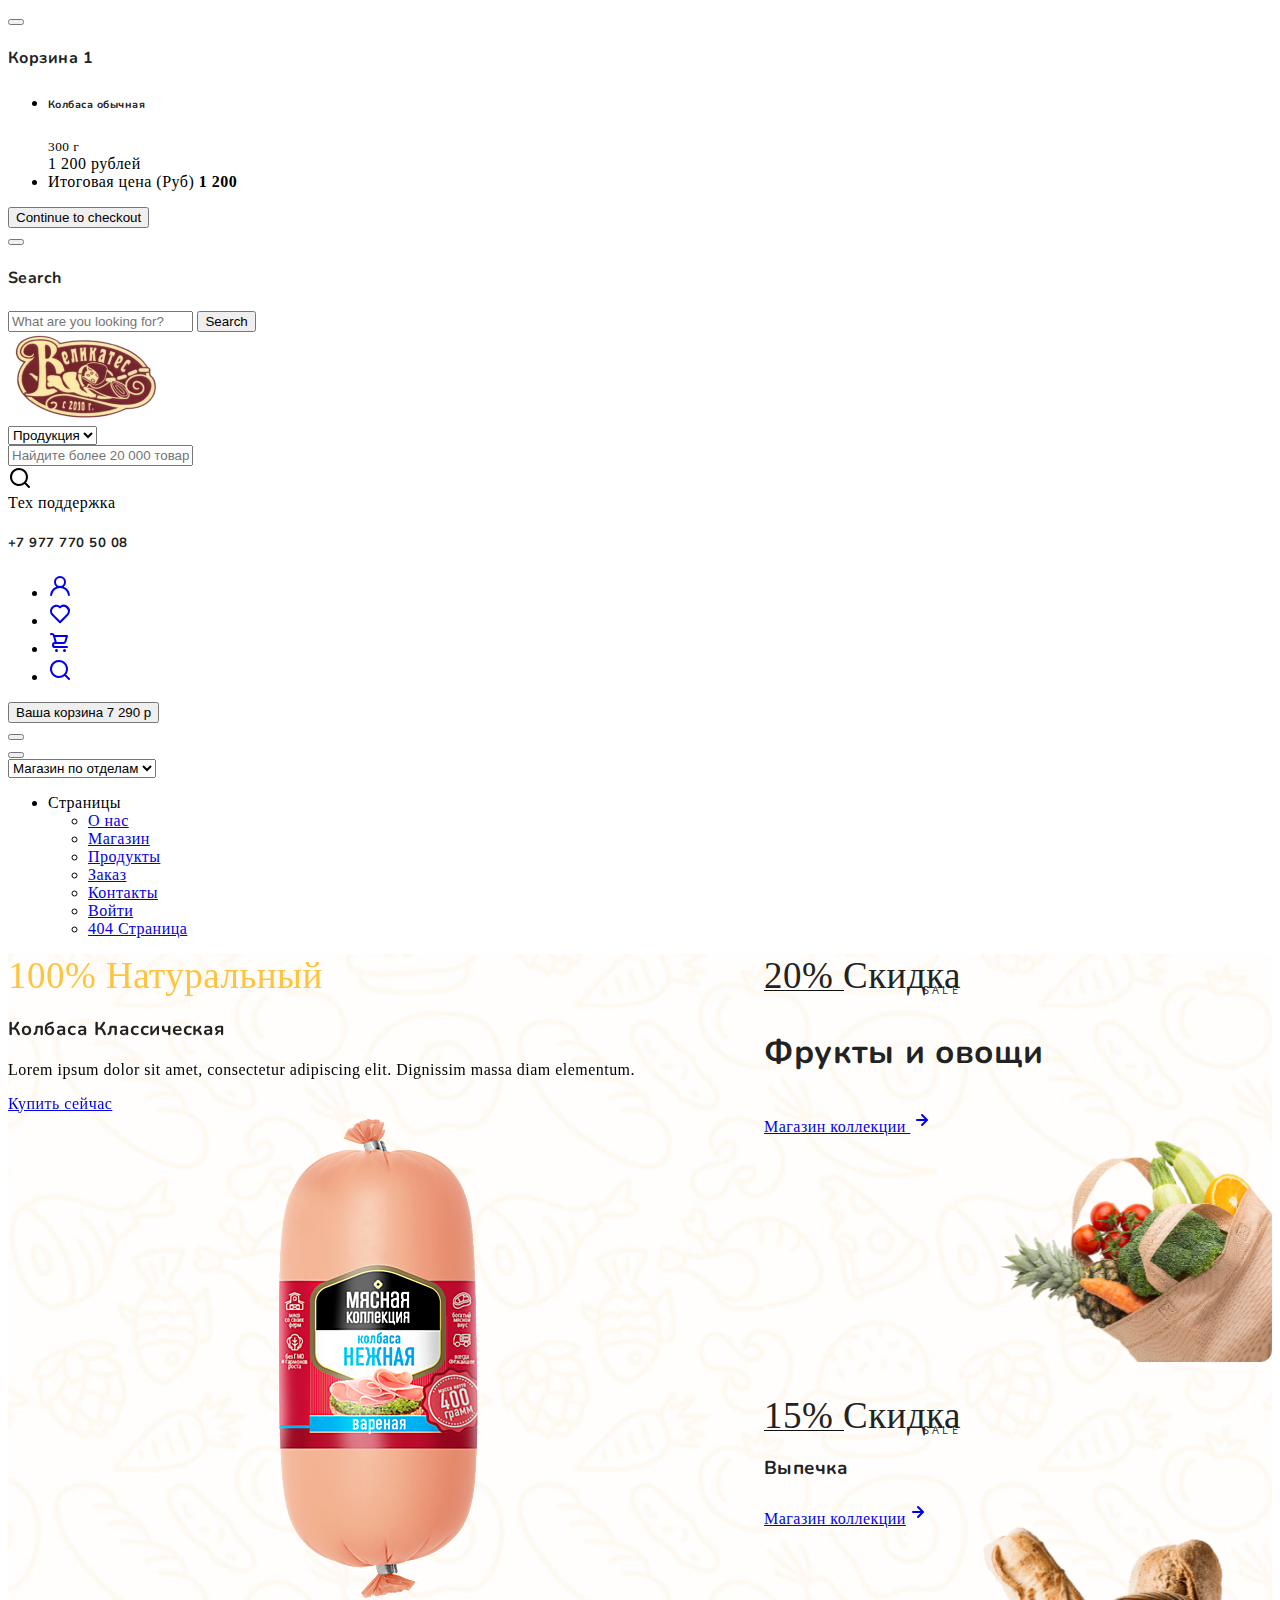
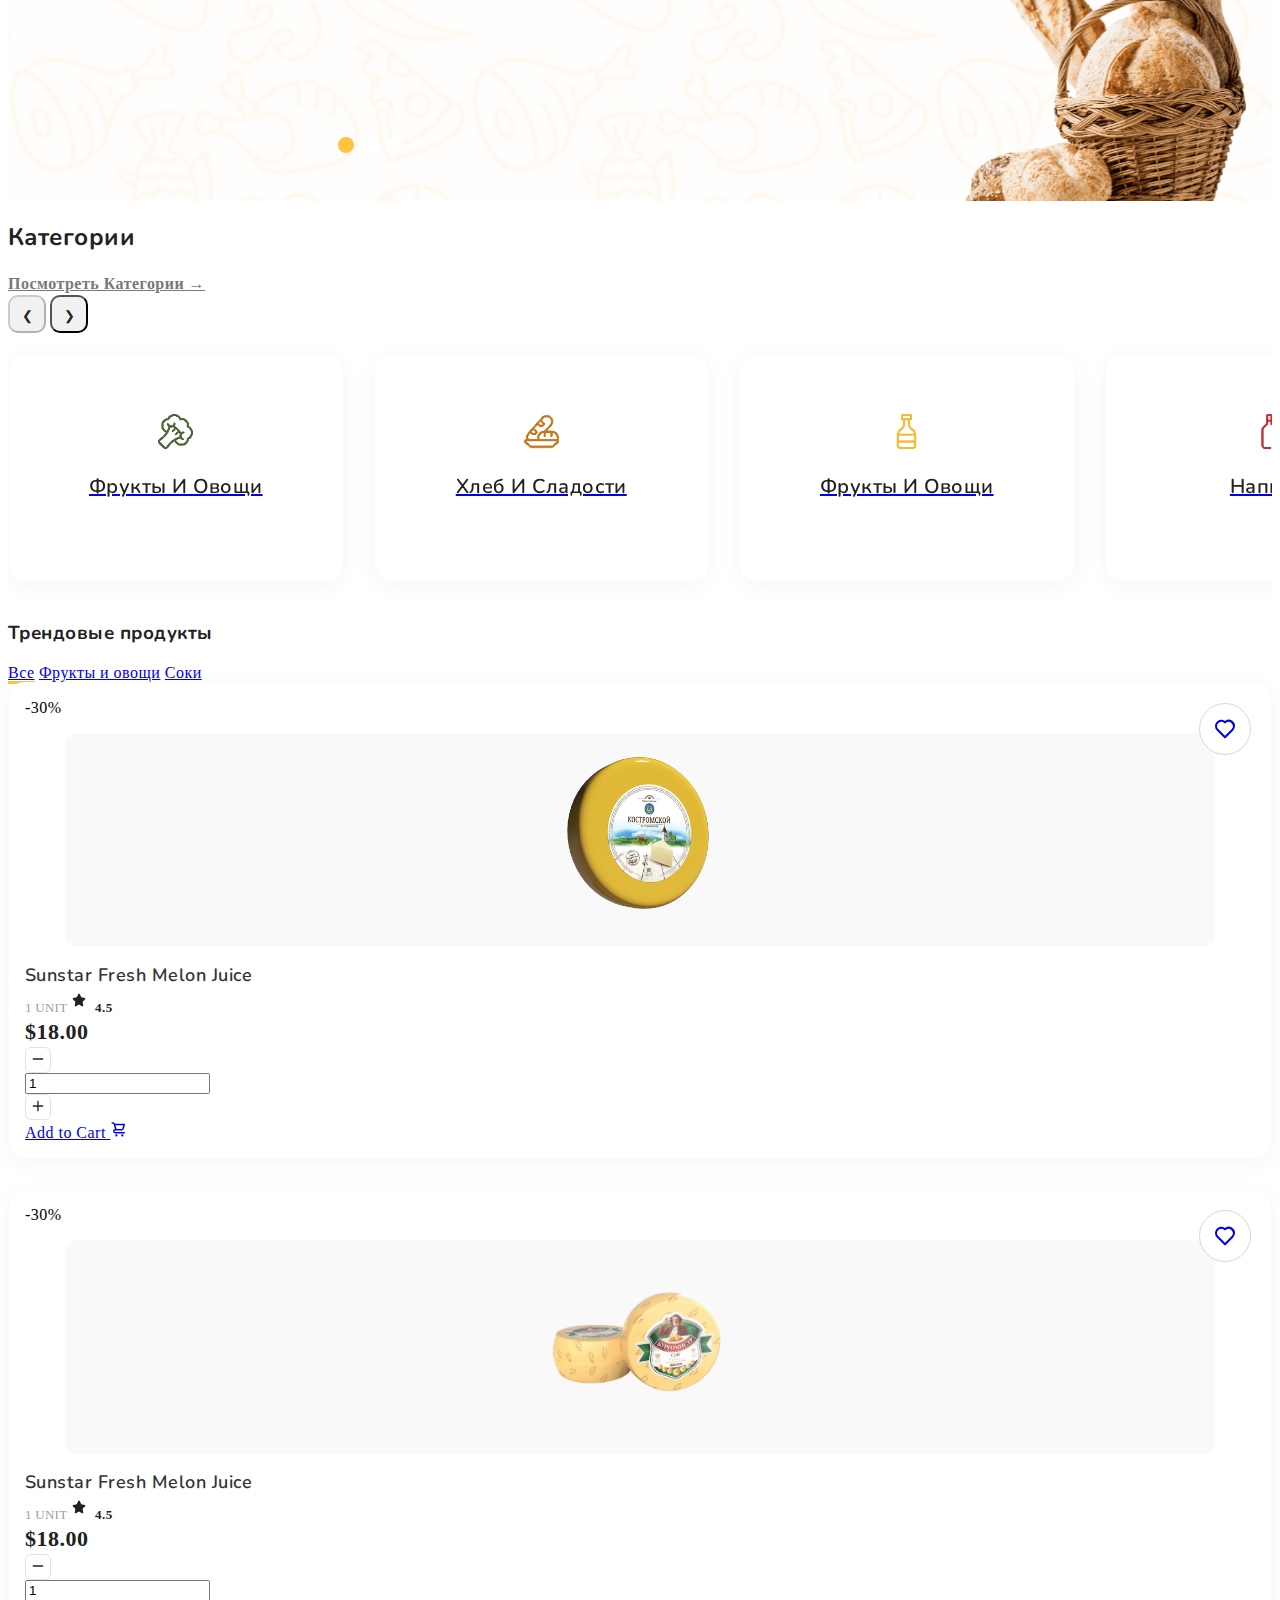
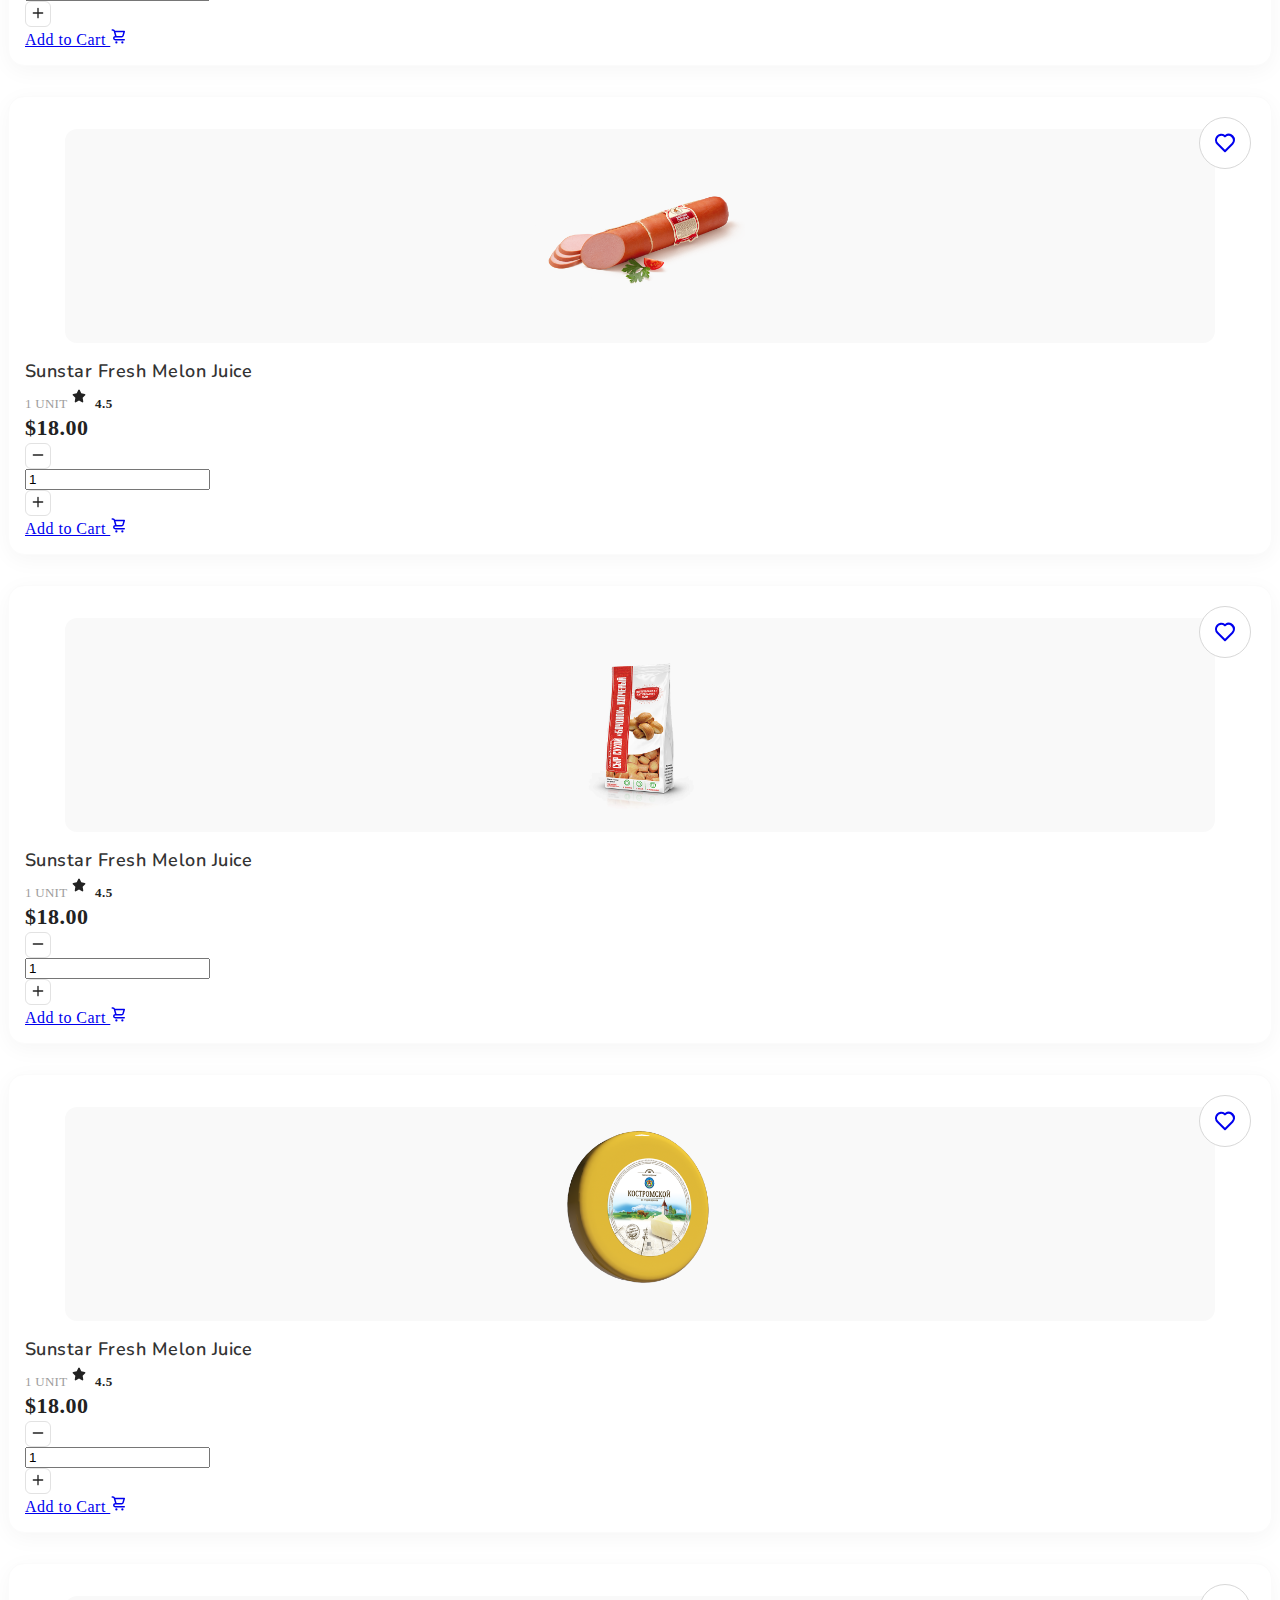
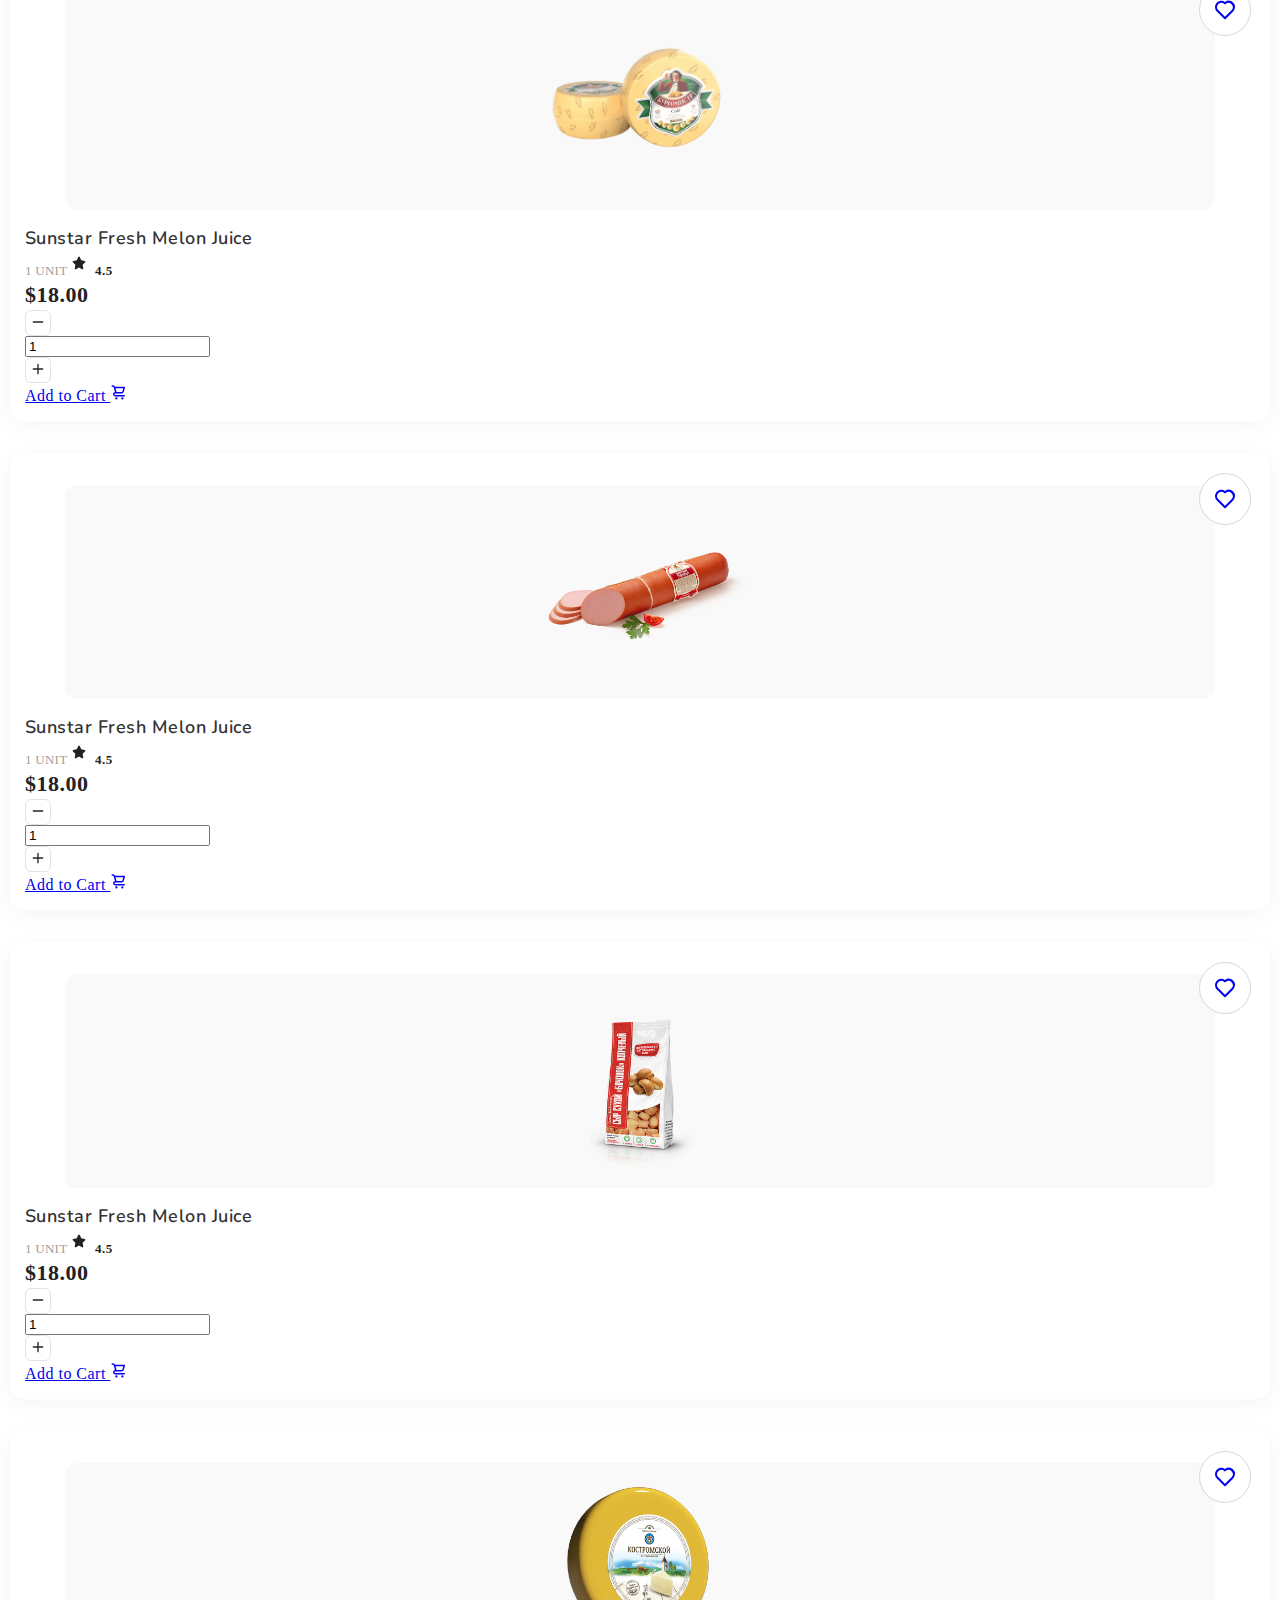
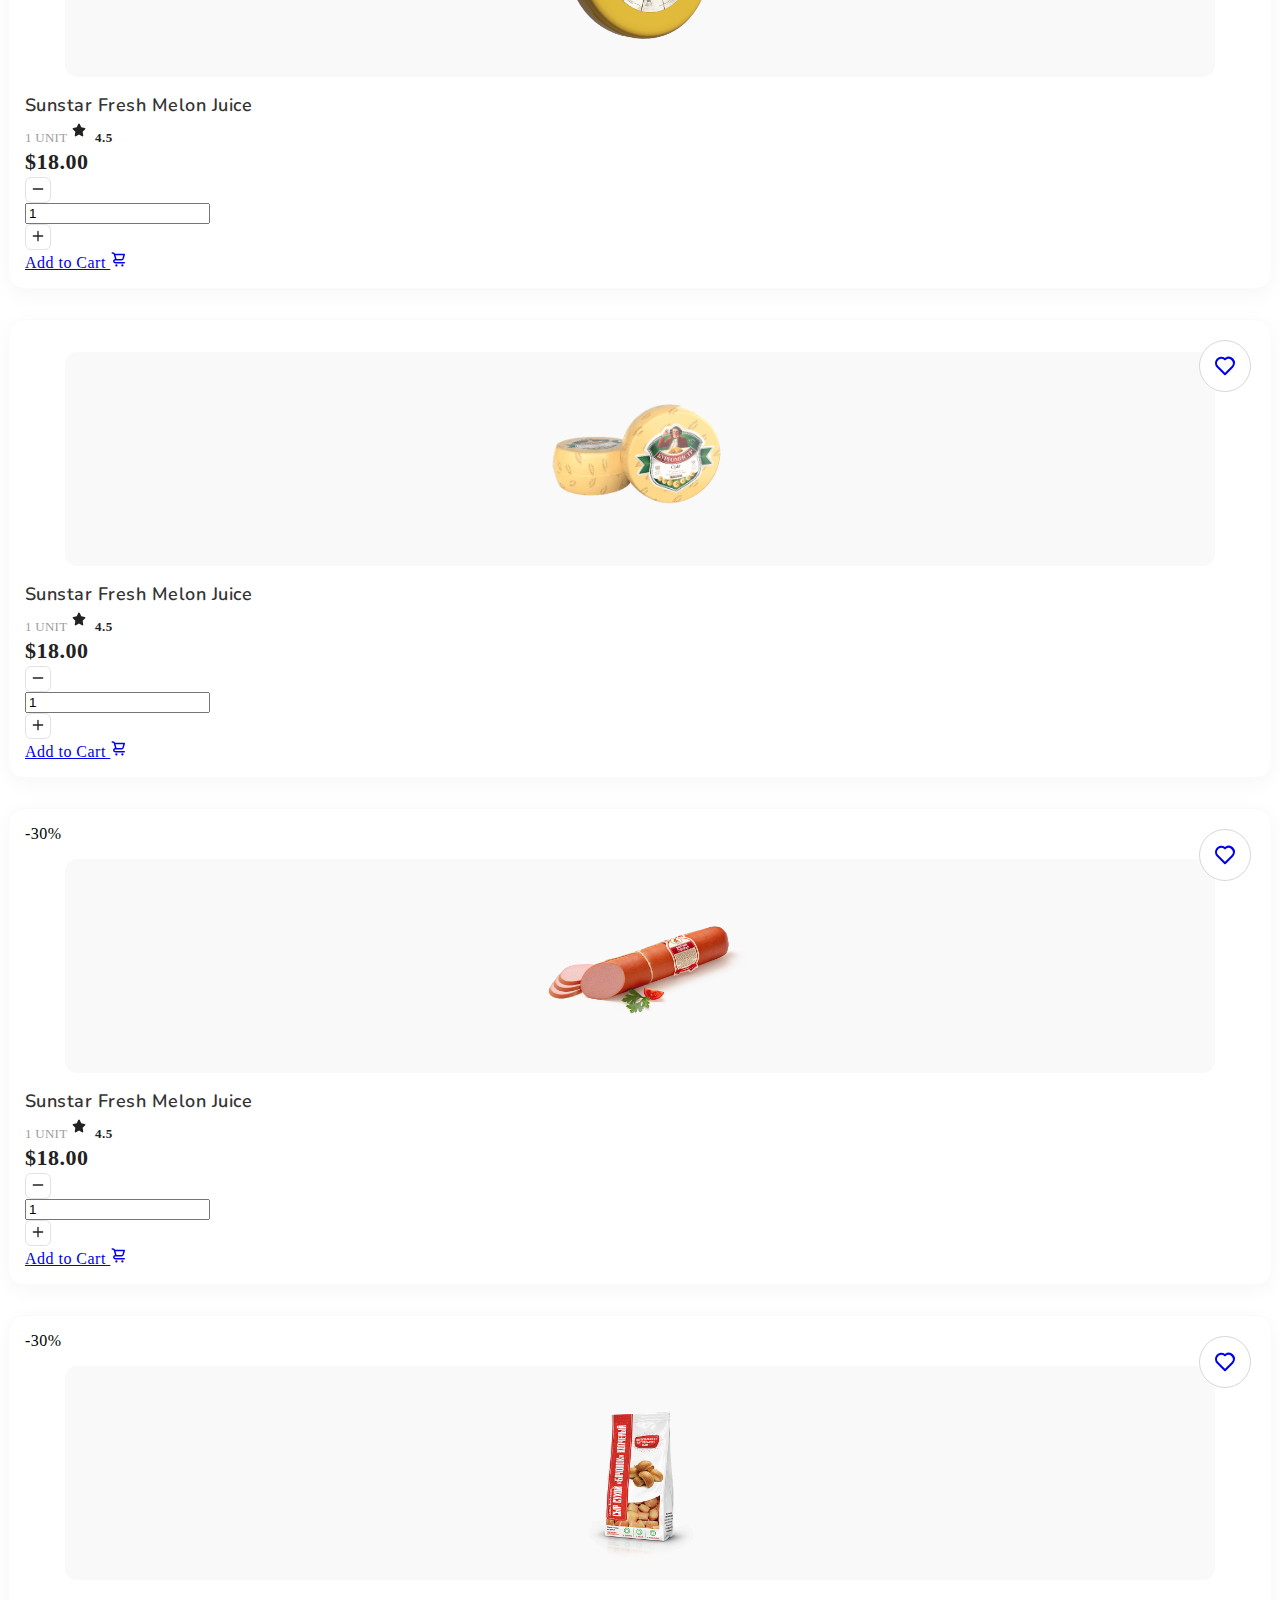
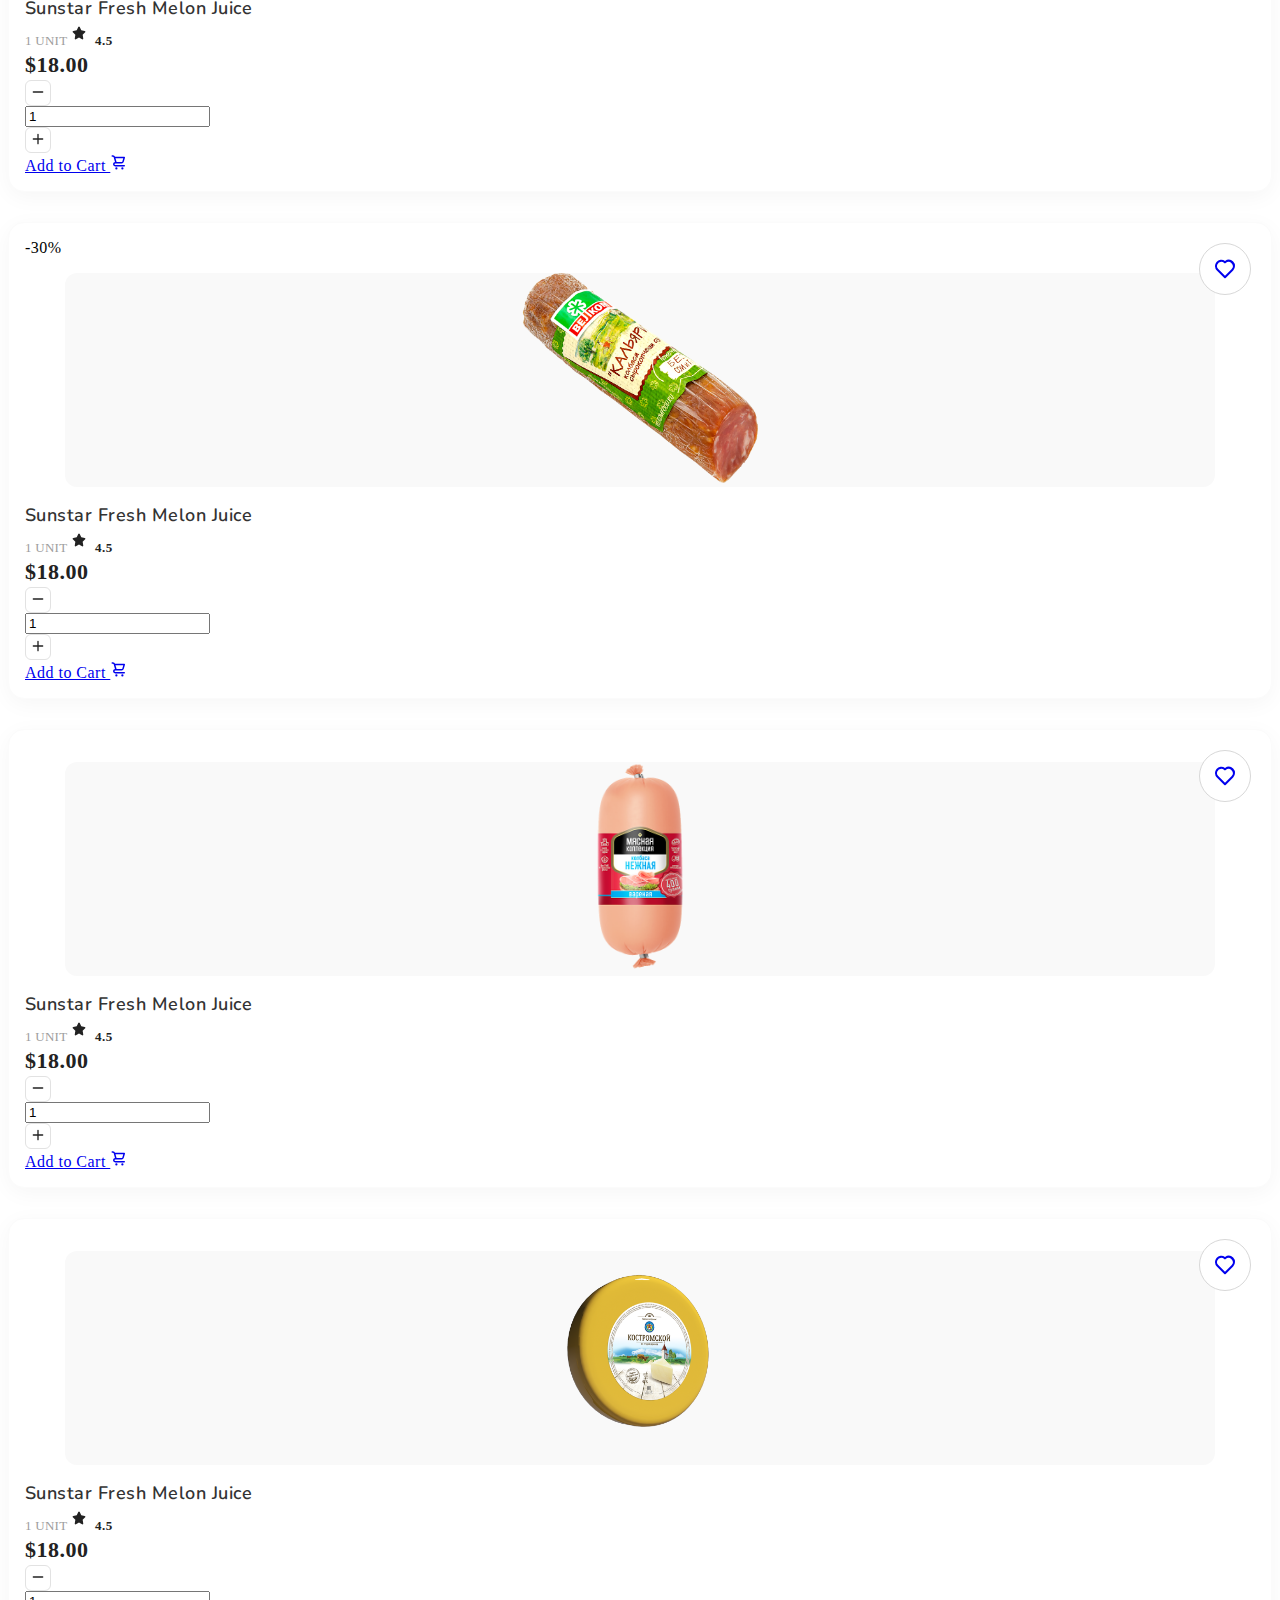
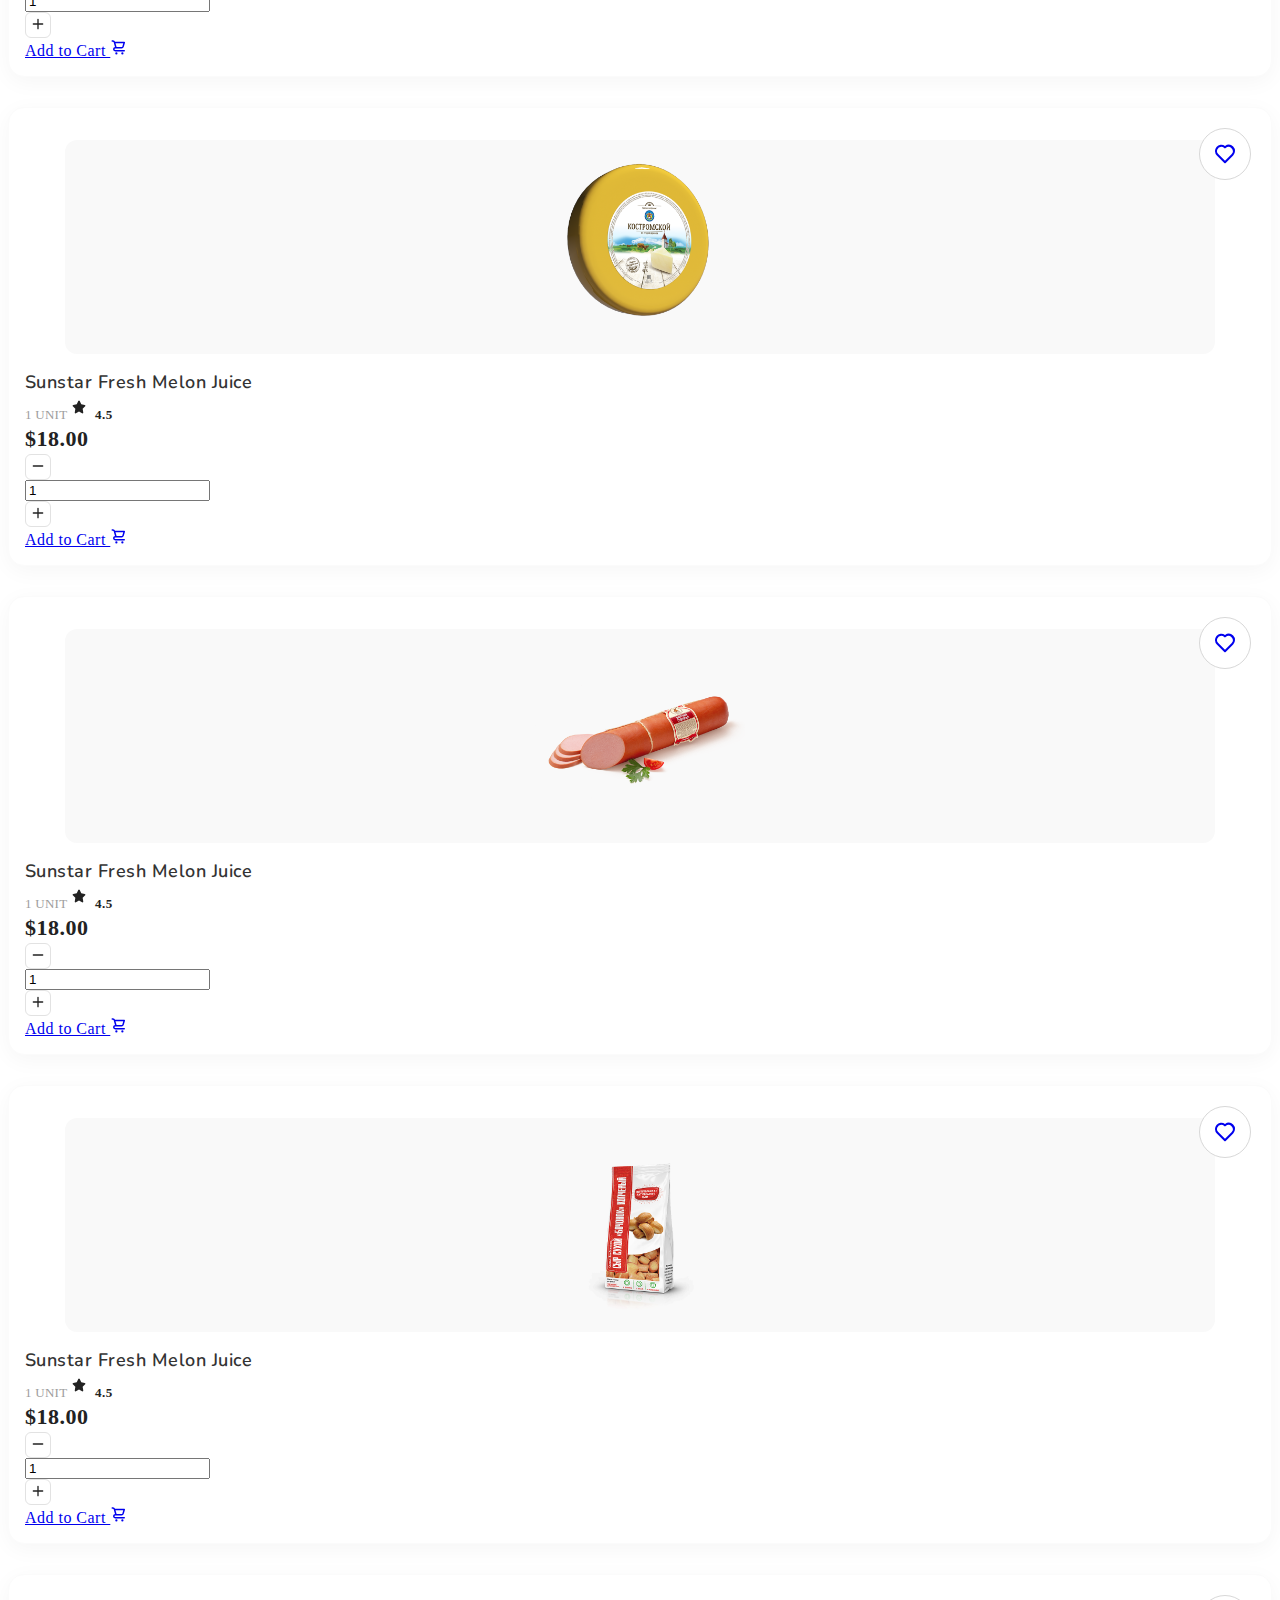
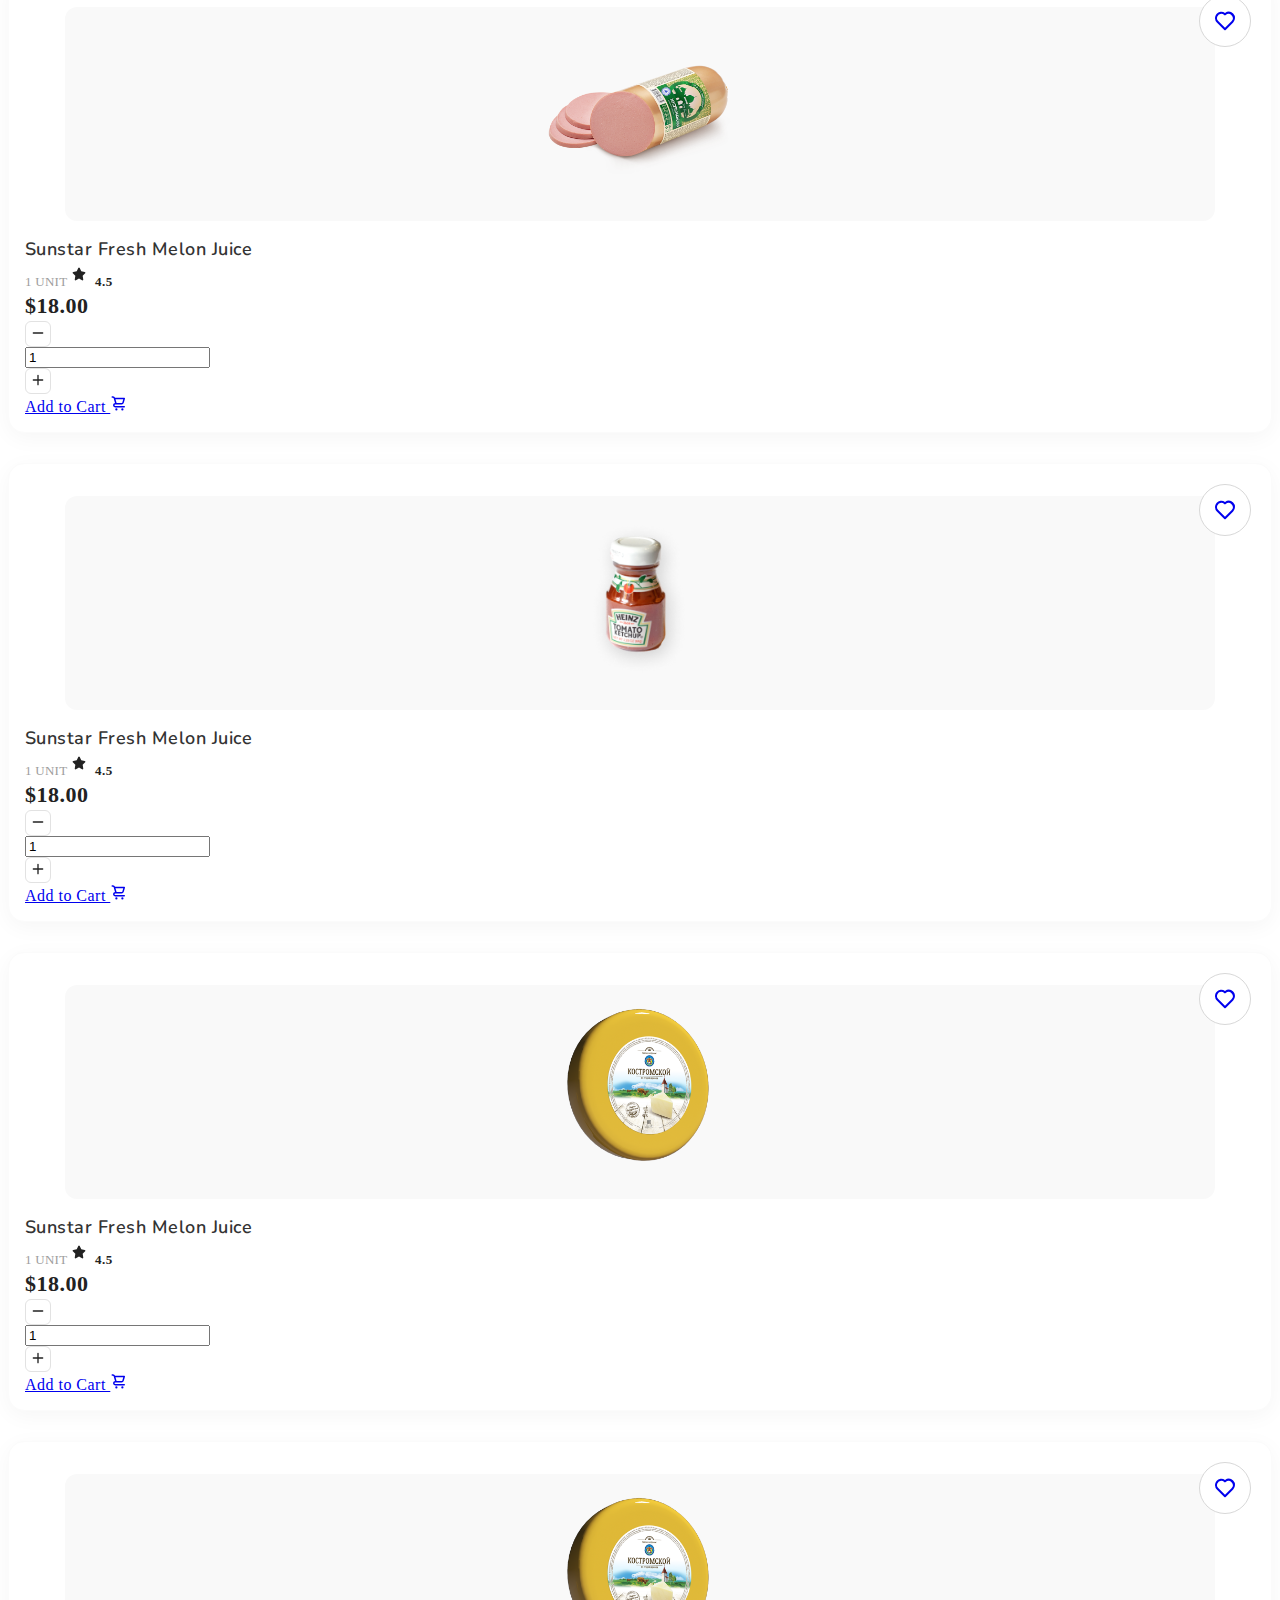
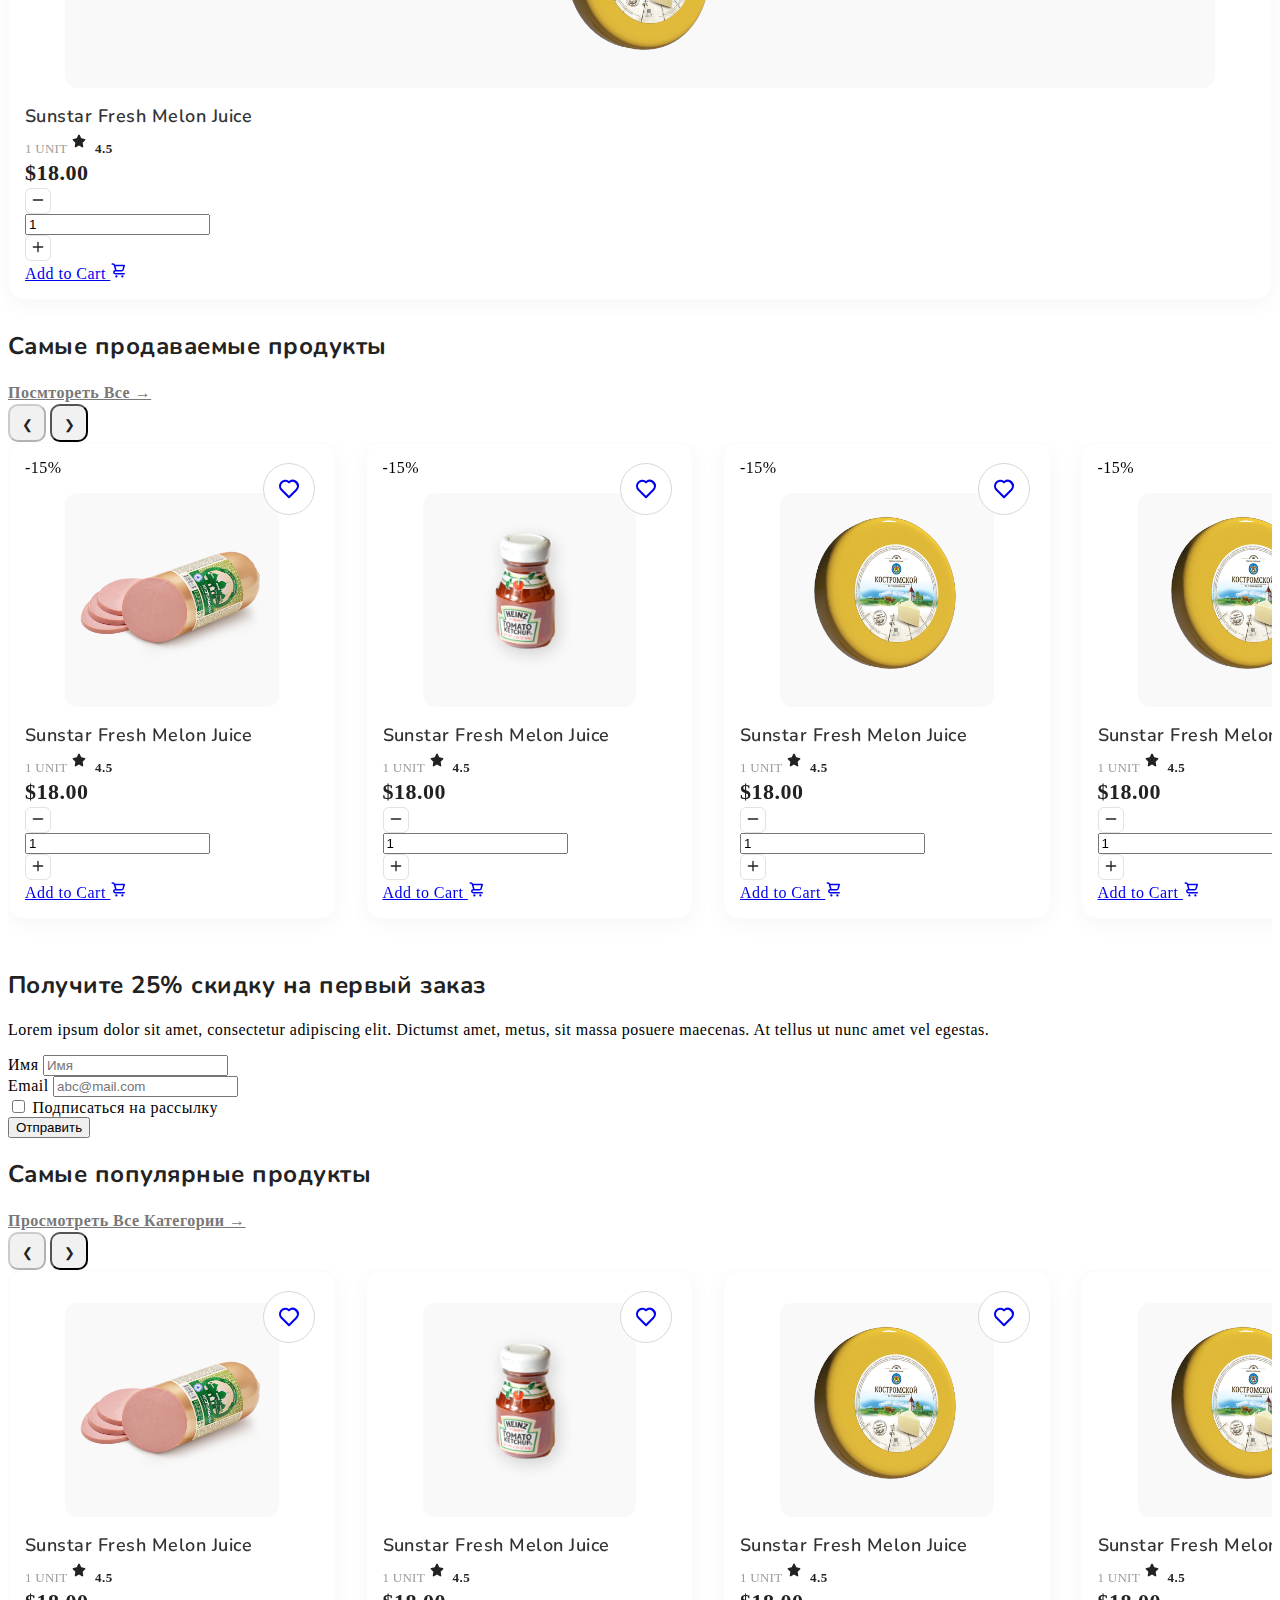
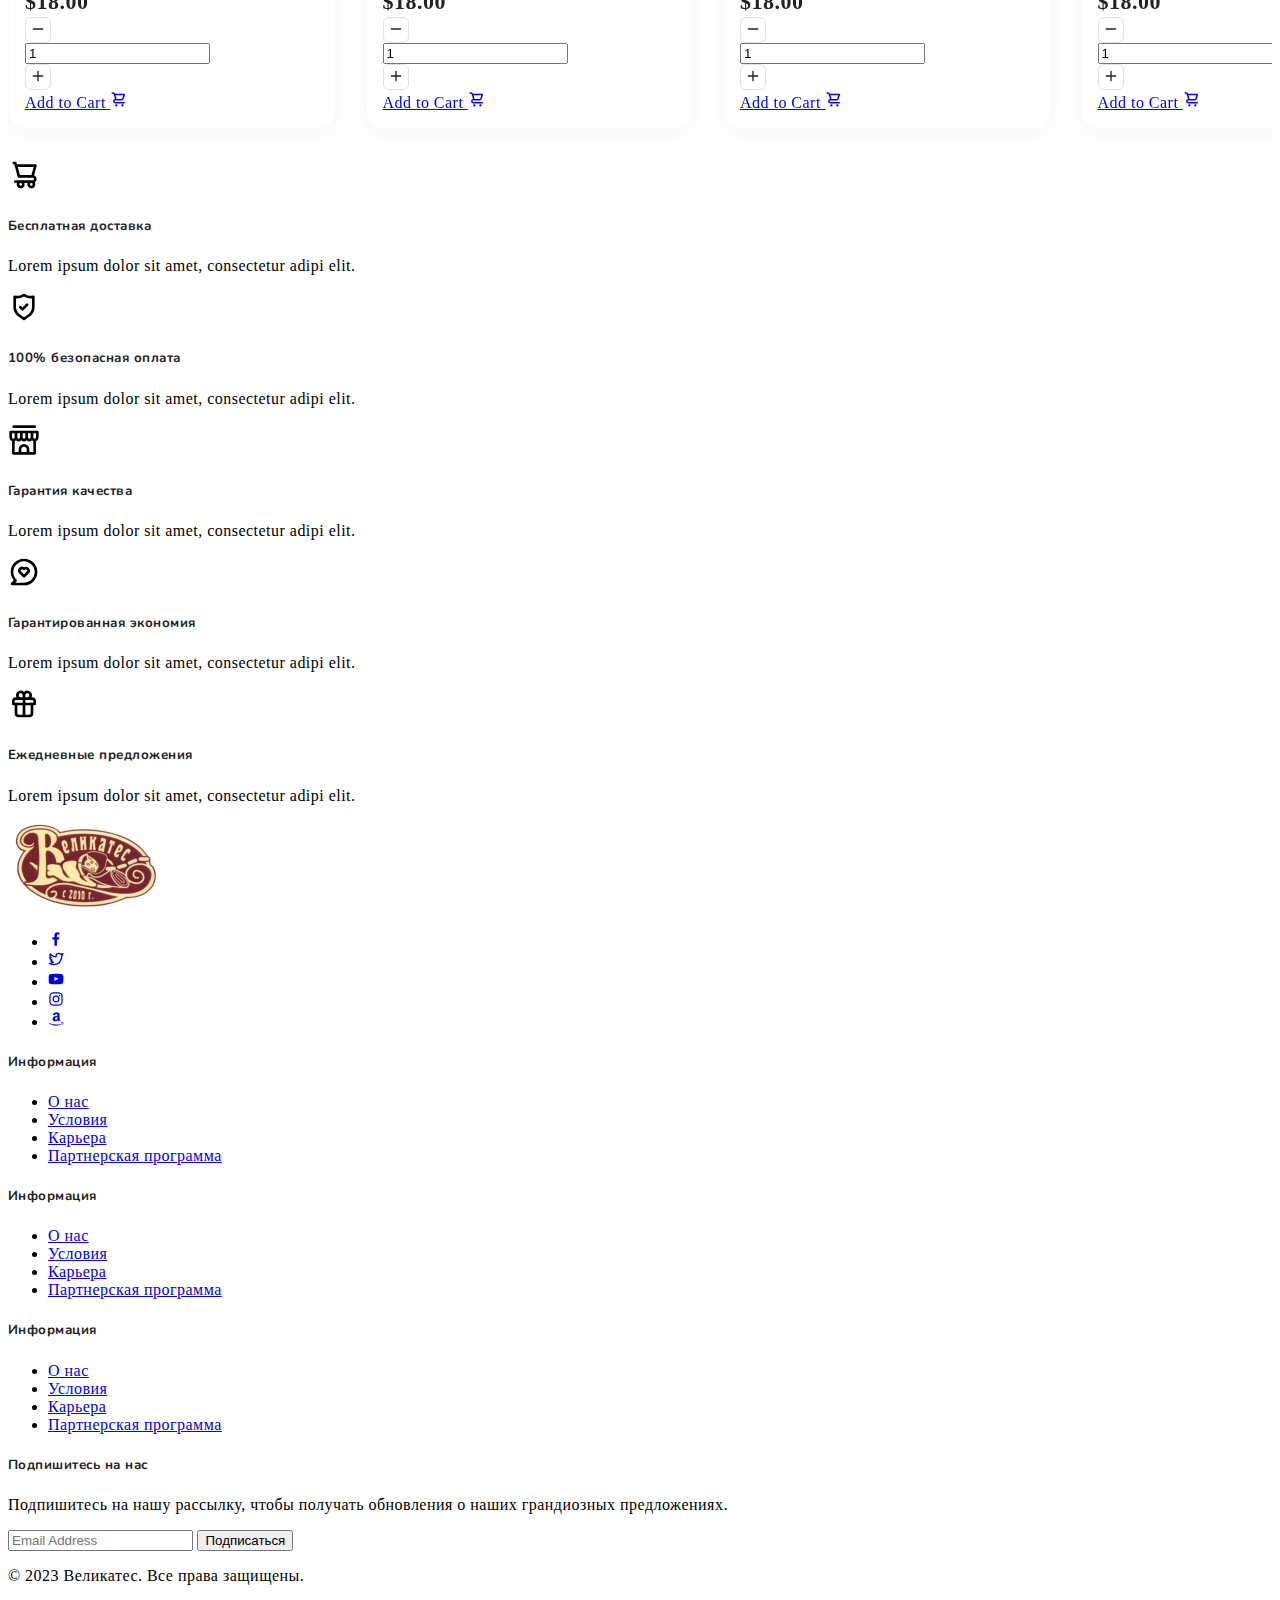
<file: Практика2.0/index.html>
<!DOCTYPE html>
<html>
  <head>
    <title></title>
    <meta charset="utf-8">
    <meta http-equiv="X-UA-Compatible" content="IE=edge">
    <meta name="viewport" content="width=device-width, initial-scale=1.0">
    <meta name="format-detection" content="telephone=no">
    <meta name="apple-mobile-web-app-capable" content="yes">
    <meta name="author" content="">
    <meta name="keywords" content="">
    <meta name="description" content="">

    <link rel="stylesheet" href="https://cdn.jsdelivr.net/npm/swiper@9/swiper-bundle.min.css">
    <link href="https://cdn.jsdelivr.net/npm/bootstrap@5.3.0-alpha3/dist/css/bootstrap.min.css" rel="stylesheet" integrity="sha384-KK94CHFLLe+nY2dmCWGMq91rCGa5gtU4mk92HdvYe+M/SXH301p5ILy+dN9+nJOZ" crossorigin="anonymous">
    <link rel="stylesheet" type="text/css" href="css/vendor.css">
    <link rel="stylesheet" type="text/css" href="style.css">

    <link rel="preconnect" href="https://fonts.googleapis.com">
    <link rel="preconnect" href="https://fonts.gstatic.com" crossorigin>
    <link href="https://fonts.googleapis.com/css2?family=Nunito:wght@400;700&family=Open+Sans:ital,wght@0,400;0,700;1,400;1,700&display=swap" rel="stylesheet">

  </head>
  <body>

    <svg xmlns="http://www.w3.org/2000/svg" style="display: none;">
      <defs>
        <symbol xmlns="http://www.w3.org/2000/svg" id="link" viewBox="0 0 24 24">
          <path fill="currentColor" d="M12 19a1 1 0 1 0-1-1a1 1 0 0 0 1 1Zm5 0a1 1 0 1 0-1-1a1 1 0 0 0 1 1Zm0-4a1 1 0 1 0-1-1a1 1 0 0 0 1 1Zm-5 0a1 1 0 1 0-1-1a1 1 0 0 0 1 1Zm7-12h-1V2a1 1 0 0 0-2 0v1H8V2a1 1 0 0 0-2 0v1H5a3 3 0 0 0-3 3v14a3 3 0 0 0 3 3h14a3 3 0 0 0 3-3V6a3 3 0 0 0-3-3Zm1 17a1 1 0 0 1-1 1H5a1 1 0 0 1-1-1v-9h16Zm0-11H4V6a1 1 0 0 1 1-1h1v1a1 1 0 0 0 2 0V5h8v1a1 1 0 0 0 2 0V5h1a1 1 0 0 1 1 1ZM7 15a1 1 0 1 0-1-1a1 1 0 0 0 1 1Zm0 4a1 1 0 1 0-1-1a1 1 0 0 0 1 1Z"/>
        </symbol>
        <symbol xmlns="http://www.w3.org/2000/svg" id="arrow-right" viewBox="0 0 24 24">
          <path fill="currentColor" d="M17.92 11.62a1 1 0 0 0-.21-.33l-5-5a1 1 0 0 0-1.42 1.42l3.3 3.29H7a1 1 0 0 0 0 2h7.59l-3.3 3.29a1 1 0 0 0 0 1.42a1 1 0 0 0 1.42 0l5-5a1 1 0 0 0 .21-.33a1 1 0 0 0 0-.76Z"/>
        </symbol>
        <symbol xmlns="http://www.w3.org/2000/svg" id="category" viewBox="0 0 24 24">
          <path fill="currentColor" d="M19 5.5h-6.28l-.32-1a3 3 0 0 0-2.84-2H5a3 3 0 0 0-3 3v13a3 3 0 0 0 3 3h14a3 3 0 0 0 3-3v-10a3 3 0 0 0-3-3Zm1 13a1 1 0 0 1-1 1H5a1 1 0 0 1-1-1v-13a1 1 0 0 1 1-1h4.56a1 1 0 0 1 .95.68l.54 1.64a1 1 0 0 0 .95.68h7a1 1 0 0 1 1 1Z"/>
        </symbol>
        <symbol xmlns="http://www.w3.org/2000/svg" id="calendar" viewBox="0 0 24 24">
          <path fill="currentColor" d="M19 4h-2V3a1 1 0 0 0-2 0v1H9V3a1 1 0 0 0-2 0v1H5a3 3 0 0 0-3 3v12a3 3 0 0 0 3 3h14a3 3 0 0 0 3-3V7a3 3 0 0 0-3-3Zm1 15a1 1 0 0 1-1 1H5a1 1 0 0 1-1-1v-7h16Zm0-9H4V7a1 1 0 0 1 1-1h2v1a1 1 0 0 0 2 0V6h6v1a1 1 0 0 0 2 0V6h2a1 1 0 0 1 1 1Z"/>
        </symbol>
        <symbol xmlns="http://www.w3.org/2000/svg" id="heart" viewBox="0 0 24 24">
          <path fill="currentColor" d="M20.16 4.61A6.27 6.27 0 0 0 12 4a6.27 6.27 0 0 0-8.16 9.48l7.45 7.45a1 1 0 0 0 1.42 0l7.45-7.45a6.27 6.27 0 0 0 0-8.87Zm-1.41 7.46L12 18.81l-6.75-6.74a4.28 4.28 0 0 1 3-7.3a4.25 4.25 0 0 1 3 1.25a1 1 0 0 0 1.42 0a4.27 4.27 0 0 1 6 6.05Z"/>
        </symbol>
        <symbol xmlns="http://www.w3.org/2000/svg" id="plus" viewBox="0 0 24 24">
          <path fill="currentColor" d="M19 11h-6V5a1 1 0 0 0-2 0v6H5a1 1 0 0 0 0 2h6v6a1 1 0 0 0 2 0v-6h6a1 1 0 0 0 0-2Z"/>
        </symbol>
        <symbol xmlns="http://www.w3.org/2000/svg" id="minus" viewBox="0 0 24 24">
          <path fill="currentColor" d="M19 11H5a1 1 0 0 0 0 2h14a1 1 0 0 0 0-2Z"/>
        </symbol>
        <symbol xmlns="http://www.w3.org/2000/svg" id="cart" viewBox="0 0 24 24">
          <path fill="currentColor" d="M8.5 19a1.5 1.5 0 1 0 1.5 1.5A1.5 1.5 0 0 0 8.5 19ZM19 16H7a1 1 0 0 1 0-2h8.491a3.013 3.013 0 0 0 2.885-2.176l1.585-5.55A1 1 0 0 0 19 5H6.74a3.007 3.007 0 0 0-2.82-2H3a1 1 0 0 0 0 2h.921a1.005 1.005 0 0 1 .962.725l.155.545v.005l1.641 5.742A3 3 0 0 0 7 18h12a1 1 0 0 0 0-2Zm-1.326-9l-1.22 4.274a1.005 1.005 0 0 1-.963.726H8.754l-.255-.892L7.326 7ZM16.5 19a1.5 1.5 0 1 0 1.5 1.5a1.5 1.5 0 0 0-1.5-1.5Z"/>
        </symbol>
        <symbol xmlns="http://www.w3.org/2000/svg" id="check" viewBox="0 0 24 24">
          <path fill="currentColor" d="M18.71 7.21a1 1 0 0 0-1.42 0l-7.45 7.46l-3.13-3.14A1 1 0 1 0 5.29 13l3.84 3.84a1 1 0 0 0 1.42 0l8.16-8.16a1 1 0 0 0 0-1.47Z"/>
        </symbol>
        <symbol xmlns="http://www.w3.org/2000/svg" id="trash" viewBox="0 0 24 24">
          <path fill="currentColor" d="M10 18a1 1 0 0 0 1-1v-6a1 1 0 0 0-2 0v6a1 1 0 0 0 1 1ZM20 6h-4V5a3 3 0 0 0-3-3h-2a3 3 0 0 0-3 3v1H4a1 1 0 0 0 0 2h1v11a3 3 0 0 0 3 3h8a3 3 0 0 0 3-3V8h1a1 1 0 0 0 0-2ZM10 5a1 1 0 0 1 1-1h2a1 1 0 0 1 1 1v1h-4Zm7 14a1 1 0 0 1-1 1H8a1 1 0 0 1-1-1V8h10Zm-3-1a1 1 0 0 0 1-1v-6a1 1 0 0 0-2 0v6a1 1 0 0 0 1 1Z"/>
        </symbol>
        <symbol xmlns="http://www.w3.org/2000/svg" id="star-outline" viewBox="0 0 15 15">
          <path fill="none" stroke="currentColor" stroke-linecap="round" stroke-linejoin="round" d="M7.5 9.804L5.337 11l.413-2.533L4 6.674l2.418-.37L7.5 4l1.082 2.304l2.418.37l-1.75 1.793L9.663 11L7.5 9.804Z"/>
        </symbol>
        <symbol xmlns="http://www.w3.org/2000/svg" id="star-solid" viewBox="0 0 15 15">
          <path fill="currentColor" d="M7.953 3.788a.5.5 0 0 0-.906 0L6.08 5.85l-2.154.33a.5.5 0 0 0-.283.843l1.574 1.613l-.373 2.284a.5.5 0 0 0 .736.518l1.92-1.063l1.921 1.063a.5.5 0 0 0 .736-.519l-.373-2.283l1.574-1.613a.5.5 0 0 0-.283-.844L8.921 5.85l-.968-2.062Z"/>
        </symbol>
        <symbol xmlns="http://www.w3.org/2000/svg" id="search" viewBox="0 0 24 24">
          <path fill="currentColor" d="M21.71 20.29L18 16.61A9 9 0 1 0 16.61 18l3.68 3.68a1 1 0 0 0 1.42 0a1 1 0 0 0 0-1.39ZM11 18a7 7 0 1 1 7-7a7 7 0 0 1-7 7Z"/>
        </symbol>
        <symbol xmlns="http://www.w3.org/2000/svg" id="user" viewBox="0 0 24 24">
          <path fill="currentColor" d="M15.71 12.71a6 6 0 1 0-7.42 0a10 10 0 0 0-6.22 8.18a1 1 0 0 0 2 .22a8 8 0 0 1 15.9 0a1 1 0 0 0 1 .89h.11a1 1 0 0 0 .88-1.1a10 10 0 0 0-6.25-8.19ZM12 12a4 4 0 1 1 4-4a4 4 0 0 1-4 4Z"/>
        </symbol>
        <symbol xmlns="http://www.w3.org/2000/svg" id="close" viewBox="0 0 15 15">
          <path fill="currentColor" d="M7.953 3.788a.5.5 0 0 0-.906 0L6.08 5.85l-2.154.33a.5.5 0 0 0-.283.843l1.574 1.613l-.373 2.284a.5.5 0 0 0 .736.518l1.92-1.063l1.921 1.063a.5.5 0 0 0 .736-.519l-.373-2.283l1.574-1.613a.5.5 0 0 0-.283-.844L8.921 5.85l-.968-2.062Z"/>
        </symbol>
      </defs>
    </svg>

    <div class="preloader-wrapper">
      <div class="preloader">
      </div>
    </div>

    <div class="offcanvas offcanvas-end" data-bs-scroll="true" tabindex="-1" id="offcanvasCart">
      <div class="offcanvas-header justify-content-center">
        <button type="button" class="btn-close" data-bs-dismiss="offcanvas" aria-label="Close"></button>
      </div>
      <div class="offcanvas-body">
        <div class="order-md-last">
          <h4 class="d-flex justify-content-between align-items-center mb-3">
            <span class="text-primary">Корзина</span>
            <span class="badge bg-primary rounded-pill">1</span>
          </h4>
          <ul class="list-group mb-3">
            <li class="list-group-item d-flex justify-content-between lh-sm">
              <div>
                <h6 class="my-0">Колбаса обычная</h6>
                <small class="text-body-secondary">300 г</small>
              </div>
              <span class="text-body-secondary">1 200 рублей</span>
            </li>
            <li class="list-group-item d-flex justify-content-between">
              <span>Итоговая цена (Руб)</span>
              <strong>1 200</strong>
            </li>
          </ul>
  
          <button class="w-100 btn btn-primary btn-lg" type="submit">Continue to checkout</button>
        </div>
      </div>
    </div>
    
    <div class="offcanvas offcanvas-end" data-bs-scroll="true" tabindex="-1" id="offcanvasSearch">
      <div class="offcanvas-header justify-content-center">
        <button type="button" class="btn-close" data-bs-dismiss="offcanvas" aria-label="Close"></button>
      </div>
      <div class="offcanvas-body">
        <div class="order-md-last">
          <h4 class="d-flex justify-content-between align-items-center mb-3">
            <span class="text-primary">Search</span>
          </h4>
          <form role="search" action="index.html" method="get" class="d-flex mt-3 gap-0">
            <input class="form-control rounded-start rounded-0 bg-light" type="email" placeholder="What are you looking for?" aria-label="What are you looking for?">
            <button class="btn btn-dark rounded-end rounded-0" type="submit">Search</button>
          </form>
        </div>
      </div>
    </div>

    <header>
      <div class="container-fluid">
        <div class="row py-3 border-bottom">
          
          <div class="col-sm-4 col-lg-3 text-center text-sm-start">
            <div class="main-logo">
              <a href="index.html">
                <img src="images/logo.png" alt="logo" class="img-fluid">
              </a>
            </div>
          </div>
          
          <div class="col-sm-6 offset-sm-2 offset-md-0 col-lg-5 d-none d-lg-block">
            <div class="search-bar row bg-light p-2 my-2 rounded-4">
              <div class="col-md-4 d-none d-md-block">
                <select class="form-select border-0 bg-transparent">
                  <option>Продукция</option>
                  <option>Мясная</option>
                  <option>Молочная</option>
                  <option>Сыры</option>
                </select>
              </div>
              <div class="col-11 col-md-7">
                <form id="search-form" class="text-center" action="index.html" method="post">
                  <input type="text" class="form-control border-0 bg-transparent" placeholder="Найдите более 20 000 товаров">
                </form>
              </div>
              <div class="col-1">
                <svg xmlns="http://www.w3.org/2000/svg" width="24" height="24" viewBox="0 0 24 24"><path fill="currentColor" d="M21.71 20.29L18 16.61A9 9 0 1 0 16.61 18l3.68 3.68a1 1 0 0 0 1.42 0a1 1 0 0 0 0-1.39ZM11 18a7 7 0 1 1 7-7a7 7 0 0 1-7 7Z"/></svg>
              </div>
            </div>
          </div>
          
          <div class="col-sm-8 col-lg-4 d-flex justify-content-end gap-5 align-items-center mt-4 mt-sm-0 justify-content-center justify-content-sm-end">
            <div class="support-box text-end d-none d-xl-block">
              <span class="fs-6 text-muted">Тех поддержка</span>
              <h5 class="mb-0">+7 977 770 50 08</h5>
            </div>

            <ul class="d-flex justify-content-end list-unstyled m-0">
              <li>
                <a href="#" class="rounded-circle bg-light p-2 mx-1">
                  <svg width="24" height="24" viewBox="0 0 24 24"><use xlink:href="#user"></use></svg>
                </a>
              </li>
              <li>
                <a href="#" class="rounded-circle bg-light p-2 mx-1">
                  <svg width="24" height="24" viewBox="0 0 24 24"><use xlink:href="#heart"></use></svg>
                </a>
              </li>
              <li class="d-lg-none">
                <a href="#" class="rounded-circle bg-light p-2 mx-1" data-bs-toggle="offcanvas" data-bs-target="#offcanvasCart" aria-controls="offcanvasCart">
                  <svg width="24" height="24" viewBox="0 0 24 24"><use xlink:href="#cart"></use></svg>
                </a>
              </li>
              <li class="d-lg-none">
                <a href="#" class="rounded-circle bg-light p-2 mx-1" data-bs-toggle="offcanvas" data-bs-target="#offcanvasSearch" aria-controls="offcanvasSearch">
                  <svg width="24" height="24" viewBox="0 0 24 24"><use xlink:href="#search"></use></svg>
                </a>
              </li>
            </ul>

            <div class="cart text-end d-none d-lg-block dropdown">
              <button class="border-0 bg-transparent d-flex flex-column gap-2 lh-1" type="button" data-bs-toggle="offcanvas" data-bs-target="#offcanvasCart" aria-controls="offcanvasCart">
                <span class="fs-6 text-muted dropdown-toggle">Ваша корзина</span>
                <span class="cart-total fs-5 fw-bold">7 290 р</span>
              </button>
            </div>
          </div>

        </div>
      </div>
      <div class="container-fluid">
        <div class="row py-3">
          <div class="d-flex  justify-content-center justify-content-sm-between align-items-center">
            <nav class="main-menu d-flex navbar navbar-expand-lg">

              <button class="navbar-toggler" type="button" data-bs-toggle="offcanvas" data-bs-target="#offcanvasNavbar"
                aria-controls="offcanvasNavbar">
                <span class="navbar-toggler-icon"></span>
              </button>

              <div class="offcanvas offcanvas-end" tabindex="-1" id="offcanvasNavbar">

                <div class="offcanvas-header justify-content-center">
                  <button type="button" class="btn-close" data-bs-dismiss="offcanvas" aria-label="Close"></button>
                </div>

                <div class="offcanvas-body">
              
                  <select class="filter-categories border-0 mb-0 me-5">
                    <option>Магазин по отделам</option>
                    <option>Мясная</option>
                    <option>Молочная</option>
                    <option>Сыры</option>
                    <option>Десерты</option>
                  </select>
              
                  <ul class="navbar-nav justify-content-end menu-list list-unstyled d-flex gap-md-3 mb-0">
                    
                    <li class="nav-item dropdown">
                      <a class="nav-link dropdown-toggle" role="button" id="pages" data-bs-toggle="dropdown" aria-expanded="false">Страницы</a>
                      <ul class="dropdown-menu" aria-labelledby="pages">
                        <li><a href="about.html" class="dropdown-item">О нас</a></li>
                        <li><a href="shop.html" class="dropdown-item">Магазин</a></li>
                        <li><a href="single-product.html" class="dropdown-item">Продукты</a></li>
                        <li><a href="cart.html" class="dropdown-item">Заказ</a></li>
                        <li><a href="contact.html" class="dropdown-item">Контакты</a></li>
                        <li><a href="account.html" class="dropdown-item">Войти</a></li>
                        <li><a href="404.html" class="dropdown-item">404 Страница</a></li>
                      </ul>
                 
                  </ul>
                
                </div>

              </div>

            </nav>
           
          </div>
        </div>
      </div>
    </header>
    
    <section class="py-3" style="background-image: url('images/background-pattern.jpg');background-repeat: no-repeat;background-size: cover;">
      <div class="container-fluid">
        <div class="row">
          <div class="col-md-12">

            <div class="banner-blocks">
            
              <div class="banner-ad large bg-info block-1">

                <div class="swiper main-swiper">
                  <div class="swiper-wrapper">
                    
                    <div class="swiper-slide">
                      <div class="row banner-content p-5">
                        <div class="content-wrapper col-md-7">
                          <div class="categories my-3">
                            100% натуральный</div>
                          <h3 class="display-4">Колбаса Классическая</h3>
                          <p>Lorem ipsum dolor sit amet, consectetur adipiscing elit. Dignissim massa diam elementum.</p>
                          <a href="#" class="btn btn-outline-dark btn-lg text-uppercase fs-6 rounded-1 px-4 py-3 mt-3">Купить сейчас</a>
                        </div>
                        <div class="img-wrapper col-md-5">
                          <img src="images/product-thumb-1.png" alt="Product Thumbnail" class="img-fluid">
                        </div>
                      </div>
                    </div>
                    
                    <div class="swiper-slide">
                      <div class="row banner-content p-5">
                        <div class="content-wrapper col-md-7">
                          <div class="categories mb-3 pb-3">
                            100% натуральный</div>
                          <h3 class="banner-title">Колбаса Классическая</h3>
                          <p>Lorem ipsum dolor sit amet, consectetur adipiscing elit. Dignissim massa diam elementum.</p>
                          <a href="#" class="btn btn-outline-dark btn-lg text-uppercase fs-6 rounded-1">Купить сейчас</a>
                        </div>
                        <div class="img-wrapper col-md-5">
                          <img src="images/product-thumb-1.png" alt="Product Thumbnail" class="img-fluid">
                        </div>
                      </div>
                    </div>
                    
                    <div class="swiper-slide">
                      <div class="row banner-content p-5">
                        <div class="content-wrapper col-md-7">
                          <div class="categories mb-3 pb-3">
                            100% натуральный</div>
                          <h3 class="banner-title">Heinz Tomato Ketchup</h3>
                          <p>Lorem ipsum dolor sit amet, consectetur adipiscing elit. Dignissim massa diam elementum.</p>
                          <a href="#" class="btn btn-outline-dark btn-lg text-uppercase fs-6 rounded-1">Купить сейчас</a>
                        </div>
                        <div class="img-wrapper col-md-5">
                          <img src="images/product-thumb-2.png" alt="Product Thumbnail" class="img-fluid">
                        </div>
                      </div>
                    </div>
                  </div>
                  
                  <div class="swiper-pagination"></div>

                </div>
              </div>
              
              <div class="banner-ad bg-success-subtle block-2" style="background:url('images/ad-image-1.png') no-repeat;background-position: right bottom">
                <div class="row banner-content p-5">

                  <div class="content-wrapper col-md-7">
                    <div class="categories sale mb-3 pb-3">20% скидка</div>
                    <h3 class="banner-title">Фрукты и овощи</h3>
                    <a href="#" class="d-flex align-items-center nav-link">
                      Магазин коллекции <svg width="24" height="24"><use xlink:href="#arrow-right"></use></svg></a>
                  </div>

                </div>
              </div>

              <div class="banner-ad bg-danger block-3" style="background:url('images/ad-image-2.png') no-repeat;background-position: right bottom">
                <div class="row banner-content p-5">

                  <div class="content-wrapper col-md-7">
                    <div class="categories sale mb-3 pb-3">15% скидка</div>
                    <h3 class="item-title">Выпечка</h3>
                    <a href="#" class="d-flex align-items-center nav-link">
                      Магазин коллекции<svg width="24" height="24"><use xlink:href="#arrow-right"></use></svg></a>
                  </div>

                </div>
              </div>

            </div>
            <!-- / Banner Blocks -->
              
          </div>
        </div>
      </div>
    </section>

    <section class="py-5 overflow-hidden">
      <div class="container-fluid">
        <div class="row">
          <div class="col-md-12">

            <div class="section-header d-flex flex-wrap justify-content-between mb-5">
              <h2 class="section-title">Категории</h2>

              <div class="d-flex align-items-center">
                <a href="#" class="btn-link text-decoration-none">Посмотреть категории →</a>
                <div class="swiper-buttons">
                  <button class="swiper-prev category-carousel-prev btn btn-yellow">❮</button>
                  <button class="swiper-next category-carousel-next btn btn-yellow">❯</button>
                </div>
              </div>
            </div>
            
          </div>
        </div>
        <div class="row">
          <div class="col-md-12">

            <div class="category-carousel swiper">
              <div class="swiper-wrapper">
                <a href="category.html" class="nav-link category-item swiper-slide">
                  <img src="images/icon-vegetables-broccoli.png" alt="Category Thumbnail">
                  <h3 class="category-title">Фрукты и овощи</h3>
                </a>
                <a href="category.html" class="nav-link category-item swiper-slide">
                  <img src="images/icon-bread-baguette.png" alt="Category Thumbnail">
                  <h3 class="category-title">Хлеб и сладости</h3>
                </a>
                <a href="category.html" class="nav-link category-item swiper-slide">
                  <img src="images/icon-soft-drinks-bottle.png" alt="Category Thumbnail">
                  <h3 class="category-title">Фрукты и овощи</h3>
                </a>
                <a href="category.html" class="nav-link category-item swiper-slide">
                  <img src="images/icon-wine-glass-bottle.png" alt="Category Thumbnail">
                  <h3 class="category-title">Напитки</h3>
                </a>
                <a href="category.html" class="nav-link category-item swiper-slide">
                  <img src="images/icon-animal-products-drumsticks.png" alt="Category Thumbnail">
                  <h3 class="category-title">Мясные продукты</h3>
                </a>
                <a href="category.html" class="nav-link category-item swiper-slide">
                  <img src="images/icon-bread-herb-flour.png" alt="Category Thumbnail">
                  <h3 class="category-title">Хлеб</h3>
                </a>
                <a href="category.html" class="nav-link category-item swiper-slide">
                  <img src="images/icon-vegetables-broccoli.png" alt="Category Thumbnail">
                  <h3 class="category-title">Фрукты и овощи</h3>
                </a>
                <a href="category.html" class="nav-link category-item swiper-slide">
                  <img src="images/icon-bread-baguette.png" alt="Category Thumbnail">
                  <h3 class="category-title">Хлеб и сладости</h3>
                </a>
                <a href="category.html" class="nav-link category-item swiper-slide">
                  <img src="images/icon-soft-drinks-bottle.png" alt="Category Thumbnail">
                  <h3 class="category-title">Фрукты и овощи</h3>
                </a>
                <a href="category.html" class="nav-link category-item swiper-slide">
                  <img src="images/icon-wine-glass-bottle.png" alt="Category Thumbnail">
                  <h3 class="category-title">Напитки</h3>
                </a>
                <a href="category.html" class="nav-link category-item swiper-slide">
                  <img src="images/icon-animal-products-drumsticks.png" alt="Category Thumbnail">
                  <h3 class="category-title">Мясные продукты</h3>
                </a>
                <a href="category.html" class="nav-link category-item swiper-slide">
                  <img src="images/icon-bread-herb-flour.png" alt="Category Thumbnail">
                  <h3 class="category-title">Хлеб</h3>
                </a>
                
              </div>
            </div>

          </div>
        </div>
      </div>
    </section>


    <section class="py-5">
      <div class="container-fluid">
        
        <div class="row">
          <div class="col-md-12">

            <div class="bootstrap-tabs product-tabs">
              <div class="tabs-header d-flex justify-content-between border-bottom my-5">
                <h3>Трендовые продукты</h3>
                <nav>
                  <div class="nav nav-tabs" id="nav-tab" role="tablist">
                    <a href="#" class="nav-link text-uppercase fs-6 active" id="nav-all-tab" data-bs-toggle="tab" data-bs-target="#nav-all">Все</a>
                    <a href="#" class="nav-link text-uppercase fs-6" id="nav-fruits-tab" data-bs-toggle="tab" data-bs-target="#nav-fruits">Фрукты и овощи</a>
                    <a href="#" class="nav-link text-uppercase fs-6" id="nav-juices-tab" data-bs-toggle="tab" data-bs-target="#nav-juices">Соки</a>
                  </div>
                </nav>
              </div>
              <div class="tab-content" id="nav-tabContent">
                <div class="tab-pane fade show active" id="nav-all" role="tabpanel" aria-labelledby="nav-all-tab">

                  <div class="product-grid row row-cols-1 row-cols-sm-2 row-cols-md-3 row-cols-lg-4 row-cols-xl-5">
                  
                    <div class="col">
                      <div class="product-item">
                        <span class="badge bg-success position-absolute m-3">-30%</span>
                        <a href="#" class="btn-wishlist"><svg width="24" height="24"><use xlink:href="#heart"></use></svg></a>
                        <figure>
                          <a href="single-product.html" title="Product Title">
                            <img src="images/thumb-bananas.png" alt="Product Thumbnail" class="tab-image">
                          </a>
                        </figure>
                        <h3>Sunstar Fresh Melon Juice</h3>
                        <span class="qty">1 Unit</span><span class="rating"><svg width="24" height="24" class="text-primary"><use xlink:href="#star-solid"></use></svg> 4.5</span>
                        <span class="price">$18.00</span>
                        <div class="d-flex align-items-center justify-content-between">
                          <div class="input-group product-qty">
                              <span class="input-group-btn">
                                  <button type="button" class="quantity-left-minus btn btn-danger btn-number" data-type="minus">
                                    <svg width="16" height="16"><use xlink:href="#minus"></use></svg>
                                  </button>
                              </span>
                              <input type="text" name="quantity" class="form-control input-number quantity" value="1">
                              <span class="input-group-btn">
                                  <button type="button" class="quantity-right-plus btn btn-success btn-number" data-type="plus">
                                      <svg width="16" height="16"><use xlink:href="#plus"></use></svg>
                                  </button>
                              </span>
                          </div>
                          <a href="#" class="nav-link">Add to Cart <svg width="18" height="18"><use xlink:href="#cart"></use></svg></a>
                        </div>
                      </div>
                    </div>

                    <div class="col">
                      <div class="product-item">
                        <span class="badge bg-success position-absolute m-3">-30%</span>
                        <a href="#" class="btn-wishlist"><svg width="24" height="24"><use xlink:href="#heart"></use></svg></a>
                        <figure>
                          <a href="single-product.html" title="Product Title">
                            <img src="images/thumb-biscuits.png" alt="Product Thumbnail" class="tab-image">
                          </a>
                        </figure>
                        <h3>Sunstar Fresh Melon Juice</h3>
                        <span class="qty">1 Unit</span><span class="rating"><svg width="24" height="24" class="text-primary"><use xlink:href="#star-solid"></use></svg> 4.5</span>
                        <span class="price">$18.00</span>
                        <div class="d-flex align-items-center justify-content-between">
                          <div class="input-group product-qty">
                              <span class="input-group-btn">
                                  <button type="button" class="quantity-left-minus btn btn-danger btn-number" data-type="minus">
                                    <svg width="16" height="16"><use xlink:href="#minus"></use></svg>
                                  </button>
                              </span>
                              <input type="text" name="quantity" class="form-control input-number quantity" value="1">
                              <span class="input-group-btn">
                                  <button type="button" class="quantity-right-plus btn btn-success btn-number" data-type="plus">
                                      <svg width="16" height="16"><use xlink:href="#plus"></use></svg>
                                  </button>
                              </span>
                          </div>
                          <a href="#" class="nav-link">Add to Cart <svg width="18" height="18"><use xlink:href="#cart"></use></svg></a>
                        </div>
                      </div>
                    </div>

                    <div class="col">
                      <div class="product-item">
                        <a href="#" class="btn-wishlist"><svg width="24" height="24"><use xlink:href="#heart"></use></svg></a>
                        <figure>
                          <a href="single-product.html" title="Product Title">
                            <img src="images/thumb-cucumber.png" alt="Product Thumbnail" class="tab-image">
                          </a>
                        </figure>
                        <h3>Sunstar Fresh Melon Juice</h3>
                        <span class="qty">1 Unit</span><span class="rating"><svg width="24" height="24" class="text-primary"><use xlink:href="#star-solid"></use></svg> 4.5</span>
                        <span class="price">$18.00</span>
                        <div class="d-flex align-items-center justify-content-between">
                          <div class="input-group product-qty">
                              <span class="input-group-btn">
                                  <button type="button" class="quantity-left-minus btn btn-danger btn-number" data-type="minus">
                                    <svg width="16" height="16"><use xlink:href="#minus"></use></svg>
                                  </button>
                              </span>
                              <input type="text" name="quantity" class="form-control input-number quantity" value="1">
                              <span class="input-group-btn">
                                  <button type="button" class="quantity-right-plus btn btn-success btn-number" data-type="plus">
                                      <svg width="16" height="16"><use xlink:href="#plus"></use></svg>
                                  </button>
                              </span>
                          </div>
                          <a href="#" class="nav-link">Add to Cart <svg width="18" height="18"><use xlink:href="#cart"></use></svg></a>
                        </div>
                      </div>
                    </div>

                    <div class="col">
                      <div class="product-item">
                        <a href="#" class="btn-wishlist"><svg width="24" height="24"><use xlink:href="#heart"></use></svg></a>
                        <figure>
                          <a href="single-product.html" title="Product Title">
                            <img src="images/thumb-milk.png" alt="Product Thumbnail" class="tab-image">
                          </a>
                        </figure>
                        <h3>Sunstar Fresh Melon Juice</h3>
                        <span class="qty">1 Unit</span><span class="rating"><svg width="24" height="24" class="text-primary"><use xlink:href="#star-solid"></use></svg> 4.5</span>
                        <span class="price">$18.00</span>
                        <div class="d-flex align-items-center justify-content-between">
                          <div class="input-group product-qty">
                              <span class="input-group-btn">
                                  <button type="button" class="quantity-left-minus btn btn-danger btn-number" data-type="minus">
                                    <svg width="16" height="16"><use xlink:href="#minus"></use></svg>
                                  </button>
                              </span>
                              <input type="text" name="quantity" class="form-control input-number quantity" value="1">
                              <span class="input-group-btn">
                                  <button type="button" class="quantity-right-plus btn btn-success btn-number" data-type="plus">
                                      <svg width="16" height="16"><use xlink:href="#plus"></use></svg>
                                  </button>
                              </span>
                          </div>
                          <a href="#" class="nav-link">Add to Cart <svg width="18" height="18"><use xlink:href="#cart"></use></svg></a>
                        </div>
                      </div>
                    </div>

                    <div class="col">
                      <div class="product-item">
                        <a href="#" class="btn-wishlist"><svg width="24" height="24"><use xlink:href="#heart"></use></svg></a>
                        <figure>
                          <a href="single-product.html" title="Product Title">
                            <img src="images/thumb-bananas.png" alt="Product Thumbnail" class="tab-image">
                          </a>
                        </figure>
                        <h3>Sunstar Fresh Melon Juice</h3>
                        <span class="qty">1 Unit</span><span class="rating"><svg width="24" height="24" class="text-primary"><use xlink:href="#star-solid"></use></svg> 4.5</span>
                        <span class="price">$18.00</span>
                        <div class="d-flex align-items-center justify-content-between">
                          <div class="input-group product-qty">
                              <span class="input-group-btn">
                                  <button type="button" class="quantity-left-minus btn btn-danger btn-number" data-type="minus">
                                    <svg width="16" height="16"><use xlink:href="#minus"></use></svg>
                                  </button>
                              </span>
                              <input type="text" name="quantity" class="form-control input-number quantity" value="1">
                              <span class="input-group-btn">
                                  <button type="button" class="quantity-right-plus btn btn-success btn-number" data-type="plus">
                                      <svg width="16" height="16"><use xlink:href="#plus"></use></svg>
                                  </button>
                              </span>
                          </div>
                          <a href="#" class="nav-link">Add to Cart <svg width="18" height="18"><use xlink:href="#cart"></use></svg></a>
                        </div>
                      </div>
                    </div>

                    <div class="col">
                      <div class="product-item">
                        <a href="#" class="btn-wishlist"><svg width="24" height="24"><use xlink:href="#heart"></use></svg></a>
                        <figure>
                          <a href="single-product.html" title="Product Title">
                            <img src="images/thumb-biscuits.png" alt="Product Thumbnail" class="tab-image">
                          </a>
                        </figure>
                        <h3>Sunstar Fresh Melon Juice</h3>
                        <span class="qty">1 Unit</span><span class="rating"><svg width="24" height="24" class="text-primary"><use xlink:href="#star-solid"></use></svg> 4.5</span>
                        <span class="price">$18.00</span>
                        <div class="d-flex align-items-center justify-content-between">
                          <div class="input-group product-qty">
                              <span class="input-group-btn">
                                  <button type="button" class="quantity-left-minus btn btn-danger btn-number" data-type="minus">
                                    <svg width="16" height="16"><use xlink:href="#minus"></use></svg>
                                  </button>
                              </span>
                              <input type="text" name="quantity" class="form-control input-number quantity" value="1">
                              <span class="input-group-btn">
                                  <button type="button" class="quantity-right-plus btn btn-success btn-number" data-type="plus">
                                      <svg width="16" height="16"><use xlink:href="#plus"></use></svg>
                                  </button>
                              </span>
                          </div>
                          <a href="#" class="nav-link">Add to Cart <svg width="18" height="18"><use xlink:href="#cart"></use></svg></a>
                        </div>
                      </div>
                    </div>

                    <div class="col">
                      <div class="product-item">
                        <a href="#" class="btn-wishlist"><svg width="24" height="24"><use xlink:href="#heart"></use></svg></a>
                        <figure>
                          <a href="single-product.html" title="Product Title">
                            <img src="images/thumb-cucumber.png" alt="Product Thumbnail" class="tab-image">
                          </a>
                        </figure>
                        <h3>Sunstar Fresh Melon Juice</h3>
                        <span class="qty">1 Unit</span><span class="rating"><svg width="24" height="24" class="text-primary"><use xlink:href="#star-solid"></use></svg> 4.5</span>
                        <span class="price">$18.00</span>
                        <div class="d-flex align-items-center justify-content-between">
                          <div class="input-group product-qty">
                              <span class="input-group-btn">
                                  <button type="button" class="quantity-left-minus btn btn-danger btn-number" data-type="minus">
                                    <svg width="16" height="16"><use xlink:href="#minus"></use></svg>
                                  </button>
                              </span>
                              <input type="text" name="quantity" class="form-control input-number quantity" value="1">
                              <span class="input-group-btn">
                                  <button type="button" class="quantity-right-plus btn btn-success btn-number" data-type="plus">
                                      <svg width="16" height="16"><use xlink:href="#plus"></use></svg>
                                  </button>
                              </span>
                          </div>
                          <a href="#" class="nav-link">Add to Cart <svg width="18" height="18"><use xlink:href="#cart"></use></svg></a>
                        </div>
                      </div>
                    </div>

                    <div class="col">
                      <div class="product-item">
                        <a href="#" class="btn-wishlist"><svg width="24" height="24"><use xlink:href="#heart"></use></svg></a>
                        <figure>
                          <a href="single-product.html" title="Product Title">
                            <img src="images/thumb-milk.png" alt="Product Thumbnail" class="tab-image">
                          </a>
                        </figure>
                        <h3>Sunstar Fresh Melon Juice</h3>
                        <span class="qty">1 Unit</span><span class="rating"><svg width="24" height="24" class="text-primary"><use xlink:href="#star-solid"></use></svg> 4.5</span>
                        <span class="price">$18.00</span>
                        <div class="d-flex align-items-center justify-content-between">
                          <div class="input-group product-qty">
                              <span class="input-group-btn">
                                  <button type="button" class="quantity-left-minus btn btn-danger btn-number" data-type="minus">
                                    <svg width="16" height="16"><use xlink:href="#minus"></use></svg>
                                  </button>
                              </span>
                              <input type="text" name="quantity" class="form-control input-number quantity" value="1">
                              <span class="input-group-btn">
                                  <button type="button" class="quantity-right-plus btn btn-success btn-number" data-type="plus">
                                      <svg width="16" height="16"><use xlink:href="#plus"></use></svg>
                                  </button>
                              </span>
                          </div>
                          <a href="#" class="nav-link">Add to Cart <svg width="18" height="18"><use xlink:href="#cart"></use></svg></a>
                        </div>
                      </div>
                    </div>

                    <div class="col">
                      <div class="product-item">
                        <a href="#" class="btn-wishlist"><svg width="24" height="24"><use xlink:href="#heart"></use></svg></a>
                        <figure>
                          <a href="single-product.html" title="Product Title">
                            <img src="images/thumb-bananas.png" alt="Product Thumbnail" class="tab-image">
                          </a>
                        </figure>
                        <h3>Sunstar Fresh Melon Juice</h3>
                        <span class="qty">1 Unit</span><span class="rating"><svg width="24" height="24" class="text-primary"><use xlink:href="#star-solid"></use></svg> 4.5</span>
                        <span class="price">$18.00</span>
                        <div class="d-flex align-items-center justify-content-between">
                          <div class="input-group product-qty">
                              <span class="input-group-btn">
                                  <button type="button" class="quantity-left-minus btn btn-danger btn-number" data-type="minus">
                                    <svg width="16" height="16"><use xlink:href="#minus"></use></svg>
                                  </button>
                              </span>
                              <input type="text" name="quantity" class="form-control input-number quantity" value="1">
                              <span class="input-group-btn">
                                  <button type="button" class="quantity-right-plus btn btn-success btn-number" data-type="plus">
                                      <svg width="16" height="16"><use xlink:href="#plus"></use></svg>
                                  </button>
                              </span>
                          </div>
                          <a href="#" class="nav-link">Add to Cart <svg width="18" height="18"><use xlink:href="#cart"></use></svg></a>
                        </div>
                      </div>
                    </div>

                    <div class="col">
                      <div class="product-item">
                        <a href="#" class="btn-wishlist"><svg width="24" height="24"><use xlink:href="#heart"></use></svg></a>
                        <figure>
                          <a href="single-product.html" title="Product Title">
                            <img src="images/thumb-biscuits.png" alt="Product Thumbnail" class="tab-image">
                          </a>
                        </figure>
                        <h3>Sunstar Fresh Melon Juice</h3>
                        <span class="qty">1 Unit</span><span class="rating"><svg width="24" height="24" class="text-primary"><use xlink:href="#star-solid"></use></svg> 4.5</span>
                        <span class="price">$18.00</span>
                        <div class="d-flex align-items-center justify-content-between">
                          <div class="input-group product-qty">
                              <span class="input-group-btn">
                                  <button type="button" class="quantity-left-minus btn btn-danger btn-number" data-type="minus">
                                    <svg width="16" height="16"><use xlink:href="#minus"></use></svg>
                                  </button>
                              </span>
                              <input type="text" name="quantity" class="form-control input-number quantity" value="1">
                              <span class="input-group-btn">
                                  <button type="button" class="quantity-right-plus btn btn-success btn-number" data-type="plus">
                                      <svg width="16" height="16"><use xlink:href="#plus"></use></svg>
                                  </button>
                              </span>
                          </div>
                          <a href="#" class="nav-link">Add to Cart <svg width="18" height="18"><use xlink:href="#cart"></use></svg></a>
                        </div>
                      </div>
                    </div>

                  </div>
                  <!-- / product-grid -->
                  
                </div>

                <div class="tab-pane fade" id="nav-fruits" role="tabpanel" aria-labelledby="nav-fruits-tab">
                  
                  <div class="product-grid row row-cols-1 row-cols-sm-2 row-cols-md-3 row-cols-lg-4 row-cols-xl-5">

                    <div class="col">
                      <div class="product-item">
                        <span class="badge bg-success position-absolute m-3">-30%</span>
                        <a href="#" class="btn-wishlist"><svg width="24" height="24"><use xlink:href="#heart"></use></svg></a>
                        <figure>
                          <a href="single-product.html" title="Product Title">
                            <img src="images/thumb-cucumber.png" alt="Product Thumbnail" class="tab-image">
                          </a>
                        </figure>
                        <h3>Sunstar Fresh Melon Juice</h3>
                        <span class="qty">1 Unit</span><span class="rating"><svg width="24" height="24" class="text-primary"><use xlink:href="#star-solid"></use></svg> 4.5</span>
                        <span class="price">$18.00</span>
                        <div class="d-flex align-items-center justify-content-between">
                          <div class="input-group product-qty">
                              <span class="input-group-btn">
                                  <button type="button" class="quantity-left-minus btn btn-danger btn-number" data-type="minus">
                                    <svg width="16" height="16"><use xlink:href="#minus"></use></svg>
                                  </button>
                              </span>
                              <input type="text" name="quantity" class="form-control input-number quantity" value="1">
                              <span class="input-group-btn">
                                  <button type="button" class="quantity-right-plus btn btn-success btn-number" data-type="plus">
                                      <svg width="16" height="16"><use xlink:href="#plus"></use></svg>
                                  </button>
                              </span>
                          </div>
                          <a href="#" class="nav-link">Add to Cart <svg width="18" height="18"><use xlink:href="#cart"></use></svg></a>
                        </div>
                      </div>
                    </div>

                    <div class="col">
                      <div class="product-item">
                        <span class="badge bg-success position-absolute m-3">-30%</span>
                        <a href="#" class="btn-wishlist"><svg width="24" height="24"><use xlink:href="#heart"></use></svg></a>
                        <figure>
                          <a href="single-product.html" title="Product Title">
                            <img src="images/thumb-milk.png" alt="Product Thumbnail" class="tab-image">
                          </a>
                        </figure>
                        <h3>Sunstar Fresh Melon Juice</h3>
                        <span class="qty">1 Unit</span><span class="rating"><svg width="24" height="24" class="text-primary"><use xlink:href="#star-solid"></use></svg> 4.5</span>
                        <span class="price">$18.00</span>
                        <div class="d-flex align-items-center justify-content-between">
                          <div class="input-group product-qty">
                              <span class="input-group-btn">
                                  <button type="button" class="quantity-left-minus btn btn-danger btn-number" data-type="minus">
                                    <svg width="16" height="16"><use xlink:href="#minus"></use></svg>
                                  </button>
                              </span>
                              <input type="text" name="quantity" class="form-control input-number quantity" value="1">
                              <span class="input-group-btn">
                                  <button type="button" class="quantity-right-plus btn btn-success btn-number" data-type="plus">
                                      <svg width="16" height="16"><use xlink:href="#plus"></use></svg>
                                  </button>
                              </span>
                          </div>
                          <a href="#" class="nav-link">Add to Cart <svg width="18" height="18"><use xlink:href="#cart"></use></svg></a>
                        </div>
                      </div>
                    </div>
                  
                    <div class="col">
                      <div class="product-item">
                        <span class="badge bg-success position-absolute m-3">-30%</span>
                        <a href="#" class="btn-wishlist"><svg width="24" height="24"><use xlink:href="#heart"></use></svg></a>
                        <figure>
                          <a href="single-product.html" title="Product Title">
                            <img src="images/thumb-orange-juice.png" alt="Product Thumbnail" class="tab-image">
                          </a>
                        </figure>
                        <h3>Sunstar Fresh Melon Juice</h3>
                        <span class="qty">1 Unit</span><span class="rating"><svg width="24" height="24" class="text-primary"><use xlink:href="#star-solid"></use></svg> 4.5</span>
                        <span class="price">$18.00</span>
                        <div class="d-flex align-items-center justify-content-between">
                          <div class="input-group product-qty">
                              <span class="input-group-btn">
                                  <button type="button" class="quantity-left-minus btn btn-danger btn-number" data-type="minus">
                                    <svg width="16" height="16"><use xlink:href="#minus"></use></svg>
                                  </button>
                              </span>
                              <input type="text" name="quantity" class="form-control input-number quantity" value="1">
                              <span class="input-group-btn">
                                  <button type="button" class="quantity-right-plus btn btn-success btn-number" data-type="plus">
                                      <svg width="16" height="16"><use xlink:href="#plus"></use></svg>
                                  </button>
                              </span>
                          </div>
                          <a href="#" class="nav-link">Add to Cart <svg width="18" height="18"><use xlink:href="#cart"></use></svg></a>
                        </div>
                      </div>
                    </div>

                    <div class="col">
                      <div class="product-item">
                        <a href="#" class="btn-wishlist"><svg width="24" height="24"><use xlink:href="#heart"></use></svg></a>
                        <figure>
                          <a href="single-product.html" title="Product Title">
                            <img src="images/thumb-raspberries.png" alt="Product Thumbnail" class="tab-image">
                          </a>
                        </figure>
                        <h3>Sunstar Fresh Melon Juice</h3>
                        <span class="qty">1 Unit</span><span class="rating"><svg width="24" height="24" class="text-primary"><use xlink:href="#star-solid"></use></svg> 4.5</span>
                        <span class="price">$18.00</span>
                        <div class="d-flex align-items-center justify-content-between">
                          <div class="input-group product-qty">
                              <span class="input-group-btn">
                                  <button type="button" class="quantity-left-minus btn btn-danger btn-number" data-type="minus">
                                    <svg width="16" height="16"><use xlink:href="#minus"></use></svg>
                                  </button>
                              </span>
                              <input type="text" name="quantity" class="form-control input-number quantity" value="1">
                              <span class="input-group-btn">
                                  <button type="button" class="quantity-right-plus btn btn-success btn-number" data-type="plus">
                                      <svg width="16" height="16"><use xlink:href="#plus"></use></svg>
                                  </button>
                              </span>
                          </div>
                          <a href="#" class="nav-link">Add to Cart <svg width="18" height="18"><use xlink:href="#cart"></use></svg></a>
                        </div>
                      </div>
                    </div>

                    <div class="col">
                      <div class="product-item">
                        <a href="#" class="btn-wishlist"><svg width="24" height="24"><use xlink:href="#heart"></use></svg></a>
                        <figure>
                          <a href="single-product.html" title="Product Title">
                            <img src="images/thumb-bananas.png" alt="Product Thumbnail" class="tab-image">
                          </a>
                        </figure>
                        <h3>Sunstar Fresh Melon Juice</h3>
                        <span class="qty">1 Unit</span><span class="rating"><svg width="24" height="24" class="text-primary"><use xlink:href="#star-solid"></use></svg> 4.5</span>
                        <span class="price">$18.00</span>
                        <div class="d-flex align-items-center justify-content-between">
                          <div class="input-group product-qty">
                              <span class="input-group-btn">
                                  <button type="button" class="quantity-left-minus btn btn-danger btn-number" data-type="minus">
                                    <svg width="16" height="16"><use xlink:href="#minus"></use></svg>
                                  </button>
                              </span>
                              <input type="text" name="quantity" class="form-control input-number quantity" value="1">
                              <span class="input-group-btn">
                                  <button type="button" class="quantity-right-plus btn btn-success btn-number" data-type="plus">
                                      <svg width="16" height="16"><use xlink:href="#plus"></use></svg>
                                  </button>
                              </span>
                          </div>
                          <a href="#" class="nav-link">Add to Cart <svg width="18" height="18"><use xlink:href="#cart"></use></svg></a>
                        </div>
                      </div>
                    </div>

                    <div class="col">
                      <div class="product-item">
                        <a href="#" class="btn-wishlist"><svg width="24" height="24"><use xlink:href="#heart"></use></svg></a>
                        <figure>
                          <a href="single-product.html" title="Product Title">
                            <img src="images/thumb-bananas.png" alt="Product Thumbnail" class="tab-image">
                          </a>
                        </figure>
                        <h3>Sunstar Fresh Melon Juice</h3>
                        <span class="qty">1 Unit</span><span class="rating"><svg width="24" height="24" class="text-primary"><use xlink:href="#star-solid"></use></svg> 4.5</span>
                        <span class="price">$18.00</span>
                        <div class="d-flex align-items-center justify-content-between">
                          <div class="input-group product-qty">
                              <span class="input-group-btn">
                                  <button type="button" class="quantity-left-minus btn btn-danger btn-number" data-type="minus">
                                    <svg width="16" height="16"><use xlink:href="#minus"></use></svg>
                                  </button>
                              </span>
                              <input type="text" name="quantity" class="form-control input-number quantity" value="1">
                              <span class="input-group-btn">
                                  <button type="button" class="quantity-right-plus btn btn-success btn-number" data-type="plus">
                                      <svg width="16" height="16"><use xlink:href="#plus"></use></svg>
                                  </button>
                              </span>
                          </div>
                          <a href="#" class="nav-link">Add to Cart <svg width="18" height="18"><use xlink:href="#cart"></use></svg></a>
                        </div>
                      </div>
                    </div>

                  </div>
                  <!-- / product-grid -->

                </div>
                <div class="tab-pane fade" id="nav-juices" role="tabpanel" aria-labelledby="nav-juices-tab">

                  <div class="product-grid row row-cols-1 row-cols-sm-2 row-cols-md-3 row-cols-lg-4 row-cols-xl-5">

                    <div class="col">
                      <div class="product-item">
                        <a href="#" class="btn-wishlist"><svg width="24" height="24"><use xlink:href="#heart"></use></svg></a>
                        <figure>
                          <a href="single-product.html" title="Product Title">
                            <img src="images/thumb-cucumber.png" alt="Product Thumbnail" class="tab-image">
                          </a>
                        </figure>
                        <h3>Sunstar Fresh Melon Juice</h3>
                        <span class="qty">1 Unit</span><span class="rating"><svg width="24" height="24" class="text-primary"><use xlink:href="#star-solid"></use></svg> 4.5</span>
                        <span class="price">$18.00</span>
                        <div class="d-flex align-items-center justify-content-between">
                          <div class="input-group product-qty">
                              <span class="input-group-btn">
                                  <button type="button" class="quantity-left-minus btn btn-danger btn-number" data-type="minus">
                                    <svg width="16" height="16"><use xlink:href="#minus"></use></svg>
                                  </button>
                              </span>
                              <input type="text" name="quantity" class="form-control input-number quantity" value="1">
                              <span class="input-group-btn">
                                  <button type="button" class="quantity-right-plus btn btn-success btn-number" data-type="plus">
                                      <svg width="16" height="16"><use xlink:href="#plus"></use></svg>
                                  </button>
                              </span>
                          </div>
                          <a href="#" class="nav-link">Add to Cart <svg width="18" height="18"><use xlink:href="#cart"></use></svg></a>
                        </div>
                      </div>
                    </div>

                    <div class="col">
                      <div class="product-item">
                        <a href="#" class="btn-wishlist"><svg width="24" height="24"><use xlink:href="#heart"></use></svg></a>
                        <figure>
                          <a href="single-product.html" title="Product Title">
                            <img src="images/thumb-milk.png" alt="Product Thumbnail" class="tab-image">
                          </a>
                        </figure>
                        <h3>Sunstar Fresh Melon Juice</h3>
                        <span class="qty">1 Unit</span><span class="rating"><svg width="24" height="24" class="text-primary"><use xlink:href="#star-solid"></use></svg> 4.5</span>
                        <span class="price">$18.00</span>
                        <div class="d-flex align-items-center justify-content-between">
                          <div class="input-group product-qty">
                              <span class="input-group-btn">
                                  <button type="button" class="quantity-left-minus btn btn-danger btn-number" data-type="minus">
                                    <svg width="16" height="16"><use xlink:href="#minus"></use></svg>
                                  </button>
                              </span>
                              <input type="text" name="quantity" class="form-control input-number quantity" value="1">
                              <span class="input-group-btn">
                                  <button type="button" class="quantity-right-plus btn btn-success btn-number" data-type="plus">
                                      <svg width="16" height="16"><use xlink:href="#plus"></use></svg>
                                  </button>
                              </span>
                          </div>
                          <a href="#" class="nav-link">Add to Cart <svg width="18" height="18"><use xlink:href="#cart"></use></svg></a>
                        </div>
                      </div>
                    </div>
                  
                    <div class="col">
                      <div class="product-item">
                        <a href="#" class="btn-wishlist"><svg width="24" height="24"><use xlink:href="#heart"></use></svg></a>
                        <figure>
                          <a href="single-product.html" title="Product Title">
                            <img src="images/thumb-tomatoes.png" alt="Product Thumbnail" class="tab-image">
                          </a>
                        </figure>
                        <h3>Sunstar Fresh Melon Juice</h3>
                        <span class="qty">1 Unit</span><span class="rating"><svg width="24" height="24" class="text-primary"><use xlink:href="#star-solid"></use></svg> 4.5</span>
                        <span class="price">$18.00</span>
                        <div class="d-flex align-items-center justify-content-between">
                          <div class="input-group product-qty">
                              <span class="input-group-btn">
                                  <button type="button" class="quantity-left-minus btn btn-danger btn-number" data-type="minus">
                                    <svg width="16" height="16"><use xlink:href="#minus"></use></svg>
                                  </button>
                              </span>
                              <input type="text" name="quantity" class="form-control input-number quantity" value="1">
                              <span class="input-group-btn">
                                  <button type="button" class="quantity-right-plus btn btn-success btn-number" data-type="plus">
                                      <svg width="16" height="16"><use xlink:href="#plus"></use></svg>
                                  </button>
                              </span>
                          </div>
                          <a href="#" class="nav-link">Add to Cart <svg width="18" height="18"><use xlink:href="#cart"></use></svg></a>
                        </div>
                      </div>
                    </div>

                    <div class="col">
                      <div class="product-item">
                        <a href="#" class="btn-wishlist"><svg width="24" height="24"><use xlink:href="#heart"></use></svg></a>
                        <figure>
                          <a href="single-product.html" title="Product Title">
                            <img src="images/thumb-tomatoketchup.png" alt="Product Thumbnail" class="tab-image">
                          </a>
                        </figure>
                        <h3>Sunstar Fresh Melon Juice</h3>
                        <span class="qty">1 Unit</span><span class="rating"><svg width="24" height="24" class="text-primary"><use xlink:href="#star-solid"></use></svg> 4.5</span>
                        <span class="price">$18.00</span>
                        <div class="d-flex align-items-center justify-content-between">
                          <div class="input-group product-qty">
                              <span class="input-group-btn">
                                  <button type="button" class="quantity-left-minus btn btn-danger btn-number" data-type="minus">
                                    <svg width="16" height="16"><use xlink:href="#minus"></use></svg>
                                  </button>
                              </span>
                              <input type="text" name="quantity" class="form-control input-number quantity" value="1">
                              <span class="input-group-btn">
                                  <button type="button" class="quantity-right-plus btn btn-success btn-number" data-type="plus">
                                      <svg width="16" height="16"><use xlink:href="#plus"></use></svg>
                                  </button>
                              </span>
                          </div>
                          <a href="#" class="nav-link">Add to Cart <svg width="18" height="18"><use xlink:href="#cart"></use></svg></a>
                        </div>
                      </div>
                    </div>

                    <div class="col">
                      <div class="product-item">
                        <a href="#" class="btn-wishlist"><svg width="24" height="24"><use xlink:href="#heart"></use></svg></a>
                        <figure>
                          <a href="single-product.html" title="Product Title">
                            <img src="images/thumb-bananas.png" alt="Product Thumbnail" class="tab-image">
                          </a>
                        </figure>
                        <h3>Sunstar Fresh Melon Juice</h3>
                        <span class="qty">1 Unit</span><span class="rating"><svg width="24" height="24" class="text-primary"><use xlink:href="#star-solid"></use></svg> 4.5</span>
                        <span class="price">$18.00</span>
                        <div class="d-flex align-items-center justify-content-between">
                          <div class="input-group product-qty">
                              <span class="input-group-btn">
                                  <button type="button" class="quantity-left-minus btn btn-danger btn-number" data-type="minus">
                                    <svg width="16" height="16"><use xlink:href="#minus"></use></svg>
                                  </button>
                              </span>
                              <input type="text" name="quantity" class="form-control input-number quantity" value="1">
                              <span class="input-group-btn">
                                  <button type="button" class="quantity-right-plus btn btn-success btn-number" data-type="plus">
                                      <svg width="16" height="16"><use xlink:href="#plus"></use></svg>
                                  </button>
                              </span>
                          </div>
                          <a href="#" class="nav-link">Add to Cart <svg width="18" height="18"><use xlink:href="#cart"></use></svg></a>
                        </div>
                      </div>
                    </div>

                    <div class="col">
                      <div class="product-item">
                        <a href="#" class="btn-wishlist"><svg width="24" height="24"><use xlink:href="#heart"></use></svg></a>
                        <figure>
                          <a href="single-product.html" title="Product Title">
                            <img src="images/thumb-bananas.png" alt="Product Thumbnail" class="tab-image">
                          </a>
                        </figure>
                        <h3>Sunstar Fresh Melon Juice</h3>
                        <span class="qty">1 Unit</span><span class="rating"><svg width="24" height="24" class="text-primary"><use xlink:href="#star-solid"></use></svg> 4.5</span>
                        <span class="price">$18.00</span>
                        <div class="d-flex align-items-center justify-content-between">
                          <div class="input-group product-qty">
                              <span class="input-group-btn">
                                  <button type="button" class="quantity-left-minus btn btn-danger btn-number" data-type="minus">
                                    <svg width="16" height="16"><use xlink:href="#minus"></use></svg>
                                  </button>
                              </span>
                              <input type="text" name="quantity" class="form-control input-number quantity" value="1">
                              <span class="input-group-btn">
                                  <button type="button" class="quantity-right-plus btn btn-success btn-number" data-type="plus">
                                      <svg width="16" height="16"><use xlink:href="#plus"></use></svg>
                                  </button>
                              </span>
                          </div>
                          <a href="#" class="nav-link">Add to Cart <svg width="18" height="18"><use xlink:href="#cart"></use></svg></a>
                        </div>
                      </div>
                    </div>

                  </div>
                  <!-- / product-grid -->
                  
                </div>
                
              </div>
            </div>

          </div>
        </div>
      </div>
    </section>



    <section class="py-5 overflow-hidden">
      <div class="container-fluid">
        <div class="row">
          <div class="col-md-12">

            <div class="section-header d-flex flex-wrap justify-content-between my-5">
              
              <h2 class="section-title">
                Самые продаваемые продукты</h2>

              <div class="d-flex align-items-center">
                <a href="#" class="btn-link text-decoration-none">Посмтореть все →</a>
                <div class="swiper-buttons">
                  <button class="swiper-prev products-carousel-prev btn btn-primary">❮</button>
                  <button class="swiper-next products-carousel-next btn btn-primary">❯</button>
                </div>  
              </div>
            </div>
            
          </div>
        </div>
        <div class="row">
          <div class="col-md-12">

            <div class="products-carousel swiper">
              <div class="swiper-wrapper">
                
                <div class="product-item swiper-slide">
                  <span class="badge bg-success position-absolute m-3">-15%</span>
                  <a href="#" class="btn-wishlist"><svg width="24" height="24"><use xlink:href="#heart"></use></svg></a>
                  <figure>
                    <a href="single-product.html" title="Product Title">
                      <img src="images/thumb-tomatoes.png" alt="Product Thumbnail" class="tab-image">
                    </a>
                  </figure>
                  <h3>Sunstar Fresh Melon Juice</h3>
                  <span class="qty">1 Unit</span><span class="rating"><svg width="24" height="24" class="text-primary"><use xlink:href="#star-solid"></use></svg> 4.5</span>
                  <span class="price">$18.00</span>
                  <div class="d-flex align-items-center justify-content-between">
                    <div class="input-group product-qty">
                        <span class="input-group-btn">
                            <button type="button" class="quantity-left-minus btn btn-danger btn-number" data-type="minus">
                              <svg width="16" height="16"><use xlink:href="#minus"></use></svg>
                            </button>
                        </span>
                        <input type="text" name="quantity" class="form-control input-number quantity" value="1">
                        <span class="input-group-btn">
                            <button type="button" class="quantity-right-plus btn btn-success btn-number" data-type="plus">
                                <svg width="16" height="16"><use xlink:href="#plus"></use></svg>
                            </button>
                        </span>
                    </div>
                    <a href="#" class="nav-link">Add to Cart <svg width="18" height="18"><use xlink:href="#cart"></use></svg></a>
                  </div>
                </div>

                <div class="product-item swiper-slide">
                  <span class="badge bg-success position-absolute m-3">-15%</span>
                  <a href="#" class="btn-wishlist"><svg width="24" height="24"><use xlink:href="#heart"></use></svg></a>
                  <figure>
                    <a href="single-product.html" title="Product Title">
                      <img src="images/thumb-tomatoketchup.png" alt="Product Thumbnail" class="tab-image">
                    </a>
                  </figure>
                  <h3>Sunstar Fresh Melon Juice</h3>
                  <span class="qty">1 Unit</span><span class="rating"><svg width="24" height="24" class="text-primary"><use xlink:href="#star-solid"></use></svg> 4.5</span>
                  <span class="price">$18.00</span>
                  <div class="d-flex align-items-center justify-content-between">
                    <div class="input-group product-qty">
                        <span class="input-group-btn">
                            <button type="button" class="quantity-left-minus btn btn-danger btn-number" data-type="minus">
                              <svg width="16" height="16"><use xlink:href="#minus"></use></svg>
                            </button>
                        </span>
                        <input type="text" name="quantity" class="form-control input-number quantity" value="1">
                        <span class="input-group-btn">
                            <button type="button" class="quantity-right-plus btn btn-success btn-number" data-type="plus">
                                <svg width="16" height="16"><use xlink:href="#plus"></use></svg>
                            </button>
                        </span>
                    </div>
                    <a href="#" class="nav-link">Add to Cart <svg width="18" height="18"><use xlink:href="#cart"></use></svg></a>
                  </div>
                </div>

                <div class="product-item swiper-slide">
                  <span class="badge bg-success position-absolute m-3">-15%</span>
                  <a href="#" class="btn-wishlist"><svg width="24" height="24"><use xlink:href="#heart"></use></svg></a>
                  <figure>
                    <a href="single-product.html" title="Product Title">
                      <img src="images/thumb-bananas.png" alt="Product Thumbnail" class="tab-image">
                    </a>
                  </figure>
                  <h3>Sunstar Fresh Melon Juice</h3>
                  <span class="qty">1 Unit</span><span class="rating"><svg width="24" height="24" class="text-primary"><use xlink:href="#star-solid"></use></svg> 4.5</span>
                  <span class="price">$18.00</span>
                  <div class="d-flex align-items-center justify-content-between">
                    <div class="input-group product-qty">
                        <span class="input-group-btn">
                            <button type="button" class="quantity-left-minus btn btn-danger btn-number" data-type="minus">
                              <svg width="16" height="16"><use xlink:href="#minus"></use></svg>
                            </button>
                        </span>
                        <input type="text" name="quantity" class="form-control input-number quantity" value="1">
                        <span class="input-group-btn">
                            <button type="button" class="quantity-right-plus btn btn-success btn-number" data-type="plus">
                                <svg width="16" height="16"><use xlink:href="#plus"></use></svg>
                            </button>
                        </span>
                    </div>
                    <a href="#" class="nav-link">Add to Cart <svg width="18" height="18"><use xlink:href="#cart"></use></svg></a>
                  </div>
                </div>

                <div class="product-item swiper-slide">
                  <span class="badge bg-success position-absolute m-3">-15%</span>
                  <a href="#" class="btn-wishlist"><svg width="24" height="24"><use xlink:href="#heart"></use></svg></a>
                  <figure>
                    <a href="single-product.html" title="Product Title">
                      <img src="images/thumb-bananas.png" alt="Product Thumbnail" class="tab-image">
                    </a>
                  </figure>
                  <h3>Sunstar Fresh Melon Juice</h3>
                  <span class="qty">1 Unit</span><span class="rating"><svg width="24" height="24" class="text-primary"><use xlink:href="#star-solid"></use></svg> 4.5</span>
                  <span class="price">$18.00</span>
                  <div class="d-flex align-items-center justify-content-between">
                    <div class="input-group product-qty">
                        <span class="input-group-btn">
                            <button type="button" class="quantity-left-minus btn btn-danger btn-number" data-type="minus">
                              <svg width="16" height="16"><use xlink:href="#minus"></use></svg>
                            </button>
                        </span>
                        <input type="text" name="quantity" class="form-control input-number quantity" value="1">
                        <span class="input-group-btn">
                            <button type="button" class="quantity-right-plus btn btn-success btn-number" data-type="plus">
                                <svg width="16" height="16"><use xlink:href="#plus"></use></svg>
                            </button>
                        </span>
                    </div>
                    <a href="#" class="nav-link">Add to Cart <svg width="18" height="18"><use xlink:href="#cart"></use></svg></a>
                  </div>
                </div>
                <div class="product-item swiper-slide">
                  <a href="#" class="btn-wishlist"><svg width="24" height="24"><use xlink:href="#heart"></use></svg></a>
                  <figure>
                    <a href="single-product.html" title="Product Title">
                      <img src="images/thumb-tomatoes.png" alt="Product Thumbnail" class="tab-image">
                    </a>
                  </figure>
                  <h3>Sunstar Fresh Melon Juice</h3>
                  <span class="qty">1 Unit</span><span class="rating"><svg width="24" height="24" class="text-primary"><use xlink:href="#star-solid"></use></svg> 4.5</span>
                  <span class="price">$18.00</span>
                  <div class="d-flex align-items-center justify-content-between">
                    <div class="input-group product-qty">
                        <span class="input-group-btn">
                            <button type="button" class="quantity-left-minus btn btn-danger btn-number" data-type="minus">
                              <svg width="16" height="16"><use xlink:href="#minus"></use></svg>
                            </button>
                        </span>
                        <input type="text" name="quantity" class="form-control input-number quantity" value="1">
                        <span class="input-group-btn">
                            <button type="button" class="quantity-right-plus btn btn-success btn-number" data-type="plus">
                                <svg width="16" height="16"><use xlink:href="#plus"></use></svg>
                            </button>
                        </span>
                    </div>
                    <a href="#" class="nav-link">Add to Cart <svg width="18" height="18"><use xlink:href="#cart"></use></svg></a>
                  </div>
                </div>

                <div class="product-item swiper-slide">
                  <a href="#" class="btn-wishlist"><svg width="24" height="24"><use xlink:href="#heart"></use></svg></a>
                  <figure>
                    <a href="single-product.html" title="Product Title">
                      <img src="images/thumb-tomatoketchup.png" alt="Product Thumbnail" class="tab-image">
                    </a>
                  </figure>
                  <h3>Sunstar Fresh Melon Juice</h3>
                  <span class="qty">1 Unit</span><span class="rating"><svg width="24" height="24" class="text-primary"><use xlink:href="#star-solid"></use></svg> 4.5</span>
                  <span class="price">$18.00</span>
                  <div class="d-flex align-items-center justify-content-between">
                    <div class="input-group product-qty">
                        <span class="input-group-btn">
                            <button type="button" class="quantity-left-minus btn btn-danger btn-number" data-type="minus">
                              <svg width="16" height="16"><use xlink:href="#minus"></use></svg>
                            </button>
                        </span>
                        <input type="text" name="quantity" class="form-control input-number quantity" value="1">
                        <span class="input-group-btn">
                            <button type="button" class="quantity-right-plus btn btn-success btn-number" data-type="plus">
                                <svg width="16" height="16"><use xlink:href="#plus"></use></svg>
                            </button>
                        </span>
                    </div>
                    <a href="#" class="nav-link">Add to Cart <svg width="18" height="18"><use xlink:href="#cart"></use></svg></a>
                  </div>
                </div>

                <div class="product-item swiper-slide">
                  <a href="#" class="btn-wishlist"><svg width="24" height="24"><use xlink:href="#heart"></use></svg></a>
                  <figure>
                    <a href="single-product.html" title="Product Title">
                      <img src="images/thumb-bananas.png" alt="Product Thumbnail" class="tab-image">
                    </a>
                  </figure>
                  <h3>Sunstar Fresh Melon Juice</h3>
                  <span class="qty">1 Unit</span><span class="rating"><svg width="24" height="24" class="text-primary"><use xlink:href="#star-solid"></use></svg> 4.5</span>
                  <span class="price">$18.00</span>
                  <div class="d-flex align-items-center justify-content-between">
                    <div class="input-group product-qty">
                        <span class="input-group-btn">
                            <button type="button" class="quantity-left-minus btn btn-danger btn-number" data-type="minus">
                              <svg width="16" height="16"><use xlink:href="#minus"></use></svg>
                            </button>
                        </span>
                        <input type="text" name="quantity" class="form-control input-number quantity" value="1">
                        <span class="input-group-btn">
                            <button type="button" class="quantity-right-plus btn btn-success btn-number" data-type="plus">
                                <svg width="16" height="16"><use xlink:href="#plus"></use></svg>
                            </button>
                        </span>
                    </div>
                    <a href="#" class="nav-link">Add to Cart <svg width="18" height="18"><use xlink:href="#cart"></use></svg></a>
                  </div>
                </div>

                <div class="product-item swiper-slide">
                  <a href="#" class="btn-wishlist"><svg width="24" height="24"><use xlink:href="#heart"></use></svg></a>
                  <figure>
                    <a href="single-product.html" title="Product Title">
                      <img src="images/thumb-bananas.png" alt="Product Thumbnail" class="tab-image">
                    </a>
                  </figure>
                  <h3>Sunstar Fresh Melon Juice</h3>
                  <span class="qty">1 Unit</span><span class="rating"><svg width="24" height="24" class="text-primary"><use xlink:href="#star-solid"></use></svg> 4.5</span>
                  <span class="price">$18.00</span>
                  <div class="d-flex align-items-center justify-content-between">
                    <div class="input-group product-qty">
                        <span class="input-group-btn">
                            <button type="button" class="quantity-left-minus btn btn-danger btn-number" data-type="minus">
                              <svg width="16" height="16"><use xlink:href="#minus"></use></svg>
                            </button>
                        </span>
                        <input type="text" name="quantity" class="form-control input-number quantity" value="1">
                        <span class="input-group-btn">
                            <button type="button" class="quantity-right-plus btn btn-success btn-number" data-type="plus">
                                <svg width="16" height="16"><use xlink:href="#plus"></use></svg>
                            </button>
                        </span>
                    </div>
                    <a href="#" class="nav-link">Add to Cart <svg width="18" height="18"><use xlink:href="#cart"></use></svg></a>
                  </div>
                </div>
                
              </div>
            </div>
            <!-- / products-carousel -->

          </div>
        </div>
      </div>
    </section>

    <section class="py-5">
      <div class="container-fluid">

        <div class="bg-secondary py-5 my-5 rounded-5" style="background: url('images/bg-leaves-img-pattern.png') no-repeat;">
          <div class="container my-5">
            <div class="row">
              <div class="col-md-6 p-5">
                <div class="section-header">
                  <h2 class="section-title display-4">Получите <span class="text-primary">25% скидку</span> на первый заказ</h2>
                </div>
                <p>Lorem ipsum dolor sit amet, consectetur adipiscing elit. Dictumst amet, metus, sit massa posuere maecenas. At tellus ut nunc amet vel egestas.</p>
              </div>
              <div class="col-md-6 p-5">
                <form>
                  <div class="mb-3">
                    <label for="name" class="form-label">Имя</label>
                    <input type="text"
                      class="form-control form-control-lg" name="name" id="name" placeholder="Имя">
                  </div>
                  <div class="mb-3">
                    <label for="email" class="form-label">Email</label>
                    <input type="email" class="form-control form-control-lg" name="email" id="email" placeholder="abc@mail.com">
                  </div>
                  <div class="form-check form-check-inline mb-3">
                    <label class="form-check-label" for="subscribe">
                    <input class="form-check-input" type="checkbox" id="subscribe" value="subscribe">
                    Подписаться на рассылку</label>
                  </div>
                  <div class="d-grid gap-2">
                    <button type="submit" class="btn btn-dark btn-lg">Отправить</button>
                  </div>
                </form>
                
              </div>
              
            </div>
            
          </div>
        </div>
        
      </div>
    </section>

    <section class="py-5 overflow-hidden">
      <div class="container-fluid">
        <div class="row">
          <div class="col-md-12">

            <div class="section-header d-flex justify-content-between">
              
              <h2 class="section-title">Самые популярные продукты</h2>

              <div class="d-flex align-items-center">
                <a href="#" class="btn-link text-decoration-none">Просмотреть все категории →</a>
                <div class="swiper-buttons">
                  <button class="swiper-prev products-carousel-prev btn btn-primary">❮</button>
                  <button class="swiper-next products-carousel-next btn btn-primary">❯</button>
                </div>  
              </div>
            </div>
            
          </div>
        </div>
        <div class="row">
          <div class="col-md-12">

            <div class="products-carousel swiper">
              <div class="swiper-wrapper">
                
                <div class="product-item swiper-slide">
                  <a href="#" class="btn-wishlist"><svg width="24" height="24"><use xlink:href="#heart"></use></svg></a>
                  <figure>
                    <a href="single-product.html" title="Product Title">
                      <img src="images/thumb-tomatoes.png" alt="Product Thumbnail" class="tab-image">
                    </a>
                  </figure>
                  <h3>Sunstar Fresh Melon Juice</h3>
                  <span class="qty">1 Unit</span><span class="rating"><svg width="24" height="24" class="text-primary"><use xlink:href="#star-solid"></use></svg> 4.5</span>
                  <span class="price">$18.00</span>
                  <div class="d-flex align-items-center justify-content-between">
                    <div class="input-group product-qty">
                        <span class="input-group-btn">
                            <button type="button" class="quantity-left-minus btn btn-danger btn-number" data-type="minus">
                              <svg width="16" height="16"><use xlink:href="#minus"></use></svg>
                            </button>
                        </span>
                        <input type="text" name="quantity" class="form-control input-number quantity" value="1">
                        <span class="input-group-btn">
                            <button type="button" class="quantity-right-plus btn btn-success btn-number" data-type="plus">
                                <svg width="16" height="16"><use xlink:href="#plus"></use></svg>
                            </button>
                        </span>
                    </div>
                    <a href="#" class="nav-link">Add to Cart <svg width="18" height="18"><use xlink:href="#cart"></use></svg></a>
                  </div>
                </div>

                <div class="product-item swiper-slide">
                  <a href="#" class="btn-wishlist"><svg width="24" height="24"><use xlink:href="#heart"></use></svg></a>
                  <figure>
                    <a href="single-product.html" title="Product Title">
                      <img src="images/thumb-tomatoketchup.png" alt="Product Thumbnail" class="tab-image">
                    </a>
                  </figure>
                  <h3>Sunstar Fresh Melon Juice</h3>
                  <span class="qty">1 Unit</span><span class="rating"><svg width="24" height="24" class="text-primary"><use xlink:href="#star-solid"></use></svg> 4.5</span>
                  <span class="price">$18.00</span>
                  <div class="d-flex align-items-center justify-content-between">
                    <div class="input-group product-qty">
                        <span class="input-group-btn">
                            <button type="button" class="quantity-left-minus btn btn-danger btn-number" data-type="minus">
                              <svg width="16" height="16"><use xlink:href="#minus"></use></svg>
                            </button>
                        </span>
                        <input type="text" name="quantity" class="form-control input-number quantity" value="1">
                        <span class="input-group-btn">
                            <button type="button" class="quantity-right-plus btn btn-success btn-number" data-type="plus">
                                <svg width="16" height="16"><use xlink:href="#plus"></use></svg>
                            </button>
                        </span>
                    </div>
                    <a href="#" class="nav-link">Add to Cart <svg width="18" height="18"><use xlink:href="#cart"></use></svg></a>
                  </div>
                </div>

                <div class="product-item swiper-slide">
                  <a href="#" class="btn-wishlist"><svg width="24" height="24"><use xlink:href="#heart"></use></svg></a>
                  <figure>
                    <a href="single-product.html" title="Product Title">
                      <img src="images/thumb-bananas.png" alt="Product Thumbnail" class="tab-image">
                    </a>
                  </figure>
                  <h3>Sunstar Fresh Melon Juice</h3>
                  <span class="qty">1 Unit</span><span class="rating"><svg width="24" height="24" class="text-primary"><use xlink:href="#star-solid"></use></svg> 4.5</span>
                  <span class="price">$18.00</span>
                  <div class="d-flex align-items-center justify-content-between">
                    <div class="input-group product-qty">
                        <span class="input-group-btn">
                            <button type="button" class="quantity-left-minus btn btn-danger btn-number" data-type="minus">
                              <svg width="16" height="16"><use xlink:href="#minus"></use></svg>
                            </button>
                        </span>
                        <input type="text" name="quantity" class="form-control input-number quantity" value="1">
                        <span class="input-group-btn">
                            <button type="button" class="quantity-right-plus btn btn-success btn-number" data-type="plus">
                                <svg width="16" height="16"><use xlink:href="#plus"></use></svg>
                            </button>
                        </span>
                    </div>
                    <a href="#" class="nav-link">Add to Cart <svg width="18" height="18"><use xlink:href="#cart"></use></svg></a>
                  </div>
                </div>

                <div class="product-item swiper-slide">
                  <a href="#" class="btn-wishlist"><svg width="24" height="24"><use xlink:href="#heart"></use></svg></a>
                  <figure>
                    <a href="single-product.html" title="Product Title">
                      <img src="images/thumb-bananas.png" alt="Product Thumbnail" class="tab-image">
                    </a>
                  </figure>
                  <h3>Sunstar Fresh Melon Juice</h3>
                  <span class="qty">1 Unit</span><span class="rating"><svg width="24" height="24" class="text-primary"><use xlink:href="#star-solid"></use></svg> 4.5</span>
                  <span class="price">$18.00</span>
                  <div class="d-flex align-items-center justify-content-between">
                    <div class="input-group product-qty">
                        <span class="input-group-btn">
                            <button type="button" class="quantity-left-minus btn btn-danger btn-number" data-type="minus">
                              <svg width="16" height="16"><use xlink:href="#minus"></use></svg>
                            </button>
                        </span>
                        <input type="text" name="quantity" class="form-control input-number quantity" value="1">
                        <span class="input-group-btn">
                            <button type="button" class="quantity-right-plus btn btn-success btn-number" data-type="plus">
                                <svg width="16" height="16"><use xlink:href="#plus"></use></svg>
                            </button>
                        </span>
                    </div>
                    <a href="#" class="nav-link">Add to Cart <svg width="18" height="18"><use xlink:href="#cart"></use></svg></a>
                  </div>
                </div>
                <div class="product-item swiper-slide">
                  <a href="#" class="btn-wishlist"><svg width="24" height="24"><use xlink:href="#heart"></use></svg></a>
                  <figure>
                    <a href="single-product.html" title="Product Title">
                      <img src="images/thumb-tomatoes.png" alt="Product Thumbnail" class="tab-image">
                    </a>
                  </figure>
                  <h3>Sunstar Fresh Melon Juice</h3>
                  <span class="qty">1 Unit</span><span class="rating"><svg width="24" height="24" class="text-primary"><use xlink:href="#star-solid"></use></svg> 4.5</span>
                  <span class="price">$18.00</span>
                  <div class="d-flex align-items-center justify-content-between">
                    <div class="input-group product-qty">
                        <span class="input-group-btn">
                            <button type="button" class="quantity-left-minus btn btn-danger btn-number" data-type="minus">
                              <svg width="16" height="16"><use xlink:href="#minus"></use></svg>
                            </button>
                        </span>
                        <input type="text" name="quantity" class="form-control input-number quantity" value="1">
                        <span class="input-group-btn">
                            <button type="button" class="quantity-right-plus btn btn-success btn-number" data-type="plus">
                                <svg width="16" height="16"><use xlink:href="#plus"></use></svg>
                            </button>
                        </span>
                    </div>
                    <a href="#" class="nav-link">Add to Cart <svg width="18" height="18"><use xlink:href="#cart"></use></svg></a>
                  </div>
                </div>

                <div class="product-item swiper-slide">
                  <a href="#" class="btn-wishlist"><svg width="24" height="24"><use xlink:href="#heart"></use></svg></a>
                  <figure>
                    <a href="single-product.html" title="Product Title">
                      <img src="images/thumb-tomatoketchup.png" alt="Product Thumbnail" class="tab-image">
                    </a>
                  </figure>
                  <h3>Sunstar Fresh Melon Juice</h3>
                  <span class="qty">1 Unit</span><span class="rating"><svg width="24" height="24" class="text-primary"><use xlink:href="#star-solid"></use></svg> 4.5</span>
                  <span class="price">$18.00</span>
                  <div class="d-flex align-items-center justify-content-between">
                    <div class="input-group product-qty">
                        <span class="input-group-btn">
                            <button type="button" class="quantity-left-minus btn btn-danger btn-number" data-type="minus">
                              <svg width="16" height="16"><use xlink:href="#minus"></use></svg>
                            </button>
                        </span>
                        <input type="text" name="quantity" class="form-control input-number quantity" value="1">
                        <span class="input-group-btn">
                            <button type="button" class="quantity-right-plus btn btn-success btn-number" data-type="plus">
                                <svg width="16" height="16"><use xlink:href="#plus"></use></svg>
                            </button>
                        </span>
                    </div>
                    <a href="#" class="nav-link">Add to Cart <svg width="18" height="18"><use xlink:href="#cart"></use></svg></a>
                  </div>
                </div>

                <div class="product-item swiper-slide">
                  <a href="#" class="btn-wishlist"><svg width="24" height="24"><use xlink:href="#heart"></use></svg></a>
                  <figure>
                    <a href="single-product.html" title="Product Title">
                      <img src="images/thumb-bananas.png" alt="Product Thumbnail" class="tab-image">
                    </a>
                  </figure>
                  <h3>Sunstar Fresh Melon Juice</h3>
                  <span class="qty">1 Unit</span><span class="rating"><svg width="24" height="24" class="text-primary"><use xlink:href="#star-solid"></use></svg> 4.5</span>
                  <span class="price">$18.00</span>
                  <div class="d-flex align-items-center justify-content-between">
                    <div class="input-group product-qty">
                        <span class="input-group-btn">
                            <button type="button" class="quantity-left-minus btn btn-danger btn-number" data-type="minus">
                              <svg width="16" height="16"><use xlink:href="#minus"></use></svg>
                            </button>
                        </span>
                        <input type="text" name="quantity" class="form-control input-number quantity" value="1">
                        <span class="input-group-btn">
                            <button type="button" class="quantity-right-plus btn btn-success btn-number" data-type="plus">
                                <svg width="16" height="16"><use xlink:href="#plus"></use></svg>
                            </button>
                        </span>
                    </div>
                    <a href="#" class="nav-link">Add to Cart <svg width="18" height="18"><use xlink:href="#cart"></use></svg></a>
                  </div>
                </div>

                <div class="product-item swiper-slide">
                  <a href="#" class="btn-wishlist"><svg width="24" height="24"><use xlink:href="#heart"></use></svg></a>
                  <figure>
                    <a href="single-product.html" title="Product Title">
                      <img src="images/thumb-bananas.png" alt="Product Thumbnail" class="tab-image">
                    </a>
                  </figure>
                  <h3>Sunstar Fresh Melon Juice</h3>
                  <span class="qty">1 Unit</span><span class="rating"><svg width="24" height="24" class="text-primary"><use xlink:href="#star-solid"></use></svg> 4.5</span>
                  <span class="price">$18.00</span>
                  <div class="d-flex align-items-center justify-content-between">
                    <div class="input-group product-qty">
                        <span class="input-group-btn">
                            <button type="button" class="quantity-left-minus btn btn-danger btn-number" data-type="minus">
                              <svg width="16" height="16"><use xlink:href="#minus"></use></svg>
                            </button>
                        </span>
                        <input type="text" name="quantity" class="form-control input-number quantity" value="1">
                        <span class="input-group-btn">
                            <button type="button" class="quantity-right-plus btn btn-success btn-number" data-type="plus">
                                <svg width="16" height="16"><use xlink:href="#plus"></use></svg>
                            </button>
                        </span>
                    </div>
                    <a href="#" class="nav-link">Add to Cart <svg width="18" height="18"><use xlink:href="#cart"></use></svg></a>
                  </div>
                </div>
                
              </div>
            </div>
            <!-- / products-carousel -->

          </div>
        </div>
      </div>
    </section>

    <section class="py-5">
      <div class="container-fluid">
        <div class="row row-cols-1 row-cols-sm-3 row-cols-lg-5">
          <div class="col">
            <div class="card mb-3 border-0">
              <div class="row">
                <div class="col-md-2 text-dark">
                  <svg xmlns="http://www.w3.org/2000/svg" width="32" height="32" viewBox="0 0 24 24"><path fill="currentColor" d="M21.5 15a3 3 0 0 0-1.9-2.78l1.87-7a1 1 0 0 0-.18-.87A1 1 0 0 0 20.5 4H6.8l-.33-1.26A1 1 0 0 0 5.5 2h-2v2h1.23l2.48 9.26a1 1 0 0 0 1 .74H18.5a1 1 0 0 1 0 2h-13a1 1 0 0 0 0 2h1.18a3 3 0 1 0 5.64 0h2.36a3 3 0 1 0 5.82 1a2.94 2.94 0 0 0-.4-1.47A3 3 0 0 0 21.5 15Zm-3.91-3H9L7.34 6H19.2ZM9.5 20a1 1 0 1 1 1-1a1 1 0 0 1-1 1Zm8 0a1 1 0 1 1 1-1a1 1 0 0 1-1 1Z"/></svg>
                </div>
                <div class="col-md-10">
                  <div class="card-body p-0">
                    <h5>Бесплатная доставка</h5>
                    <p class="card-text">Lorem ipsum dolor sit amet, consectetur adipi elit.</p>
                  </div>
                </div>
              </div>
              </div>
          </div>
          <div class="col">
            <div class="card mb-3 border-0">
              <div class="row">
                <div class="col-md-2 text-dark">
                  <svg xmlns="http://www.w3.org/2000/svg" width="32" height="32" viewBox="0 0 24 24"><path fill="currentColor" d="M19.63 3.65a1 1 0 0 0-.84-.2a8 8 0 0 1-6.22-1.27a1 1 0 0 0-1.14 0a8 8 0 0 1-6.22 1.27a1 1 0 0 0-.84.2a1 1 0 0 0-.37.78v7.45a9 9 0 0 0 3.77 7.33l3.65 2.6a1 1 0 0 0 1.16 0l3.65-2.6A9 9 0 0 0 20 11.88V4.43a1 1 0 0 0-.37-.78ZM18 11.88a7 7 0 0 1-2.93 5.7L12 19.77l-3.07-2.19A7 7 0 0 1 6 11.88v-6.3a10 10 0 0 0 6-1.39a10 10 0 0 0 6 1.39Zm-4.46-2.29l-2.69 2.7l-.89-.9a1 1 0 0 0-1.42 1.42l1.6 1.6a1 1 0 0 0 1.42 0L15 11a1 1 0 0 0-1.42-1.42Z"/></svg>
                </div>
                <div class="col-md-10">
                  <div class="card-body p-0">
                    <h5>100% безопасная оплата</h5>
                    <p class="card-text">Lorem ipsum dolor sit amet, consectetur adipi elit.</p>
                  </div>
                </div>
              </div>
              </div>
          </div>
          <div class="col">
            <div class="card mb-3 border-0">
              <div class="row">
                <div class="col-md-2 text-dark">
                  <svg xmlns="http://www.w3.org/2000/svg" width="32" height="32" viewBox="0 0 24 24"><path fill="currentColor" d="M22 5H2a1 1 0 0 0-1 1v4a3 3 0 0 0 2 2.82V22a1 1 0 0 0 1 1h16a1 1 0 0 0 1-1v-9.18A3 3 0 0 0 23 10V6a1 1 0 0 0-1-1Zm-7 2h2v3a1 1 0 0 1-2 0Zm-4 0h2v3a1 1 0 0 1-2 0ZM7 7h2v3a1 1 0 0 1-2 0Zm-3 4a1 1 0 0 1-1-1V7h2v3a1 1 0 0 1-1 1Zm10 10h-4v-2a2 2 0 0 1 4 0Zm5 0h-3v-2a4 4 0 0 0-8 0v2H5v-8.18a3.17 3.17 0 0 0 1-.6a3 3 0 0 0 4 0a3 3 0 0 0 4 0a3 3 0 0 0 4 0a3.17 3.17 0 0 0 1 .6Zm2-11a1 1 0 0 1-2 0V7h2ZM4.3 3H20a1 1 0 0 0 0-2H4.3a1 1 0 0 0 0 2Z"/></svg>
                </div>
                <div class="col-md-10">
                  <div class="card-body p-0">
                    <h5>Гарантия качества</h5>
                    <p class="card-text">Lorem ipsum dolor sit amet, consectetur adipi elit.</p>
                  </div>
                </div>
              </div>
              </div>
          </div>
          <div class="col">
            <div class="card mb-3 border-0">
              <div class="row">
                <div class="col-md-2 text-dark">
                  <svg xmlns="http://www.w3.org/2000/svg" width="32" height="32" viewBox="0 0 24 24"><path fill="currentColor" d="M12 8.35a3.07 3.07 0 0 0-3.54.53a3 3 0 0 0 0 4.24L11.29 16a1 1 0 0 0 1.42 0l2.83-2.83a3 3 0 0 0 0-4.24A3.07 3.07 0 0 0 12 8.35Zm2.12 3.36L12 13.83l-2.12-2.12a1 1 0 0 1 0-1.42a1 1 0 0 1 1.41 0a1 1 0 0 0 1.42 0a1 1 0 0 1 1.41 0a1 1 0 0 1 0 1.42ZM12 2A10 10 0 0 0 2 12a9.89 9.89 0 0 0 2.26 6.33l-2 2a1 1 0 0 0-.21 1.09A1 1 0 0 0 3 22h9a10 10 0 0 0 0-20Zm0 18H5.41l.93-.93a1 1 0 0 0 0-1.41A8 8 0 1 1 12 20Z"/></svg>
                </div>
                <div class="col-md-10">
                  <div class="card-body p-0">
                    <h5>Гарантированная экономия</h5>
                    <p class="card-text">Lorem ipsum dolor sit amet, consectetur adipi elit.</p>
                  </div>
                </div>
              </div>
              </div>
          </div>
          <div class="col">
            <div class="card mb-3 border-0">
              <div class="row">
                <div class="col-md-2 text-dark">
                  <svg xmlns="http://www.w3.org/2000/svg" width="32" height="32" viewBox="0 0 24 24"><path fill="currentColor" d="M18 7h-.35A3.45 3.45 0 0 0 18 5.5a3.49 3.49 0 0 0-6-2.44A3.49 3.49 0 0 0 6 5.5A3.45 3.45 0 0 0 6.35 7H6a3 3 0 0 0-3 3v2a1 1 0 0 0 1 1h1v6a3 3 0 0 0 3 3h8a3 3 0 0 0 3-3v-6h1a1 1 0 0 0 1-1v-2a3 3 0 0 0-3-3Zm-7 13H8a1 1 0 0 1-1-1v-6h4Zm0-9H5v-1a1 1 0 0 1 1-1h5Zm0-4H9.5A1.5 1.5 0 1 1 11 5.5Zm2-1.5A1.5 1.5 0 1 1 14.5 7H13ZM17 19a1 1 0 0 1-1 1h-3v-7h4Zm2-8h-6V9h5a1 1 0 0 1 1 1Z"/></svg>
                </div>
                <div class="col-md-10">
                  <div class="card-body p-0">
                    <h5>Ежедневные предложения</h5>
                    <p class="card-text">Lorem ipsum dolor sit amet, consectetur adipi elit.</p>
                  </div>
                </div>
              </div>
              </div>
          </div>
        </div>
      </div>
    </section>

    <footer class="py-5">
      <div class="container-fluid">
        <div class="row">

          <div class="col-lg-3 col-md-6 col-sm-6">
            <div class="footer-menu">
              <img src="images/logo.png" alt="logo">
              <div class="social-links mt-5">
                <ul class="d-flex list-unstyled gap-2">
                  <li>
                    <a href="#" class="btn btn-outline-light">
                      <svg xmlns="http://www.w3.org/2000/svg" width="16" height="16" viewBox="0 0 24 24"><path fill="currentColor" d="M15.12 5.32H17V2.14A26.11 26.11 0 0 0 14.26 2c-2.72 0-4.58 1.66-4.58 4.7v2.62H6.61v3.56h3.07V22h3.68v-9.12h3.06l.46-3.56h-3.52V7.05c0-1.05.28-1.73 1.76-1.73Z"/></svg>
                    </a>
                  </li>
                  <li>
                    <a href="#" class="btn btn-outline-light">
                      <svg xmlns="http://www.w3.org/2000/svg" width="16" height="16" viewBox="0 0 24 24"><path fill="currentColor" d="M22.991 3.95a1 1 0 0 0-1.51-.86a7.48 7.48 0 0 1-1.874.794a5.152 5.152 0 0 0-3.374-1.242a5.232 5.232 0 0 0-5.223 5.063a11.032 11.032 0 0 1-6.814-3.924a1.012 1.012 0 0 0-.857-.365a.999.999 0 0 0-.785.5a5.276 5.276 0 0 0-.242 4.769l-.002.001a1.041 1.041 0 0 0-.496.89a3.042 3.042 0 0 0 .027.439a5.185 5.185 0 0 0 1.568 3.312a.998.998 0 0 0-.066.77a5.204 5.204 0 0 0 2.362 2.922a7.465 7.465 0 0 1-3.59.448A1 1 0 0 0 1.45 19.3a12.942 12.942 0 0 0 7.01 2.061a12.788 12.788 0 0 0 12.465-9.363a12.822 12.822 0 0 0 .535-3.646l-.001-.2a5.77 5.77 0 0 0 1.532-4.202Zm-3.306 3.212a.995.995 0 0 0-.234.702c.01.165.009.331.009.488a10.824 10.824 0 0 1-.454 3.08a10.685 10.685 0 0 1-10.546 7.93a10.938 10.938 0 0 1-2.55-.301a9.48 9.48 0 0 0 2.942-1.564a1 1 0 0 0-.602-1.786a3.208 3.208 0 0 1-2.214-.935q.224-.042.445-.105a1 1 0 0 0-.08-1.943a3.198 3.198 0 0 1-2.25-1.726a5.3 5.3 0 0 0 .545.046a1.02 1.02 0 0 0 .984-.696a1 1 0 0 0-.4-1.137a3.196 3.196 0 0 1-1.425-2.673c0-.066.002-.133.006-.198a13.014 13.014 0 0 0 8.21 3.48a1.02 1.02 0 0 0 .817-.36a1 1 0 0 0 .206-.867a3.157 3.157 0 0 1-.087-.729a3.23 3.23 0 0 1 3.226-3.226a3.184 3.184 0 0 1 2.345 1.02a.993.993 0 0 0 .921.298a9.27 9.27 0 0 0 1.212-.322a6.681 6.681 0 0 1-1.026 1.524Z"/></svg>
                    </a>
                  </li>
                  <li>
                    <a href="#" class="btn btn-outline-light">
                      <svg xmlns="http://www.w3.org/2000/svg" width="16" height="16" viewBox="0 0 24 24"><path fill="currentColor" d="M23 9.71a8.5 8.5 0 0 0-.91-4.13a2.92 2.92 0 0 0-1.72-1A78.36 78.36 0 0 0 12 4.27a78.45 78.45 0 0 0-8.34.3a2.87 2.87 0 0 0-1.46.74c-.9.83-1 2.25-1.1 3.45a48.29 48.29 0 0 0 0 6.48a9.55 9.55 0 0 0 .3 2a3.14 3.14 0 0 0 .71 1.36a2.86 2.86 0 0 0 1.49.78a45.18 45.18 0 0 0 6.5.33c3.5.05 6.57 0 10.2-.28a2.88 2.88 0 0 0 1.53-.78a2.49 2.49 0 0 0 .61-1a10.58 10.58 0 0 0 .52-3.4c.04-.56.04-3.94.04-4.54ZM9.74 14.85V8.66l5.92 3.11c-1.66.92-3.85 1.96-5.92 3.08Z"/></svg>
                    </a>
                  </li>
                  <li>
                    <a href="#" class="btn btn-outline-light">
                      <svg xmlns="http://www.w3.org/2000/svg" width="16" height="16" viewBox="0 0 24 24"><path fill="currentColor" d="M17.34 5.46a1.2 1.2 0 1 0 1.2 1.2a1.2 1.2 0 0 0-1.2-1.2Zm4.6 2.42a7.59 7.59 0 0 0-.46-2.43a4.94 4.94 0 0 0-1.16-1.77a4.7 4.7 0 0 0-1.77-1.15a7.3 7.3 0 0 0-2.43-.47C15.06 2 14.72 2 12 2s-3.06 0-4.12.06a7.3 7.3 0 0 0-2.43.47a4.78 4.78 0 0 0-1.77 1.15a4.7 4.7 0 0 0-1.15 1.77a7.3 7.3 0 0 0-.47 2.43C2 8.94 2 9.28 2 12s0 3.06.06 4.12a7.3 7.3 0 0 0 .47 2.43a4.7 4.7 0 0 0 1.15 1.77a4.78 4.78 0 0 0 1.77 1.15a7.3 7.3 0 0 0 2.43.47C8.94 22 9.28 22 12 22s3.06 0 4.12-.06a7.3 7.3 0 0 0 2.43-.47a4.7 4.7 0 0 0 1.77-1.15a4.85 4.85 0 0 0 1.16-1.77a7.59 7.59 0 0 0 .46-2.43c0-1.06.06-1.4.06-4.12s0-3.06-.06-4.12ZM20.14 16a5.61 5.61 0 0 1-.34 1.86a3.06 3.06 0 0 1-.75 1.15a3.19 3.19 0 0 1-1.15.75a5.61 5.61 0 0 1-1.86.34c-1 .05-1.37.06-4 .06s-3 0-4-.06a5.73 5.73 0 0 1-1.94-.3a3.27 3.27 0 0 1-1.1-.75a3 3 0 0 1-.74-1.15a5.54 5.54 0 0 1-.4-1.9c0-1-.06-1.37-.06-4s0-3 .06-4a5.54 5.54 0 0 1 .35-1.9A3 3 0 0 1 5 5a3.14 3.14 0 0 1 1.1-.8A5.73 5.73 0 0 1 8 3.86c1 0 1.37-.06 4-.06s3 0 4 .06a5.61 5.61 0 0 1 1.86.34a3.06 3.06 0 0 1 1.19.8a3.06 3.06 0 0 1 .75 1.1a5.61 5.61 0 0 1 .34 1.9c.05 1 .06 1.37.06 4s-.01 3-.06 4ZM12 6.87A5.13 5.13 0 1 0 17.14 12A5.12 5.12 0 0 0 12 6.87Zm0 8.46A3.33 3.33 0 1 1 15.33 12A3.33 3.33 0 0 1 12 15.33Z"/></svg>
                    </a>
                  </li>
                  <li>
                    <a href="#" class="btn btn-outline-light">
                      <svg xmlns="http://www.w3.org/2000/svg" width="16" height="16" viewBox="0 0 24 24"><path fill="currentColor" d="M1.04 17.52q.1-.16.32-.02a21.308 21.308 0 0 0 10.88 2.9a21.524 21.524 0 0 0 7.74-1.46q.1-.04.29-.12t.27-.12a.356.356 0 0 1 .47.12q.17.24-.11.44q-.36.26-.92.6a14.99 14.99 0 0 1-3.84 1.58A16.175 16.175 0 0 1 12 22a16.017 16.017 0 0 1-5.9-1.09a16.246 16.246 0 0 1-4.98-3.07a.273.273 0 0 1-.12-.2a.215.215 0 0 1 .04-.12Zm6.02-5.7a4.036 4.036 0 0 1 .68-2.36A4.197 4.197 0 0 1 9.6 7.98a10.063 10.063 0 0 1 2.66-.66q.54-.06 1.76-.16v-.34a3.562 3.562 0 0 0-.28-1.72a1.5 1.5 0 0 0-1.32-.6h-.16a2.189 2.189 0 0 0-1.14.42a1.64 1.64 0 0 0-.62 1a.508.508 0 0 1-.4.46L7.8 6.1q-.34-.08-.34-.36a.587.587 0 0 1 .02-.14a3.834 3.834 0 0 1 1.67-2.64A6.268 6.268 0 0 1 12.26 2h.5a5.054 5.054 0 0 1 3.56 1.18a3.81 3.81 0 0 1 .37.43a3.875 3.875 0 0 1 .27.41a2.098 2.098 0 0 1 .18.52q.08.34.12.47a2.856 2.856 0 0 1 .06.56q.02.43.02.51v4.84a2.868 2.868 0 0 0 .15.95a2.475 2.475 0 0 0 .29.62q.14.19.46.61a.599.599 0 0 1 .12.32a.346.346 0 0 1-.16.28q-1.66 1.44-1.8 1.56a.557.557 0 0 1-.58.04q-.28-.24-.49-.46t-.3-.32a4.466 4.466 0 0 1-.29-.39q-.2-.29-.28-.39a4.91 4.91 0 0 1-2.2 1.52a6.038 6.038 0 0 1-1.68.2a3.505 3.505 0 0 1-2.53-.95a3.553 3.553 0 0 1-.99-2.69Zm3.44-.4a1.895 1.895 0 0 0 .39 1.25a1.294 1.294 0 0 0 1.05.47a1.022 1.022 0 0 0 .17-.02a1.022 1.022 0 0 1 .15-.02a2.033 2.033 0 0 0 1.3-1.08a3.13 3.13 0 0 0 .33-.83a3.8 3.8 0 0 0 .12-.73q.01-.28.01-.92v-.5a7.287 7.287 0 0 0-1.76.16a2.144 2.144 0 0 0-1.76 2.22Zm8.4 6.44a.626.626 0 0 1 .12-.16a3.14 3.14 0 0 1 .96-.46a6.52 6.52 0 0 1 1.48-.22a1.195 1.195 0 0 1 .38.02q.9.08 1.08.3a.655.655 0 0 1 .08.36v.14a4.56 4.56 0 0 1-.38 1.65a3.84 3.84 0 0 1-1.06 1.53a.302.302 0 0 1-.18.08a.177.177 0 0 1-.08-.02q-.12-.06-.06-.22a7.632 7.632 0 0 0 .74-2.42a.513.513 0 0 0-.08-.32q-.2-.24-1.12-.24q-.34 0-.8.04q-.5.06-.92.12a.232.232 0 0 1-.16-.04a.065.065 0 0 1-.02-.08a.153.153 0 0 1 .02-.06Z"/></svg>
                    </a>
                  </li>
                </ul>
              </div>
            </div>
          </div>

          <div class="col-md-2 col-sm-6">
            <div class="footer-menu">
              <h5 class="widget-title">Информация</h5>
              <ul class="menu-list list-unstyled">
                <li class="menu-item">
                  <a href="#" class="nav-link">О нас</a>
                </li>
                <li class="menu-item">
                  <a href="#" class="nav-link">Условия </a>
                </li>
                <li class="menu-item">
                  <a href="#" class="nav-link">Карьера</a>
                </li>
                <li class="menu-item">
                  <a href="#" class="nav-link">Партнерская программа</a>
                </li>
              </ul>
            </div>
          </div>
          <div class="col-md-2 col-sm-6">
            <div class="footer-menu">
              <h5 class="widget-title">Информация</h5>
              <ul class="menu-list list-unstyled">
                <li class="menu-item">
                  <a href="#" class="nav-link">О нас</a>
                </li>
                <li class="menu-item">
                  <a href="#" class="nav-link">Условия </a>
                </li>
                <li class="menu-item">
                  <a href="#" class="nav-link">Карьера</a>
                </li>
                <li class="menu-item">
                  <a href="#" class="nav-link">Партнерская программа</a>
                </li>
              </ul>
            </div>
          </div>
          <div class="col-md-2 col-sm-6">
            <div class="footer-menu">
              <h5 class="widget-title">Информация</h5>
              <ul class="menu-list list-unstyled">
                <li class="menu-item">
                  <a href="#" class="nav-link">О нас</a>
                </li>
                <li class="menu-item">
                  <a href="#" class="nav-link">Условия </a>
                </li>
                <li class="menu-item">
                  <a href="#" class="nav-link">Карьера</a>
                </li>
                <li class="menu-item">
                  <a href="#" class="nav-link">Партнерская программа</a>
                </li>
              </ul>
            </div>
          </div>
          
          <div class="col-lg-3 col-md-6 col-sm-6">
            <div class="footer-menu">
              <h5 class="widget-title">Подпишитесь на нас</h5>
              <p>Подпишитесь на нашу рассылку, чтобы получать обновления о наших грандиозных предложениях.</p>
              <form class="d-flex mt-3 gap-0" action="index.html">
                <input class="form-control rounded-start rounded-0 bg-light" type="email" placeholder="Email Address" aria-label="Email Address">
                <button class="btn btn-dark rounded-end rounded-0" type="submit">Подписаться</button>
              </form>
            </div>
          </div>
          
        </div>
      </div>
    </footer>
    <div id="footer-bottom">
      <div class="container-fluid">
        <div class="row">
          <div class="col-md-6 copyright">
            <p>© 2023 Великатес. Все права защищены.</p>
          </div>
        </div>
      </div>
    </div>
    <script src="js/jquery-1.11.0.min.js"></script>
    <script src="https://cdn.jsdelivr.net/npm/swiper@9/swiper-bundle.min.js"></script>
    <script src="https://cdn.jsdelivr.net/npm/bootstrap@5.3.0-alpha3/dist/js/bootstrap.bundle.min.js" integrity="sha384-ENjdO4Dr2bkBIFxQpeoTz1HIcje39Wm4jDKdf19U8gI4ddQ3GYNS7NTKfAdVQSZe" crossorigin="anonymous"></script>
    <script src="js/plugins.js"></script>
    <script src="js/script.js"></script>
  </body>
</html>
</file>
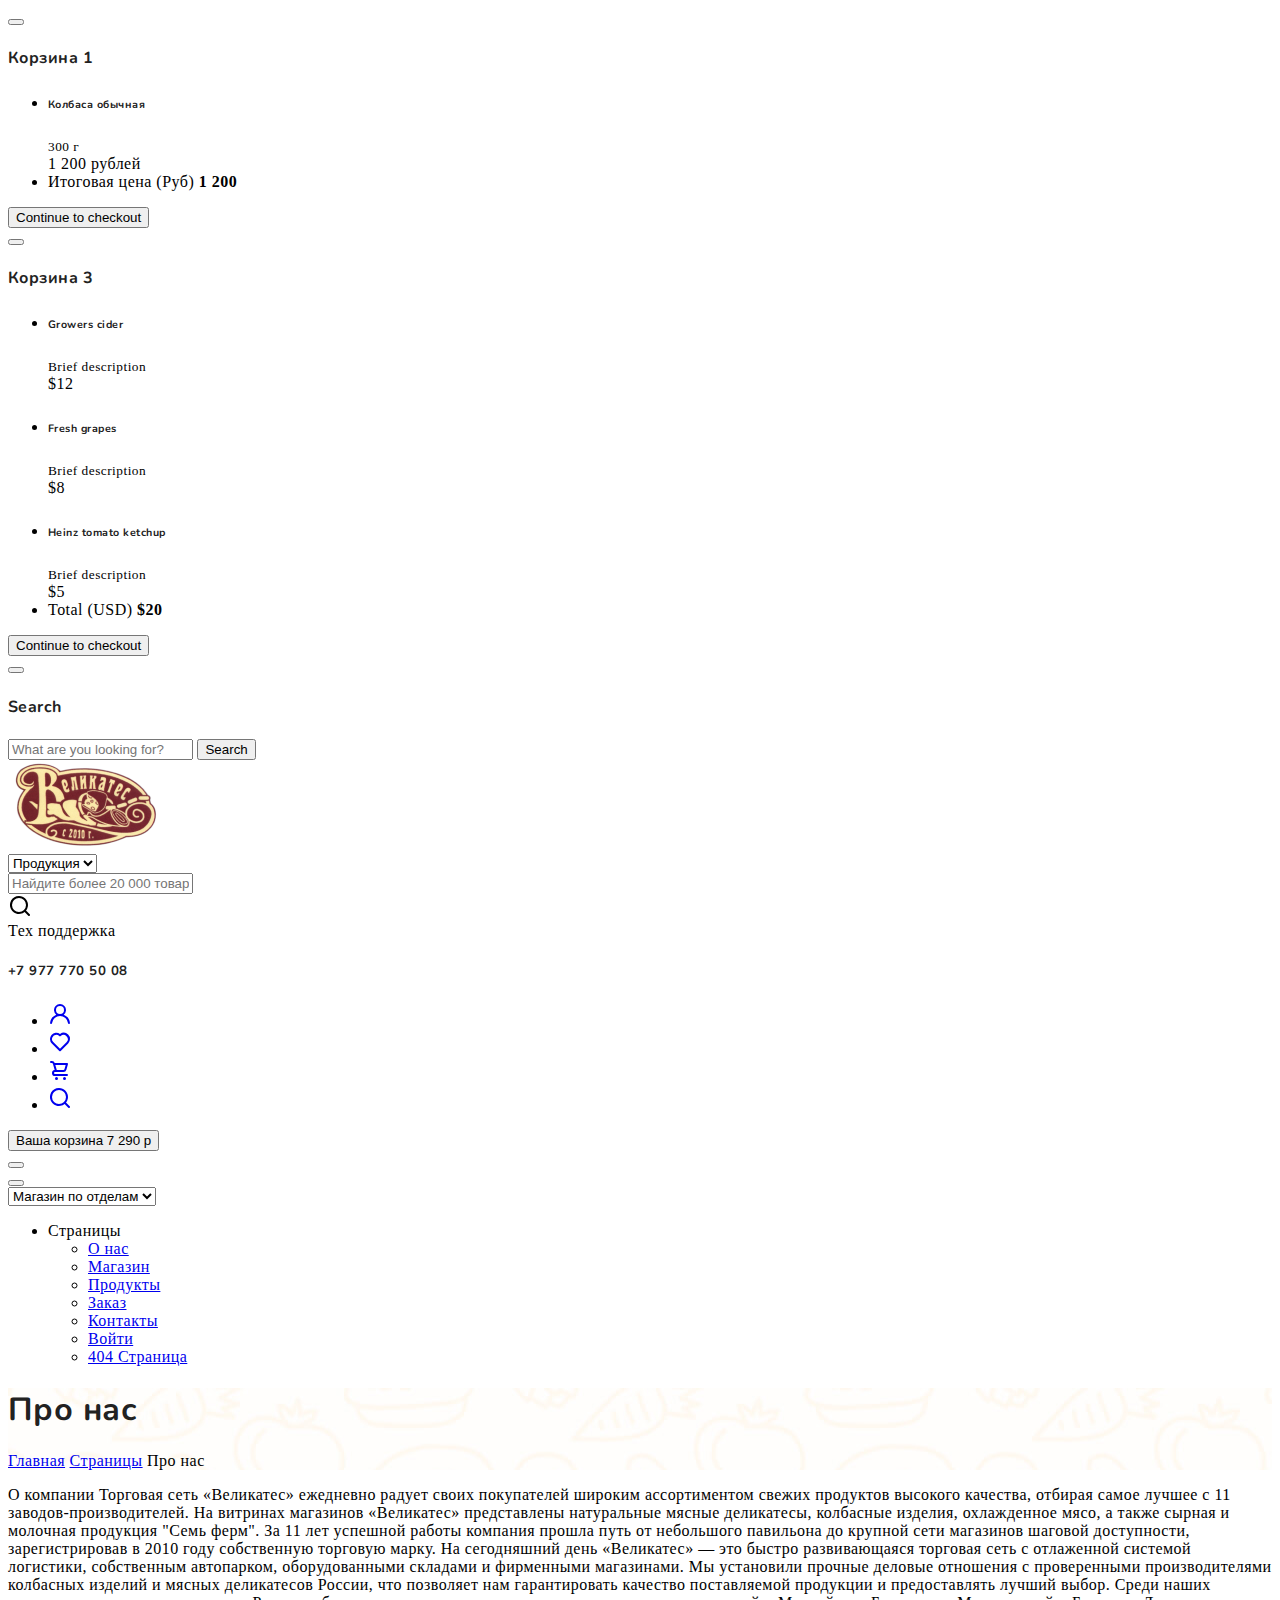
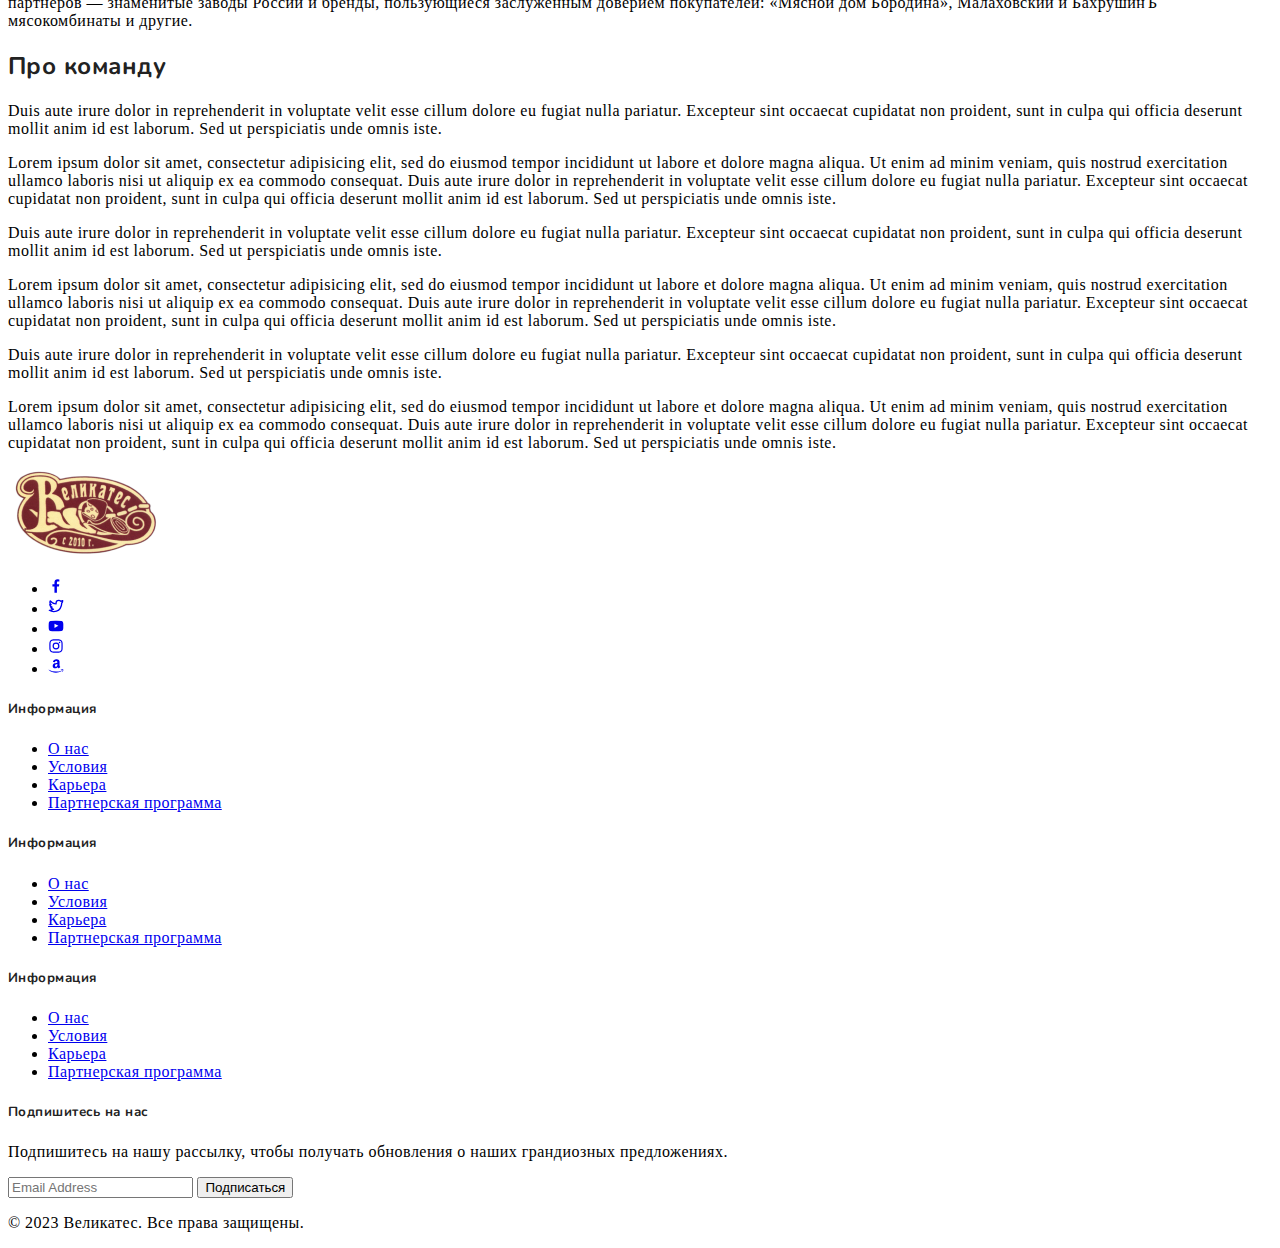
<file: Практика2.0/about.html>
<!DOCTYPE html>
<html lang="en">
  <head>
    <title></title>
    <meta charset="utf-8">
    <meta http-equiv="X-UA-Compatible" content="IE=edge">
    <meta name="viewport" content="width=device-width, initial-scale=1.0">
    <meta name="format-detection" content="telephone=no">
    <meta name="apple-mobile-web-app-capable" content="yes">
    <meta name="author" content="">
    <meta name="keywords" content="">
    <meta name="description" content="">

    <link rel="stylesheet" href="https://cdn.jsdelivr.net/npm/swiper@9/swiper-bundle.min.css">
    <link href="https://cdn.jsdelivr.net/npm/bootstrap@5.3.0-alpha3/dist/css/bootstrap.min.css" rel="stylesheet" integrity="sha384-KK94CHFLLe+nY2dmCWGMq91rCGa5gtU4mk92HdvYe+M/SXH301p5ILy+dN9+nJOZ" crossorigin="anonymous">
    <link rel="stylesheet" type="text/css" href="css/vendor.css">
    <link rel="stylesheet" type="text/css" href="style.css">

    <link rel="preconnect" href="https://fonts.googleapis.com">
    <link rel="preconnect" href="https://fonts.gstatic.com" crossorigin>
    <link href="https://fonts.googleapis.com/css2?family=Nunito:wght@400;700&family=Open+Sans:ital,wght@0,400;0,700;1,400;1,700&display=swap" rel="stylesheet">

  </head>
  <body>

    <svg xmlns="http://www.w3.org/2000/svg" style="display: none;">
      <defs>
        <symbol xmlns="http://www.w3.org/2000/svg" id="link" viewBox="0 0 24 24">
          <path fill="currentColor" d="M12 19a1 1 0 1 0-1-1a1 1 0 0 0 1 1Zm5 0a1 1 0 1 0-1-1a1 1 0 0 0 1 1Zm0-4a1 1 0 1 0-1-1a1 1 0 0 0 1 1Zm-5 0a1 1 0 1 0-1-1a1 1 0 0 0 1 1Zm7-12h-1V2a1 1 0 0 0-2 0v1H8V2a1 1 0 0 0-2 0v1H5a3 3 0 0 0-3 3v14a3 3 0 0 0 3 3h14a3 3 0 0 0 3-3V6a3 3 0 0 0-3-3Zm1 17a1 1 0 0 1-1 1H5a1 1 0 0 1-1-1v-9h16Zm0-11H4V6a1 1 0 0 1 1-1h1v1a1 1 0 0 0 2 0V5h8v1a1 1 0 0 0 2 0V5h1a1 1 0 0 1 1 1ZM7 15a1 1 0 1 0-1-1a1 1 0 0 0 1 1Zm0 4a1 1 0 1 0-1-1a1 1 0 0 0 1 1Z"/>
        </symbol>
        <symbol xmlns="http://www.w3.org/2000/svg" id="arrow-right" viewBox="0 0 24 24">
          <path fill="currentColor" d="M17.92 11.62a1 1 0 0 0-.21-.33l-5-5a1 1 0 0 0-1.42 1.42l3.3 3.29H7a1 1 0 0 0 0 2h7.59l-3.3 3.29a1 1 0 0 0 0 1.42a1 1 0 0 0 1.42 0l5-5a1 1 0 0 0 .21-.33a1 1 0 0 0 0-.76Z"/>
        </symbol>
        <symbol xmlns="http://www.w3.org/2000/svg" id="category" viewBox="0 0 24 24">
          <path fill="currentColor" d="M19 5.5h-6.28l-.32-1a3 3 0 0 0-2.84-2H5a3 3 0 0 0-3 3v13a3 3 0 0 0 3 3h14a3 3 0 0 0 3-3v-10a3 3 0 0 0-3-3Zm1 13a1 1 0 0 1-1 1H5a1 1 0 0 1-1-1v-13a1 1 0 0 1 1-1h4.56a1 1 0 0 1 .95.68l.54 1.64a1 1 0 0 0 .95.68h7a1 1 0 0 1 1 1Z"/>
        </symbol>
        <symbol xmlns="http://www.w3.org/2000/svg" id="calendar" viewBox="0 0 24 24">
          <path fill="currentColor" d="M19 4h-2V3a1 1 0 0 0-2 0v1H9V3a1 1 0 0 0-2 0v1H5a3 3 0 0 0-3 3v12a3 3 0 0 0 3 3h14a3 3 0 0 0 3-3V7a3 3 0 0 0-3-3Zm1 15a1 1 0 0 1-1 1H5a1 1 0 0 1-1-1v-7h16Zm0-9H4V7a1 1 0 0 1 1-1h2v1a1 1 0 0 0 2 0V6h6v1a1 1 0 0 0 2 0V6h2a1 1 0 0 1 1 1Z"/>
        </symbol>
        <symbol xmlns="http://www.w3.org/2000/svg" id="heart" viewBox="0 0 24 24">
          <path fill="currentColor" d="M20.16 4.61A6.27 6.27 0 0 0 12 4a6.27 6.27 0 0 0-8.16 9.48l7.45 7.45a1 1 0 0 0 1.42 0l7.45-7.45a6.27 6.27 0 0 0 0-8.87Zm-1.41 7.46L12 18.81l-6.75-6.74a4.28 4.28 0 0 1 3-7.3a4.25 4.25 0 0 1 3 1.25a1 1 0 0 0 1.42 0a4.27 4.27 0 0 1 6 6.05Z"/>
        </symbol>
        <symbol xmlns="http://www.w3.org/2000/svg" id="plus" viewBox="0 0 24 24">
          <path fill="currentColor" d="M19 11h-6V5a1 1 0 0 0-2 0v6H5a1 1 0 0 0 0 2h6v6a1 1 0 0 0 2 0v-6h6a1 1 0 0 0 0-2Z"/>
        </symbol>
        <symbol xmlns="http://www.w3.org/2000/svg" id="minus" viewBox="0 0 24 24">
          <path fill="currentColor" d="M19 11H5a1 1 0 0 0 0 2h14a1 1 0 0 0 0-2Z"/>
        </symbol>
        <symbol xmlns="http://www.w3.org/2000/svg" id="cart" viewBox="0 0 24 24">
          <path fill="currentColor" d="M8.5 19a1.5 1.5 0 1 0 1.5 1.5A1.5 1.5 0 0 0 8.5 19ZM19 16H7a1 1 0 0 1 0-2h8.491a3.013 3.013 0 0 0 2.885-2.176l1.585-5.55A1 1 0 0 0 19 5H6.74a3.007 3.007 0 0 0-2.82-2H3a1 1 0 0 0 0 2h.921a1.005 1.005 0 0 1 .962.725l.155.545v.005l1.641 5.742A3 3 0 0 0 7 18h12a1 1 0 0 0 0-2Zm-1.326-9l-1.22 4.274a1.005 1.005 0 0 1-.963.726H8.754l-.255-.892L7.326 7ZM16.5 19a1.5 1.5 0 1 0 1.5 1.5a1.5 1.5 0 0 0-1.5-1.5Z"/>
        </symbol>
        <symbol xmlns="http://www.w3.org/2000/svg" id="check" viewBox="0 0 24 24">
          <path fill="currentColor" d="M18.71 7.21a1 1 0 0 0-1.42 0l-7.45 7.46l-3.13-3.14A1 1 0 1 0 5.29 13l3.84 3.84a1 1 0 0 0 1.42 0l8.16-8.16a1 1 0 0 0 0-1.47Z"/>
        </symbol>
        <symbol xmlns="http://www.w3.org/2000/svg" id="trash" viewBox="0 0 24 24">
          <path fill="currentColor" d="M10 18a1 1 0 0 0 1-1v-6a1 1 0 0 0-2 0v6a1 1 0 0 0 1 1ZM20 6h-4V5a3 3 0 0 0-3-3h-2a3 3 0 0 0-3 3v1H4a1 1 0 0 0 0 2h1v11a3 3 0 0 0 3 3h8a3 3 0 0 0 3-3V8h1a1 1 0 0 0 0-2ZM10 5a1 1 0 0 1 1-1h2a1 1 0 0 1 1 1v1h-4Zm7 14a1 1 0 0 1-1 1H8a1 1 0 0 1-1-1V8h10Zm-3-1a1 1 0 0 0 1-1v-6a1 1 0 0 0-2 0v6a1 1 0 0 0 1 1Z"/>
        </symbol>
        <symbol xmlns="http://www.w3.org/2000/svg" id="star-outline" viewBox="0 0 15 15">
          <path fill="none" stroke="currentColor" stroke-linecap="round" stroke-linejoin="round" d="M7.5 9.804L5.337 11l.413-2.533L4 6.674l2.418-.37L7.5 4l1.082 2.304l2.418.37l-1.75 1.793L9.663 11L7.5 9.804Z"/>
        </symbol>
        <symbol xmlns="http://www.w3.org/2000/svg" id="star-solid" viewBox="0 0 15 15">
          <path fill="currentColor" d="M7.953 3.788a.5.5 0 0 0-.906 0L6.08 5.85l-2.154.33a.5.5 0 0 0-.283.843l1.574 1.613l-.373 2.284a.5.5 0 0 0 .736.518l1.92-1.063l1.921 1.063a.5.5 0 0 0 .736-.519l-.373-2.283l1.574-1.613a.5.5 0 0 0-.283-.844L8.921 5.85l-.968-2.062Z"/>
        </symbol>
        <symbol xmlns="http://www.w3.org/2000/svg" id="search" viewBox="0 0 24 24">
          <path fill="currentColor" d="M21.71 20.29L18 16.61A9 9 0 1 0 16.61 18l3.68 3.68a1 1 0 0 0 1.42 0a1 1 0 0 0 0-1.39ZM11 18a7 7 0 1 1 7-7a7 7 0 0 1-7 7Z"/>
        </symbol>
        <symbol xmlns="http://www.w3.org/2000/svg" id="user" viewBox="0 0 24 24">
          <path fill="currentColor" d="M15.71 12.71a6 6 0 1 0-7.42 0a10 10 0 0 0-6.22 8.18a1 1 0 0 0 2 .22a8 8 0 0 1 15.9 0a1 1 0 0 0 1 .89h.11a1 1 0 0 0 .88-1.1a10 10 0 0 0-6.25-8.19ZM12 12a4 4 0 1 1 4-4a4 4 0 0 1-4 4Z"/>
        </symbol>
        <symbol xmlns="http://www.w3.org/2000/svg" id="close" viewBox="0 0 15 15">
          <path fill="currentColor" d="M7.953 3.788a.5.5 0 0 0-.906 0L6.08 5.85l-2.154.33a.5.5 0 0 0-.283.843l1.574 1.613l-.373 2.284a.5.5 0 0 0 .736.518l1.92-1.063l1.921 1.063a.5.5 0 0 0 .736-.519l-.373-2.283l1.574-1.613a.5.5 0 0 0-.283-.844L8.921 5.85l-.968-2.062Z"/>
        </symbol>
      </defs>
    </svg>

    <div class="offcanvas offcanvas-end" data-bs-scroll="true" tabindex="-1" id="offcanvasCart">
      <div class="offcanvas-header justify-content-center">
        <button type="button" class="btn-close" data-bs-dismiss="offcanvas" aria-label="Close"></button>
      </div>
      <div class="offcanvas-body">
        <div class="order-md-last">
          <h4 class="d-flex justify-content-between align-items-center mb-3">
            <span class="text-primary">Корзина</span>
            <span class="badge bg-primary rounded-pill">1</span>
          </h4>
          <ul class="list-group mb-3">
            <li class="list-group-item d-flex justify-content-between lh-sm">
              <div>
                <h6 class="my-0">Колбаса обычная</h6>
                <small class="text-body-secondary">300 г</small>
              </div>
              <span class="text-body-secondary">1 200 рублей</span>
            </li>
            <li class="list-group-item d-flex justify-content-between">
              <span>Итоговая цена (Руб)</span>
              <strong>1 200</strong>
            </li>
          </ul>
  
          <button class="w-100 btn btn-primary btn-lg" type="submit">Continue to checkout</button>
        </div>
      </div>
    </div>
    
    <div class="offcanvas offcanvas-end" data-bs-scroll="true" tabindex="-1" id="offcanvasCart">
      <div class="offcanvas-header justify-content-center">
        <button type="button" class="btn-close" data-bs-dismiss="offcanvas" aria-label="Close"></button>
      </div>
      <div class="offcanvas-body">
        <div class="order-md-last">
          <h4 class="d-flex justify-content-between align-items-center mb-3">
            <span class="text-primary">Корзина</span>
            <span class="badge bg-primary rounded-pill">3</span>
          </h4>
          <ul class="list-group mb-3">
            <li class="list-group-item d-flex justify-content-between lh-sm">
              <div>
                <h6 class="my-0">Growers cider</h6>
                <small class="text-body-secondary">Brief description</small>
              </div>
              <span class="text-body-secondary">$12</span>
            </li>
            <li class="list-group-item d-flex justify-content-between lh-sm">
              <div>
                <h6 class="my-0">Fresh grapes</h6>
                <small class="text-body-secondary">Brief description</small>
              </div>
              <span class="text-body-secondary">$8</span>
            </li>
            <li class="list-group-item d-flex justify-content-between lh-sm">
              <div>
                <h6 class="my-0">Heinz tomato ketchup</h6>
                <small class="text-body-secondary">Brief description</small>
              </div>
              <span class="text-body-secondary">$5</span>
            </li>
            <li class="list-group-item d-flex justify-content-between">
              <span>Total (USD)</span>
              <strong>$20</strong>
            </li>
          </ul>
  
          <button class="w-100 btn btn-primary btn-lg" type="submit">Continue to checkout</button>
        </div>
      </div>
    </div>
    
    <div class="offcanvas offcanvas-end" data-bs-scroll="true" tabindex="-1" id="offcanvasSearch">
      <div class="offcanvas-header justify-content-center">
        <button type="button" class="btn-close" data-bs-dismiss="offcanvas" aria-label="Close"></button>
      </div>
      <div class="offcanvas-body">
        <div class="order-md-last">
          <h4 class="d-flex justify-content-between align-items-center mb-3">
            <span class="text-primary">Search</span>
          </h4>
          <form role="search" action="index.html" method="get" class="d-flex mt-3 gap-0">
            <input class="form-control rounded-start rounded-0 bg-light" type="email" placeholder="What are you looking for?" aria-label="What are you looking for?">
            <button class="btn btn-dark rounded-end rounded-0" type="submit">Search</button>
          </form>
        </div>
      </div>
    </div>

    <header>
      <div class="container-fluid">
        <div class="row py-3 border-bottom">
          
          <div class="col-sm-4 col-lg-3 text-center text-sm-start">
            <div class="main-logo">
              <a href="index.html">
                <img src="images/logo.png" alt="logo" class="img-fluid">
              </a>
            </div>
          </div>
          
          <div class="col-sm-6 offset-sm-2 offset-md-0 col-lg-5 d-none d-lg-block">
            <div class="search-bar row bg-light p-2 my-2 rounded-4">
              <div class="col-md-4 d-none d-md-block">
                <select class="form-select border-0 bg-transparent">
                  <option>Продукция</option>
                  <option>Мясная</option>
                  <option>Молочная</option>
                  <option>Сыры</option>
                </select>
              </div>
              <div class="col-11 col-md-7">
                <form id="search-form" class="text-center" action="index.html" method="post">
                  <input type="text" class="form-control border-0 bg-transparent" placeholder="Найдите более 20 000 товаров">
                </form>
              </div>
              <div class="col-1">
                <svg xmlns="http://www.w3.org/2000/svg" width="24" height="24" viewBox="0 0 24 24"><path fill="currentColor" d="M21.71 20.29L18 16.61A9 9 0 1 0 16.61 18l3.68 3.68a1 1 0 0 0 1.42 0a1 1 0 0 0 0-1.39ZM11 18a7 7 0 1 1 7-7a7 7 0 0 1-7 7Z"/></svg>
              </div>
            </div>
          </div>
          
          <div class="col-sm-8 col-lg-4 d-flex justify-content-end gap-5 align-items-center mt-4 mt-sm-0 justify-content-center justify-content-sm-end">
            <div class="support-box text-end d-none d-xl-block">
              <span class="fs-6 text-muted">Тех поддержка</span>
              <h5 class="mb-0">+7 977 770 50 08</h5>
            </div>

            <ul class="d-flex justify-content-end list-unstyled m-0">
              <li>
                <a href="#" class="rounded-circle bg-light p-2 mx-1">
                  <svg width="24" height="24" viewBox="0 0 24 24"><use xlink:href="#user"></use></svg>
                </a>
              </li>
              <li>
                <a href="#" class="rounded-circle bg-light p-2 mx-1">
                  <svg width="24" height="24" viewBox="0 0 24 24"><use xlink:href="#heart"></use></svg>
                </a>
              </li>
              <li class="d-lg-none">
                <a href="#" class="rounded-circle bg-light p-2 mx-1" data-bs-toggle="offcanvas" data-bs-target="#offcanvasCart" aria-controls="offcanvasCart">
                  <svg width="24" height="24" viewBox="0 0 24 24"><use xlink:href="#cart"></use></svg>
                </a>
              </li>
              <li class="d-lg-none">
                <a href="#" class="rounded-circle bg-light p-2 mx-1" data-bs-toggle="offcanvas" data-bs-target="#offcanvasSearch" aria-controls="offcanvasSearch">
                  <svg width="24" height="24" viewBox="0 0 24 24"><use xlink:href="#search"></use></svg>
                </a>
              </li>
            </ul>

            <div class="cart text-end d-none d-lg-block dropdown">
              <button class="border-0 bg-transparent d-flex flex-column gap-2 lh-1" type="button" data-bs-toggle="offcanvas" data-bs-target="#offcanvasCart" aria-controls="offcanvasCart">
                <span class="fs-6 text-muted dropdown-toggle">Ваша корзина</span>
                <span class="cart-total fs-5 fw-bold">7 290 р</span>
              </button>
            </div>
          </div>

        </div>
      </div>
      <div class="container-fluid">
        <div class="row py-3">
          <div class="d-flex  justify-content-center justify-content-sm-between align-items-center">
            <nav class="main-menu d-flex navbar navbar-expand-lg">

              <button class="navbar-toggler" type="button" data-bs-toggle="offcanvas" data-bs-target="#offcanvasNavbar"
                aria-controls="offcanvasNavbar">
                <span class="navbar-toggler-icon"></span>
              </button>

              <div class="offcanvas offcanvas-end" tabindex="-1" id="offcanvasNavbar">

                <div class="offcanvas-header justify-content-center">
                  <button type="button" class="btn-close" data-bs-dismiss="offcanvas" aria-label="Close"></button>
                </div>

                <div class="offcanvas-body">
              
                  <select class="filter-categories border-0 mb-0 me-5">
                    <option>Магазин по отделам</option>
                    <option>Мясная</option>
                    <option>Молочная</option>
                    <option>Сыры</option>
                    <option>Десерты</option>
                  </select>
              
                  <ul class="navbar-nav justify-content-end menu-list list-unstyled d-flex gap-md-3 mb-0">
                    
                    <li class="nav-item dropdown">
                      <a class="nav-link dropdown-toggle" role="button" id="pages" data-bs-toggle="dropdown" aria-expanded="false">Страницы</a>
                      <ul class="dropdown-menu" aria-labelledby="pages">
                        <li><a href="about.html" class="dropdown-item">О нас</a></li>
                        <li><a href="shop.html" class="dropdown-item">Магазин</a></li>
                        <li><a href="single-product.html" class="dropdown-item">Продукты</a></li>
                        <li><a href="cart.html" class="dropdown-item">Заказ</a></li>
                        <li><a href="contact.html" class="dropdown-item">Контакты</a></li>
                        <li><a href="account.html" class="dropdown-item">Войти</a></li>
                        <li><a href="404.html" class="dropdown-item">404 Страница</a></li>
                      </ul>
                 
                  </ul>
                
                </div>

              </div>

            </nav>
           
          </div>
        </div>
      </div>
    </header>

    <section class="py-5 mb-5" style="background: url(images/background-pattern.jpg);">
      <div class="container-fluid">
        <div class="d-flex justify-content-between">
          <h1 class="page-title pb-2">Про нас</h1>
          <nav class="breadcrumb fs-6">
            <a class="breadcrumb-item nav-link" href="#">Главная</a>
            <a class="breadcrumb-item nav-link" href="#">Страницы</a>
            <span class="breadcrumb-item active" aria-current="page">Про нас</span>
          </nav>
        </div>
      </div>
    </section>

    <section class="company-detail py-4">
      <div class="container-fluid">
        <div class="row">
          <div class="col-md-12">
            <p>О компании
              Торговая сеть «Великатес» ежедневно радует своих покупателей широким ассортиментом свежих продуктов высокого качества, отбирая самое лучшее с 11 заводов-производителей. На витринах магазинов «Великатес» представлены натуральные мясные деликатесы, колбасные изделия, охлажденное мясо, а также сырная и молочная продукция "Семь ферм".
              За 11 лет успешной работы компания прошла путь от небольшого павильона до крупной сети магазинов шаговой доступности, зарегистрировав в 2010 году собственную торговую марку. На сегодняшний день «Великатес» — это быстро развивающаяся торговая сеть с отлаженной системой логистики, собственным автопарком, оборудованными складами и фирменными магазинами.
              Мы установили прочные деловые отношения с проверенными производителями колбасных изделий и мясных деликатесов России, что позволяет нам гарантировать качество поставляемой продукции и предоставлять лучший выбор. Среди наших партнеров — знаменитые заводы России и бренды, пользующиеся заслуженным доверием покупателей: «Мясной дом Бородина», Малаховский и БахрушинЪ мясокомбинаты и другие.
              </p>
          </div>
        </div>
        <h2>Про команду</h2>
        <div class="row">
          <div class="col-md-4">
            <p>Duis aute irure dolor in reprehenderit in voluptate velit esse cillum dolore eu fugiat nulla pariatur. Excepteur sint occaecat cupidatat non proident, sunt in culpa qui officia deserunt mollit anim id est laborum. Sed ut perspiciatis unde omnis iste.</p>
            <p>Lorem ipsum dolor sit amet, consectetur adipisicing elit, sed do eiusmod tempor incididunt ut labore et dolore magna aliqua. Ut enim ad minim veniam, quis nostrud exercitation ullamco laboris nisi ut aliquip ex ea commodo consequat. Duis aute irure dolor in reprehenderit in voluptate velit esse cillum dolore eu fugiat nulla pariatur. Excepteur sint occaecat cupidatat non proident, sunt in culpa qui officia deserunt mollit anim id est laborum. Sed ut perspiciatis unde omnis iste.</p>
          </div>
          <div class="col-md-4">
            <p>Duis aute irure dolor in reprehenderit in voluptate velit esse cillum dolore eu fugiat nulla pariatur. Excepteur sint occaecat cupidatat non proident, sunt in culpa qui officia deserunt mollit anim id est laborum. Sed ut perspiciatis unde omnis iste.</p>
            <p>Lorem ipsum dolor sit amet, consectetur adipisicing elit, sed do eiusmod tempor incididunt ut labore et dolore magna aliqua. Ut enim ad minim veniam, quis nostrud exercitation ullamco laboris nisi ut aliquip ex ea commodo consequat. Duis aute irure dolor in reprehenderit in voluptate velit esse cillum dolore eu fugiat nulla pariatur. Excepteur sint occaecat cupidatat non proident, sunt in culpa qui officia deserunt mollit anim id est laborum. Sed ut perspiciatis unde omnis iste.</p>
          </div>
          <div class="col-md-4">
            <p>Duis aute irure dolor in reprehenderit in voluptate velit esse cillum dolore eu fugiat nulla pariatur. Excepteur sint occaecat cupidatat non proident, sunt in culpa qui officia deserunt mollit anim id est laborum. Sed ut perspiciatis unde omnis iste.</p>
            <p>Lorem ipsum dolor sit amet, consectetur adipisicing elit, sed do eiusmod tempor incididunt ut labore et dolore magna aliqua. Ut enim ad minim veniam, quis nostrud exercitation ullamco laboris nisi ut aliquip ex ea commodo consequat. Duis aute irure dolor in reprehenderit in voluptate velit esse cillum dolore eu fugiat nulla pariatur. Excepteur sint occaecat cupidatat non proident, sunt in culpa qui officia deserunt mollit anim id est laborum. Sed ut perspiciatis unde omnis iste.</p>
          </div>
        </div>
      </div>
    </section>
  
    <footer class="py-5">
      <div class="container-fluid">
        <div class="row">

          <div class="col-lg-3 col-md-6 col-sm-6">
            <div class="footer-menu">
              <img src="images/logo.png" alt="logo">
              <div class="social-links mt-5">
                <ul class="d-flex list-unstyled gap-2">
                  <li>
                    <a href="#" class="btn btn-outline-light">
                      <svg xmlns="http://www.w3.org/2000/svg" width="16" height="16" viewBox="0 0 24 24"><path fill="currentColor" d="M15.12 5.32H17V2.14A26.11 26.11 0 0 0 14.26 2c-2.72 0-4.58 1.66-4.58 4.7v2.62H6.61v3.56h3.07V22h3.68v-9.12h3.06l.46-3.56h-3.52V7.05c0-1.05.28-1.73 1.76-1.73Z"/></svg>
                    </a>
                  </li>
                  <li>
                    <a href="#" class="btn btn-outline-light">
                      <svg xmlns="http://www.w3.org/2000/svg" width="16" height="16" viewBox="0 0 24 24"><path fill="currentColor" d="M22.991 3.95a1 1 0 0 0-1.51-.86a7.48 7.48 0 0 1-1.874.794a5.152 5.152 0 0 0-3.374-1.242a5.232 5.232 0 0 0-5.223 5.063a11.032 11.032 0 0 1-6.814-3.924a1.012 1.012 0 0 0-.857-.365a.999.999 0 0 0-.785.5a5.276 5.276 0 0 0-.242 4.769l-.002.001a1.041 1.041 0 0 0-.496.89a3.042 3.042 0 0 0 .027.439a5.185 5.185 0 0 0 1.568 3.312a.998.998 0 0 0-.066.77a5.204 5.204 0 0 0 2.362 2.922a7.465 7.465 0 0 1-3.59.448A1 1 0 0 0 1.45 19.3a12.942 12.942 0 0 0 7.01 2.061a12.788 12.788 0 0 0 12.465-9.363a12.822 12.822 0 0 0 .535-3.646l-.001-.2a5.77 5.77 0 0 0 1.532-4.202Zm-3.306 3.212a.995.995 0 0 0-.234.702c.01.165.009.331.009.488a10.824 10.824 0 0 1-.454 3.08a10.685 10.685 0 0 1-10.546 7.93a10.938 10.938 0 0 1-2.55-.301a9.48 9.48 0 0 0 2.942-1.564a1 1 0 0 0-.602-1.786a3.208 3.208 0 0 1-2.214-.935q.224-.042.445-.105a1 1 0 0 0-.08-1.943a3.198 3.198 0 0 1-2.25-1.726a5.3 5.3 0 0 0 .545.046a1.02 1.02 0 0 0 .984-.696a1 1 0 0 0-.4-1.137a3.196 3.196 0 0 1-1.425-2.673c0-.066.002-.133.006-.198a13.014 13.014 0 0 0 8.21 3.48a1.02 1.02 0 0 0 .817-.36a1 1 0 0 0 .206-.867a3.157 3.157 0 0 1-.087-.729a3.23 3.23 0 0 1 3.226-3.226a3.184 3.184 0 0 1 2.345 1.02a.993.993 0 0 0 .921.298a9.27 9.27 0 0 0 1.212-.322a6.681 6.681 0 0 1-1.026 1.524Z"/></svg>
                    </a>
                  </li>
                  <li>
                    <a href="#" class="btn btn-outline-light">
                      <svg xmlns="http://www.w3.org/2000/svg" width="16" height="16" viewBox="0 0 24 24"><path fill="currentColor" d="M23 9.71a8.5 8.5 0 0 0-.91-4.13a2.92 2.92 0 0 0-1.72-1A78.36 78.36 0 0 0 12 4.27a78.45 78.45 0 0 0-8.34.3a2.87 2.87 0 0 0-1.46.74c-.9.83-1 2.25-1.1 3.45a48.29 48.29 0 0 0 0 6.48a9.55 9.55 0 0 0 .3 2a3.14 3.14 0 0 0 .71 1.36a2.86 2.86 0 0 0 1.49.78a45.18 45.18 0 0 0 6.5.33c3.5.05 6.57 0 10.2-.28a2.88 2.88 0 0 0 1.53-.78a2.49 2.49 0 0 0 .61-1a10.58 10.58 0 0 0 .52-3.4c.04-.56.04-3.94.04-4.54ZM9.74 14.85V8.66l5.92 3.11c-1.66.92-3.85 1.96-5.92 3.08Z"/></svg>
                    </a>
                  </li>
                  <li>
                    <a href="#" class="btn btn-outline-light">
                      <svg xmlns="http://www.w3.org/2000/svg" width="16" height="16" viewBox="0 0 24 24"><path fill="currentColor" d="M17.34 5.46a1.2 1.2 0 1 0 1.2 1.2a1.2 1.2 0 0 0-1.2-1.2Zm4.6 2.42a7.59 7.59 0 0 0-.46-2.43a4.94 4.94 0 0 0-1.16-1.77a4.7 4.7 0 0 0-1.77-1.15a7.3 7.3 0 0 0-2.43-.47C15.06 2 14.72 2 12 2s-3.06 0-4.12.06a7.3 7.3 0 0 0-2.43.47a4.78 4.78 0 0 0-1.77 1.15a4.7 4.7 0 0 0-1.15 1.77a7.3 7.3 0 0 0-.47 2.43C2 8.94 2 9.28 2 12s0 3.06.06 4.12a7.3 7.3 0 0 0 .47 2.43a4.7 4.7 0 0 0 1.15 1.77a4.78 4.78 0 0 0 1.77 1.15a7.3 7.3 0 0 0 2.43.47C8.94 22 9.28 22 12 22s3.06 0 4.12-.06a7.3 7.3 0 0 0 2.43-.47a4.7 4.7 0 0 0 1.77-1.15a4.85 4.85 0 0 0 1.16-1.77a7.59 7.59 0 0 0 .46-2.43c0-1.06.06-1.4.06-4.12s0-3.06-.06-4.12ZM20.14 16a5.61 5.61 0 0 1-.34 1.86a3.06 3.06 0 0 1-.75 1.15a3.19 3.19 0 0 1-1.15.75a5.61 5.61 0 0 1-1.86.34c-1 .05-1.37.06-4 .06s-3 0-4-.06a5.73 5.73 0 0 1-1.94-.3a3.27 3.27 0 0 1-1.1-.75a3 3 0 0 1-.74-1.15a5.54 5.54 0 0 1-.4-1.9c0-1-.06-1.37-.06-4s0-3 .06-4a5.54 5.54 0 0 1 .35-1.9A3 3 0 0 1 5 5a3.14 3.14 0 0 1 1.1-.8A5.73 5.73 0 0 1 8 3.86c1 0 1.37-.06 4-.06s3 0 4 .06a5.61 5.61 0 0 1 1.86.34a3.06 3.06 0 0 1 1.19.8a3.06 3.06 0 0 1 .75 1.1a5.61 5.61 0 0 1 .34 1.9c.05 1 .06 1.37.06 4s-.01 3-.06 4ZM12 6.87A5.13 5.13 0 1 0 17.14 12A5.12 5.12 0 0 0 12 6.87Zm0 8.46A3.33 3.33 0 1 1 15.33 12A3.33 3.33 0 0 1 12 15.33Z"/></svg>
                    </a>
                  </li>
                  <li>
                    <a href="#" class="btn btn-outline-light">
                      <svg xmlns="http://www.w3.org/2000/svg" width="16" height="16" viewBox="0 0 24 24"><path fill="currentColor" d="M1.04 17.52q.1-.16.32-.02a21.308 21.308 0 0 0 10.88 2.9a21.524 21.524 0 0 0 7.74-1.46q.1-.04.29-.12t.27-.12a.356.356 0 0 1 .47.12q.17.24-.11.44q-.36.26-.92.6a14.99 14.99 0 0 1-3.84 1.58A16.175 16.175 0 0 1 12 22a16.017 16.017 0 0 1-5.9-1.09a16.246 16.246 0 0 1-4.98-3.07a.273.273 0 0 1-.12-.2a.215.215 0 0 1 .04-.12Zm6.02-5.7a4.036 4.036 0 0 1 .68-2.36A4.197 4.197 0 0 1 9.6 7.98a10.063 10.063 0 0 1 2.66-.66q.54-.06 1.76-.16v-.34a3.562 3.562 0 0 0-.28-1.72a1.5 1.5 0 0 0-1.32-.6h-.16a2.189 2.189 0 0 0-1.14.42a1.64 1.64 0 0 0-.62 1a.508.508 0 0 1-.4.46L7.8 6.1q-.34-.08-.34-.36a.587.587 0 0 1 .02-.14a3.834 3.834 0 0 1 1.67-2.64A6.268 6.268 0 0 1 12.26 2h.5a5.054 5.054 0 0 1 3.56 1.18a3.81 3.81 0 0 1 .37.43a3.875 3.875 0 0 1 .27.41a2.098 2.098 0 0 1 .18.52q.08.34.12.47a2.856 2.856 0 0 1 .06.56q.02.43.02.51v4.84a2.868 2.868 0 0 0 .15.95a2.475 2.475 0 0 0 .29.62q.14.19.46.61a.599.599 0 0 1 .12.32a.346.346 0 0 1-.16.28q-1.66 1.44-1.8 1.56a.557.557 0 0 1-.58.04q-.28-.24-.49-.46t-.3-.32a4.466 4.466 0 0 1-.29-.39q-.2-.29-.28-.39a4.91 4.91 0 0 1-2.2 1.52a6.038 6.038 0 0 1-1.68.2a3.505 3.505 0 0 1-2.53-.95a3.553 3.553 0 0 1-.99-2.69Zm3.44-.4a1.895 1.895 0 0 0 .39 1.25a1.294 1.294 0 0 0 1.05.47a1.022 1.022 0 0 0 .17-.02a1.022 1.022 0 0 1 .15-.02a2.033 2.033 0 0 0 1.3-1.08a3.13 3.13 0 0 0 .33-.83a3.8 3.8 0 0 0 .12-.73q.01-.28.01-.92v-.5a7.287 7.287 0 0 0-1.76.16a2.144 2.144 0 0 0-1.76 2.22Zm8.4 6.44a.626.626 0 0 1 .12-.16a3.14 3.14 0 0 1 .96-.46a6.52 6.52 0 0 1 1.48-.22a1.195 1.195 0 0 1 .38.02q.9.08 1.08.3a.655.655 0 0 1 .08.36v.14a4.56 4.56 0 0 1-.38 1.65a3.84 3.84 0 0 1-1.06 1.53a.302.302 0 0 1-.18.08a.177.177 0 0 1-.08-.02q-.12-.06-.06-.22a7.632 7.632 0 0 0 .74-2.42a.513.513 0 0 0-.08-.32q-.2-.24-1.12-.24q-.34 0-.8.04q-.5.06-.92.12a.232.232 0 0 1-.16-.04a.065.065 0 0 1-.02-.08a.153.153 0 0 1 .02-.06Z"/></svg>
                    </a>
                  </li>
                </ul>
              </div>
            </div>
          </div>

          <div class="col-md-2 col-sm-6">
            <div class="footer-menu">
              <h5 class="widget-title">Информация</h5>
              <ul class="menu-list list-unstyled">
                <li class="menu-item">
                  <a href="#" class="nav-link">О нас</a>
                </li>
                <li class="menu-item">
                  <a href="#" class="nav-link">Условия </a>
                </li>
                <li class="menu-item">
                  <a href="#" class="nav-link">Карьера</a>
                </li>
                <li class="menu-item">
                  <a href="#" class="nav-link">Партнерская программа</a>
                </li>
              </ul>
            </div>
          </div>
          <div class="col-md-2 col-sm-6">
            <div class="footer-menu">
              <h5 class="widget-title">Информация</h5>
              <ul class="menu-list list-unstyled">
                <li class="menu-item">
                  <a href="#" class="nav-link">О нас</a>
                </li>
                <li class="menu-item">
                  <a href="#" class="nav-link">Условия </a>
                </li>
                <li class="menu-item">
                  <a href="#" class="nav-link">Карьера</a>
                </li>
                <li class="menu-item">
                  <a href="#" class="nav-link">Партнерская программа</a>
                </li>
              </ul>
            </div>
          </div>
          <div class="col-md-2 col-sm-6">
            <div class="footer-menu">
              <h5 class="widget-title">Информация</h5>
              <ul class="menu-list list-unstyled">
                <li class="menu-item">
                  <a href="#" class="nav-link">О нас</a>
                </li>
                <li class="menu-item">
                  <a href="#" class="nav-link">Условия </a>
                </li>
                <li class="menu-item">
                  <a href="#" class="nav-link">Карьера</a>
                </li>
                <li class="menu-item">
                  <a href="#" class="nav-link">Партнерская программа</a>
                </li>
              </ul>
            </div>
          </div>
          
          <div class="col-lg-3 col-md-6 col-sm-6">
            <div class="footer-menu">
              <h5 class="widget-title">Подпишитесь на нас</h5>
              <p>Подпишитесь на нашу рассылку, чтобы получать обновления о наших грандиозных предложениях.</p>
              <form class="d-flex mt-3 gap-0" action="index.html">
                <input class="form-control rounded-start rounded-0 bg-light" type="email" placeholder="Email Address" aria-label="Email Address">
                <button class="btn btn-dark rounded-end rounded-0" type="submit">Подписаться</button>
              </form>
            </div>
          </div>
          
        </div>
      </div>
    </footer>
    <div id="footer-bottom">
      <div class="container-fluid">
        <div class="row">
          <div class="col-md-6 copyright">
            <p>© 2023 Великатес. Все права защищены.</p>
          </div>
        </div>
      </div>
    </div>
    <script src="js/jquery-1.11.0.min.js"></script>
    <script src="https://cdn.jsdelivr.net/npm/swiper@9/swiper-bundle.min.js"></script>
    <script src="https://cdn.jsdelivr.net/npm/bootstrap@5.3.0-alpha3/dist/js/bootstrap.bundle.min.js" integrity="sha384-ENjdO4Dr2bkBIFxQpeoTz1HIcje39Wm4jDKdf19U8gI4ddQ3GYNS7NTKfAdVQSZe" crossorigin="anonymous"></script>
    <script src="js/plugins.js"></script>
    <script src="js/script.js"></script>
  </body>
</html>
</file>
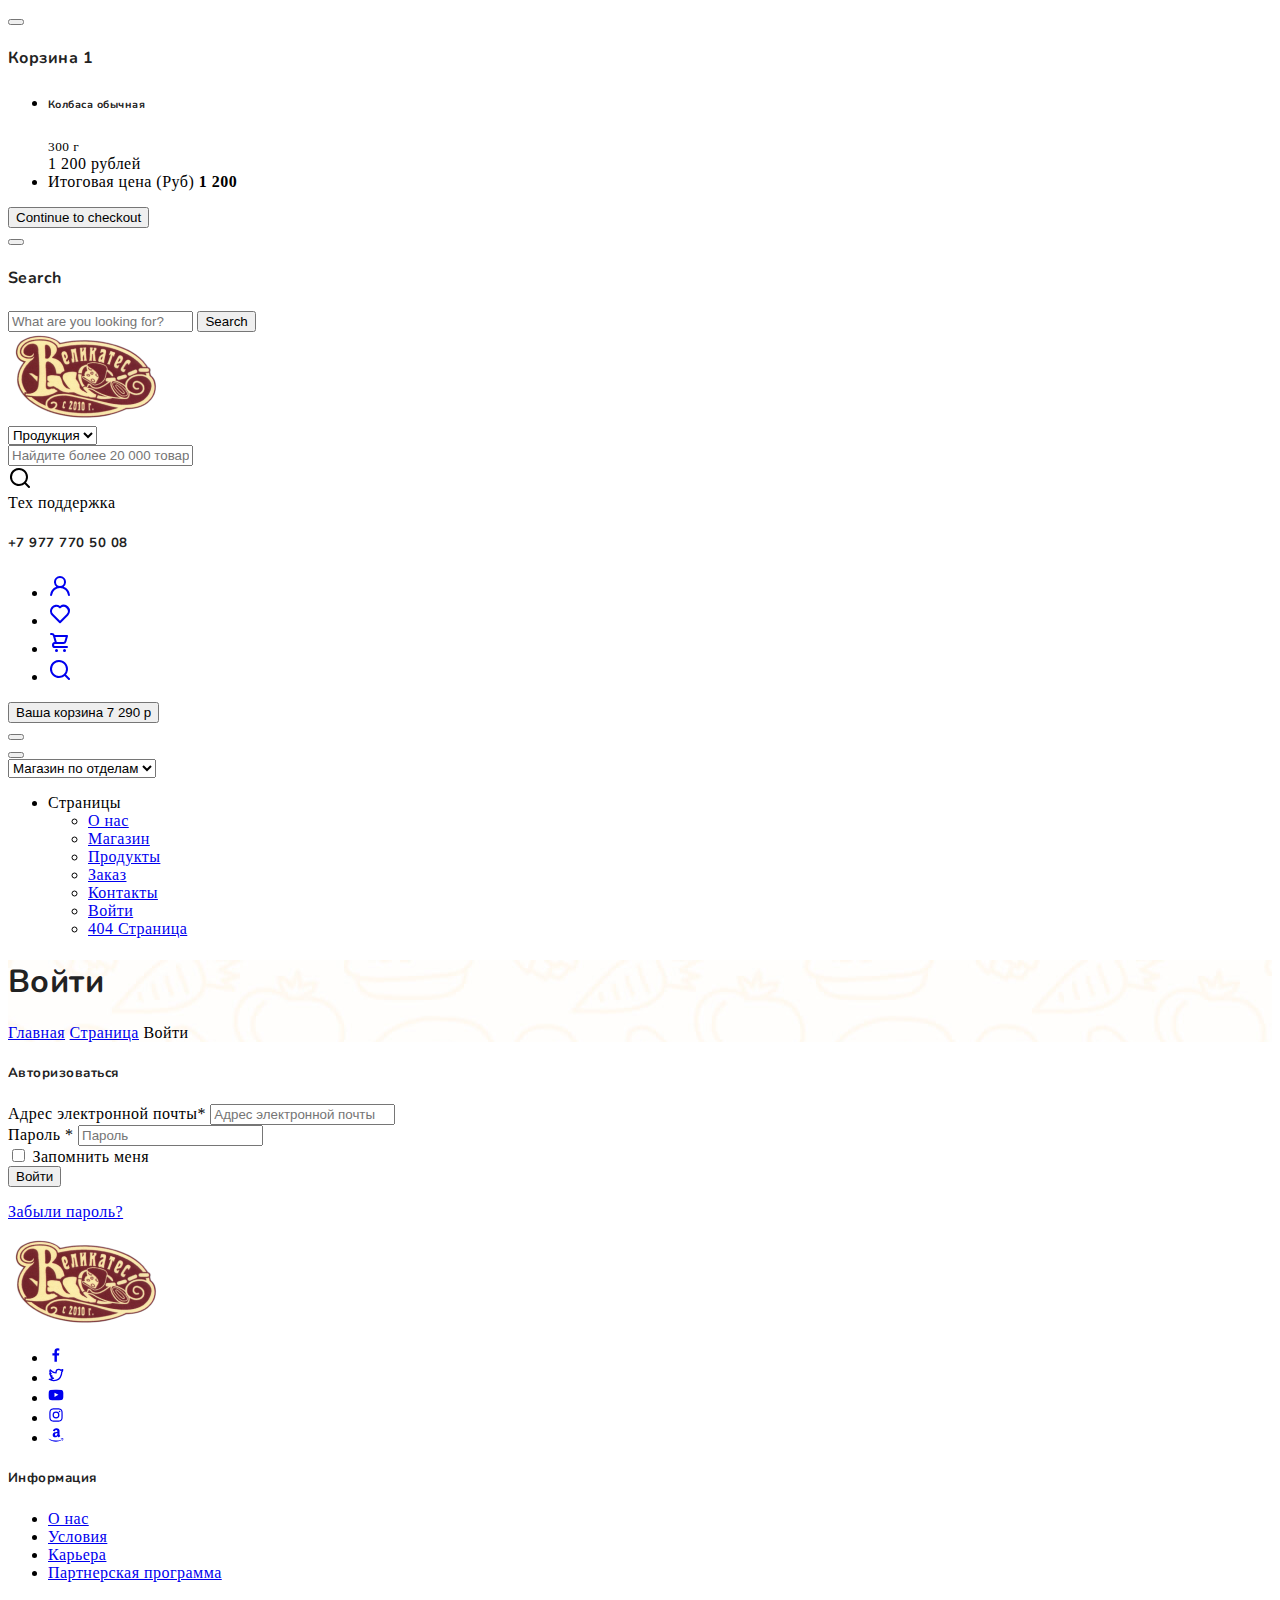
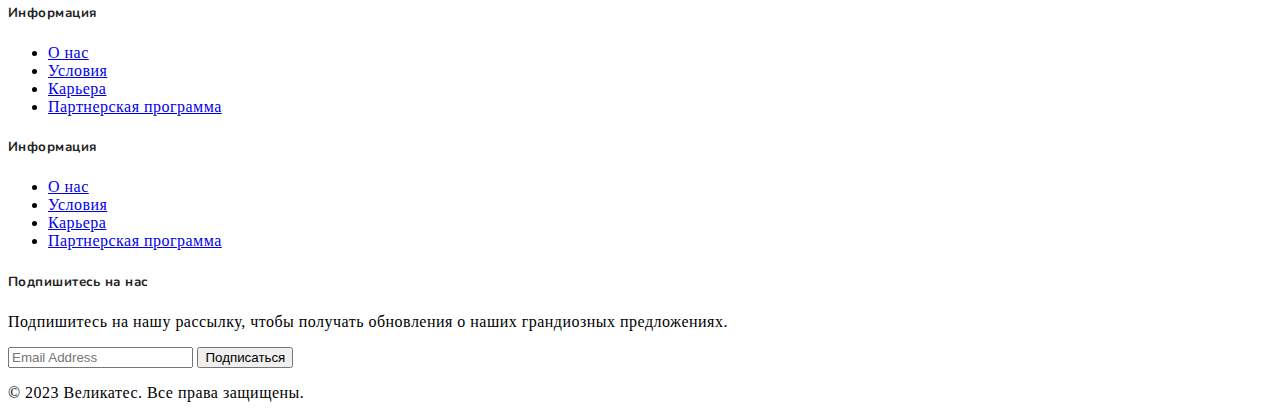
<file: Практика2.0/account.html>
<!DOCTYPE html>
<html lang="en">
  <head>
    <title></title>
    <meta charset="utf-8">
    <meta http-equiv="X-UA-Compatible" content="IE=edge">
    <meta name="viewport" content="width=device-width, initial-scale=1.0">
    <meta name="format-detection" content="telephone=no">
    <meta name="apple-mobile-web-app-capable" content="yes">
    <meta name="author" content="">
    <meta name="keywords" content="">
    <meta name="description" content="">

    <link rel="stylesheet" href="https://cdn.jsdelivr.net/npm/swiper@9/swiper-bundle.min.css">
    <link href="https://cdn.jsdelivr.net/npm/bootstrap@5.3.0-alpha3/dist/css/bootstrap.min.css" rel="stylesheet" integrity="sha384-KK94CHFLLe+nY2dmCWGMq91rCGa5gtU4mk92HdvYe+M/SXH301p5ILy+dN9+nJOZ" crossorigin="anonymous">
    <link rel="stylesheet" type="text/css" href="css/vendor.css">
    <link rel="stylesheet" type="text/css" href="style.css">

    <link rel="preconnect" href="https://fonts.googleapis.com">
    <link rel="preconnect" href="https://fonts.gstatic.com" crossorigin>
    <link href="https://fonts.googleapis.com/css2?family=Nunito:wght@400;700&family=Open+Sans:ital,wght@0,400;0,700;1,400;1,700&display=swap" rel="stylesheet">

  </head>
  <body>

    <svg xmlns="http://www.w3.org/2000/svg" style="display: none;">
      <defs>
        <symbol xmlns="http://www.w3.org/2000/svg" id="link" viewBox="0 0 24 24">
          <path fill="currentColor" d="M12 19a1 1 0 1 0-1-1a1 1 0 0 0 1 1Zm5 0a1 1 0 1 0-1-1a1 1 0 0 0 1 1Zm0-4a1 1 0 1 0-1-1a1 1 0 0 0 1 1Zm-5 0a1 1 0 1 0-1-1a1 1 0 0 0 1 1Zm7-12h-1V2a1 1 0 0 0-2 0v1H8V2a1 1 0 0 0-2 0v1H5a3 3 0 0 0-3 3v14a3 3 0 0 0 3 3h14a3 3 0 0 0 3-3V6a3 3 0 0 0-3-3Zm1 17a1 1 0 0 1-1 1H5a1 1 0 0 1-1-1v-9h16Zm0-11H4V6a1 1 0 0 1 1-1h1v1a1 1 0 0 0 2 0V5h8v1a1 1 0 0 0 2 0V5h1a1 1 0 0 1 1 1ZM7 15a1 1 0 1 0-1-1a1 1 0 0 0 1 1Zm0 4a1 1 0 1 0-1-1a1 1 0 0 0 1 1Z"/>
        </symbol>
        <symbol xmlns="http://www.w3.org/2000/svg" id="arrow-right" viewBox="0 0 24 24">
          <path fill="currentColor" d="M17.92 11.62a1 1 0 0 0-.21-.33l-5-5a1 1 0 0 0-1.42 1.42l3.3 3.29H7a1 1 0 0 0 0 2h7.59l-3.3 3.29a1 1 0 0 0 0 1.42a1 1 0 0 0 1.42 0l5-5a1 1 0 0 0 .21-.33a1 1 0 0 0 0-.76Z"/>
        </symbol>
        <symbol xmlns="http://www.w3.org/2000/svg" id="category" viewBox="0 0 24 24">
          <path fill="currentColor" d="M19 5.5h-6.28l-.32-1a3 3 0 0 0-2.84-2H5a3 3 0 0 0-3 3v13a3 3 0 0 0 3 3h14a3 3 0 0 0 3-3v-10a3 3 0 0 0-3-3Zm1 13a1 1 0 0 1-1 1H5a1 1 0 0 1-1-1v-13a1 1 0 0 1 1-1h4.56a1 1 0 0 1 .95.68l.54 1.64a1 1 0 0 0 .95.68h7a1 1 0 0 1 1 1Z"/>
        </symbol>
        <symbol xmlns="http://www.w3.org/2000/svg" id="calendar" viewBox="0 0 24 24">
          <path fill="currentColor" d="M19 4h-2V3a1 1 0 0 0-2 0v1H9V3a1 1 0 0 0-2 0v1H5a3 3 0 0 0-3 3v12a3 3 0 0 0 3 3h14a3 3 0 0 0 3-3V7a3 3 0 0 0-3-3Zm1 15a1 1 0 0 1-1 1H5a1 1 0 0 1-1-1v-7h16Zm0-9H4V7a1 1 0 0 1 1-1h2v1a1 1 0 0 0 2 0V6h6v1a1 1 0 0 0 2 0V6h2a1 1 0 0 1 1 1Z"/>
        </symbol>
        <symbol xmlns="http://www.w3.org/2000/svg" id="heart" viewBox="0 0 24 24">
          <path fill="currentColor" d="M20.16 4.61A6.27 6.27 0 0 0 12 4a6.27 6.27 0 0 0-8.16 9.48l7.45 7.45a1 1 0 0 0 1.42 0l7.45-7.45a6.27 6.27 0 0 0 0-8.87Zm-1.41 7.46L12 18.81l-6.75-6.74a4.28 4.28 0 0 1 3-7.3a4.25 4.25 0 0 1 3 1.25a1 1 0 0 0 1.42 0a4.27 4.27 0 0 1 6 6.05Z"/>
        </symbol>
        <symbol xmlns="http://www.w3.org/2000/svg" id="plus" viewBox="0 0 24 24">
          <path fill="currentColor" d="M19 11h-6V5a1 1 0 0 0-2 0v6H5a1 1 0 0 0 0 2h6v6a1 1 0 0 0 2 0v-6h6a1 1 0 0 0 0-2Z"/>
        </symbol>
        <symbol xmlns="http://www.w3.org/2000/svg" id="minus" viewBox="0 0 24 24">
          <path fill="currentColor" d="M19 11H5a1 1 0 0 0 0 2h14a1 1 0 0 0 0-2Z"/>
        </symbol>
        <symbol xmlns="http://www.w3.org/2000/svg" id="cart" viewBox="0 0 24 24">
          <path fill="currentColor" d="M8.5 19a1.5 1.5 0 1 0 1.5 1.5A1.5 1.5 0 0 0 8.5 19ZM19 16H7a1 1 0 0 1 0-2h8.491a3.013 3.013 0 0 0 2.885-2.176l1.585-5.55A1 1 0 0 0 19 5H6.74a3.007 3.007 0 0 0-2.82-2H3a1 1 0 0 0 0 2h.921a1.005 1.005 0 0 1 .962.725l.155.545v.005l1.641 5.742A3 3 0 0 0 7 18h12a1 1 0 0 0 0-2Zm-1.326-9l-1.22 4.274a1.005 1.005 0 0 1-.963.726H8.754l-.255-.892L7.326 7ZM16.5 19a1.5 1.5 0 1 0 1.5 1.5a1.5 1.5 0 0 0-1.5-1.5Z"/>
        </symbol>
        <symbol xmlns="http://www.w3.org/2000/svg" id="check" viewBox="0 0 24 24">
          <path fill="currentColor" d="M18.71 7.21a1 1 0 0 0-1.42 0l-7.45 7.46l-3.13-3.14A1 1 0 1 0 5.29 13l3.84 3.84a1 1 0 0 0 1.42 0l8.16-8.16a1 1 0 0 0 0-1.47Z"/>
        </symbol>
        <symbol xmlns="http://www.w3.org/2000/svg" id="trash" viewBox="0 0 24 24">
          <path fill="currentColor" d="M10 18a1 1 0 0 0 1-1v-6a1 1 0 0 0-2 0v6a1 1 0 0 0 1 1ZM20 6h-4V5a3 3 0 0 0-3-3h-2a3 3 0 0 0-3 3v1H4a1 1 0 0 0 0 2h1v11a3 3 0 0 0 3 3h8a3 3 0 0 0 3-3V8h1a1 1 0 0 0 0-2ZM10 5a1 1 0 0 1 1-1h2a1 1 0 0 1 1 1v1h-4Zm7 14a1 1 0 0 1-1 1H8a1 1 0 0 1-1-1V8h10Zm-3-1a1 1 0 0 0 1-1v-6a1 1 0 0 0-2 0v6a1 1 0 0 0 1 1Z"/>
        </symbol>
        <symbol xmlns="http://www.w3.org/2000/svg" id="star-outline" viewBox="0 0 15 15">
          <path fill="none" stroke="currentColor" stroke-linecap="round" stroke-linejoin="round" d="M7.5 9.804L5.337 11l.413-2.533L4 6.674l2.418-.37L7.5 4l1.082 2.304l2.418.37l-1.75 1.793L9.663 11L7.5 9.804Z"/>
        </symbol>
        <symbol xmlns="http://www.w3.org/2000/svg" id="star-solid" viewBox="0 0 15 15">
          <path fill="currentColor" d="M7.953 3.788a.5.5 0 0 0-.906 0L6.08 5.85l-2.154.33a.5.5 0 0 0-.283.843l1.574 1.613l-.373 2.284a.5.5 0 0 0 .736.518l1.92-1.063l1.921 1.063a.5.5 0 0 0 .736-.519l-.373-2.283l1.574-1.613a.5.5 0 0 0-.283-.844L8.921 5.85l-.968-2.062Z"/>
        </symbol>
        <symbol xmlns="http://www.w3.org/2000/svg" id="search" viewBox="0 0 24 24">
          <path fill="currentColor" d="M21.71 20.29L18 16.61A9 9 0 1 0 16.61 18l3.68 3.68a1 1 0 0 0 1.42 0a1 1 0 0 0 0-1.39ZM11 18a7 7 0 1 1 7-7a7 7 0 0 1-7 7Z"/>
        </symbol>
        <symbol xmlns="http://www.w3.org/2000/svg" id="user" viewBox="0 0 24 24">
          <path fill="currentColor" d="M15.71 12.71a6 6 0 1 0-7.42 0a10 10 0 0 0-6.22 8.18a1 1 0 0 0 2 .22a8 8 0 0 1 15.9 0a1 1 0 0 0 1 .89h.11a1 1 0 0 0 .88-1.1a10 10 0 0 0-6.25-8.19ZM12 12a4 4 0 1 1 4-4a4 4 0 0 1-4 4Z"/>
        </symbol>
        <symbol xmlns="http://www.w3.org/2000/svg" id="close" viewBox="0 0 15 15">
          <path fill="currentColor" d="M7.953 3.788a.5.5 0 0 0-.906 0L6.08 5.85l-2.154.33a.5.5 0 0 0-.283.843l1.574 1.613l-.373 2.284a.5.5 0 0 0 .736.518l1.92-1.063l1.921 1.063a.5.5 0 0 0 .736-.519l-.373-2.283l1.574-1.613a.5.5 0 0 0-.283-.844L8.921 5.85l-.968-2.062Z"/>
        </symbol>
      </defs>
    </svg>

    <div class="preloader-wrapper">
      <div class="preloader">
      </div>
    </div>

    <div class="offcanvas offcanvas-end" data-bs-scroll="true" tabindex="-1" id="offcanvasCart">
      <div class="offcanvas-header justify-content-center">
        <button type="button" class="btn-close" data-bs-dismiss="offcanvas" aria-label="Close"></button>
      </div>
      <div class="offcanvas-body">
        <div class="order-md-last">
          <h4 class="d-flex justify-content-between align-items-center mb-3">
            <span class="text-primary">Корзина</span>
            <span class="badge bg-primary rounded-pill">1</span>
          </h4>
          <ul class="list-group mb-3">
            <li class="list-group-item d-flex justify-content-between lh-sm">
              <div>
                <h6 class="my-0">Колбаса обычная</h6>
                <small class="text-body-secondary">300 г</small>
              </div>
              <span class="text-body-secondary">1 200 рублей</span>
            </li>
            <li class="list-group-item d-flex justify-content-between">
              <span>Итоговая цена (Руб)</span>
              <strong>1 200</strong>
            </li>
          </ul>
  
          <button class="w-100 btn btn-primary btn-lg" type="submit">Continue to checkout</button>
        </div>
      </div>
    </div>
    
    
    <div class="offcanvas offcanvas-end" data-bs-scroll="true" tabindex="-1" id="offcanvasSearch">
      <div class="offcanvas-header justify-content-center">
        <button type="button" class="btn-close" data-bs-dismiss="offcanvas" aria-label="Close"></button>
      </div>
      <div class="offcanvas-body">
        <div class="order-md-last">
          <h4 class="d-flex justify-content-between align-items-center mb-3">
            <span class="text-primary">Search</span>
          </h4>
          <form role="search" action="index.html" method="get" class="d-flex mt-3 gap-0">
            <input class="form-control rounded-start rounded-0 bg-light" type="email" placeholder="What are you looking for?" aria-label="What are you looking for?">
            <button class="btn btn-dark rounded-end rounded-0" type="submit">Search</button>
          </form>
        </div>
      </div>
    </div>

    <header>
      <div class="container-fluid">
        <div class="row py-3 border-bottom">
          
          <div class="col-sm-4 col-lg-3 text-center text-sm-start">
            <div class="main-logo">
              <a href="index.html">
                <img src="images/logo.png" alt="logo" class="img-fluid">
              </a>
            </div>
          </div>
          
          <div class="col-sm-6 offset-sm-2 offset-md-0 col-lg-5 d-none d-lg-block">
            <div class="search-bar row bg-light p-2 my-2 rounded-4">
              <div class="col-md-4 d-none d-md-block">
                <select class="form-select border-0 bg-transparent">
                  <option>Продукция</option>
                  <option>Мясная</option>
                  <option>Молочная</option>
                  <option>Сыры</option>
                </select>
              </div>
              <div class="col-11 col-md-7">
                <form id="search-form" class="text-center" action="index.html" method="post">
                  <input type="text" class="form-control border-0 bg-transparent" placeholder="Найдите более 20 000 товаров">
                </form>
              </div>
              <div class="col-1">
                <svg xmlns="http://www.w3.org/2000/svg" width="24" height="24" viewBox="0 0 24 24"><path fill="currentColor" d="M21.71 20.29L18 16.61A9 9 0 1 0 16.61 18l3.68 3.68a1 1 0 0 0 1.42 0a1 1 0 0 0 0-1.39ZM11 18a7 7 0 1 1 7-7a7 7 0 0 1-7 7Z"/></svg>
              </div>
            </div>
          </div>
          
          <div class="col-sm-8 col-lg-4 d-flex justify-content-end gap-5 align-items-center mt-4 mt-sm-0 justify-content-center justify-content-sm-end">
            <div class="support-box text-end d-none d-xl-block">
              <span class="fs-6 text-muted">Тех поддержка</span>
              <h5 class="mb-0">+7 977 770 50 08</h5>
            </div>

            <ul class="d-flex justify-content-end list-unstyled m-0">
              <li>
                <a href="#" class="rounded-circle bg-light p-2 mx-1">
                  <svg width="24" height="24" viewBox="0 0 24 24"><use xlink:href="#user"></use></svg>
                </a>
              </li>
              <li>
                <a href="#" class="rounded-circle bg-light p-2 mx-1">
                  <svg width="24" height="24" viewBox="0 0 24 24"><use xlink:href="#heart"></use></svg>
                </a>
              </li>
              <li class="d-lg-none">
                <a href="#" class="rounded-circle bg-light p-2 mx-1" data-bs-toggle="offcanvas" data-bs-target="#offcanvasCart" aria-controls="offcanvasCart">
                  <svg width="24" height="24" viewBox="0 0 24 24"><use xlink:href="#cart"></use></svg>
                </a>
              </li>
              <li class="d-lg-none">
                <a href="#" class="rounded-circle bg-light p-2 mx-1" data-bs-toggle="offcanvas" data-bs-target="#offcanvasSearch" aria-controls="offcanvasSearch">
                  <svg width="24" height="24" viewBox="0 0 24 24"><use xlink:href="#search"></use></svg>
                </a>
              </li>
            </ul>

            <div class="cart text-end d-none d-lg-block dropdown">
              <button class="border-0 bg-transparent d-flex flex-column gap-2 lh-1" type="button" data-bs-toggle="offcanvas" data-bs-target="#offcanvasCart" aria-controls="offcanvasCart">
                <span class="fs-6 text-muted dropdown-toggle">Ваша корзина</span>
                <span class="cart-total fs-5 fw-bold">7 290 р</span>
              </button>
            </div>
          </div>

        </div>
      </div>
      <div class="container-fluid">
        <div class="row py-3">
          <div class="d-flex  justify-content-center justify-content-sm-between align-items-center">
            <nav class="main-menu d-flex navbar navbar-expand-lg">

              <button class="navbar-toggler" type="button" data-bs-toggle="offcanvas" data-bs-target="#offcanvasNavbar"
                aria-controls="offcanvasNavbar">
                <span class="navbar-toggler-icon"></span>
              </button>

              <div class="offcanvas offcanvas-end" tabindex="-1" id="offcanvasNavbar">

                <div class="offcanvas-header justify-content-center">
                  <button type="button" class="btn-close" data-bs-dismiss="offcanvas" aria-label="Close"></button>
                </div>

                <div class="offcanvas-body">
              
                  <select class="filter-categories border-0 mb-0 me-5">
                    <option>Магазин по отделам</option>
                    <option>Мясная</option>
                    <option>Молочная</option>
                    <option>Сыры</option>
                    <option>Десерты</option>
                  </select>
              
                  <ul class="navbar-nav justify-content-end menu-list list-unstyled d-flex gap-md-3 mb-0">
                    
                    <li class="nav-item dropdown">
                      <a class="nav-link dropdown-toggle" role="button" id="pages" data-bs-toggle="dropdown" aria-expanded="false">Страницы</a>
                      <ul class="dropdown-menu" aria-labelledby="pages">
                        <li><a href="about.html" class="dropdown-item">О нас</a></li>
                        <li><a href="shop.html" class="dropdown-item">Магазин</a></li>
                        <li><a href="single-product.html" class="dropdown-item">Продукты</a></li>
                        <li><a href="cart.html" class="dropdown-item">Заказ</a></li>
                        <li><a href="contact.html" class="dropdown-item">Контакты</a></li>
                        <li><a href="account.html" class="dropdown-item">Войти</a></li>
                        <li><a href="404.html" class="dropdown-item">404 Страница</a></li>
                      </ul>
                 
                  </ul>
                
                </div>

              </div>

            </nav>
           
          </div>
        </div>
      </div>
    </header>
    <section class="py-5 mb-5" style="background: url(images/background-pattern.jpg);">
      <div class="container-fluid">
        <div class="d-flex justify-content-between">
          <h1 class="page-title pb-2">Войти</h1>
          <nav class="breadcrumb fs-6">
            <a class="breadcrumb-item nav-link" href="#">Главная</a>
            <a class="breadcrumb-item nav-link" href="#">Страница</a>
            <span class="breadcrumb-item active" aria-current="page">Войти</span>
          </nav>
        </div>
      </div>
    </section>

    <section id="login-form" class="py-5">
      <div class="container-sm">
        <div class="row justify-content-center">
          <div class="col-lg-4 p-5 border shadow-sm">
            <h5 class="text-uppercase mb-4">Авторизоваться</h5>
            <form id="form" class="form-group flex-wrap">
              <div class="col-12 pb-3">
                <label class="d-none">Адрес электронной почты*</label>
                <input type="text" name="name" placeholder="Адрес электронной почты"
                  class="form-control">
              </div>
              <div class="col-12 pb-3">
                <label class="d-none">Пароль *</label>
                <input type="text" name="email" placeholder="Пароль" class="form-control">
              </div>
              <div class="col-12 pb-3">
                <label>
                  <input type="checkbox" required="">
                  <span class="label-body">Запомнить меня</span>
                </label>
              </div>
              <div class="col-12">
                <button type="submit" name="submit" class="btn btn-primary text-uppercase w-100">Войти</button>
                <p><a href="#">Забыли пароль?</a></p>
              </div>
            </form>
          </div>
        </div>
      </div>
    </section>
    
    <footer class="py-5">
      <div class="container-fluid">
        <div class="row">

          <div class="col-lg-3 col-md-6 col-sm-6">
            <div class="footer-menu">
              <img src="images/logo.png" alt="logo">
              <div class="social-links mt-5">
                <ul class="d-flex list-unstyled gap-2">
                  <li>
                    <a href="#" class="btn btn-outline-light">
                      <svg xmlns="http://www.w3.org/2000/svg" width="16" height="16" viewBox="0 0 24 24"><path fill="currentColor" d="M15.12 5.32H17V2.14A26.11 26.11 0 0 0 14.26 2c-2.72 0-4.58 1.66-4.58 4.7v2.62H6.61v3.56h3.07V22h3.68v-9.12h3.06l.46-3.56h-3.52V7.05c0-1.05.28-1.73 1.76-1.73Z"/></svg>
                    </a>
                  </li>
                  <li>
                    <a href="#" class="btn btn-outline-light">
                      <svg xmlns="http://www.w3.org/2000/svg" width="16" height="16" viewBox="0 0 24 24"><path fill="currentColor" d="M22.991 3.95a1 1 0 0 0-1.51-.86a7.48 7.48 0 0 1-1.874.794a5.152 5.152 0 0 0-3.374-1.242a5.232 5.232 0 0 0-5.223 5.063a11.032 11.032 0 0 1-6.814-3.924a1.012 1.012 0 0 0-.857-.365a.999.999 0 0 0-.785.5a5.276 5.276 0 0 0-.242 4.769l-.002.001a1.041 1.041 0 0 0-.496.89a3.042 3.042 0 0 0 .027.439a5.185 5.185 0 0 0 1.568 3.312a.998.998 0 0 0-.066.77a5.204 5.204 0 0 0 2.362 2.922a7.465 7.465 0 0 1-3.59.448A1 1 0 0 0 1.45 19.3a12.942 12.942 0 0 0 7.01 2.061a12.788 12.788 0 0 0 12.465-9.363a12.822 12.822 0 0 0 .535-3.646l-.001-.2a5.77 5.77 0 0 0 1.532-4.202Zm-3.306 3.212a.995.995 0 0 0-.234.702c.01.165.009.331.009.488a10.824 10.824 0 0 1-.454 3.08a10.685 10.685 0 0 1-10.546 7.93a10.938 10.938 0 0 1-2.55-.301a9.48 9.48 0 0 0 2.942-1.564a1 1 0 0 0-.602-1.786a3.208 3.208 0 0 1-2.214-.935q.224-.042.445-.105a1 1 0 0 0-.08-1.943a3.198 3.198 0 0 1-2.25-1.726a5.3 5.3 0 0 0 .545.046a1.02 1.02 0 0 0 .984-.696a1 1 0 0 0-.4-1.137a3.196 3.196 0 0 1-1.425-2.673c0-.066.002-.133.006-.198a13.014 13.014 0 0 0 8.21 3.48a1.02 1.02 0 0 0 .817-.36a1 1 0 0 0 .206-.867a3.157 3.157 0 0 1-.087-.729a3.23 3.23 0 0 1 3.226-3.226a3.184 3.184 0 0 1 2.345 1.02a.993.993 0 0 0 .921.298a9.27 9.27 0 0 0 1.212-.322a6.681 6.681 0 0 1-1.026 1.524Z"/></svg>
                    </a>
                  </li>
                  <li>
                    <a href="#" class="btn btn-outline-light">
                      <svg xmlns="http://www.w3.org/2000/svg" width="16" height="16" viewBox="0 0 24 24"><path fill="currentColor" d="M23 9.71a8.5 8.5 0 0 0-.91-4.13a2.92 2.92 0 0 0-1.72-1A78.36 78.36 0 0 0 12 4.27a78.45 78.45 0 0 0-8.34.3a2.87 2.87 0 0 0-1.46.74c-.9.83-1 2.25-1.1 3.45a48.29 48.29 0 0 0 0 6.48a9.55 9.55 0 0 0 .3 2a3.14 3.14 0 0 0 .71 1.36a2.86 2.86 0 0 0 1.49.78a45.18 45.18 0 0 0 6.5.33c3.5.05 6.57 0 10.2-.28a2.88 2.88 0 0 0 1.53-.78a2.49 2.49 0 0 0 .61-1a10.58 10.58 0 0 0 .52-3.4c.04-.56.04-3.94.04-4.54ZM9.74 14.85V8.66l5.92 3.11c-1.66.92-3.85 1.96-5.92 3.08Z"/></svg>
                    </a>
                  </li>
                  <li>
                    <a href="#" class="btn btn-outline-light">
                      <svg xmlns="http://www.w3.org/2000/svg" width="16" height="16" viewBox="0 0 24 24"><path fill="currentColor" d="M17.34 5.46a1.2 1.2 0 1 0 1.2 1.2a1.2 1.2 0 0 0-1.2-1.2Zm4.6 2.42a7.59 7.59 0 0 0-.46-2.43a4.94 4.94 0 0 0-1.16-1.77a4.7 4.7 0 0 0-1.77-1.15a7.3 7.3 0 0 0-2.43-.47C15.06 2 14.72 2 12 2s-3.06 0-4.12.06a7.3 7.3 0 0 0-2.43.47a4.78 4.78 0 0 0-1.77 1.15a4.7 4.7 0 0 0-1.15 1.77a7.3 7.3 0 0 0-.47 2.43C2 8.94 2 9.28 2 12s0 3.06.06 4.12a7.3 7.3 0 0 0 .47 2.43a4.7 4.7 0 0 0 1.15 1.77a4.78 4.78 0 0 0 1.77 1.15a7.3 7.3 0 0 0 2.43.47C8.94 22 9.28 22 12 22s3.06 0 4.12-.06a7.3 7.3 0 0 0 2.43-.47a4.7 4.7 0 0 0 1.77-1.15a4.85 4.85 0 0 0 1.16-1.77a7.59 7.59 0 0 0 .46-2.43c0-1.06.06-1.4.06-4.12s0-3.06-.06-4.12ZM20.14 16a5.61 5.61 0 0 1-.34 1.86a3.06 3.06 0 0 1-.75 1.15a3.19 3.19 0 0 1-1.15.75a5.61 5.61 0 0 1-1.86.34c-1 .05-1.37.06-4 .06s-3 0-4-.06a5.73 5.73 0 0 1-1.94-.3a3.27 3.27 0 0 1-1.1-.75a3 3 0 0 1-.74-1.15a5.54 5.54 0 0 1-.4-1.9c0-1-.06-1.37-.06-4s0-3 .06-4a5.54 5.54 0 0 1 .35-1.9A3 3 0 0 1 5 5a3.14 3.14 0 0 1 1.1-.8A5.73 5.73 0 0 1 8 3.86c1 0 1.37-.06 4-.06s3 0 4 .06a5.61 5.61 0 0 1 1.86.34a3.06 3.06 0 0 1 1.19.8a3.06 3.06 0 0 1 .75 1.1a5.61 5.61 0 0 1 .34 1.9c.05 1 .06 1.37.06 4s-.01 3-.06 4ZM12 6.87A5.13 5.13 0 1 0 17.14 12A5.12 5.12 0 0 0 12 6.87Zm0 8.46A3.33 3.33 0 1 1 15.33 12A3.33 3.33 0 0 1 12 15.33Z"/></svg>
                    </a>
                  </li>
                  <li>
                    <a href="#" class="btn btn-outline-light">
                      <svg xmlns="http://www.w3.org/2000/svg" width="16" height="16" viewBox="0 0 24 24"><path fill="currentColor" d="M1.04 17.52q.1-.16.32-.02a21.308 21.308 0 0 0 10.88 2.9a21.524 21.524 0 0 0 7.74-1.46q.1-.04.29-.12t.27-.12a.356.356 0 0 1 .47.12q.17.24-.11.44q-.36.26-.92.6a14.99 14.99 0 0 1-3.84 1.58A16.175 16.175 0 0 1 12 22a16.017 16.017 0 0 1-5.9-1.09a16.246 16.246 0 0 1-4.98-3.07a.273.273 0 0 1-.12-.2a.215.215 0 0 1 .04-.12Zm6.02-5.7a4.036 4.036 0 0 1 .68-2.36A4.197 4.197 0 0 1 9.6 7.98a10.063 10.063 0 0 1 2.66-.66q.54-.06 1.76-.16v-.34a3.562 3.562 0 0 0-.28-1.72a1.5 1.5 0 0 0-1.32-.6h-.16a2.189 2.189 0 0 0-1.14.42a1.64 1.64 0 0 0-.62 1a.508.508 0 0 1-.4.46L7.8 6.1q-.34-.08-.34-.36a.587.587 0 0 1 .02-.14a3.834 3.834 0 0 1 1.67-2.64A6.268 6.268 0 0 1 12.26 2h.5a5.054 5.054 0 0 1 3.56 1.18a3.81 3.81 0 0 1 .37.43a3.875 3.875 0 0 1 .27.41a2.098 2.098 0 0 1 .18.52q.08.34.12.47a2.856 2.856 0 0 1 .06.56q.02.43.02.51v4.84a2.868 2.868 0 0 0 .15.95a2.475 2.475 0 0 0 .29.62q.14.19.46.61a.599.599 0 0 1 .12.32a.346.346 0 0 1-.16.28q-1.66 1.44-1.8 1.56a.557.557 0 0 1-.58.04q-.28-.24-.49-.46t-.3-.32a4.466 4.466 0 0 1-.29-.39q-.2-.29-.28-.39a4.91 4.91 0 0 1-2.2 1.52a6.038 6.038 0 0 1-1.68.2a3.505 3.505 0 0 1-2.53-.95a3.553 3.553 0 0 1-.99-2.69Zm3.44-.4a1.895 1.895 0 0 0 .39 1.25a1.294 1.294 0 0 0 1.05.47a1.022 1.022 0 0 0 .17-.02a1.022 1.022 0 0 1 .15-.02a2.033 2.033 0 0 0 1.3-1.08a3.13 3.13 0 0 0 .33-.83a3.8 3.8 0 0 0 .12-.73q.01-.28.01-.92v-.5a7.287 7.287 0 0 0-1.76.16a2.144 2.144 0 0 0-1.76 2.22Zm8.4 6.44a.626.626 0 0 1 .12-.16a3.14 3.14 0 0 1 .96-.46a6.52 6.52 0 0 1 1.48-.22a1.195 1.195 0 0 1 .38.02q.9.08 1.08.3a.655.655 0 0 1 .08.36v.14a4.56 4.56 0 0 1-.38 1.65a3.84 3.84 0 0 1-1.06 1.53a.302.302 0 0 1-.18.08a.177.177 0 0 1-.08-.02q-.12-.06-.06-.22a7.632 7.632 0 0 0 .74-2.42a.513.513 0 0 0-.08-.32q-.2-.24-1.12-.24q-.34 0-.8.04q-.5.06-.92.12a.232.232 0 0 1-.16-.04a.065.065 0 0 1-.02-.08a.153.153 0 0 1 .02-.06Z"/></svg>
                    </a>
                  </li>
                </ul>
              </div>
            </div>
          </div>

          <div class="col-md-2 col-sm-6">
            <div class="footer-menu">
              <h5 class="widget-title">Информация</h5>
              <ul class="menu-list list-unstyled">
                <li class="menu-item">
                  <a href="#" class="nav-link">О нас</a>
                </li>
                <li class="menu-item">
                  <a href="#" class="nav-link">Условия </a>
                </li>
                <li class="menu-item">
                  <a href="#" class="nav-link">Карьера</a>
                </li>
                <li class="menu-item">
                  <a href="#" class="nav-link">Партнерская программа</a>
                </li>
              </ul>
            </div>
          </div>
          <div class="col-md-2 col-sm-6">
            <div class="footer-menu">
              <h5 class="widget-title">Информация</h5>
              <ul class="menu-list list-unstyled">
                <li class="menu-item">
                  <a href="#" class="nav-link">О нас</a>
                </li>
                <li class="menu-item">
                  <a href="#" class="nav-link">Условия </a>
                </li>
                <li class="menu-item">
                  <a href="#" class="nav-link">Карьера</a>
                </li>
                <li class="menu-item">
                  <a href="#" class="nav-link">Партнерская программа</a>
                </li>
              </ul>
            </div>
          </div>
          <div class="col-md-2 col-sm-6">
            <div class="footer-menu">
              <h5 class="widget-title">Информация</h5>
              <ul class="menu-list list-unstyled">
                <li class="menu-item">
                  <a href="#" class="nav-link">О нас</a>
                </li>
                <li class="menu-item">
                  <a href="#" class="nav-link">Условия </a>
                </li>
                <li class="menu-item">
                  <a href="#" class="nav-link">Карьера</a>
                </li>
                <li class="menu-item">
                  <a href="#" class="nav-link">Партнерская программа</a>
                </li>
              </ul>
            </div>
          </div>
          
          <div class="col-lg-3 col-md-6 col-sm-6">
            <div class="footer-menu">
              <h5 class="widget-title">Подпишитесь на нас</h5>
              <p>Подпишитесь на нашу рассылку, чтобы получать обновления о наших грандиозных предложениях.</p>
              <form class="d-flex mt-3 gap-0" action="index.html">
                <input class="form-control rounded-start rounded-0 bg-light" type="email" placeholder="Email Address" aria-label="Email Address">
                <button class="btn btn-dark rounded-end rounded-0" type="submit">Подписаться</button>
              </form>
            </div>
          </div>
          
        </div>
      </div>
    </footer>
    <div id="footer-bottom">
      <div class="container-fluid">
        <div class="row">
          <div class="col-md-6 copyright">
            <p>© 2023 Великатес. Все права защищены.</p>
          </div>
        </div>
      </div>
    </div>
    <script src="js/jquery-1.11.0.min.js"></script>
    <script src="https://cdn.jsdelivr.net/npm/swiper@9/swiper-bundle.min.js"></script>
    <script src="https://cdn.jsdelivr.net/npm/bootstrap@5.3.0-alpha3/dist/js/bootstrap.bundle.min.js" integrity="sha384-ENjdO4Dr2bkBIFxQpeoTz1HIcje39Wm4jDKdf19U8gI4ddQ3GYNS7NTKfAdVQSZe" crossorigin="anonymous"></script>
    <script src="js/plugins.js"></script>
    <script src="js/script.js"></script>
  </body>
</html>
</file>
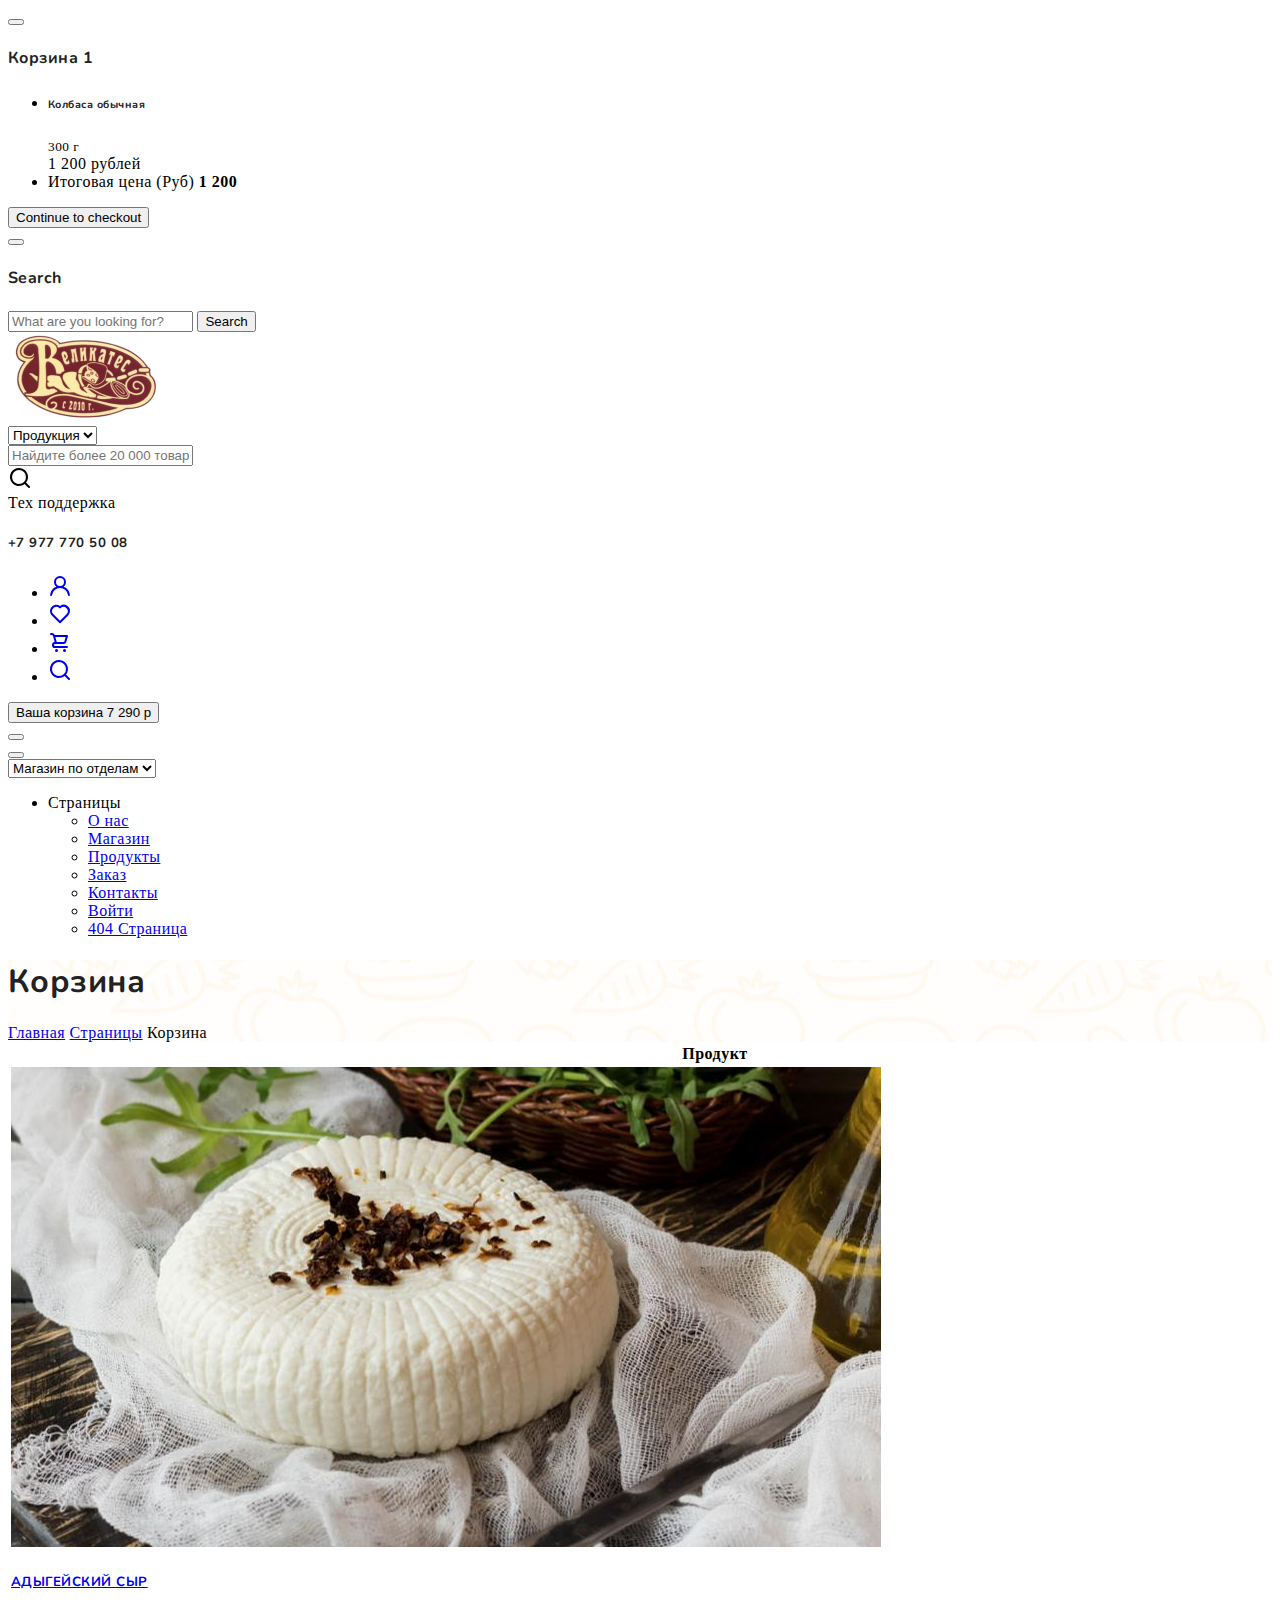
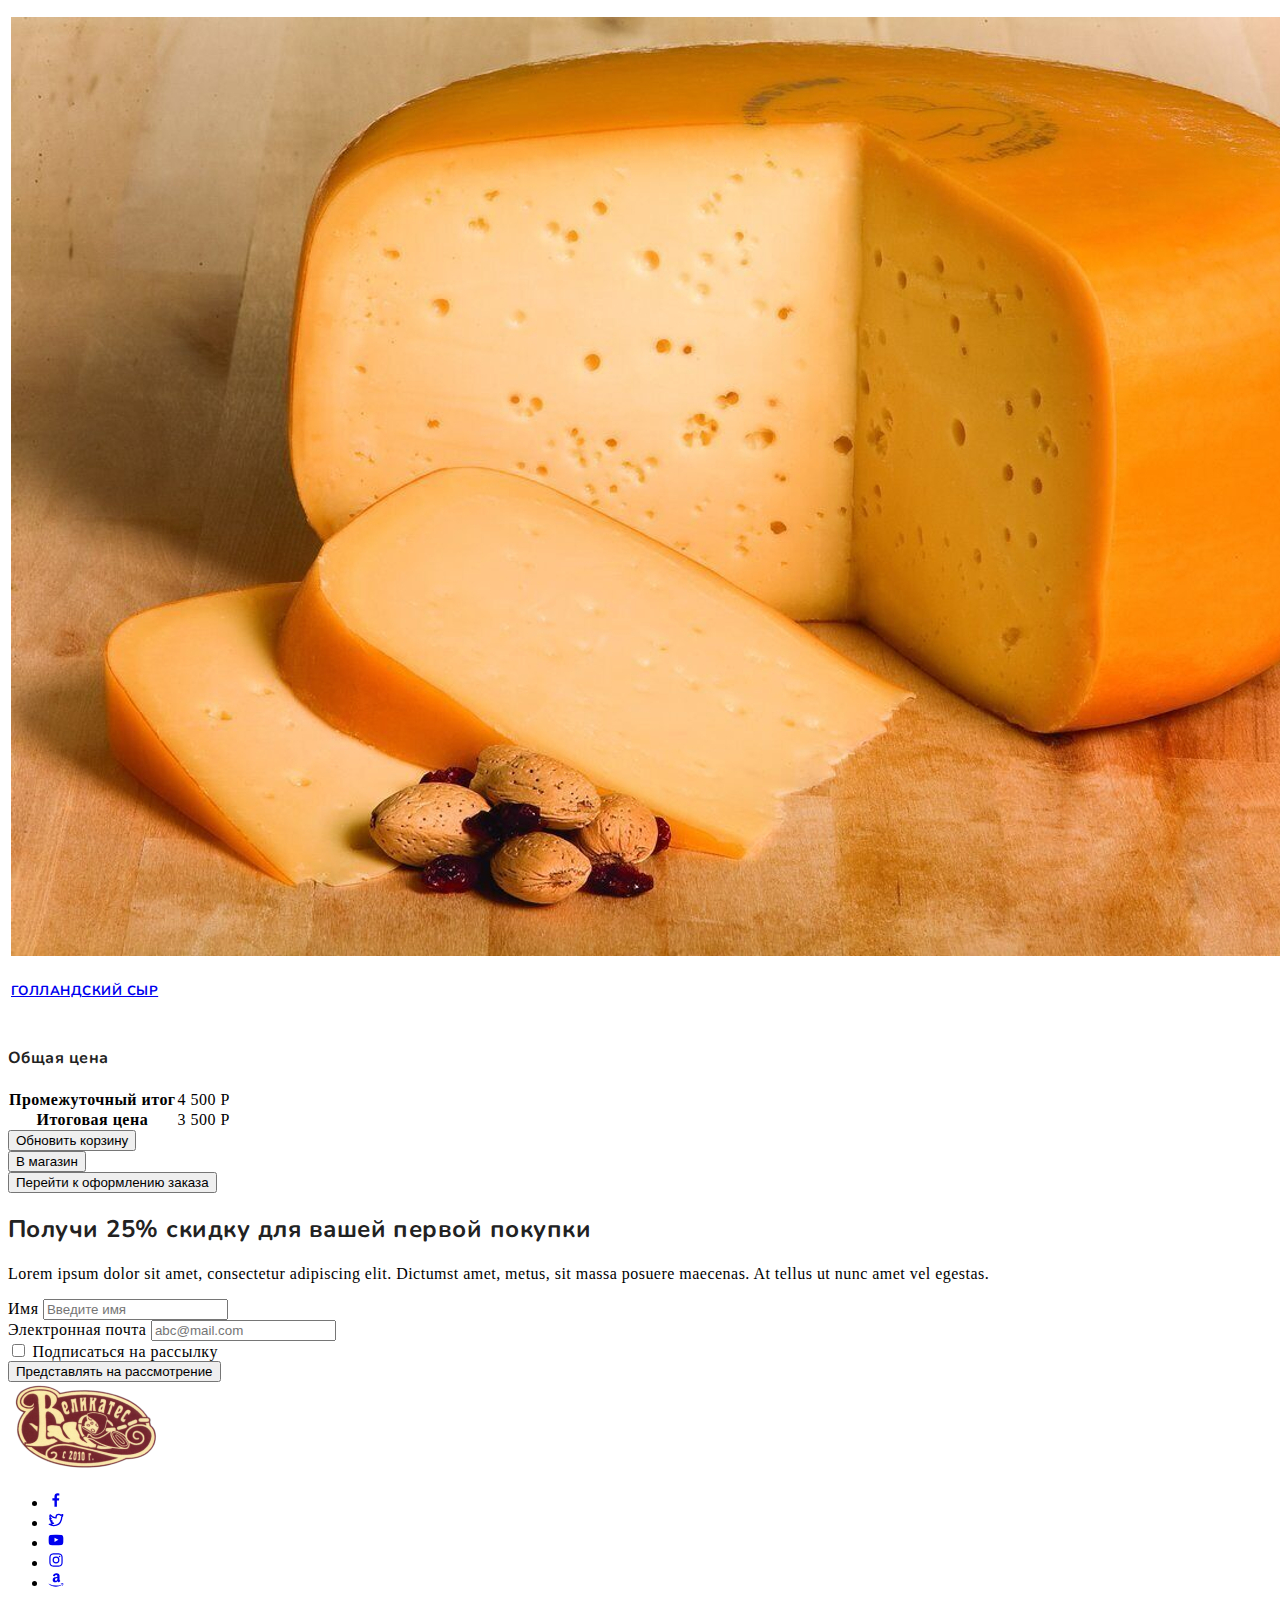
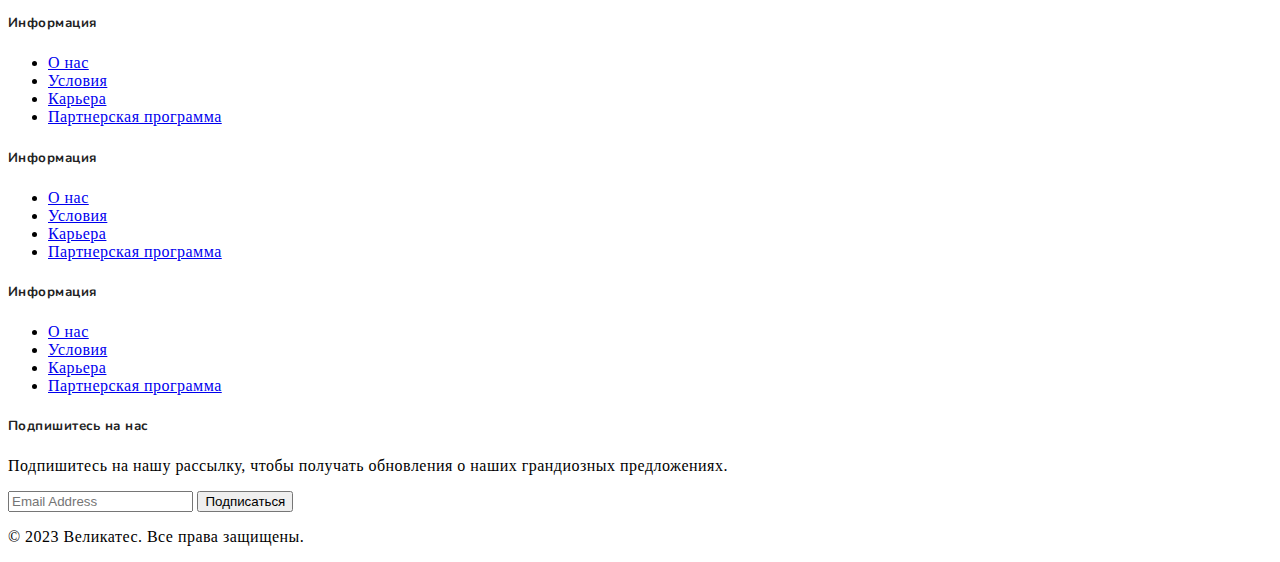
<file: Практика2.0/cart.html>
<!DOCTYPE html>
<html lang="en">

<head>
  <title></title>
  <meta charset="utf-8">
  <meta http-equiv="X-UA-Compatible" content="IE=edge">
  <meta name="viewport" content="width=device-width, initial-scale=1.0">
  <meta name="format-detection" content="telephone=no">
  <meta name="apple-mobile-web-app-capable" content="yes">
  <meta name="author" content="">
  <meta name="keywords" content="">
  <meta name="description" content="">

  <link rel="stylesheet" href="https://cdn.jsdelivr.net/npm/swiper@9/swiper-bundle.min.css">
  <link href="https://cdn.jsdelivr.net/npm/bootstrap@5.3.0-alpha3/dist/css/bootstrap.min.css" rel="stylesheet"
    integrity="sha384-KK94CHFLLe+nY2dmCWGMq91rCGa5gtU4mk92HdvYe+M/SXH301p5ILy+dN9+nJOZ" crossorigin="anonymous">
  <link rel="stylesheet" type="text/css" href="css/vendor.css">
  <link rel="stylesheet" type="text/css" href="style.css">

  <link rel="preconnect" href="https://fonts.googleapis.com">
  <link rel="preconnect" href="https://fonts.gstatic.com" crossorigin>
  <link
    href="https://fonts.googleapis.com/css2?family=Nunito:wght@400;700&family=Open+Sans:ital,wght@0,400;0,700;1,400;1,700&display=swap"
    rel="stylesheet">

</head>

<body>

  <svg xmlns="http://www.w3.org/2000/svg" style="display: none;">
    <defs>
      <symbol xmlns="http://www.w3.org/2000/svg" id="link" viewBox="0 0 24 24">
        <path fill="currentColor"
          d="M12 19a1 1 0 1 0-1-1a1 1 0 0 0 1 1Zm5 0a1 1 0 1 0-1-1a1 1 0 0 0 1 1Zm0-4a1 1 0 1 0-1-1a1 1 0 0 0 1 1Zm-5 0a1 1 0 1 0-1-1a1 1 0 0 0 1 1Zm7-12h-1V2a1 1 0 0 0-2 0v1H8V2a1 1 0 0 0-2 0v1H5a3 3 0 0 0-3 3v14a3 3 0 0 0 3 3h14a3 3 0 0 0 3-3V6a3 3 0 0 0-3-3Zm1 17a1 1 0 0 1-1 1H5a1 1 0 0 1-1-1v-9h16Zm0-11H4V6a1 1 0 0 1 1-1h1v1a1 1 0 0 0 2 0V5h8v1a1 1 0 0 0 2 0V5h1a1 1 0 0 1 1 1ZM7 15a1 1 0 1 0-1-1a1 1 0 0 0 1 1Zm0 4a1 1 0 1 0-1-1a1 1 0 0 0 1 1Z" />
      </symbol>
      <symbol xmlns="http://www.w3.org/2000/svg" id="arrow-right" viewBox="0 0 24 24">
        <path fill="currentColor"
          d="M17.92 11.62a1 1 0 0 0-.21-.33l-5-5a1 1 0 0 0-1.42 1.42l3.3 3.29H7a1 1 0 0 0 0 2h7.59l-3.3 3.29a1 1 0 0 0 0 1.42a1 1 0 0 0 1.42 0l5-5a1 1 0 0 0 .21-.33a1 1 0 0 0 0-.76Z" />
      </symbol>
      <symbol xmlns="http://www.w3.org/2000/svg" id="category" viewBox="0 0 24 24">
        <path fill="currentColor"
          d="M19 5.5h-6.28l-.32-1a3 3 0 0 0-2.84-2H5a3 3 0 0 0-3 3v13a3 3 0 0 0 3 3h14a3 3 0 0 0 3-3v-10a3 3 0 0 0-3-3Zm1 13a1 1 0 0 1-1 1H5a1 1 0 0 1-1-1v-13a1 1 0 0 1 1-1h4.56a1 1 0 0 1 .95.68l.54 1.64a1 1 0 0 0 .95.68h7a1 1 0 0 1 1 1Z" />
      </symbol>
      <symbol xmlns="http://www.w3.org/2000/svg" id="calendar" viewBox="0 0 24 24">
        <path fill="currentColor"
          d="M19 4h-2V3a1 1 0 0 0-2 0v1H9V3a1 1 0 0 0-2 0v1H5a3 3 0 0 0-3 3v12a3 3 0 0 0 3 3h14a3 3 0 0 0 3-3V7a3 3 0 0 0-3-3Zm1 15a1 1 0 0 1-1 1H5a1 1 0 0 1-1-1v-7h16Zm0-9H4V7a1 1 0 0 1 1-1h2v1a1 1 0 0 0 2 0V6h6v1a1 1 0 0 0 2 0V6h2a1 1 0 0 1 1 1Z" />
      </symbol>
      <symbol xmlns="http://www.w3.org/2000/svg" id="heart" viewBox="0 0 24 24">
        <path fill="currentColor"
          d="M20.16 4.61A6.27 6.27 0 0 0 12 4a6.27 6.27 0 0 0-8.16 9.48l7.45 7.45a1 1 0 0 0 1.42 0l7.45-7.45a6.27 6.27 0 0 0 0-8.87Zm-1.41 7.46L12 18.81l-6.75-6.74a4.28 4.28 0 0 1 3-7.3a4.25 4.25 0 0 1 3 1.25a1 1 0 0 0 1.42 0a4.27 4.27 0 0 1 6 6.05Z" />
      </symbol>
      <symbol xmlns="http://www.w3.org/2000/svg" id="plus" viewBox="0 0 24 24">
        <path fill="currentColor"
          d="M19 11h-6V5a1 1 0 0 0-2 0v6H5a1 1 0 0 0 0 2h6v6a1 1 0 0 0 2 0v-6h6a1 1 0 0 0 0-2Z" />
      </symbol>
      <symbol xmlns="http://www.w3.org/2000/svg" id="minus" viewBox="0 0 24 24">
        <path fill="currentColor" d="M19 11H5a1 1 0 0 0 0 2h14a1 1 0 0 0 0-2Z" />
      </symbol>
      <symbol xmlns="http://www.w3.org/2000/svg" id="cart" viewBox="0 0 24 24">
        <path fill="currentColor"
          d="M8.5 19a1.5 1.5 0 1 0 1.5 1.5A1.5 1.5 0 0 0 8.5 19ZM19 16H7a1 1 0 0 1 0-2h8.491a3.013 3.013 0 0 0 2.885-2.176l1.585-5.55A1 1 0 0 0 19 5H6.74a3.007 3.007 0 0 0-2.82-2H3a1 1 0 0 0 0 2h.921a1.005 1.005 0 0 1 .962.725l.155.545v.005l1.641 5.742A3 3 0 0 0 7 18h12a1 1 0 0 0 0-2Zm-1.326-9l-1.22 4.274a1.005 1.005 0 0 1-.963.726H8.754l-.255-.892L7.326 7ZM16.5 19a1.5 1.5 0 1 0 1.5 1.5a1.5 1.5 0 0 0-1.5-1.5Z" />
      </symbol>
      <symbol xmlns="http://www.w3.org/2000/svg" id="check" viewBox="0 0 24 24">
        <path fill="currentColor"
          d="M18.71 7.21a1 1 0 0 0-1.42 0l-7.45 7.46l-3.13-3.14A1 1 0 1 0 5.29 13l3.84 3.84a1 1 0 0 0 1.42 0l8.16-8.16a1 1 0 0 0 0-1.47Z" />
      </symbol>
      <symbol xmlns="http://www.w3.org/2000/svg" id="trash" viewBox="0 0 24 24">
        <path fill="currentColor"
          d="M10 18a1 1 0 0 0 1-1v-6a1 1 0 0 0-2 0v6a1 1 0 0 0 1 1ZM20 6h-4V5a3 3 0 0 0-3-3h-2a3 3 0 0 0-3 3v1H4a1 1 0 0 0 0 2h1v11a3 3 0 0 0 3 3h8a3 3 0 0 0 3-3V8h1a1 1 0 0 0 0-2ZM10 5a1 1 0 0 1 1-1h2a1 1 0 0 1 1 1v1h-4Zm7 14a1 1 0 0 1-1 1H8a1 1 0 0 1-1-1V8h10Zm-3-1a1 1 0 0 0 1-1v-6a1 1 0 0 0-2 0v6a1 1 0 0 0 1 1Z" />
      </symbol>
      <symbol xmlns="http://www.w3.org/2000/svg" id="star-outline" viewBox="0 0 15 15">
        <path fill="none" stroke="currentColor" stroke-linecap="round" stroke-linejoin="round"
          d="M7.5 9.804L5.337 11l.413-2.533L4 6.674l2.418-.37L7.5 4l1.082 2.304l2.418.37l-1.75 1.793L9.663 11L7.5 9.804Z" />
      </symbol>
      <symbol xmlns="http://www.w3.org/2000/svg" id="star-solid" viewBox="0 0 15 15">
        <path fill="currentColor"
          d="M7.953 3.788a.5.5 0 0 0-.906 0L6.08 5.85l-2.154.33a.5.5 0 0 0-.283.843l1.574 1.613l-.373 2.284a.5.5 0 0 0 .736.518l1.92-1.063l1.921 1.063a.5.5 0 0 0 .736-.519l-.373-2.283l1.574-1.613a.5.5 0 0 0-.283-.844L8.921 5.85l-.968-2.062Z" />
      </symbol>
      <symbol xmlns="http://www.w3.org/2000/svg" id="search" viewBox="0 0 24 24">
        <path fill="currentColor"
          d="M21.71 20.29L18 16.61A9 9 0 1 0 16.61 18l3.68 3.68a1 1 0 0 0 1.42 0a1 1 0 0 0 0-1.39ZM11 18a7 7 0 1 1 7-7a7 7 0 0 1-7 7Z" />
      </symbol>
      <symbol xmlns="http://www.w3.org/2000/svg" id="user" viewBox="0 0 24 24">
        <path fill="currentColor"
          d="M15.71 12.71a6 6 0 1 0-7.42 0a10 10 0 0 0-6.22 8.18a1 1 0 0 0 2 .22a8 8 0 0 1 15.9 0a1 1 0 0 0 1 .89h.11a1 1 0 0 0 .88-1.1a10 10 0 0 0-6.25-8.19ZM12 12a4 4 0 1 1 4-4a4 4 0 0 1-4 4Z" />
      </symbol>
      <symbol xmlns="http://www.w3.org/2000/svg" id="close" viewBox="0 0 15 15">
        <path fill="currentColor"
          d="M7.953 3.788a.5.5 0 0 0-.906 0L6.08 5.85l-2.154.33a.5.5 0 0 0-.283.843l1.574 1.613l-.373 2.284a.5.5 0 0 0 .736.518l1.92-1.063l1.921 1.063a.5.5 0 0 0 .736-.519l-.373-2.283l1.574-1.613a.5.5 0 0 0-.283-.844L8.921 5.85l-.968-2.062Z" />
      </symbol>
    </defs>
  </svg>

  <div class="preloader-wrapper">
    <div class="preloader">
    </div>
  </div>

  <div class="offcanvas offcanvas-end" data-bs-scroll="true" tabindex="-1" id="offcanvasCart">
    <div class="offcanvas-header justify-content-center">
      <button type="button" class="btn-close" data-bs-dismiss="offcanvas" aria-label="Close"></button>
    </div>
    <div class="offcanvas-body">
      <div class="order-md-last">
        <h4 class="d-flex justify-content-between align-items-center mb-3">
          <span class="text-primary">Корзина</span>
          <span class="badge bg-primary rounded-pill">1</span>
        </h4>
        <ul class="list-group mb-3">
          <li class="list-group-item d-flex justify-content-between lh-sm">
            <div>
              <h6 class="my-0">Колбаса обычная</h6>
              <small class="text-body-secondary">300 г</small>
            </div>
            <span class="text-body-secondary">1 200 рублей</span>
          </li>
          <li class="list-group-item d-flex justify-content-between">
            <span>Итоговая цена (Руб)</span>
            <strong>1 200</strong>
          </li>
        </ul>

        <button class="w-100 btn btn-primary btn-lg" type="submit">Continue to checkout</button>
      </div>
    </div>
  </div>
  
  <div class="offcanvas offcanvas-end" data-bs-scroll="true" tabindex="-1" id="offcanvasSearch"
    aria-labelledby="Search">
    <div class="offcanvas-header justify-content-center">
      <button type="button" class="btn-close" data-bs-dismiss="offcanvas" aria-label="Close"></button>
    </div>
    <div class="offcanvas-body">
      <div class="order-md-last">
        <h4 class="d-flex justify-content-between align-items-center mb-3">
          <span class="text-primary">Search</span>
        </h4>
        <form role="search" action="index.html" method="get" class="d-flex mt-3 gap-0">
          <input class="form-control rounded-start rounded-0 bg-light" type="email"
            placeholder="What are you looking for?" aria-label="What are you looking for?">
          <button class="btn btn-dark rounded-end rounded-0" type="submit">Search</button>
        </form>
      </div>
    </div>
  </div>
  <header>
    <div class="container-fluid">
      <div class="row py-3 border-bottom">
        
        <div class="col-sm-4 col-lg-3 text-center text-sm-start">
          <div class="main-logo">
            <a href="index.html">
              <img src="images/logo.png" alt="logo" class="img-fluid">
            </a>
          </div>
        </div>
        
        <div class="col-sm-6 offset-sm-2 offset-md-0 col-lg-5 d-none d-lg-block">
          <div class="search-bar row bg-light p-2 my-2 rounded-4">
            <div class="col-md-4 d-none d-md-block">
              <select class="form-select border-0 bg-transparent">
                <option>Продукция</option>
                <option>Мясная</option>
                <option>Молочная</option>
                <option>Сыры</option>
              </select>
            </div>
            <div class="col-11 col-md-7">
              <form id="search-form" class="text-center" action="index.html" method="post">
                <input type="text" class="form-control border-0 bg-transparent" placeholder="Найдите более 20 000 товаров">
              </form>
            </div>
            <div class="col-1">
              <svg xmlns="http://www.w3.org/2000/svg" width="24" height="24" viewBox="0 0 24 24"><path fill="currentColor" d="M21.71 20.29L18 16.61A9 9 0 1 0 16.61 18l3.68 3.68a1 1 0 0 0 1.42 0a1 1 0 0 0 0-1.39ZM11 18a7 7 0 1 1 7-7a7 7 0 0 1-7 7Z"/></svg>
            </div>
          </div>
        </div>
        
        <div class="col-sm-8 col-lg-4 d-flex justify-content-end gap-5 align-items-center mt-4 mt-sm-0 justify-content-center justify-content-sm-end">
          <div class="support-box text-end d-none d-xl-block">
            <span class="fs-6 text-muted">Тех поддержка</span>
            <h5 class="mb-0">+7 977 770 50 08</h5>
          </div>

          <ul class="d-flex justify-content-end list-unstyled m-0">
            <li>
              <a href="#" class="rounded-circle bg-light p-2 mx-1">
                <svg width="24" height="24" viewBox="0 0 24 24"><use xlink:href="#user"></use></svg>
              </a>
            </li>
            <li>
              <a href="#" class="rounded-circle bg-light p-2 mx-1">
                <svg width="24" height="24" viewBox="0 0 24 24"><use xlink:href="#heart"></use></svg>
              </a>
            </li>
            <li class="d-lg-none">
              <a href="#" class="rounded-circle bg-light p-2 mx-1" data-bs-toggle="offcanvas" data-bs-target="#offcanvasCart" aria-controls="offcanvasCart">
                <svg width="24" height="24" viewBox="0 0 24 24"><use xlink:href="#cart"></use></svg>
              </a>
            </li>
            <li class="d-lg-none">
              <a href="#" class="rounded-circle bg-light p-2 mx-1" data-bs-toggle="offcanvas" data-bs-target="#offcanvasSearch" aria-controls="offcanvasSearch">
                <svg width="24" height="24" viewBox="0 0 24 24"><use xlink:href="#search"></use></svg>
              </a>
            </li>
          </ul>

          <div class="cart text-end d-none d-lg-block dropdown">
            <button class="border-0 bg-transparent d-flex flex-column gap-2 lh-1" type="button" data-bs-toggle="offcanvas" data-bs-target="#offcanvasCart" aria-controls="offcanvasCart">
              <span class="fs-6 text-muted dropdown-toggle">Ваша корзина</span>
              <span class="cart-total fs-5 fw-bold">7 290 р</span>
            </button>
          </div>
        </div>

      </div>
    </div>
    <div class="container-fluid">
      <div class="row py-3">
        <div class="d-flex  justify-content-center justify-content-sm-between align-items-center">
          <nav class="main-menu d-flex navbar navbar-expand-lg">

            <button class="navbar-toggler" type="button" data-bs-toggle="offcanvas" data-bs-target="#offcanvasNavbar"
              aria-controls="offcanvasNavbar">
              <span class="navbar-toggler-icon"></span>
            </button>

            <div class="offcanvas offcanvas-end" tabindex="-1" id="offcanvasNavbar">

              <div class="offcanvas-header justify-content-center">
                <button type="button" class="btn-close" data-bs-dismiss="offcanvas" aria-label="Close"></button>
              </div>

              <div class="offcanvas-body">
            
                <select class="filter-categories border-0 mb-0 me-5">
                  <option>Магазин по отделам</option>
                  <option>Мясная</option>
                  <option>Молочная</option>
                  <option>Сыры</option>
                  <option>Десерты</option>
                </select>
            
                <ul class="navbar-nav justify-content-end menu-list list-unstyled d-flex gap-md-3 mb-0">
                  
                  <li class="nav-item dropdown">
                    <a class="nav-link dropdown-toggle" role="button" id="pages" data-bs-toggle="dropdown" aria-expanded="false">Страницы</a>
                    <ul class="dropdown-menu" aria-labelledby="pages">
                      <li><a href="about.html" class="dropdown-item">О нас</a></li>
                      <li><a href="shop.html" class="dropdown-item">Магазин</a></li>
                      <li><a href="single-product.html" class="dropdown-item">Продукты</a></li>
                      <li><a href="cart.html" class="dropdown-item">Заказ</a></li>
                      <li><a href="contact.html" class="dropdown-item">Контакты</a></li>
                      <li><a href="account.html" class="dropdown-item">Войти</a></li>
                      <li><a href="404.html" class="dropdown-item">404 Страница</a></li>
                    </ul>
               
                </ul>
              
              </div>

            </div>

          </nav>
         
        </div>
      </div>
    </div>
  </header>
  <section class="py-5 mb-5" style="background: url(images/background-pattern.jpg);">
    <div class="container-fluid">
      <div class="d-flex justify-content-between">
        <h1 class="page-title pb-2">Корзина</h1>
        <nav class="breadcrumb fs-6">
          <a class="breadcrumb-item nav-link" href="#">Главная</a>
          <a class="breadcrumb-item nav-link" href="#">Страницы</a>
          <span class="breadcrumb-item active" aria-current="page">Корзина</span>
        </nav>
      </div>
    </div>
  </section>

  <section class="py-5">
    <div class="container-fluid">
      <div class="row g-5">
        <div class="col-md-8">

          <div class="table-responsive cart">
            <table class="table">
              <thead>
                <tr>
                  <th scope="col" class="card-title text-uppercase text-muted">Продукт</th>
                  <th scope="col" class="card-title text-uppercase text-muted">Качество</th>
                  <th scope="col" class="card-title text-uppercase text-muted">Цена</th>
                  <th scope="col" class="card-title text-uppercase text-muted"></th>
                </tr>
              </thead>
              <tbody>
                <tr>
                  <td scope="row" class="py-4">
                    <div class="cart-info d-flex flex-wrap align-items-center mb-4">
                      <div class="col-lg-3">
                        <div class="card-image">
                          <img src="images/product-thumb-11.jpg" alt="cloth" class="img-fluid">
                        </div>
                      </div>
                      <div class="col-lg-9">
                        <div class="card-detail ps-3">
                          <h5 class="card-title">
                            <a href="#" class="text-decoration-none">АДЫГЕЙСКИЙ СЫР</a>
                          </h5>
                        </div>
                      </div>
                    </div>
                  </td>
                  <td class="py-4">
                    <div class="input-group product-qty w-50">
                      <span class="input-group-btn">
                        <button type="button" class="quantity-left-minus btn btn-light btn-number" data-type="minus">
                          <svg width="16" height="16">
                            <use xlink:href="#minus"></use>
                          </svg>
                        </button>
                      </span>
                      <input type="text" id="quantity" name="quantity" class="form-control input-number text-center"
                        value="1">
                      <span class="input-group-btn">
                        <button type="button" class="quantity-right-plus btn btn-light btn-number" data-type="plus"
                          data-field="">
                          <svg width="16" height="16">
                            <use xlink:href="#plus"></use>
                          </svg>
                        </button>
                      </span>
                    </div>
                  </td>
                  <td class="py-4">
                    <div class="total-price">
                      <span class="money text-dark">2 000 р</span>
                    </div>
                  </td>
                  <td class="py-4">
                    <div class="cart-remove">
                      <a href="#">
                        <svg width="24" height="24">
                          <use xlink:href="#trash"></use>
                        </svg>
                      </a>
                    </div>
                  </td>
                </tr>
                <tr>
                  <td scope="row" class="py-4">
                    <div class="cart-info d-flex flex-wrap align-items-center">
                      <div class="col-lg-3">
                        <div class="card-image">
                          <img src="images/product-thumb-12.jpg" alt="product" class="img-fluid">
                        </div>
                      </div>
                      <div class="col-lg-9">
                        <div class="card-detail ps-3">
                          <h5 class="card-title">
                            <a href="#" class="text-decoration-none">ГОЛЛАНДСКИЙ СЫР</a>
                          </h5>
                        </div>
                      </div>
                    </div>
                  </td>
                  <td class="py-4">
                    <div class="input-group product-qty w-50">
                      <span class="input-group-btn">
                        <button type="button" class="quantity-left-minus btn btn-light btn-number" data-type="minus">
                          <svg width="16" height="16">
                            <use xlink:href="#minus"></use>
                          </svg>
                        </button>
                      </span>
                      <input type="text" id="quantity" name="quantity" class="form-control input-number text-center"
                        value="1">
                      <span class="input-group-btn">
                        <button type="button" class="quantity-right-plus btn btn-light btn-number" data-type="plus"
                          data-field="">
                          <svg width="16" height="16">
                            <use xlink:href="#plus"></use>
                          </svg>
                        </button>
                      </span>
                    </div>
                  </td>
                  <td class="py-4">
                    <div class="total-price">
                      <span class="money text-dark">1 500 р</span>
                    </div>
                  </td>
                  <td class="py-4">
                    <div class="cart-remove">
                      <a href="#">
                        <svg width="24" height="24">
                          <use xlink:href="#trash"></use>
                        </svg>
                      </a>
                    </div>
                  </td>
                </tr>
              </tbody>
            </table>
          </div>
          
        </div>
        <div class="col-md-4">
          <div class="cart-totals bg-grey py-5">
            <h4 class="text-dark pb-4">Общая цена</h4>
            <div class="total-price pb-5">
              <table cellspacing="0" class="table text-uppercase">
                <tbody>
                  <tr class="subtotal pt-2 pb-2 border-top border-bottom">
                    <th>Промежуточный итог</th>
                    <td data-title="Subtotal">
                      <span class="price-amount amount text-dark ps-5">
                        <bdi>
                          <span class="price-currency-symbol"></span>4 500 Р
                        </bdi>
                      </span>
                    </td>
                  </tr>
                  <tr class="order-total pt-2 pb-2 border-bottom">
                    <th>Итоговая цена</th>
                    <td data-title="Total">
                      <span class="price-amount amount text-dark ps-5">
                        <bdi>
                          <span class="price-currency-symbol"></span>3 500 Р</bdi>
                      </span>
                    </td>
                  </tr>
                </tbody>
              </table>
            </div>
            <div class="button-wrap row g-2">
              <div class="col-md-6"><button class="btn btn-dark py-3 px-4 text-uppercase btn-rounded-none w-100">Обновить корзину</button></div>
              <div class="col-md-6"><button
                  class="btn btn-dark py-3 px-4 text-uppercase btn-rounded-none w-100">В магазин</button></div>
              <div class="col-md-12"><button
                  class="btn btn-primary py-3 px-4 text-uppercase btn-rounded-none w-100">Перейти к оформлению заказа</button>
              </div>
            </div>
          </div>
        </div>

      </div>
    </div>
  </section>

  <section class="py-5">
    <div class="container-fluid">

      <div class="bg-secondary py-5 my-5 rounded-5"
        style="background: url('images/bg-leaves-img-pattern.png') no-repeat;">
        <div class="container my-5">
          <div class="row">
            <div class="col-md-6 p-5">
              <div class="section-header">
                <h2 class="section-title display-4">Получи <span class="text-dark">25% скидку</span> для вашей первой покупки</h2>
              </div>
              <p>Lorem ipsum dolor sit amet, consectetur adipiscing elit. Dictumst amet, metus, sit massa posuere
                maecenas. At tellus ut nunc amet vel egestas.</p>
            </div>
            <div class="col-md-6 p-5">
              <form>
                <div class="mb-3">
                  <label for="name" class="form-label">Имя</label>
                  <input type="text" class="form-control form-control-lg" name="name" id="name" placeholder="Введите имя">
                </div>
                <div class="mb-3">
                  <label for="" class="form-label">Электронная почта</label>
                  <input type="email" class="form-control form-control-lg" name="email" id="email"
                    placeholder="abc@mail.com">
                </div>
                <div class="form-check form-check-inline mb-3">
                  <label class="form-check-label" for="subscribe">
                    <input class="form-check-input" type="checkbox" id="subscribe" value="subscribe">
                    Подписаться на рассылку</label>
                </div>
                <div class="d-grid gap-2">
                  <button type="submit" class="btn btn-dark btn-lg">Представлять на рассмотрение</button>
                </div>
              </form>

            </div>

          </div>

        </div>
      </div>

    </div>
  </section>

  <footer class="py-5">
    <div class="container-fluid">
      <div class="row">

        <div class="col-lg-3 col-md-6 col-sm-6">
          <div class="footer-menu">
            <img src="images/logo.png" alt="logo">
            <div class="social-links mt-5">
              <ul class="d-flex list-unstyled gap-2">
                <li>
                  <a href="#" class="btn btn-outline-light">
                    <svg xmlns="http://www.w3.org/2000/svg" width="16" height="16" viewBox="0 0 24 24"><path fill="currentColor" d="M15.12 5.32H17V2.14A26.11 26.11 0 0 0 14.26 2c-2.72 0-4.58 1.66-4.58 4.7v2.62H6.61v3.56h3.07V22h3.68v-9.12h3.06l.46-3.56h-3.52V7.05c0-1.05.28-1.73 1.76-1.73Z"/></svg>
                  </a>
                </li>
                <li>
                  <a href="#" class="btn btn-outline-light">
                    <svg xmlns="http://www.w3.org/2000/svg" width="16" height="16" viewBox="0 0 24 24"><path fill="currentColor" d="M22.991 3.95a1 1 0 0 0-1.51-.86a7.48 7.48 0 0 1-1.874.794a5.152 5.152 0 0 0-3.374-1.242a5.232 5.232 0 0 0-5.223 5.063a11.032 11.032 0 0 1-6.814-3.924a1.012 1.012 0 0 0-.857-.365a.999.999 0 0 0-.785.5a5.276 5.276 0 0 0-.242 4.769l-.002.001a1.041 1.041 0 0 0-.496.89a3.042 3.042 0 0 0 .027.439a5.185 5.185 0 0 0 1.568 3.312a.998.998 0 0 0-.066.77a5.204 5.204 0 0 0 2.362 2.922a7.465 7.465 0 0 1-3.59.448A1 1 0 0 0 1.45 19.3a12.942 12.942 0 0 0 7.01 2.061a12.788 12.788 0 0 0 12.465-9.363a12.822 12.822 0 0 0 .535-3.646l-.001-.2a5.77 5.77 0 0 0 1.532-4.202Zm-3.306 3.212a.995.995 0 0 0-.234.702c.01.165.009.331.009.488a10.824 10.824 0 0 1-.454 3.08a10.685 10.685 0 0 1-10.546 7.93a10.938 10.938 0 0 1-2.55-.301a9.48 9.48 0 0 0 2.942-1.564a1 1 0 0 0-.602-1.786a3.208 3.208 0 0 1-2.214-.935q.224-.042.445-.105a1 1 0 0 0-.08-1.943a3.198 3.198 0 0 1-2.25-1.726a5.3 5.3 0 0 0 .545.046a1.02 1.02 0 0 0 .984-.696a1 1 0 0 0-.4-1.137a3.196 3.196 0 0 1-1.425-2.673c0-.066.002-.133.006-.198a13.014 13.014 0 0 0 8.21 3.48a1.02 1.02 0 0 0 .817-.36a1 1 0 0 0 .206-.867a3.157 3.157 0 0 1-.087-.729a3.23 3.23 0 0 1 3.226-3.226a3.184 3.184 0 0 1 2.345 1.02a.993.993 0 0 0 .921.298a9.27 9.27 0 0 0 1.212-.322a6.681 6.681 0 0 1-1.026 1.524Z"/></svg>
                  </a>
                </li>
                <li>
                  <a href="#" class="btn btn-outline-light">
                    <svg xmlns="http://www.w3.org/2000/svg" width="16" height="16" viewBox="0 0 24 24"><path fill="currentColor" d="M23 9.71a8.5 8.5 0 0 0-.91-4.13a2.92 2.92 0 0 0-1.72-1A78.36 78.36 0 0 0 12 4.27a78.45 78.45 0 0 0-8.34.3a2.87 2.87 0 0 0-1.46.74c-.9.83-1 2.25-1.1 3.45a48.29 48.29 0 0 0 0 6.48a9.55 9.55 0 0 0 .3 2a3.14 3.14 0 0 0 .71 1.36a2.86 2.86 0 0 0 1.49.78a45.18 45.18 0 0 0 6.5.33c3.5.05 6.57 0 10.2-.28a2.88 2.88 0 0 0 1.53-.78a2.49 2.49 0 0 0 .61-1a10.58 10.58 0 0 0 .52-3.4c.04-.56.04-3.94.04-4.54ZM9.74 14.85V8.66l5.92 3.11c-1.66.92-3.85 1.96-5.92 3.08Z"/></svg>
                  </a>
                </li>
                <li>
                  <a href="#" class="btn btn-outline-light">
                    <svg xmlns="http://www.w3.org/2000/svg" width="16" height="16" viewBox="0 0 24 24"><path fill="currentColor" d="M17.34 5.46a1.2 1.2 0 1 0 1.2 1.2a1.2 1.2 0 0 0-1.2-1.2Zm4.6 2.42a7.59 7.59 0 0 0-.46-2.43a4.94 4.94 0 0 0-1.16-1.77a4.7 4.7 0 0 0-1.77-1.15a7.3 7.3 0 0 0-2.43-.47C15.06 2 14.72 2 12 2s-3.06 0-4.12.06a7.3 7.3 0 0 0-2.43.47a4.78 4.78 0 0 0-1.77 1.15a4.7 4.7 0 0 0-1.15 1.77a7.3 7.3 0 0 0-.47 2.43C2 8.94 2 9.28 2 12s0 3.06.06 4.12a7.3 7.3 0 0 0 .47 2.43a4.7 4.7 0 0 0 1.15 1.77a4.78 4.78 0 0 0 1.77 1.15a7.3 7.3 0 0 0 2.43.47C8.94 22 9.28 22 12 22s3.06 0 4.12-.06a7.3 7.3 0 0 0 2.43-.47a4.7 4.7 0 0 0 1.77-1.15a4.85 4.85 0 0 0 1.16-1.77a7.59 7.59 0 0 0 .46-2.43c0-1.06.06-1.4.06-4.12s0-3.06-.06-4.12ZM20.14 16a5.61 5.61 0 0 1-.34 1.86a3.06 3.06 0 0 1-.75 1.15a3.19 3.19 0 0 1-1.15.75a5.61 5.61 0 0 1-1.86.34c-1 .05-1.37.06-4 .06s-3 0-4-.06a5.73 5.73 0 0 1-1.94-.3a3.27 3.27 0 0 1-1.1-.75a3 3 0 0 1-.74-1.15a5.54 5.54 0 0 1-.4-1.9c0-1-.06-1.37-.06-4s0-3 .06-4a5.54 5.54 0 0 1 .35-1.9A3 3 0 0 1 5 5a3.14 3.14 0 0 1 1.1-.8A5.73 5.73 0 0 1 8 3.86c1 0 1.37-.06 4-.06s3 0 4 .06a5.61 5.61 0 0 1 1.86.34a3.06 3.06 0 0 1 1.19.8a3.06 3.06 0 0 1 .75 1.1a5.61 5.61 0 0 1 .34 1.9c.05 1 .06 1.37.06 4s-.01 3-.06 4ZM12 6.87A5.13 5.13 0 1 0 17.14 12A5.12 5.12 0 0 0 12 6.87Zm0 8.46A3.33 3.33 0 1 1 15.33 12A3.33 3.33 0 0 1 12 15.33Z"/></svg>
                  </a>
                </li>
                <li>
                  <a href="#" class="btn btn-outline-light">
                    <svg xmlns="http://www.w3.org/2000/svg" width="16" height="16" viewBox="0 0 24 24"><path fill="currentColor" d="M1.04 17.52q.1-.16.32-.02a21.308 21.308 0 0 0 10.88 2.9a21.524 21.524 0 0 0 7.74-1.46q.1-.04.29-.12t.27-.12a.356.356 0 0 1 .47.12q.17.24-.11.44q-.36.26-.92.6a14.99 14.99 0 0 1-3.84 1.58A16.175 16.175 0 0 1 12 22a16.017 16.017 0 0 1-5.9-1.09a16.246 16.246 0 0 1-4.98-3.07a.273.273 0 0 1-.12-.2a.215.215 0 0 1 .04-.12Zm6.02-5.7a4.036 4.036 0 0 1 .68-2.36A4.197 4.197 0 0 1 9.6 7.98a10.063 10.063 0 0 1 2.66-.66q.54-.06 1.76-.16v-.34a3.562 3.562 0 0 0-.28-1.72a1.5 1.5 0 0 0-1.32-.6h-.16a2.189 2.189 0 0 0-1.14.42a1.64 1.64 0 0 0-.62 1a.508.508 0 0 1-.4.46L7.8 6.1q-.34-.08-.34-.36a.587.587 0 0 1 .02-.14a3.834 3.834 0 0 1 1.67-2.64A6.268 6.268 0 0 1 12.26 2h.5a5.054 5.054 0 0 1 3.56 1.18a3.81 3.81 0 0 1 .37.43a3.875 3.875 0 0 1 .27.41a2.098 2.098 0 0 1 .18.52q.08.34.12.47a2.856 2.856 0 0 1 .06.56q.02.43.02.51v4.84a2.868 2.868 0 0 0 .15.95a2.475 2.475 0 0 0 .29.62q.14.19.46.61a.599.599 0 0 1 .12.32a.346.346 0 0 1-.16.28q-1.66 1.44-1.8 1.56a.557.557 0 0 1-.58.04q-.28-.24-.49-.46t-.3-.32a4.466 4.466 0 0 1-.29-.39q-.2-.29-.28-.39a4.91 4.91 0 0 1-2.2 1.52a6.038 6.038 0 0 1-1.68.2a3.505 3.505 0 0 1-2.53-.95a3.553 3.553 0 0 1-.99-2.69Zm3.44-.4a1.895 1.895 0 0 0 .39 1.25a1.294 1.294 0 0 0 1.05.47a1.022 1.022 0 0 0 .17-.02a1.022 1.022 0 0 1 .15-.02a2.033 2.033 0 0 0 1.3-1.08a3.13 3.13 0 0 0 .33-.83a3.8 3.8 0 0 0 .12-.73q.01-.28.01-.92v-.5a7.287 7.287 0 0 0-1.76.16a2.144 2.144 0 0 0-1.76 2.22Zm8.4 6.44a.626.626 0 0 1 .12-.16a3.14 3.14 0 0 1 .96-.46a6.52 6.52 0 0 1 1.48-.22a1.195 1.195 0 0 1 .38.02q.9.08 1.08.3a.655.655 0 0 1 .08.36v.14a4.56 4.56 0 0 1-.38 1.65a3.84 3.84 0 0 1-1.06 1.53a.302.302 0 0 1-.18.08a.177.177 0 0 1-.08-.02q-.12-.06-.06-.22a7.632 7.632 0 0 0 .74-2.42a.513.513 0 0 0-.08-.32q-.2-.24-1.12-.24q-.34 0-.8.04q-.5.06-.92.12a.232.232 0 0 1-.16-.04a.065.065 0 0 1-.02-.08a.153.153 0 0 1 .02-.06Z"/></svg>
                  </a>
                </li>
              </ul>
            </div>
          </div>
        </div>

        <div class="col-md-2 col-sm-6">
          <div class="footer-menu">
            <h5 class="widget-title">Информация</h5>
            <ul class="menu-list list-unstyled">
              <li class="menu-item">
                <a href="#" class="nav-link">О нас</a>
              </li>
              <li class="menu-item">
                <a href="#" class="nav-link">Условия </a>
              </li>
              <li class="menu-item">
                <a href="#" class="nav-link">Карьера</a>
              </li>
              <li class="menu-item">
                <a href="#" class="nav-link">Партнерская программа</a>
              </li>
            </ul>
          </div>
        </div>
        <div class="col-md-2 col-sm-6">
          <div class="footer-menu">
            <h5 class="widget-title">Информация</h5>
            <ul class="menu-list list-unstyled">
              <li class="menu-item">
                <a href="#" class="nav-link">О нас</a>
              </li>
              <li class="menu-item">
                <a href="#" class="nav-link">Условия </a>
              </li>
              <li class="menu-item">
                <a href="#" class="nav-link">Карьера</a>
              </li>
              <li class="menu-item">
                <a href="#" class="nav-link">Партнерская программа</a>
              </li>
            </ul>
          </div>
        </div>
        <div class="col-md-2 col-sm-6">
          <div class="footer-menu">
            <h5 class="widget-title">Информация</h5>
            <ul class="menu-list list-unstyled">
              <li class="menu-item">
                <a href="#" class="nav-link">О нас</a>
              </li>
              <li class="menu-item">
                <a href="#" class="nav-link">Условия </a>
              </li>
              <li class="menu-item">
                <a href="#" class="nav-link">Карьера</a>
              </li>
              <li class="menu-item">
                <a href="#" class="nav-link">Партнерская программа</a>
              </li>
            </ul>
          </div>
        </div>
        
        <div class="col-lg-3 col-md-6 col-sm-6">
          <div class="footer-menu">
            <h5 class="widget-title">Подпишитесь на нас</h5>
            <p>Подпишитесь на нашу рассылку, чтобы получать обновления о наших грандиозных предложениях.</p>
            <form class="d-flex mt-3 gap-0" action="index.html">
              <input class="form-control rounded-start rounded-0 bg-light" type="email" placeholder="Email Address" aria-label="Email Address">
              <button class="btn btn-dark rounded-end rounded-0" type="submit">Подписаться</button>
            </form>
          </div>
        </div>
        
      </div>
    </div>
  </footer>
  <div id="footer-bottom">
    <div class="container-fluid">
      <div class="row">
        <div class="col-md-6 copyright">
          <p>© 2023 Великатес. Все права защищены.</p>
        </div>
      </div>
    </div>
  </div>
  <script src="js/jquery-1.11.0.min.js"></script>
  <script src="https://cdn.jsdelivr.net/npm/swiper@9/swiper-bundle.min.js"></script>
  <script src="https://cdn.jsdelivr.net/npm/bootstrap@5.3.0-alpha3/dist/js/bootstrap.bundle.min.js"
    integrity="sha384-ENjdO4Dr2bkBIFxQpeoTz1HIcje39Wm4jDKdf19U8gI4ddQ3GYNS7NTKfAdVQSZe"
    crossorigin="anonymous"></script>
  <script src="js/plugins.js"></script>
  <script src="js/script.js"></script>
</body>

</html>
</file>
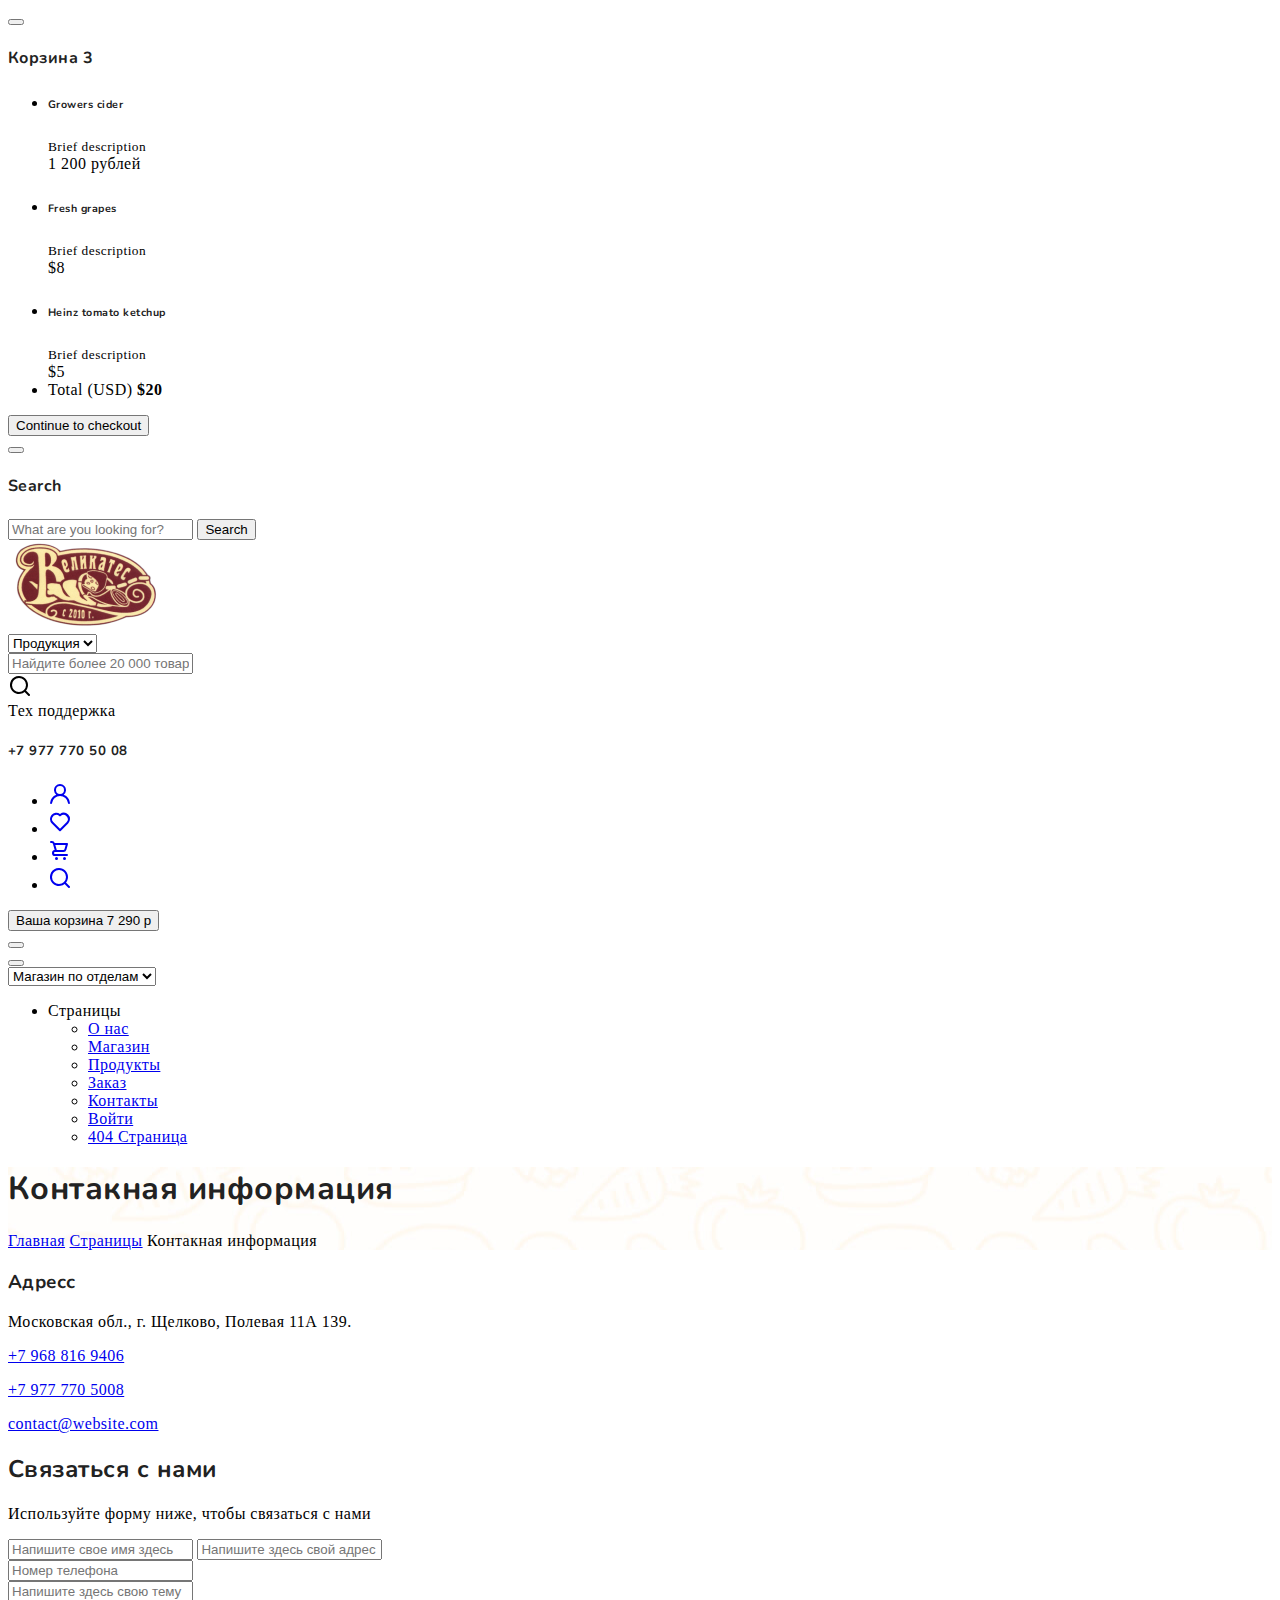
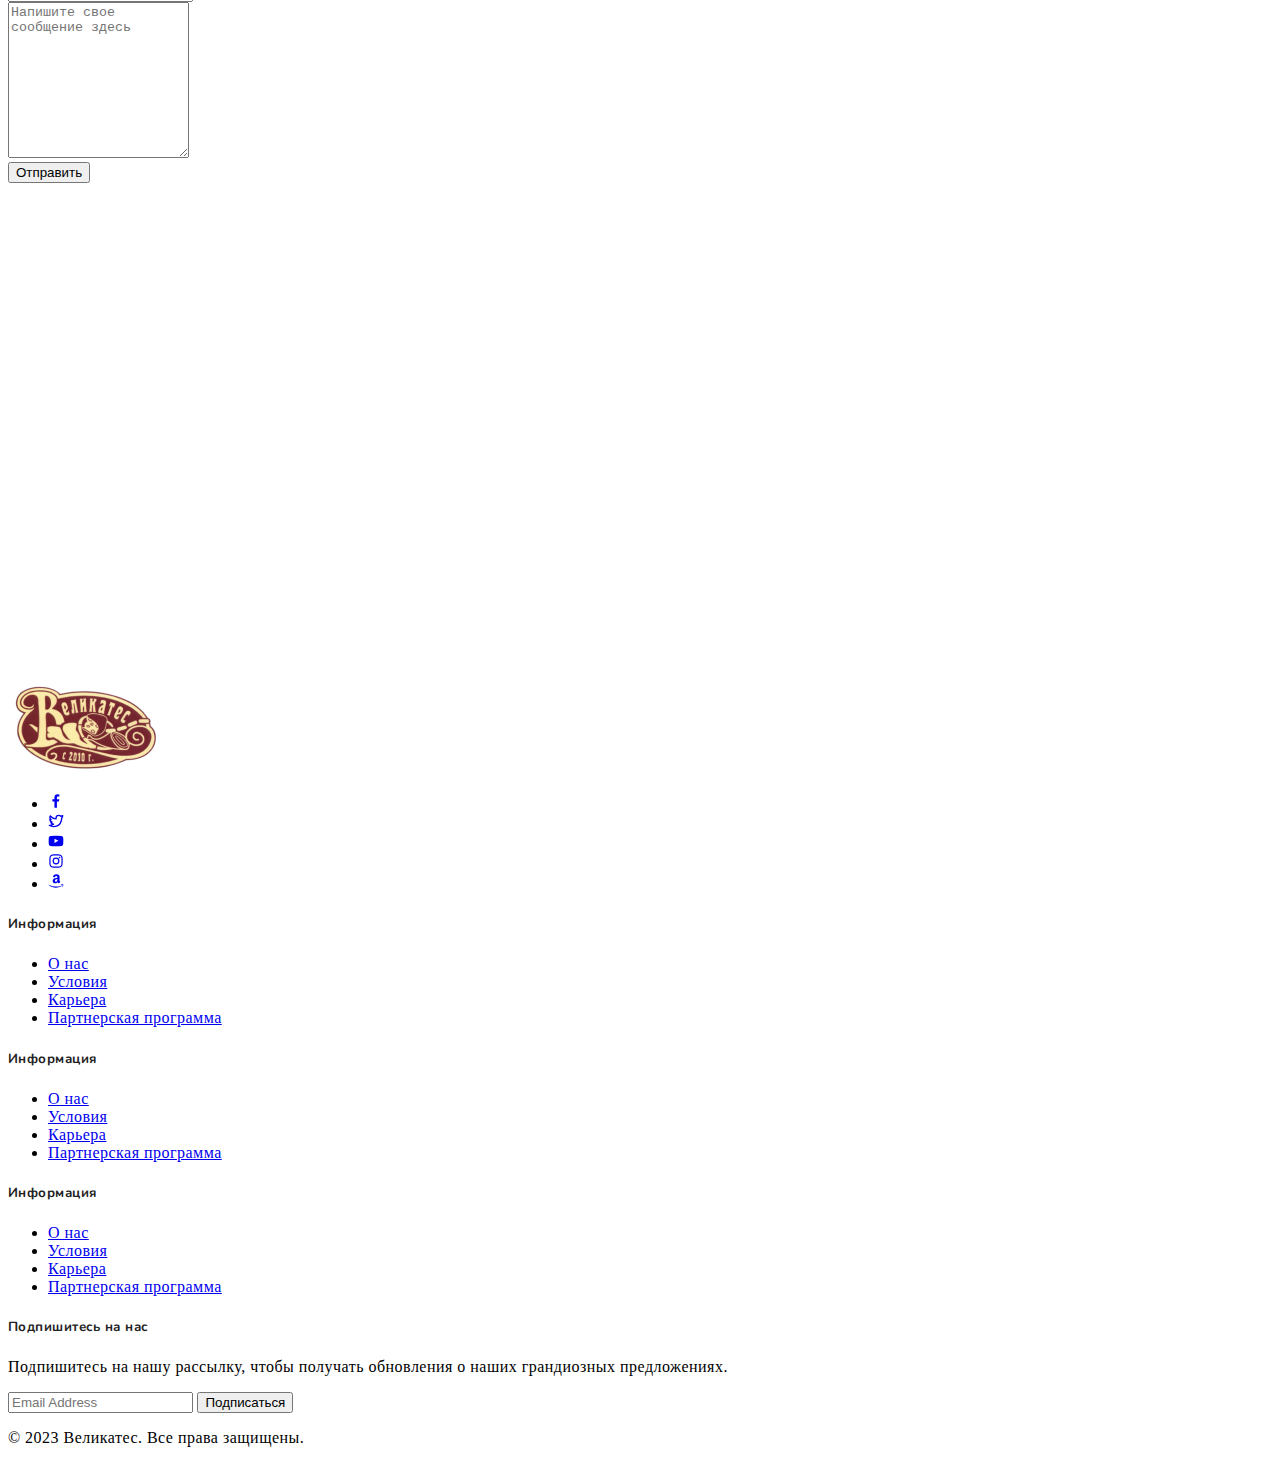
<file: Практика2.0/contact.html>
<!DOCTYPE html>
<html>
  <head>
    <title></title>
    <meta charset="utf-8">
    <meta http-equiv="X-UA-Compatible" content="IE=edge">
    <meta name="viewport" content="width=device-width, initial-scale=1.0">
    <meta name="format-detection" content="telephone=no">
    <meta name="apple-mobile-web-app-capable" content="yes">
    <meta name="author" content="">
    <meta name="keywords" content="">
    <meta name="description" content="">

    <link rel="stylesheet" href="https://cdn.jsdelivr.net/npm/swiper@9/swiper-bundle.min.css">
    <link href="https://cdn.jsdelivr.net/npm/bootstrap@5.3.0-alpha3/dist/css/bootstrap.min.css" rel="stylesheet" integrity="sha384-KK94CHFLLe+nY2dmCWGMq91rCGa5gtU4mk92HdvYe+M/SXH301p5ILy+dN9+nJOZ" crossorigin="anonymous">
    <link rel="stylesheet" type="text/css" href="css/vendor.css">
    <link rel="stylesheet" type="text/css" href="style.css">

    <link rel="preconnect" href="https://fonts.googleapis.com">
    <link rel="preconnect" href="https://fonts.gstatic.com" crossorigin>
    <link href="https://fonts.googleapis.com/css2?family=Nunito:wght@400;700&family=Open+Sans:ital,wght@0,400;0,700;1,400;1,700&display=swap" rel="stylesheet">

  </head>
  <body>


    <svg xmlns="http://www.w3.org/2000/svg" style="display: none;">
      <defs>
        <symbol xmlns="http://www.w3.org/2000/svg" id="link" viewBox="0 0 24 24">
          <path fill="currentColor" d="M12 19a1 1 0 1 0-1-1a1 1 0 0 0 1 1Zm5 0a1 1 0 1 0-1-1a1 1 0 0 0 1 1Zm0-4a1 1 0 1 0-1-1a1 1 0 0 0 1 1Zm-5 0a1 1 0 1 0-1-1a1 1 0 0 0 1 1Zm7-12h-1V2a1 1 0 0 0-2 0v1H8V2a1 1 0 0 0-2 0v1H5a3 3 0 0 0-3 3v14a3 3 0 0 0 3 3h14a3 3 0 0 0 3-3V6a3 3 0 0 0-3-3Zm1 17a1 1 0 0 1-1 1H5a1 1 0 0 1-1-1v-9h16Zm0-11H4V6a1 1 0 0 1 1-1h1v1a1 1 0 0 0 2 0V5h8v1a1 1 0 0 0 2 0V5h1a1 1 0 0 1 1 1ZM7 15a1 1 0 1 0-1-1a1 1 0 0 0 1 1Zm0 4a1 1 0 1 0-1-1a1 1 0 0 0 1 1Z"/>
        </symbol>
        <symbol xmlns="http://www.w3.org/2000/svg" id="arrow-right" viewBox="0 0 24 24">
          <path fill="currentColor" d="M17.92 11.62a1 1 0 0 0-.21-.33l-5-5a1 1 0 0 0-1.42 1.42l3.3 3.29H7a1 1 0 0 0 0 2h7.59l-3.3 3.29a1 1 0 0 0 0 1.42a1 1 0 0 0 1.42 0l5-5a1 1 0 0 0 .21-.33a1 1 0 0 0 0-.76Z"/>
        </symbol>
        <symbol xmlns="http://www.w3.org/2000/svg" id="category" viewBox="0 0 24 24">
          <path fill="currentColor" d="M19 5.5h-6.28l-.32-1a3 3 0 0 0-2.84-2H5a3 3 0 0 0-3 3v13a3 3 0 0 0 3 3h14a3 3 0 0 0 3-3v-10a3 3 0 0 0-3-3Zm1 13a1 1 0 0 1-1 1H5a1 1 0 0 1-1-1v-13a1 1 0 0 1 1-1h4.56a1 1 0 0 1 .95.68l.54 1.64a1 1 0 0 0 .95.68h7a1 1 0 0 1 1 1Z"/>
        </symbol>
        <symbol xmlns="http://www.w3.org/2000/svg" id="calendar" viewBox="0 0 24 24">
          <path fill="currentColor" d="M19 4h-2V3a1 1 0 0 0-2 0v1H9V3a1 1 0 0 0-2 0v1H5a3 3 0 0 0-3 3v12a3 3 0 0 0 3 3h14a3 3 0 0 0 3-3V7a3 3 0 0 0-3-3Zm1 15a1 1 0 0 1-1 1H5a1 1 0 0 1-1-1v-7h16Zm0-9H4V7a1 1 0 0 1 1-1h2v1a1 1 0 0 0 2 0V6h6v1a1 1 0 0 0 2 0V6h2a1 1 0 0 1 1 1Z"/>
        </symbol>
        <symbol xmlns="http://www.w3.org/2000/svg" id="heart" viewBox="0 0 24 24">
          <path fill="currentColor" d="M20.16 4.61A6.27 6.27 0 0 0 12 4a6.27 6.27 0 0 0-8.16 9.48l7.45 7.45a1 1 0 0 0 1.42 0l7.45-7.45a6.27 6.27 0 0 0 0-8.87Zm-1.41 7.46L12 18.81l-6.75-6.74a4.28 4.28 0 0 1 3-7.3a4.25 4.25 0 0 1 3 1.25a1 1 0 0 0 1.42 0a4.27 4.27 0 0 1 6 6.05Z"/>
        </symbol>
        <symbol xmlns="http://www.w3.org/2000/svg" id="plus" viewBox="0 0 24 24">
          <path fill="currentColor" d="M19 11h-6V5a1 1 0 0 0-2 0v6H5a1 1 0 0 0 0 2h6v6a1 1 0 0 0 2 0v-6h6a1 1 0 0 0 0-2Z"/>
        </symbol>
        <symbol xmlns="http://www.w3.org/2000/svg" id="minus" viewBox="0 0 24 24">
          <path fill="currentColor" d="M19 11H5a1 1 0 0 0 0 2h14a1 1 0 0 0 0-2Z"/>
        </symbol>
        <symbol xmlns="http://www.w3.org/2000/svg" id="cart" viewBox="0 0 24 24">
          <path fill="currentColor" d="M8.5 19a1.5 1.5 0 1 0 1.5 1.5A1.5 1.5 0 0 0 8.5 19ZM19 16H7a1 1 0 0 1 0-2h8.491a3.013 3.013 0 0 0 2.885-2.176l1.585-5.55A1 1 0 0 0 19 5H6.74a3.007 3.007 0 0 0-2.82-2H3a1 1 0 0 0 0 2h.921a1.005 1.005 0 0 1 .962.725l.155.545v.005l1.641 5.742A3 3 0 0 0 7 18h12a1 1 0 0 0 0-2Zm-1.326-9l-1.22 4.274a1.005 1.005 0 0 1-.963.726H8.754l-.255-.892L7.326 7ZM16.5 19a1.5 1.5 0 1 0 1.5 1.5a1.5 1.5 0 0 0-1.5-1.5Z"/>
        </symbol>
        <symbol xmlns="http://www.w3.org/2000/svg" id="check" viewBox="0 0 24 24">
          <path fill="currentColor" d="M18.71 7.21a1 1 0 0 0-1.42 0l-7.45 7.46l-3.13-3.14A1 1 0 1 0 5.29 13l3.84 3.84a1 1 0 0 0 1.42 0l8.16-8.16a1 1 0 0 0 0-1.47Z"/>
        </symbol>
        <symbol xmlns="http://www.w3.org/2000/svg" id="trash" viewBox="0 0 24 24">
          <path fill="currentColor" d="M10 18a1 1 0 0 0 1-1v-6a1 1 0 0 0-2 0v6a1 1 0 0 0 1 1ZM20 6h-4V5a3 3 0 0 0-3-3h-2a3 3 0 0 0-3 3v1H4a1 1 0 0 0 0 2h1v11a3 3 0 0 0 3 3h8a3 3 0 0 0 3-3V8h1a1 1 0 0 0 0-2ZM10 5a1 1 0 0 1 1-1h2a1 1 0 0 1 1 1v1h-4Zm7 14a1 1 0 0 1-1 1H8a1 1 0 0 1-1-1V8h10Zm-3-1a1 1 0 0 0 1-1v-6a1 1 0 0 0-2 0v6a1 1 0 0 0 1 1Z"/>
        </symbol>
        <symbol xmlns="http://www.w3.org/2000/svg" id="star-outline" viewBox="0 0 15 15">
          <path fill="none" stroke="currentColor" stroke-linecap="round" stroke-linejoin="round" d="M7.5 9.804L5.337 11l.413-2.533L4 6.674l2.418-.37L7.5 4l1.082 2.304l2.418.37l-1.75 1.793L9.663 11L7.5 9.804Z"/>
        </symbol>
        <symbol xmlns="http://www.w3.org/2000/svg" id="star-solid" viewBox="0 0 15 15">
          <path fill="currentColor" d="M7.953 3.788a.5.5 0 0 0-.906 0L6.08 5.85l-2.154.33a.5.5 0 0 0-.283.843l1.574 1.613l-.373 2.284a.5.5 0 0 0 .736.518l1.92-1.063l1.921 1.063a.5.5 0 0 0 .736-.519l-.373-2.283l1.574-1.613a.5.5 0 0 0-.283-.844L8.921 5.85l-.968-2.062Z"/>
        </symbol>
        <symbol xmlns="http://www.w3.org/2000/svg" id="search" viewBox="0 0 24 24">
          <path fill="currentColor" d="M21.71 20.29L18 16.61A9 9 0 1 0 16.61 18l3.68 3.68a1 1 0 0 0 1.42 0a1 1 0 0 0 0-1.39ZM11 18a7 7 0 1 1 7-7a7 7 0 0 1-7 7Z"/>
        </symbol>
        <symbol xmlns="http://www.w3.org/2000/svg" id="user" viewBox="0 0 24 24">
          <path fill="currentColor" d="M15.71 12.71a6 6 0 1 0-7.42 0a10 10 0 0 0-6.22 8.18a1 1 0 0 0 2 .22a8 8 0 0 1 15.9 0a1 1 0 0 0 1 .89h.11a1 1 0 0 0 .88-1.1a10 10 0 0 0-6.25-8.19ZM12 12a4 4 0 1 1 4-4a4 4 0 0 1-4 4Z"/>
        </symbol>
        <symbol xmlns="http://www.w3.org/2000/svg" id="close" viewBox="0 0 15 15">
          <path fill="currentColor" d="M7.953 3.788a.5.5 0 0 0-.906 0L6.08 5.85l-2.154.33a.5.5 0 0 0-.283.843l1.574 1.613l-.373 2.284a.5.5 0 0 0 .736.518l1.92-1.063l1.921 1.063a.5.5 0 0 0 .736-.519l-.373-2.283l1.574-1.613a.5.5 0 0 0-.283-.844L8.921 5.85l-.968-2.062Z"/>
        </symbol>
      </defs>
    </svg>

    <div class="preloader-wrapper">
      <div class="preloader">
      </div>
    </div>

    <div class="offcanvas offcanvas-end" data-bs-scroll="true" tabindex="-1" id="offcanvasCart">
      <div class="offcanvas-header justify-content-center">
        <button type="button" class="btn-close" data-bs-dismiss="offcanvas" aria-label="Close"></button>
      </div>
      <div class="offcanvas-body">
        <div class="order-md-last">
          <h4 class="d-flex justify-content-between align-items-center mb-3">
            <span class="text-primary">Корзина</span>
            <span class="badge bg-primary rounded-pill">3</span>
          </h4>
          <ul class="list-group mb-3">
            <li class="list-group-item d-flex justify-content-between lh-sm">
              <div>
                <h6 class="my-0">Growers cider</h6>
                <small class="text-body-secondary">Brief description</small>
              </div>
              <span class="text-body-secondary">1 200 рублей</span>
            </li>
            <li class="list-group-item d-flex justify-content-between lh-sm">
              <div>
                <h6 class="my-0">Fresh grapes</h6>
                <small class="text-body-secondary">Brief description</small>
              </div>
              <span class="text-body-secondary">$8</span>
            </li>
            <li class="list-group-item d-flex justify-content-between lh-sm">
              <div>
                <h6 class="my-0">Heinz tomato ketchup</h6>
                <small class="text-body-secondary">Brief description</small>
              </div>
              <span class="text-body-secondary">$5</span>
            </li>
            <li class="list-group-item d-flex justify-content-between">
              <span>Total (USD)</span>
              <strong>$20</strong>
            </li>
          </ul>
  
          <button class="w-100 btn btn-primary btn-lg" type="submit">Continue to checkout</button>
        </div>
      </div>
    </div>
    
    <div class="offcanvas offcanvas-end" data-bs-scroll="true" tabindex="-1" id="offcanvasSearch">
      <div class="offcanvas-header justify-content-center">
        <button type="button" class="btn-close" data-bs-dismiss="offcanvas" aria-label="Close"></button>
      </div>
      <div class="offcanvas-body">
        <div class="order-md-last">
          <h4 class="d-flex justify-content-between align-items-center mb-3">
            <span class="text-primary">Search</span>
          </h4>
          <form role="search" action="index.html" method="get" class="d-flex mt-3 gap-0">
            <input class="form-control rounded-start rounded-0 bg-light" type="email" placeholder="What are you looking for?" aria-label="What are you looking for?">
            <button class="btn btn-dark rounded-end rounded-0" type="submit">Search</button>
          </form>
        </div>
      </div>
    </div>

    <header>
      <div class="container-fluid">
        <div class="row py-3 border-bottom">
          
          <div class="col-sm-4 col-lg-3 text-center text-sm-start">
            <div class="main-logo">
              <a href="index.html">
                <img src="images/logo.png" alt="logo" class="img-fluid">
              </a>
            </div>
          </div>
          
          <div class="col-sm-6 offset-sm-2 offset-md-0 col-lg-5 d-none d-lg-block">
            <div class="search-bar row bg-light p-2 my-2 rounded-4">
              <div class="col-md-4 d-none d-md-block">
                <select class="form-select border-0 bg-transparent">
                  <option>Продукция</option>
                  <option>Мясная</option>
                  <option>Молочная</option>
                  <option>Сыры</option>
                </select>
              </div>
              <div class="col-11 col-md-7">
                <form id="search-form" class="text-center" action="index.html" method="post">
                  <input type="text" class="form-control border-0 bg-transparent" placeholder="Найдите более 20 000 товаров">
                </form>
              </div>
              <div class="col-1">
                <svg xmlns="http://www.w3.org/2000/svg" width="24" height="24" viewBox="0 0 24 24"><path fill="currentColor" d="M21.71 20.29L18 16.61A9 9 0 1 0 16.61 18l3.68 3.68a1 1 0 0 0 1.42 0a1 1 0 0 0 0-1.39ZM11 18a7 7 0 1 1 7-7a7 7 0 0 1-7 7Z"/></svg>
              </div>
            </div>
          </div>
          
          <div class="col-sm-8 col-lg-4 d-flex justify-content-end gap-5 align-items-center mt-4 mt-sm-0 justify-content-center justify-content-sm-end">
            <div class="support-box text-end d-none d-xl-block">
              <span class="fs-6 text-muted">Тех поддержка</span>
              <h5 class="mb-0">+7 977 770 50 08</h5>
            </div>

            <ul class="d-flex justify-content-end list-unstyled m-0">
              <li>
                <a href="#" class="rounded-circle bg-light p-2 mx-1">
                  <svg width="24" height="24" viewBox="0 0 24 24"><use xlink:href="#user"></use></svg>
                </a>
              </li>
              <li>
                <a href="#" class="rounded-circle bg-light p-2 mx-1">
                  <svg width="24" height="24" viewBox="0 0 24 24"><use xlink:href="#heart"></use></svg>
                </a>
              </li>
              <li class="d-lg-none">
                <a href="#" class="rounded-circle bg-light p-2 mx-1" data-bs-toggle="offcanvas" data-bs-target="#offcanvasCart" aria-controls="offcanvasCart">
                  <svg width="24" height="24" viewBox="0 0 24 24"><use xlink:href="#cart"></use></svg>
                </a>
              </li>
              <li class="d-lg-none">
                <a href="#" class="rounded-circle bg-light p-2 mx-1" data-bs-toggle="offcanvas" data-bs-target="#offcanvasSearch" aria-controls="offcanvasSearch">
                  <svg width="24" height="24" viewBox="0 0 24 24"><use xlink:href="#search"></use></svg>
                </a>
              </li>
            </ul>

            <div class="cart text-end d-none d-lg-block dropdown">
              <button class="border-0 bg-transparent d-flex flex-column gap-2 lh-1" type="button" data-bs-toggle="offcanvas" data-bs-target="#offcanvasCart" aria-controls="offcanvasCart">
                <span class="fs-6 text-muted dropdown-toggle">Ваша корзина</span>
                <span class="cart-total fs-5 fw-bold">7 290 р</span>
              </button>
            </div>
          </div>

        </div>
      </div>
      <div class="container-fluid">
        <div class="row py-3">
          <div class="d-flex  justify-content-center justify-content-sm-between align-items-center">
            <nav class="main-menu d-flex navbar navbar-expand-lg">

              <button class="navbar-toggler" type="button" data-bs-toggle="offcanvas" data-bs-target="#offcanvasNavbar"
                aria-controls="offcanvasNavbar">
                <span class="navbar-toggler-icon"></span>
              </button>

              <div class="offcanvas offcanvas-end" tabindex="-1" id="offcanvasNavbar">

                <div class="offcanvas-header justify-content-center">
                  <button type="button" class="btn-close" data-bs-dismiss="offcanvas" aria-label="Close"></button>
                </div>

                <div class="offcanvas-body">
              
                  <select class="filter-categories border-0 mb-0 me-5">
                    <option>Магазин по отделам</option>
                    <option>Мясная</option>
                    <option>Молочная</option>
                    <option>Сыры</option>
                    <option>Десерты</option>
                  </select>
              
                  <ul class="navbar-nav justify-content-end menu-list list-unstyled d-flex gap-md-3 mb-0">
                    
                    <li class="nav-item dropdown">
                      <a class="nav-link dropdown-toggle" role="button" id="pages" data-bs-toggle="dropdown" aria-expanded="false">Страницы</a>
                      <ul class="dropdown-menu" aria-labelledby="pages">
                        <li><a href="about.html" class="dropdown-item">О нас</a></li>
                        <li><a href="shop.html" class="dropdown-item">Магазин</a></li>
                        <li><a href="single-product.html" class="dropdown-item">Продукты</a></li>
                        <li><a href="cart.html" class="dropdown-item">Заказ</a></li>
                        <li><a href="contact.html" class="dropdown-item">Контакты</a></li>
                        <li><a href="account.html" class="dropdown-item">Войти</a></li>
                        <li><a href="404.html" class="dropdown-item">404 Страница</a></li>
                      </ul>
                 
                  </ul>
                
                </div>

              </div>

            </nav>
           
          </div>
        </div>
      </div>
    </header>
    <section class="py-5 mb-5" style="background: url(images/background-pattern.jpg);">
      <div class="container-fluid">
        <div class="d-flex justify-content-between">
          <h1 class="page-title pb-2">Контакная информация</h1>
          <nav class="breadcrumb fs-6">
            <a class="breadcrumb-item nav-link" href="#">Главная</a>
            <a class="breadcrumb-item nav-link" href="#">Страницы</a>
            <span class="breadcrumb-item active" aria-current="page">Контакная информация</span>
          </nav>
        </div>
      </div>
    </section>

    <section class="contact-us py-5">
      <div class="container-fluid">
        <div class="row">
          <div class="contact-info col-lg-6 pb-3">
            <div class="page-content d-flex flex-wrap">
              <div class="col-lg-6 col-sm-12">
                <div class="content-box">
                  <h3 class="card-title">Адресс</h3>
                  <div class="contact-address pt-3">
                    <p>Московская обл., г. Щелково, Полевая 11А 139.</p>
                  </div>
                  <div class="contact-number">
                    <p>
                      <a href="#">+7 968 816 9406</a>
                    </p>
                    <p>
                      <a href="#">+7 977 770 5008</a>
                    </p>
                  </div>
                  <div class="email-address">
                    <p>
                      <a href="#">contact@website.com</a>
                    </p>
                  </div>
                </div>
              </div>
            </div>
          </div>
          <div class="inquiry-item col-lg-6">
            <div class="bg-light p-5 rounded-5">
              <h2 class="display-7 text-dark">Связаться с нами</h2>
              <p>Используйте форму ниже, чтобы связаться с нами</p>
              <form id="form" class="form-group flex-wrap">
                <div class="form-input col-lg-12 d-flex mb-3">
                  <input type="text" name="email" placeholder="Напишите свое имя здесь" class="form-control ps-3 me-3">
                  <input type="text" name="email" placeholder="Напишите здесь свой адрес электронной почты" class="form-control ps-3">
                </div>
                <div class="col-lg-12 mb-3">
                  <input type="text" name="email" placeholder="Номер телефона" class="form-control ps-3">
                </div>
                <div class="col-lg-12 mb-3">
                  <input type="text" name="email" placeholder="Напишите здесь свою тему" class="form-control ps-3">
                </div>
                <div class="col-lg-12 mb-3">
                  <textarea placeholder="Напишите свое сообщение здесь" class="форма-контроль PS-3" style="height:150px;"></textarea>
                </div>
              </form>
              <div class="d-grid">
                <button class="btn btn-primary btn-lg text-uppercase btn-rounded-none">Отправить</button>
              </div>
            </div>
          </div>
        </div>
      </div>
    </section>

    <section class="google-map">
      <div class="mapouter">
        <div class="gmap_canvas">
          <iframe width="100%" height="500" id="gmap_canvas" src="https://www.google.com/maps/embed?pb=!1m18!1m12!1m3!1d2234.913930775733!2d37.99701307719038!3d55.933529978056!2m3!1f0!2f0!3f0!3m2!1i1024!2i768!4f13.1!3m3!1m2!1s0x46b52cc481718b81%3A0xdb92a66e50ec032!2sUlitsa%20Polevaya%2C%2011%D0%90%2C%20Shchyolkovo%2C%20Moskovskaya%20oblast&#39;%2C%20141109!5e0!3m2!1sen!2sru!4v1703361768633!5m2!1sen!2sru" frameborder="0" scrolling="no" marginheight="0" marginwidth="0"></iframe>
          <a href="https://getasearch.com/fmovies"></a>
          <br>
          <style>
            .mapouter {
              position: relative;
              text-align: right;
              height: 500px;
              width: 100%;
            }
          </style>
          <a href="https://www.embedgooglemap.net">embedgooglemap.net</a>
          <style>
            .gmap_canvas {
              overflow: hidden;
              background: none !important;
              height: 500px;
              width: 100%;
            }
          </style>
        </div>
      </div>
    </section>


    <footer class="py-5">
      <div class="container-fluid">
        <div class="row">

          <div class="col-lg-3 col-md-6 col-sm-6">
            <div class="footer-menu">
              <img src="images/logo.png" alt="logo">
              <div class="social-links mt-5">
                <ul class="d-flex list-unstyled gap-2">
                  <li>
                    <a href="#" class="btn btn-outline-light">
                      <svg xmlns="http://www.w3.org/2000/svg" width="16" height="16" viewBox="0 0 24 24"><path fill="currentColor" d="M15.12 5.32H17V2.14A26.11 26.11 0 0 0 14.26 2c-2.72 0-4.58 1.66-4.58 4.7v2.62H6.61v3.56h3.07V22h3.68v-9.12h3.06l.46-3.56h-3.52V7.05c0-1.05.28-1.73 1.76-1.73Z"/></svg>
                    </a>
                  </li>
                  <li>
                    <a href="#" class="btn btn-outline-light">
                      <svg xmlns="http://www.w3.org/2000/svg" width="16" height="16" viewBox="0 0 24 24"><path fill="currentColor" d="M22.991 3.95a1 1 0 0 0-1.51-.86a7.48 7.48 0 0 1-1.874.794a5.152 5.152 0 0 0-3.374-1.242a5.232 5.232 0 0 0-5.223 5.063a11.032 11.032 0 0 1-6.814-3.924a1.012 1.012 0 0 0-.857-.365a.999.999 0 0 0-.785.5a5.276 5.276 0 0 0-.242 4.769l-.002.001a1.041 1.041 0 0 0-.496.89a3.042 3.042 0 0 0 .027.439a5.185 5.185 0 0 0 1.568 3.312a.998.998 0 0 0-.066.77a5.204 5.204 0 0 0 2.362 2.922a7.465 7.465 0 0 1-3.59.448A1 1 0 0 0 1.45 19.3a12.942 12.942 0 0 0 7.01 2.061a12.788 12.788 0 0 0 12.465-9.363a12.822 12.822 0 0 0 .535-3.646l-.001-.2a5.77 5.77 0 0 0 1.532-4.202Zm-3.306 3.212a.995.995 0 0 0-.234.702c.01.165.009.331.009.488a10.824 10.824 0 0 1-.454 3.08a10.685 10.685 0 0 1-10.546 7.93a10.938 10.938 0 0 1-2.55-.301a9.48 9.48 0 0 0 2.942-1.564a1 1 0 0 0-.602-1.786a3.208 3.208 0 0 1-2.214-.935q.224-.042.445-.105a1 1 0 0 0-.08-1.943a3.198 3.198 0 0 1-2.25-1.726a5.3 5.3 0 0 0 .545.046a1.02 1.02 0 0 0 .984-.696a1 1 0 0 0-.4-1.137a3.196 3.196 0 0 1-1.425-2.673c0-.066.002-.133.006-.198a13.014 13.014 0 0 0 8.21 3.48a1.02 1.02 0 0 0 .817-.36a1 1 0 0 0 .206-.867a3.157 3.157 0 0 1-.087-.729a3.23 3.23 0 0 1 3.226-3.226a3.184 3.184 0 0 1 2.345 1.02a.993.993 0 0 0 .921.298a9.27 9.27 0 0 0 1.212-.322a6.681 6.681 0 0 1-1.026 1.524Z"/></svg>
                    </a>
                  </li>
                  <li>
                    <a href="#" class="btn btn-outline-light">
                      <svg xmlns="http://www.w3.org/2000/svg" width="16" height="16" viewBox="0 0 24 24"><path fill="currentColor" d="M23 9.71a8.5 8.5 0 0 0-.91-4.13a2.92 2.92 0 0 0-1.72-1A78.36 78.36 0 0 0 12 4.27a78.45 78.45 0 0 0-8.34.3a2.87 2.87 0 0 0-1.46.74c-.9.83-1 2.25-1.1 3.45a48.29 48.29 0 0 0 0 6.48a9.55 9.55 0 0 0 .3 2a3.14 3.14 0 0 0 .71 1.36a2.86 2.86 0 0 0 1.49.78a45.18 45.18 0 0 0 6.5.33c3.5.05 6.57 0 10.2-.28a2.88 2.88 0 0 0 1.53-.78a2.49 2.49 0 0 0 .61-1a10.58 10.58 0 0 0 .52-3.4c.04-.56.04-3.94.04-4.54ZM9.74 14.85V8.66l5.92 3.11c-1.66.92-3.85 1.96-5.92 3.08Z"/></svg>
                    </a>
                  </li>
                  <li>
                    <a href="#" class="btn btn-outline-light">
                      <svg xmlns="http://www.w3.org/2000/svg" width="16" height="16" viewBox="0 0 24 24"><path fill="currentColor" d="M17.34 5.46a1.2 1.2 0 1 0 1.2 1.2a1.2 1.2 0 0 0-1.2-1.2Zm4.6 2.42a7.59 7.59 0 0 0-.46-2.43a4.94 4.94 0 0 0-1.16-1.77a4.7 4.7 0 0 0-1.77-1.15a7.3 7.3 0 0 0-2.43-.47C15.06 2 14.72 2 12 2s-3.06 0-4.12.06a7.3 7.3 0 0 0-2.43.47a4.78 4.78 0 0 0-1.77 1.15a4.7 4.7 0 0 0-1.15 1.77a7.3 7.3 0 0 0-.47 2.43C2 8.94 2 9.28 2 12s0 3.06.06 4.12a7.3 7.3 0 0 0 .47 2.43a4.7 4.7 0 0 0 1.15 1.77a4.78 4.78 0 0 0 1.77 1.15a7.3 7.3 0 0 0 2.43.47C8.94 22 9.28 22 12 22s3.06 0 4.12-.06a7.3 7.3 0 0 0 2.43-.47a4.7 4.7 0 0 0 1.77-1.15a4.85 4.85 0 0 0 1.16-1.77a7.59 7.59 0 0 0 .46-2.43c0-1.06.06-1.4.06-4.12s0-3.06-.06-4.12ZM20.14 16a5.61 5.61 0 0 1-.34 1.86a3.06 3.06 0 0 1-.75 1.15a3.19 3.19 0 0 1-1.15.75a5.61 5.61 0 0 1-1.86.34c-1 .05-1.37.06-4 .06s-3 0-4-.06a5.73 5.73 0 0 1-1.94-.3a3.27 3.27 0 0 1-1.1-.75a3 3 0 0 1-.74-1.15a5.54 5.54 0 0 1-.4-1.9c0-1-.06-1.37-.06-4s0-3 .06-4a5.54 5.54 0 0 1 .35-1.9A3 3 0 0 1 5 5a3.14 3.14 0 0 1 1.1-.8A5.73 5.73 0 0 1 8 3.86c1 0 1.37-.06 4-.06s3 0 4 .06a5.61 5.61 0 0 1 1.86.34a3.06 3.06 0 0 1 1.19.8a3.06 3.06 0 0 1 .75 1.1a5.61 5.61 0 0 1 .34 1.9c.05 1 .06 1.37.06 4s-.01 3-.06 4ZM12 6.87A5.13 5.13 0 1 0 17.14 12A5.12 5.12 0 0 0 12 6.87Zm0 8.46A3.33 3.33 0 1 1 15.33 12A3.33 3.33 0 0 1 12 15.33Z"/></svg>
                    </a>
                  </li>
                  <li>
                    <a href="#" class="btn btn-outline-light">
                      <svg xmlns="http://www.w3.org/2000/svg" width="16" height="16" viewBox="0 0 24 24"><path fill="currentColor" d="M1.04 17.52q.1-.16.32-.02a21.308 21.308 0 0 0 10.88 2.9a21.524 21.524 0 0 0 7.74-1.46q.1-.04.29-.12t.27-.12a.356.356 0 0 1 .47.12q.17.24-.11.44q-.36.26-.92.6a14.99 14.99 0 0 1-3.84 1.58A16.175 16.175 0 0 1 12 22a16.017 16.017 0 0 1-5.9-1.09a16.246 16.246 0 0 1-4.98-3.07a.273.273 0 0 1-.12-.2a.215.215 0 0 1 .04-.12Zm6.02-5.7a4.036 4.036 0 0 1 .68-2.36A4.197 4.197 0 0 1 9.6 7.98a10.063 10.063 0 0 1 2.66-.66q.54-.06 1.76-.16v-.34a3.562 3.562 0 0 0-.28-1.72a1.5 1.5 0 0 0-1.32-.6h-.16a2.189 2.189 0 0 0-1.14.42a1.64 1.64 0 0 0-.62 1a.508.508 0 0 1-.4.46L7.8 6.1q-.34-.08-.34-.36a.587.587 0 0 1 .02-.14a3.834 3.834 0 0 1 1.67-2.64A6.268 6.268 0 0 1 12.26 2h.5a5.054 5.054 0 0 1 3.56 1.18a3.81 3.81 0 0 1 .37.43a3.875 3.875 0 0 1 .27.41a2.098 2.098 0 0 1 .18.52q.08.34.12.47a2.856 2.856 0 0 1 .06.56q.02.43.02.51v4.84a2.868 2.868 0 0 0 .15.95a2.475 2.475 0 0 0 .29.62q.14.19.46.61a.599.599 0 0 1 .12.32a.346.346 0 0 1-.16.28q-1.66 1.44-1.8 1.56a.557.557 0 0 1-.58.04q-.28-.24-.49-.46t-.3-.32a4.466 4.466 0 0 1-.29-.39q-.2-.29-.28-.39a4.91 4.91 0 0 1-2.2 1.52a6.038 6.038 0 0 1-1.68.2a3.505 3.505 0 0 1-2.53-.95a3.553 3.553 0 0 1-.99-2.69Zm3.44-.4a1.895 1.895 0 0 0 .39 1.25a1.294 1.294 0 0 0 1.05.47a1.022 1.022 0 0 0 .17-.02a1.022 1.022 0 0 1 .15-.02a2.033 2.033 0 0 0 1.3-1.08a3.13 3.13 0 0 0 .33-.83a3.8 3.8 0 0 0 .12-.73q.01-.28.01-.92v-.5a7.287 7.287 0 0 0-1.76.16a2.144 2.144 0 0 0-1.76 2.22Zm8.4 6.44a.626.626 0 0 1 .12-.16a3.14 3.14 0 0 1 .96-.46a6.52 6.52 0 0 1 1.48-.22a1.195 1.195 0 0 1 .38.02q.9.08 1.08.3a.655.655 0 0 1 .08.36v.14a4.56 4.56 0 0 1-.38 1.65a3.84 3.84 0 0 1-1.06 1.53a.302.302 0 0 1-.18.08a.177.177 0 0 1-.08-.02q-.12-.06-.06-.22a7.632 7.632 0 0 0 .74-2.42a.513.513 0 0 0-.08-.32q-.2-.24-1.12-.24q-.34 0-.8.04q-.5.06-.92.12a.232.232 0 0 1-.16-.04a.065.065 0 0 1-.02-.08a.153.153 0 0 1 .02-.06Z"/></svg>
                    </a>
                  </li>
                </ul>
              </div>
            </div>
          </div>

          <div class="col-md-2 col-sm-6">
            <div class="footer-menu">
              <h5 class="widget-title">Информация</h5>
              <ul class="menu-list list-unstyled">
                <li class="menu-item">
                  <a href="#" class="nav-link">О нас</a>
                </li>
                <li class="menu-item">
                  <a href="#" class="nav-link">Условия </a>
                </li>
                <li class="menu-item">
                  <a href="#" class="nav-link">Карьера</a>
                </li>
                <li class="menu-item">
                  <a href="#" class="nav-link">Партнерская программа</a>
                </li>
              </ul>
            </div>
          </div>
          <div class="col-md-2 col-sm-6">
            <div class="footer-menu">
              <h5 class="widget-title">Информация</h5>
              <ul class="menu-list list-unstyled">
                <li class="menu-item">
                  <a href="#" class="nav-link">О нас</a>
                </li>
                <li class="menu-item">
                  <a href="#" class="nav-link">Условия </a>
                </li>
                <li class="menu-item">
                  <a href="#" class="nav-link">Карьера</a>
                </li>
                <li class="menu-item">
                  <a href="#" class="nav-link">Партнерская программа</a>
                </li>
              </ul>
            </div>
          </div>
          <div class="col-md-2 col-sm-6">
            <div class="footer-menu">
              <h5 class="widget-title">Информация</h5>
              <ul class="menu-list list-unstyled">
                <li class="menu-item">
                  <a href="#" class="nav-link">О нас</a>
                </li>
                <li class="menu-item">
                  <a href="#" class="nav-link">Условия </a>
                </li>
                <li class="menu-item">
                  <a href="#" class="nav-link">Карьера</a>
                </li>
                <li class="menu-item">
                  <a href="#" class="nav-link">Партнерская программа</a>
                </li>
              </ul>
            </div>
          </div>
          
          <div class="col-lg-3 col-md-6 col-sm-6">
            <div class="footer-menu">
              <h5 class="widget-title">Подпишитесь на нас</h5>
              <p>Подпишитесь на нашу рассылку, чтобы получать обновления о наших грандиозных предложениях.</p>
              <form class="d-flex mt-3 gap-0" action="index.html">
                <input class="form-control rounded-start rounded-0 bg-light" type="email" placeholder="Email Address" aria-label="Email Address">
                <button class="btn btn-dark rounded-end rounded-0" type="submit">Подписаться</button>
              </form>
            </div>
          </div>
          
        </div>
      </div>
    </footer>
    <div id="footer-bottom">
      <div class="container-fluid">
        <div class="row">
          <div class="col-md-6 copyright">
            <p>© 2023 Великатес. Все права защищены.</p>
          </div>
        </div>
      </div>
    </div>
    <script src="js/jquery-1.11.0.min.js"></script>
    <script src="https://cdn.jsdelivr.net/npm/swiper@9/swiper-bundle.min.js"></script>
    <script src="https://cdn.jsdelivr.net/npm/bootstrap@5.3.0-alpha3/dist/js/bootstrap.bundle.min.js" integrity="sha384-ENjdO4Dr2bkBIFxQpeoTz1HIcje39Wm4jDKdf19U8gI4ddQ3GYNS7NTKfAdVQSZe" crossorigin="anonymous"></script>
    <script src="js/plugins.js"></script>
    <script src="js/script.js"></script>
  </body>
</html>
</file>
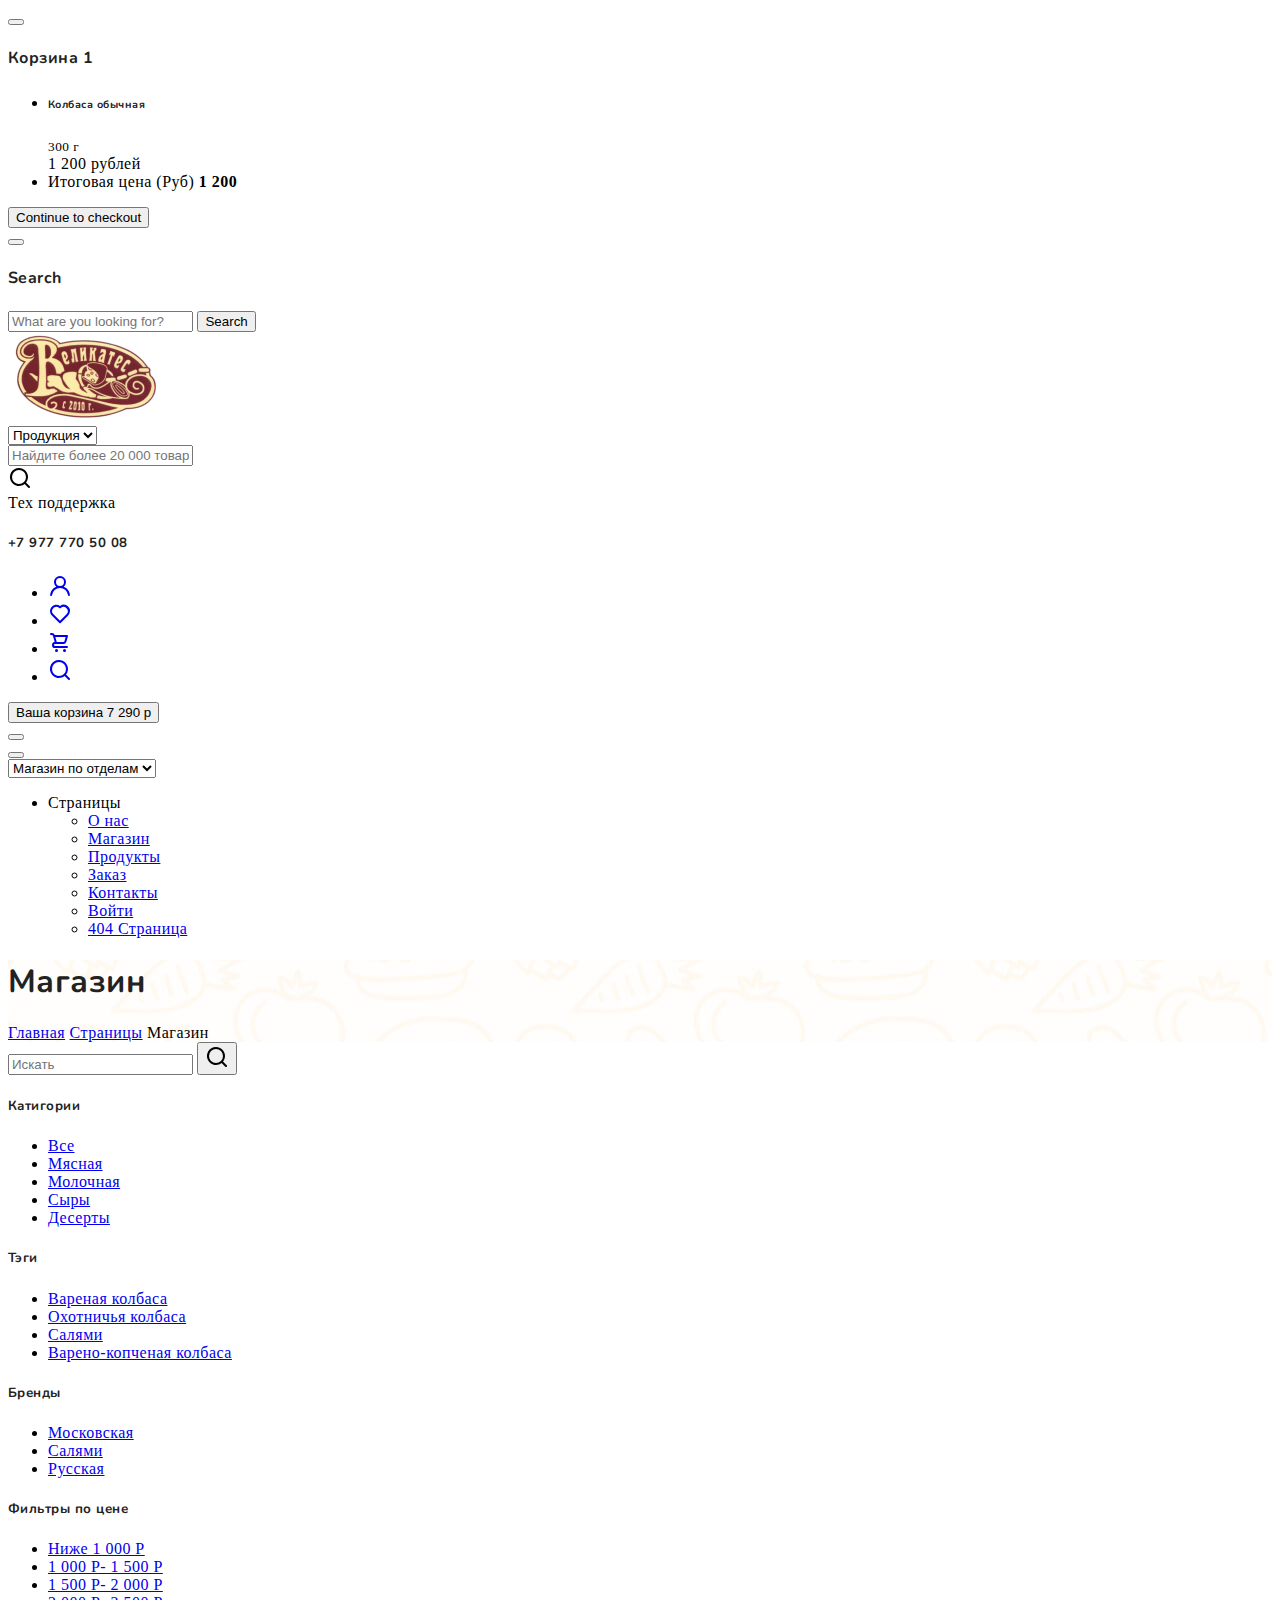
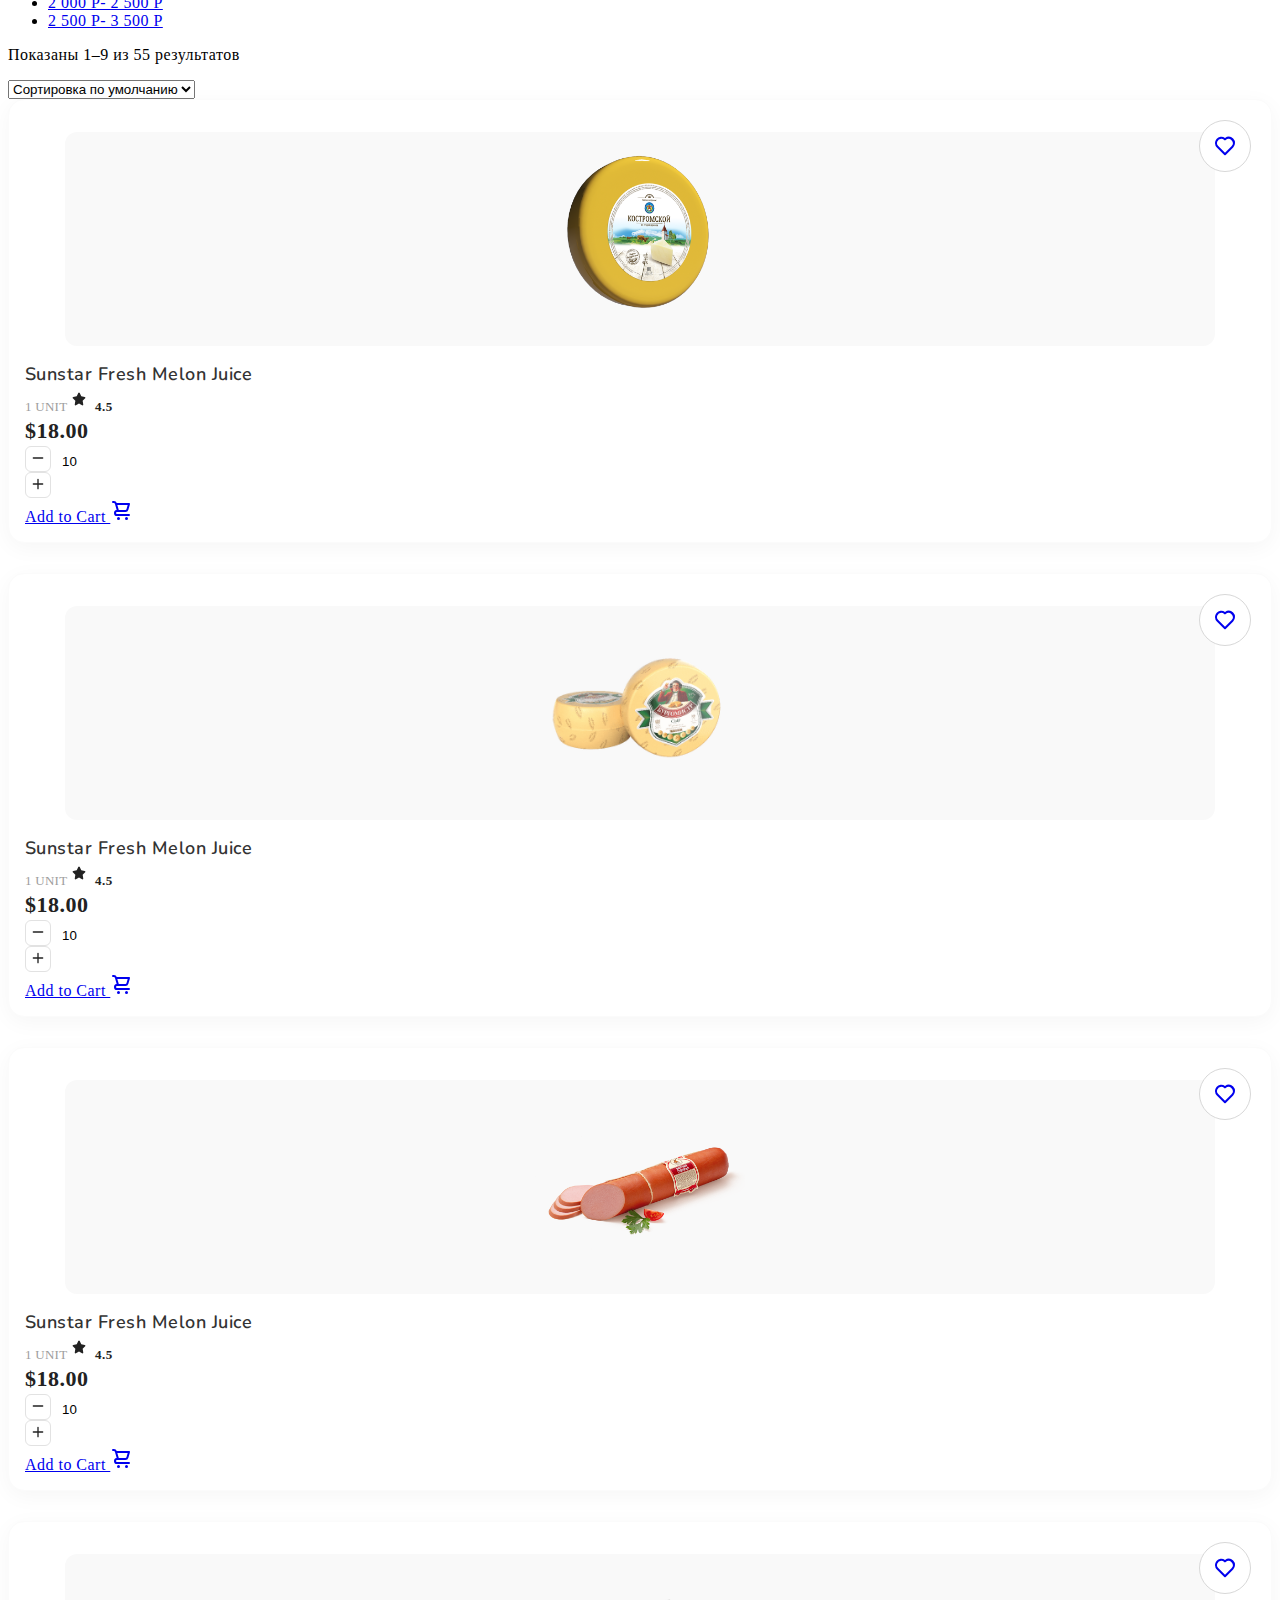
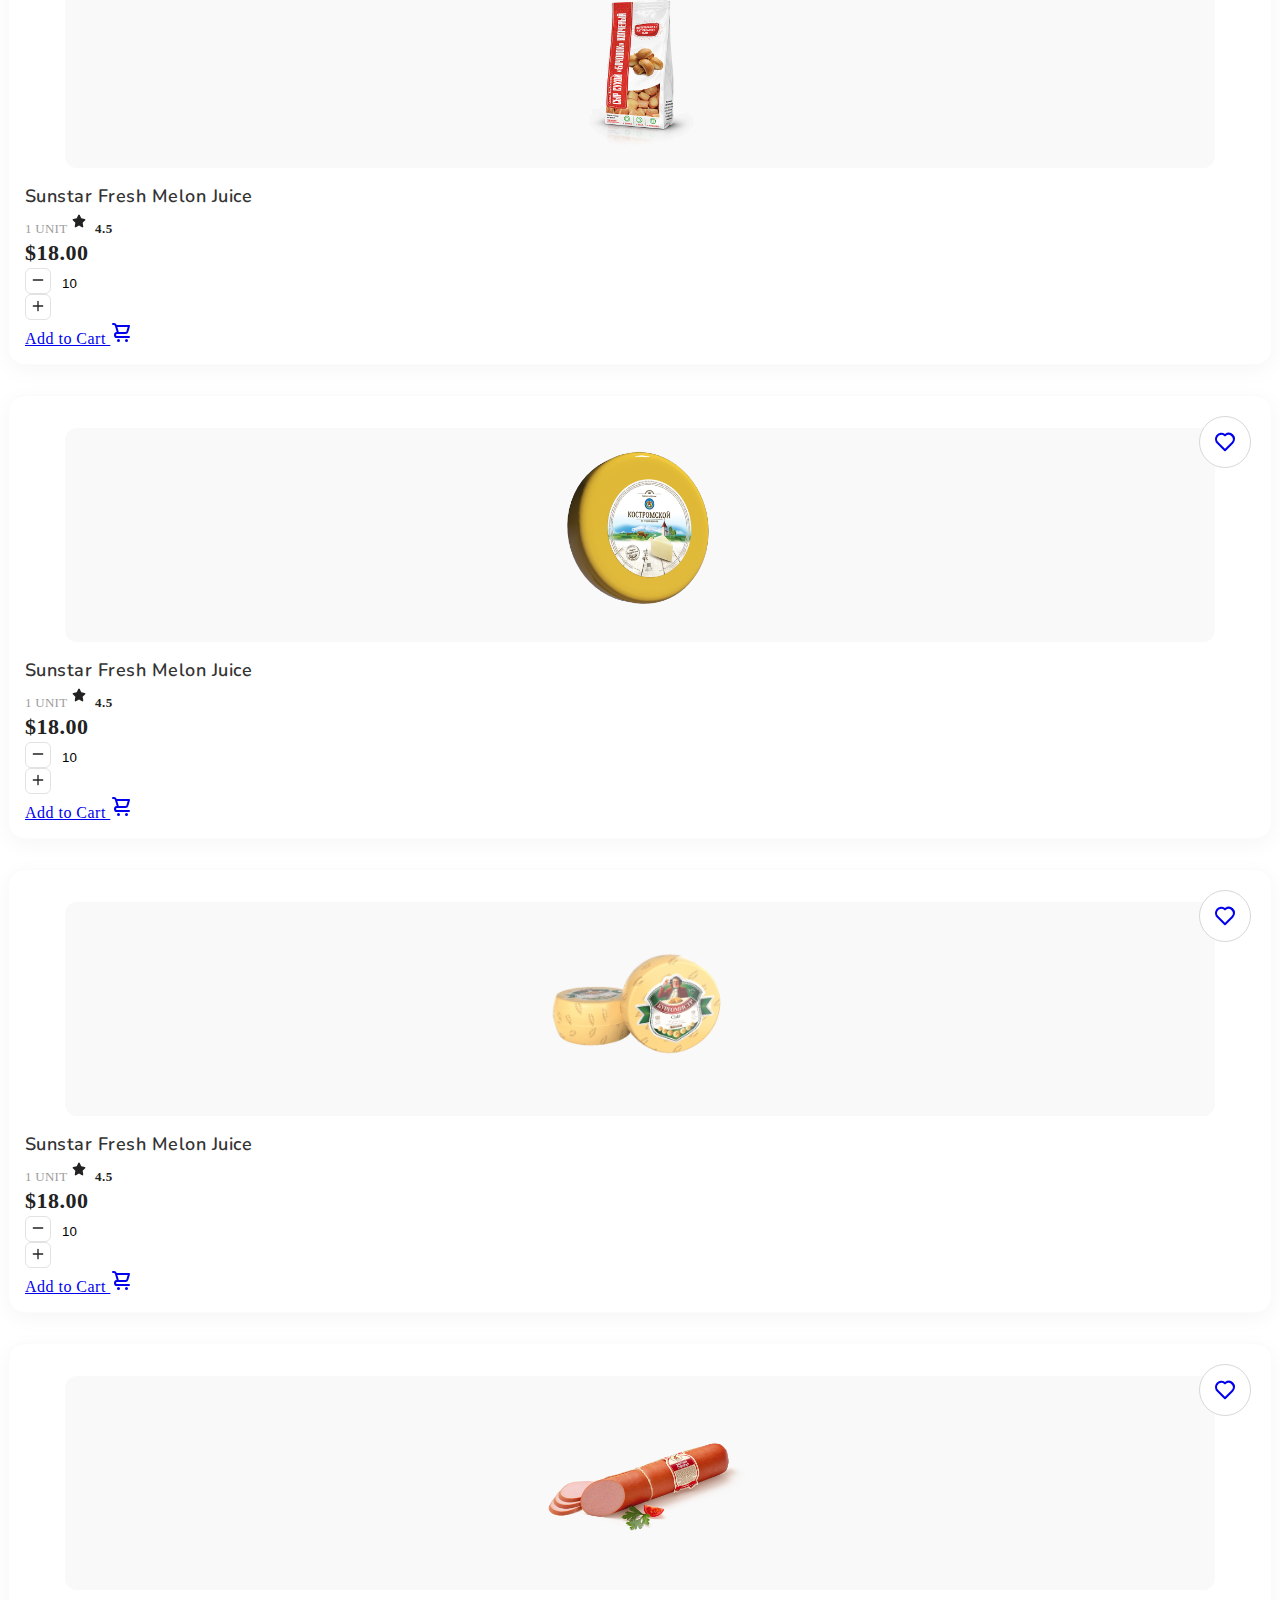
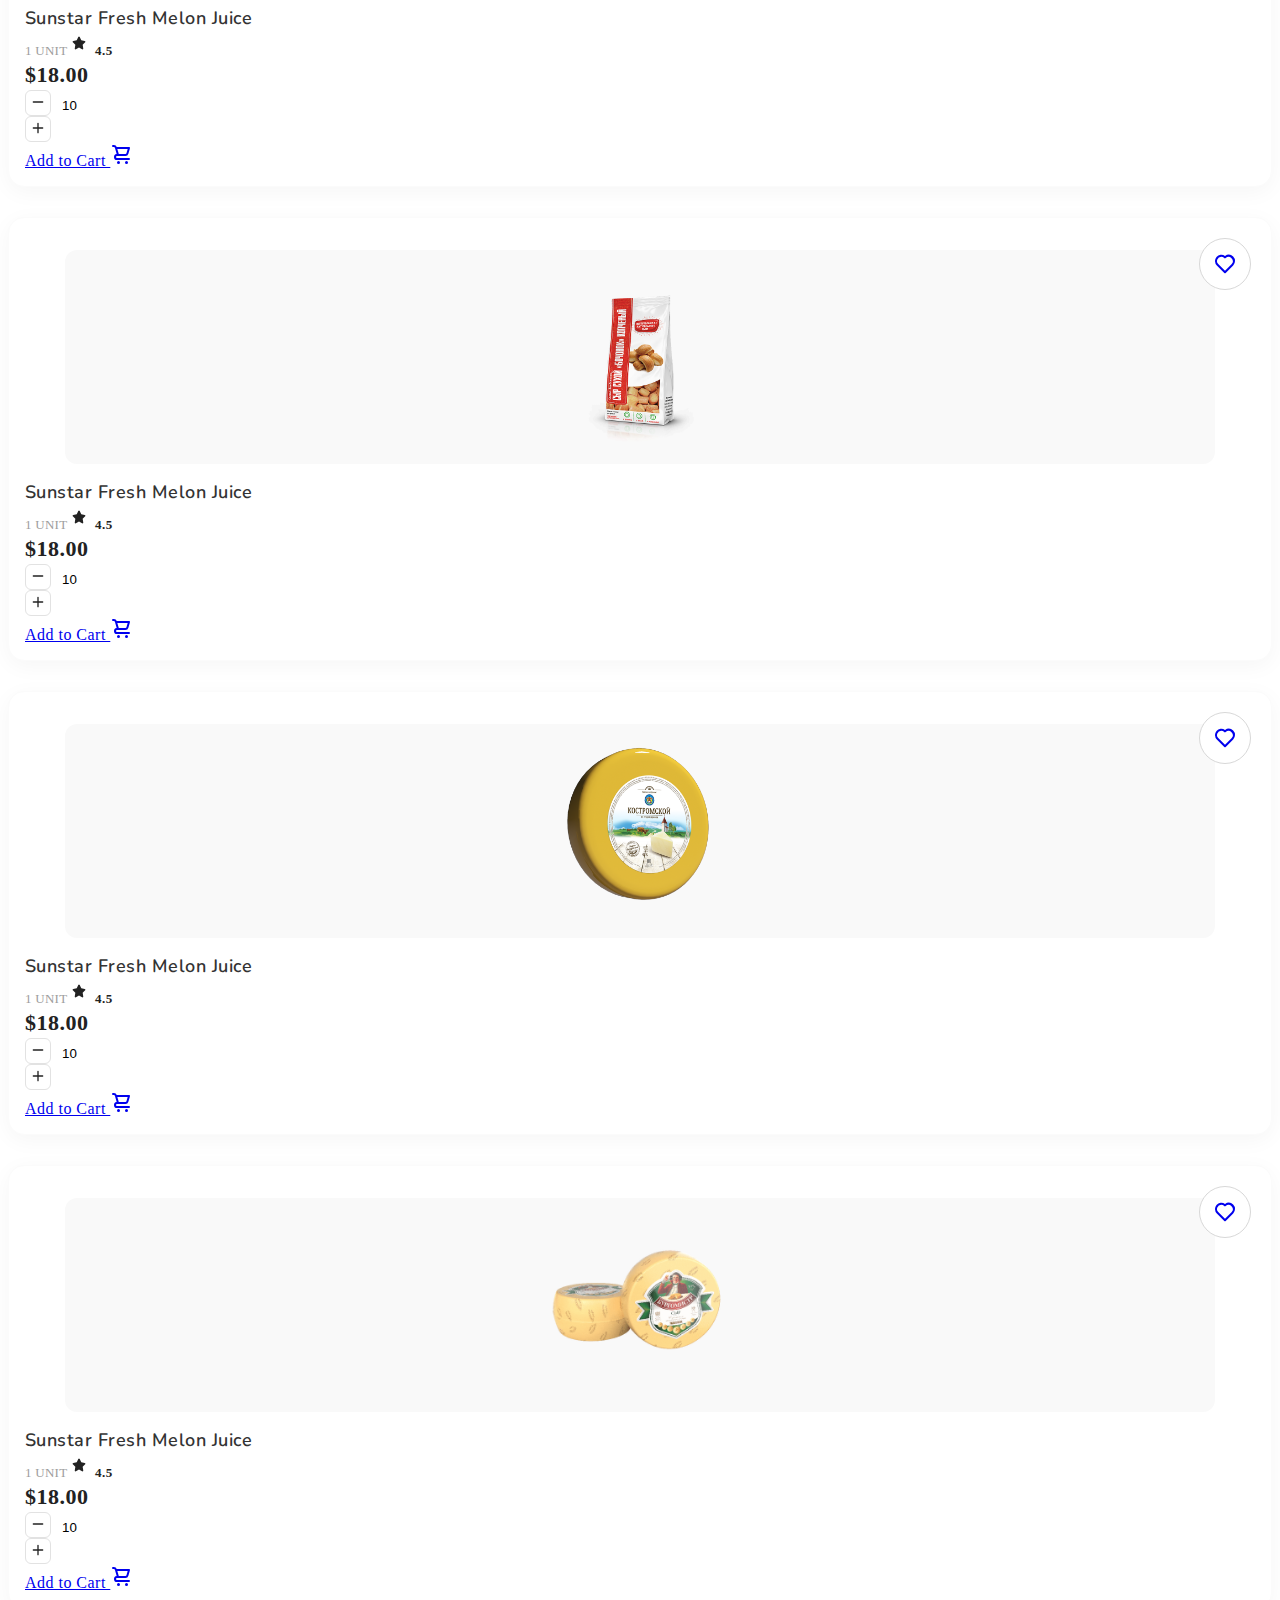
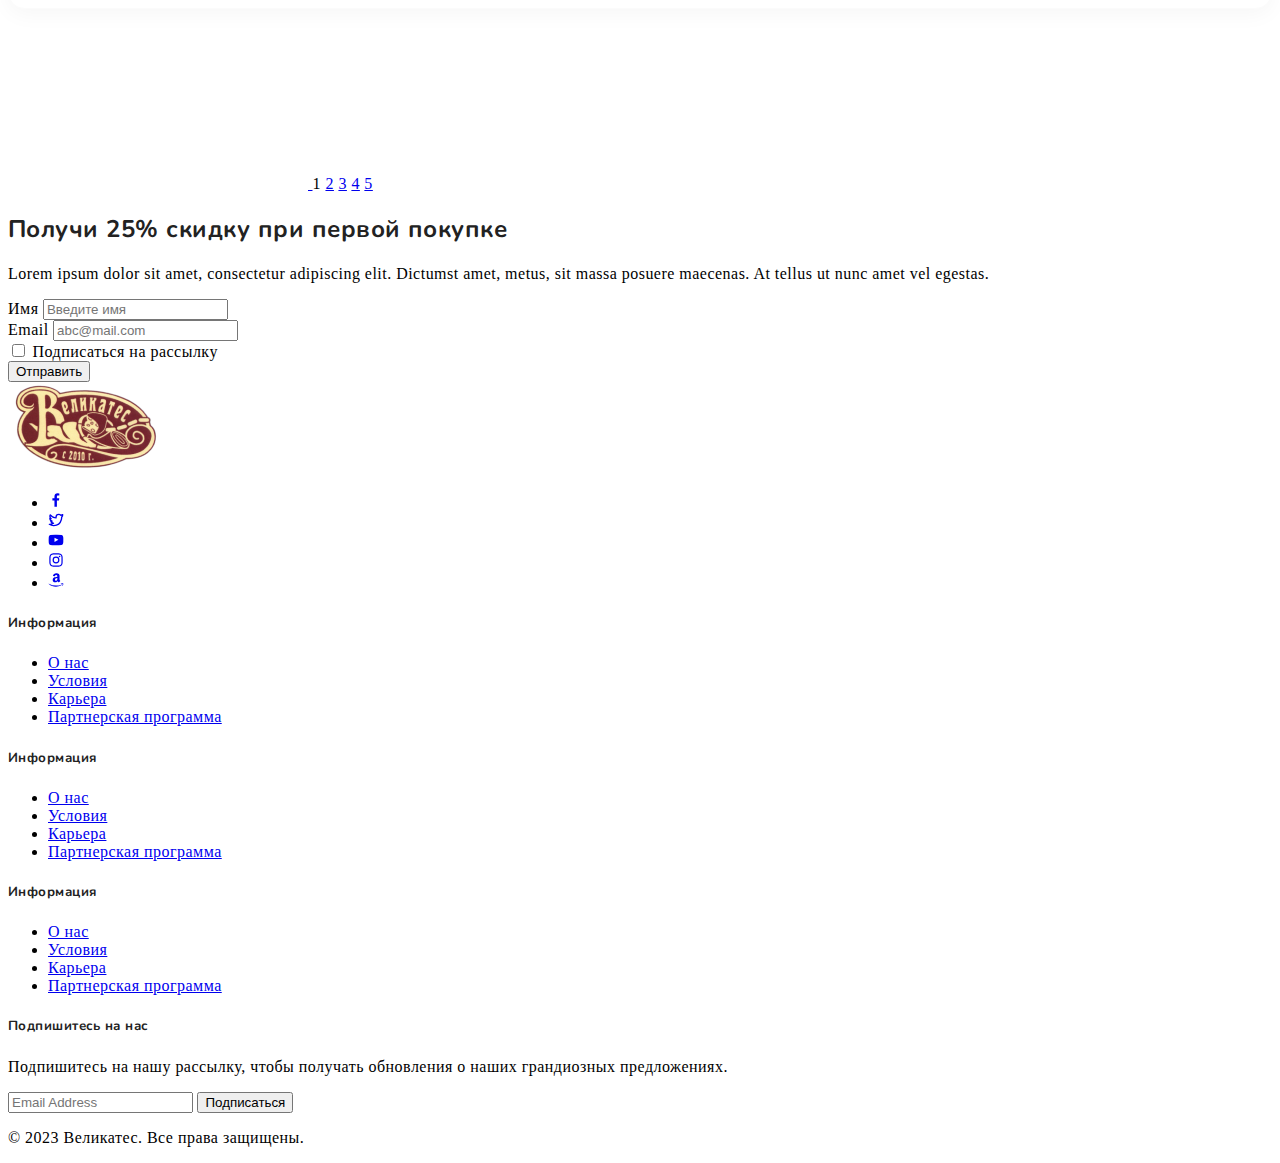
<file: Практика2.0/shop.html>
<!DOCTYPE html>
<html lang="en">
  <head>
    <title>FoodMart - Free eCommerce Grocery Store HTML Website Template</title>
    <meta charset="utf-8">
    <meta http-equiv="X-UA-Compatible" content="IE=edge">
    <meta name="viewport" content="width=device-width, initial-scale=1.0">
    <meta name="format-detection" content="telephone=no">
    <meta name="apple-mobile-web-app-capable" content="yes">
    <meta name="author" content="">
    <meta name="keywords" content="">
    <meta name="description" content="">

    <link rel="stylesheet" href="https://cdn.jsdelivr.net/npm/swiper@9/swiper-bundle.min.css">
    <link href="https://cdn.jsdelivr.net/npm/bootstrap@5.3.0-alpha3/dist/css/bootstrap.min.css" rel="stylesheet" integrity="sha384-KK94CHFLLe+nY2dmCWGMq91rCGa5gtU4mk92HdvYe+M/SXH301p5ILy+dN9+nJOZ" crossorigin="anonymous">
    <link rel="stylesheet" type="text/css" href="css/vendor.css">
    <link rel="stylesheet" type="text/css" href="style.css">

    <link rel="preconnect" href="https://fonts.googleapis.com">
    <link rel="preconnect" href="https://fonts.gstatic.com" crossorigin>
    <link href="https://fonts.googleapis.com/css2?family=Nunito:wght@400;700&family=Open+Sans:ital,wght@0,400;0,700;1,400;1,700&display=swap" rel="stylesheet">

  </head>
  <body>

    <svg xmlns="http://www.w3.org/2000/svg" style="display: none;">
      <defs>
        <symbol xmlns="http://www.w3.org/2000/svg" id="link" viewBox="0 0 24 24">
          <path fill="currentColor" d="M12 19a1 1 0 1 0-1-1a1 1 0 0 0 1 1Zm5 0a1 1 0 1 0-1-1a1 1 0 0 0 1 1Zm0-4a1 1 0 1 0-1-1a1 1 0 0 0 1 1Zm-5 0a1 1 0 1 0-1-1a1 1 0 0 0 1 1Zm7-12h-1V2a1 1 0 0 0-2 0v1H8V2a1 1 0 0 0-2 0v1H5a3 3 0 0 0-3 3v14a3 3 0 0 0 3 3h14a3 3 0 0 0 3-3V6a3 3 0 0 0-3-3Zm1 17a1 1 0 0 1-1 1H5a1 1 0 0 1-1-1v-9h16Zm0-11H4V6a1 1 0 0 1 1-1h1v1a1 1 0 0 0 2 0V5h8v1a1 1 0 0 0 2 0V5h1a1 1 0 0 1 1 1ZM7 15a1 1 0 1 0-1-1a1 1 0 0 0 1 1Zm0 4a1 1 0 1 0-1-1a1 1 0 0 0 1 1Z"/>
        </symbol>
        <symbol xmlns="http://www.w3.org/2000/svg" id="arrow-right" viewBox="0 0 24 24">
          <path fill="currentColor" d="M17.92 11.62a1 1 0 0 0-.21-.33l-5-5a1 1 0 0 0-1.42 1.42l3.3 3.29H7a1 1 0 0 0 0 2h7.59l-3.3 3.29a1 1 0 0 0 0 1.42a1 1 0 0 0 1.42 0l5-5a1 1 0 0 0 .21-.33a1 1 0 0 0 0-.76Z"/>
        </symbol>
        <symbol xmlns="http://www.w3.org/2000/svg" id="category" viewBox="0 0 24 24">
          <path fill="currentColor" d="M19 5.5h-6.28l-.32-1a3 3 0 0 0-2.84-2H5a3 3 0 0 0-3 3v13a3 3 0 0 0 3 3h14a3 3 0 0 0 3-3v-10a3 3 0 0 0-3-3Zm1 13a1 1 0 0 1-1 1H5a1 1 0 0 1-1-1v-13a1 1 0 0 1 1-1h4.56a1 1 0 0 1 .95.68l.54 1.64a1 1 0 0 0 .95.68h7a1 1 0 0 1 1 1Z"/>
        </symbol>
        <symbol xmlns="http://www.w3.org/2000/svg" id="calendar" viewBox="0 0 24 24">
          <path fill="currentColor" d="M19 4h-2V3a1 1 0 0 0-2 0v1H9V3a1 1 0 0 0-2 0v1H5a3 3 0 0 0-3 3v12a3 3 0 0 0 3 3h14a3 3 0 0 0 3-3V7a3 3 0 0 0-3-3Zm1 15a1 1 0 0 1-1 1H5a1 1 0 0 1-1-1v-7h16Zm0-9H4V7a1 1 0 0 1 1-1h2v1a1 1 0 0 0 2 0V6h6v1a1 1 0 0 0 2 0V6h2a1 1 0 0 1 1 1Z"/>
        </symbol>
        <symbol xmlns="http://www.w3.org/2000/svg" id="heart" viewBox="0 0 24 24">
          <path fill="currentColor" d="M20.16 4.61A6.27 6.27 0 0 0 12 4a6.27 6.27 0 0 0-8.16 9.48l7.45 7.45a1 1 0 0 0 1.42 0l7.45-7.45a6.27 6.27 0 0 0 0-8.87Zm-1.41 7.46L12 18.81l-6.75-6.74a4.28 4.28 0 0 1 3-7.3a4.25 4.25 0 0 1 3 1.25a1 1 0 0 0 1.42 0a4.27 4.27 0 0 1 6 6.05Z"/>
        </symbol>
        <symbol xmlns="http://www.w3.org/2000/svg" id="plus" viewBox="0 0 24 24">
          <path fill="currentColor" d="M19 11h-6V5a1 1 0 0 0-2 0v6H5a1 1 0 0 0 0 2h6v6a1 1 0 0 0 2 0v-6h6a1 1 0 0 0 0-2Z"/>
        </symbol>
        <symbol xmlns="http://www.w3.org/2000/svg" id="minus" viewBox="0 0 24 24">
          <path fill="currentColor" d="M19 11H5a1 1 0 0 0 0 2h14a1 1 0 0 0 0-2Z"/>
        </symbol>
        <symbol xmlns="http://www.w3.org/2000/svg" id="cart" viewBox="0 0 24 24">
          <path fill="currentColor" d="M8.5 19a1.5 1.5 0 1 0 1.5 1.5A1.5 1.5 0 0 0 8.5 19ZM19 16H7a1 1 0 0 1 0-2h8.491a3.013 3.013 0 0 0 2.885-2.176l1.585-5.55A1 1 0 0 0 19 5H6.74a3.007 3.007 0 0 0-2.82-2H3a1 1 0 0 0 0 2h.921a1.005 1.005 0 0 1 .962.725l.155.545v.005l1.641 5.742A3 3 0 0 0 7 18h12a1 1 0 0 0 0-2Zm-1.326-9l-1.22 4.274a1.005 1.005 0 0 1-.963.726H8.754l-.255-.892L7.326 7ZM16.5 19a1.5 1.5 0 1 0 1.5 1.5a1.5 1.5 0 0 0-1.5-1.5Z"/>
        </symbol>
        <symbol xmlns="http://www.w3.org/2000/svg" id="check" viewBox="0 0 24 24">
          <path fill="currentColor" d="M18.71 7.21a1 1 0 0 0-1.42 0l-7.45 7.46l-3.13-3.14A1 1 0 1 0 5.29 13l3.84 3.84a1 1 0 0 0 1.42 0l8.16-8.16a1 1 0 0 0 0-1.47Z"/>
        </symbol>
        <symbol xmlns="http://www.w3.org/2000/svg" id="trash" viewBox="0 0 24 24">
          <path fill="currentColor" d="M10 18a1 1 0 0 0 1-1v-6a1 1 0 0 0-2 0v6a1 1 0 0 0 1 1ZM20 6h-4V5a3 3 0 0 0-3-3h-2a3 3 0 0 0-3 3v1H4a1 1 0 0 0 0 2h1v11a3 3 0 0 0 3 3h8a3 3 0 0 0 3-3V8h1a1 1 0 0 0 0-2ZM10 5a1 1 0 0 1 1-1h2a1 1 0 0 1 1 1v1h-4Zm7 14a1 1 0 0 1-1 1H8a1 1 0 0 1-1-1V8h10Zm-3-1a1 1 0 0 0 1-1v-6a1 1 0 0 0-2 0v6a1 1 0 0 0 1 1Z"/>
        </symbol>
        <symbol xmlns="http://www.w3.org/2000/svg" id="star-outline" viewBox="0 0 15 15">
          <path fill="none" stroke="currentColor" stroke-linecap="round" stroke-linejoin="round" d="M7.5 9.804L5.337 11l.413-2.533L4 6.674l2.418-.37L7.5 4l1.082 2.304l2.418.37l-1.75 1.793L9.663 11L7.5 9.804Z"/>
        </symbol>
        <symbol xmlns="http://www.w3.org/2000/svg" id="star-solid" viewBox="0 0 15 15">
          <path fill="currentColor" d="M7.953 3.788a.5.5 0 0 0-.906 0L6.08 5.85l-2.154.33a.5.5 0 0 0-.283.843l1.574 1.613l-.373 2.284a.5.5 0 0 0 .736.518l1.92-1.063l1.921 1.063a.5.5 0 0 0 .736-.519l-.373-2.283l1.574-1.613a.5.5 0 0 0-.283-.844L8.921 5.85l-.968-2.062Z"/>
        </symbol>
        <symbol xmlns="http://www.w3.org/2000/svg" id="search" viewBox="0 0 24 24">
          <path fill="currentColor" d="M21.71 20.29L18 16.61A9 9 0 1 0 16.61 18l3.68 3.68a1 1 0 0 0 1.42 0a1 1 0 0 0 0-1.39ZM11 18a7 7 0 1 1 7-7a7 7 0 0 1-7 7Z"/>
        </symbol>
        <symbol xmlns="http://www.w3.org/2000/svg" id="user" viewBox="0 0 24 24">
          <path fill="currentColor" d="M15.71 12.71a6 6 0 1 0-7.42 0a10 10 0 0 0-6.22 8.18a1 1 0 0 0 2 .22a8 8 0 0 1 15.9 0a1 1 0 0 0 1 .89h.11a1 1 0 0 0 .88-1.1a10 10 0 0 0-6.25-8.19ZM12 12a4 4 0 1 1 4-4a4 4 0 0 1-4 4Z"/>
        </symbol>
        <symbol xmlns="http://www.w3.org/2000/svg" id="close" viewBox="0 0 15 15">
          <path fill="currentColor" d="M7.953 3.788a.5.5 0 0 0-.906 0L6.08 5.85l-2.154.33a.5.5 0 0 0-.283.843l1.574 1.613l-.373 2.284a.5.5 0 0 0 .736.518l1.92-1.063l1.921 1.063a.5.5 0 0 0 .736-.519l-.373-2.283l1.574-1.613a.5.5 0 0 0-.283-.844L8.921 5.85l-.968-2.062Z"/>
        </symbol>
      </defs>
    </svg>

    <div class="preloader-wrapper">
      <div class="preloader">
      </div>
    </div>

    <div class="offcanvas offcanvas-end" data-bs-scroll="true" tabindex="-1" id="offcanvasCart">
      <div class="offcanvas-header justify-content-center">
        <button type="button" class="btn-close" data-bs-dismiss="offcanvas" aria-label="Close"></button>
      </div>
      <div class="offcanvas-body">
        <div class="order-md-last">
          <h4 class="d-flex justify-content-between align-items-center mb-3">
            <span class="text-primary">Корзина</span>
            <span class="badge bg-primary rounded-pill">1</span>
          </h4>
          <ul class="list-group mb-3">
            <li class="list-group-item d-flex justify-content-between lh-sm">
              <div>
                <h6 class="my-0">Колбаса обычная</h6>
                <small class="text-body-secondary">300 г</small>
              </div>
              <span class="text-body-secondary">1 200 рублей</span>
            </li>
            <li class="list-group-item d-flex justify-content-between">
              <span>Итоговая цена (Руб)</span>
              <strong>1 200</strong>
            </li>
          </ul>
  
          <button class="w-100 btn btn-primary btn-lg" type="submit">Continue to checkout</button>
        </div>
      </div>
    </div>
    
    
    <div class="offcanvas offcanvas-end" data-bs-scroll="true" tabindex="-1" id="offcanvasSearch">
      <div class="offcanvas-header justify-content-center">
        <button type="button" class="btn-close" data-bs-dismiss="offcanvas" aria-label="Close"></button>
      </div>
      <div class="offcanvas-body">
        <div class="order-md-last">
          <h4 class="d-flex justify-content-between align-items-center mb-3">
            <span class="text-primary">Search</span>
          </h4>
          <form role="search" action="index.html" method="get" class="d-flex mt-3 gap-0">
            <input class="form-control rounded-start rounded-0 bg-light" type="email" placeholder="What are you looking for?" aria-label="What are you looking for?">
            <button class="btn btn-dark rounded-end rounded-0" type="submit">Search</button>
          </form>
        </div>
      </div>
    </div>

    <header>
      <div class="container-fluid">
        <div class="row py-3 border-bottom">
          
          <div class="col-sm-4 col-lg-3 text-center text-sm-start">
            <div class="main-logo">
              <a href="index.html">
                <img src="images/logo.png" alt="logo" class="img-fluid">
              </a>
            </div>
          </div>
          
          <div class="col-sm-6 offset-sm-2 offset-md-0 col-lg-5 d-none d-lg-block">
            <div class="search-bar row bg-light p-2 my-2 rounded-4">
              <div class="col-md-4 d-none d-md-block">
                <select class="form-select border-0 bg-transparent">
                  <option>Продукция</option>
                  <option>Мясная</option>
                  <option>Молочная</option>
                  <option>Сыры</option>
                </select>
              </div>
              <div class="col-11 col-md-7">
                <form id="search-form" class="text-center" action="index.html" method="post">
                  <input type="text" class="form-control border-0 bg-transparent" placeholder="Найдите более 20 000 товаров">
                </form>
              </div>
              <div class="col-1">
                <svg xmlns="http://www.w3.org/2000/svg" width="24" height="24" viewBox="0 0 24 24"><path fill="currentColor" d="M21.71 20.29L18 16.61A9 9 0 1 0 16.61 18l3.68 3.68a1 1 0 0 0 1.42 0a1 1 0 0 0 0-1.39ZM11 18a7 7 0 1 1 7-7a7 7 0 0 1-7 7Z"/></svg>
              </div>
            </div>
          </div>
          
          <div class="col-sm-8 col-lg-4 d-flex justify-content-end gap-5 align-items-center mt-4 mt-sm-0 justify-content-center justify-content-sm-end">
            <div class="support-box text-end d-none d-xl-block">
              <span class="fs-6 text-muted">Тех поддержка</span>
              <h5 class="mb-0">+7 977 770 50 08</h5>
            </div>

            <ul class="d-flex justify-content-end list-unstyled m-0">
              <li>
                <a href="#" class="rounded-circle bg-light p-2 mx-1">
                  <svg width="24" height="24" viewBox="0 0 24 24"><use xlink:href="#user"></use></svg>
                </a>
              </li>
              <li>
                <a href="#" class="rounded-circle bg-light p-2 mx-1">
                  <svg width="24" height="24" viewBox="0 0 24 24"><use xlink:href="#heart"></use></svg>
                </a>
              </li>
              <li class="d-lg-none">
                <a href="#" class="rounded-circle bg-light p-2 mx-1" data-bs-toggle="offcanvas" data-bs-target="#offcanvasCart" aria-controls="offcanvasCart">
                  <svg width="24" height="24" viewBox="0 0 24 24"><use xlink:href="#cart"></use></svg>
                </a>
              </li>
              <li class="d-lg-none">
                <a href="#" class="rounded-circle bg-light p-2 mx-1" data-bs-toggle="offcanvas" data-bs-target="#offcanvasSearch" aria-controls="offcanvasSearch">
                  <svg width="24" height="24" viewBox="0 0 24 24"><use xlink:href="#search"></use></svg>
                </a>
              </li>
            </ul>

            <div class="cart text-end d-none d-lg-block dropdown">
              <button class="border-0 bg-transparent d-flex flex-column gap-2 lh-1" type="button" data-bs-toggle="offcanvas" data-bs-target="#offcanvasCart" aria-controls="offcanvasCart">
                <span class="fs-6 text-muted dropdown-toggle">Ваша корзина</span>
                <span class="cart-total fs-5 fw-bold">7 290 р</span>
              </button>
            </div>
          </div>

        </div>
      </div>
      <div class="container-fluid">
        <div class="row py-3">
          <div class="d-flex  justify-content-center justify-content-sm-between align-items-center">
            <nav class="main-menu d-flex navbar navbar-expand-lg">

              <button class="navbar-toggler" type="button" data-bs-toggle="offcanvas" data-bs-target="#offcanvasNavbar"
                aria-controls="offcanvasNavbar">
                <span class="navbar-toggler-icon"></span>
              </button>

              <div class="offcanvas offcanvas-end" tabindex="-1" id="offcanvasNavbar">

                <div class="offcanvas-header justify-content-center">
                  <button type="button" class="btn-close" data-bs-dismiss="offcanvas" aria-label="Close"></button>
                </div>

                <div class="offcanvas-body">
              
                  <select class="filter-categories border-0 mb-0 me-5">
                    <option>Магазин по отделам</option>
                    <option>Мясная</option>
                    <option>Молочная</option>
                    <option>Сыры</option>
                    <option>Десерты</option>
                  </select>
              
                  <ul class="navbar-nav justify-content-end menu-list list-unstyled d-flex gap-md-3 mb-0">
                    
                    <li class="nav-item dropdown">
                      <a class="nav-link dropdown-toggle" role="button" id="pages" data-bs-toggle="dropdown" aria-expanded="false">Страницы</a>
                      <ul class="dropdown-menu" aria-labelledby="pages">
                        <li><a href="about.html" class="dropdown-item">О нас</a></li>
                        <li><a href="shop.html" class="dropdown-item">Магазин</a></li>
                        <li><a href="single-product.html" class="dropdown-item">Продукты</a></li>
                        <li><a href="cart.html" class="dropdown-item">Заказ</a></li>
                        <li><a href="contact.html" class="dropdown-item">Контакты</a></li>
                        <li><a href="account.html" class="dropdown-item">Войти</a></li>
                        <li><a href="404.html" class="dropdown-item">404 Страница</a></li>
                      </ul>
                 
                  </ul>
                
                </div>

              </div>

            </nav>
           
          </div>
        </div>
      </div>
    </header>
    <section class="py-5 mb-5" style="background: url(images/background-pattern.jpg);">
      <div class="container-fluid">
        <div class="d-flex justify-content-between">
          <h1 class="page-title pb-2">Магазин</h1>
          <nav class="breadcrumb fs-6">
            <a class="breadcrumb-item nav-link" href="#">Главная</a>
            <a class="breadcrumb-item nav-link" href="#">Страницы</a>
            <span class="breadcrumb-item active" aria-current="page">Магазин</span>
          </nav>
        </div>
      </div>
    </section>

    <div class="shopify-grid">
      <div class="container-fluid">
        <div class="row g-5">
          <aside class="col-md-2">
            <div class="sidebar">
              <div class="widget-menu">
                <div class="widget-search-bar">
                  <form role="search" method="get" class="d-flex position-relative">
                    <form class="d-flex mt-3 gap-0" action="index.html">
                      <input class="form-control form-control-lg rounded-2 bg-light" type="email" placeholder="Искать" aria-label="Search here">
                      <button class="btn bg-transparent position-absolute end-0" type="submit"><svg width="24" height="24" viewBox="0 0 24 24"><use xlink:href="#search"></use></svg></button>
                    </form>
                  </form>
                </div>
              </div>
              <div class="widget-product-categories pt-5">
                <h5 class="widget-title">Катигории</h5>
                <ul class="product-categories sidebar-list list-unstyled">
                  <li class="cat-item">
                    <a href="/collections/categories">Все</a>
                  </li>
                  <li class="cat-item">
                    <a href="#" class="nav-link">Мясная</a>
                  </li>
                  <li class="cat-item">
                    <a href="#" class="nav-link">Молочная</a>
                  </li>
                  <li class="cat-item">
                    <a href="#" class="nav-link">Сыры</a>
                  </li>
                  <li class="cat-item">
                    <a href="#" class="nav-link">Десерты</a>
                  </li>
                </ul>
              </div>
              <div class="widget-product-tags pt-3">
                <h5 class="widget-title">Тэги</h5>
                <ul class="product-tags sidebar-list list-unstyled">
                  <li class="tags-item">
                    <a href="#" class="nav-link">Вареная колбаса</a>
                  </li>
                  <li class="tags-item">
                    <a href="#" class="nav-link">Охотничья колбаса</a>
                  </li>
                  <li class="tags-item">
                    <a href="#" class="nav-link">Салями</a>
                  </li>
                  <li class="tags-item">
                    <a href="#" class="nav-link">Варено-копченая колбаса</a>
                  </li>
                </ul>
              </div>
              <div class="widget-product-brands pt-3">
                <h5 class="widget-title">Бренды</h5>
                <ul class="product-tags sidebar-list list-unstyled">
                  <li class="tags-item">
                    <a href="#" class="nav-link">Московская</a>
                  </li>
                  <li class="tags-item">
                    <a href="#" class="nav-link">Салями</a>
                  </li>
                  <li class="tags-item">
                    <a href="#" class="nav-link">Русская</a>
                  </li>
                </ul>
              </div>
              <div class="widget-price-filter pt-3">
                <h5 class="widget-titlewidget-title">Фильтры по цене</h5>
                <ul class="product-tags sidebar-list list-unstyled">
                  <li class="tags-item">
                    <a href="#" class="nav-link">Ниже 1 000 Р</a>
                  </li>
                  <li class="tags-item">
                    <a href="#" class="nav-link">1 000 Р- 1 500 Р</a>
                  </li>
                  <li class="tags-item">
                    <a href="#" class="nav-link">1 500 Р- 2 000 Р</a>
                  </li>
                  <li class="tags-item">
                    <a href="#" class="nav-link">2 000 Р- 2 500 Р</a>
                  </li>
                  <li class="tags-item">
                    <a href="#" class="nav-link">2 500 Р- 3 500 Р</a>
                  </li>
                </ul>
              </div>
            </div>
          </aside>

          <main class="col-md-10">
            <div class="filter-shop d-flex justify-content-between">
              <div class="showing-product">
                <p>
                  Показаны 1–9 из 55 результатов</p>
              </div>
              <div class="sort-by">
                <select id="input-sort" class="form-control" data-filter-sort="" data-filter-order="">
                  <option value="">Сортировка по умолчанию</option>
                  <option value="">Имя (А–Я)</option>
                  <option value="">Имя (Я - А)</option>
                  <option value="">
                    Цена (низкая-высокая)</option>
                  <option value="">Цена (высокая-низкая)</option>
                  <option value="">Рейтинг (высший)</option>
                  <option value="">Рейтинг (самый низкий)</option>
                  <option value="">Модель (А - Я)</option>
                  <option value="">Модель (Z - А)</option>   
                </select>
              </div>
            </div>
            
            <div class="product-grid row row-cols-sm-1 row-cols-md-2 row-cols-lg-3 row-cols-xl-4">
                  
              <div class="col">
                <div class="product-item">
                  <a href="#" class="btn-wishlist"><svg width="24" height="24"><use xlink:href="#heart"></use></svg></a>
                  <figure>
                    <a href="single-product.html" title="Product Title">
                      <img src="images/thumb-bananas.png"  class="tab-image">
                    </a>
                  </figure>
                  <h3>Sunstar Fresh Melon Juice</h3>
                  <span class="qty">1 Unit</span><span class="rating"><svg width="24" height="24" class="text-primary"><use xlink:href="#star-solid"></use></svg> 4.5</span>
                  <span class="price">$18.00</span>
                  <div class="d-flex align-items-center justify-content-between">
                    <div class="input-group product-qty">
                        <span class="input-group-btn">
                            <button type="button" class="quantity-left-minus btn btn-danger btn-number"  data-type="minus" data-field="">
                              <svg width="16" height="16"><use xlink:href="#minus"></use></svg>
                            </button>
                        </span>
                        <input type="text" id="quantity" name="quantity" class="form-control input-number" value="10" min="1" max="100">
                        <span class="input-group-btn">
                            <button type="button" class="quantity-right-plus btn btn-success btn-number" data-type="plus" data-field="">
                                <svg width="16" height="16"><use xlink:href="#plus"></use></svg>
                            </button>
                        </span>
                    </div>
                    <a href="#" class="nav-link">Add to Cart <svg width="24" height="24"><use xlink:href="#cart"></use></svg></a>
                  </div>
                </div>
              </div>

              <div class="col">
                <div class="product-item">
                  <a href="#" class="btn-wishlist"><svg width="24" height="24"><use xlink:href="#heart"></use></svg></a>
                  <figure>
                    <a href="single-product.html" title="Product Title">
                      <img src="images/thumb-biscuits.png"  class="tab-image">
                    </a>
                  </figure>
                  <h3>Sunstar Fresh Melon Juice</h3>
                  <span class="qty">1 Unit</span><span class="rating"><svg width="24" height="24" class="text-primary"><use xlink:href="#star-solid"></use></svg> 4.5</span>
                  <span class="price">$18.00</span>
                  <div class="d-flex align-items-center justify-content-between">
                    <div class="input-group product-qty">
                        <span class="input-group-btn">
                            <button type="button" class="quantity-left-minus btn btn-danger btn-number"  data-type="minus" data-field="">
                              <svg width="16" height="16"><use xlink:href="#minus"></use></svg>
                            </button>
                        </span>
                        <input type="text" id="quantity" name="quantity" class="form-control input-number" value="10" min="1" max="100">
                        <span class="input-group-btn">
                            <button type="button" class="quantity-right-plus btn btn-success btn-number" data-type="plus" data-field="">
                                <svg width="16" height="16"><use xlink:href="#plus"></use></svg>
                            </button>
                        </span>
                    </div>
                    <a href="#" class="nav-link">Add to Cart <svg width="24" height="24"><use xlink:href="#cart"></use></svg></a>
                  </div>
                </div>
              </div>

              <div class="col">
                <div class="product-item">
                  <a href="#" class="btn-wishlist"><svg width="24" height="24"><use xlink:href="#heart"></use></svg></a>
                  <figure>
                    <a href="single-product.html" title="Product Title">
                      <img src="images/thumb-cucumber.png"  class="tab-image">
                    </a>
                  </figure>
                  <h3>Sunstar Fresh Melon Juice</h3>
                  <span class="qty">1 Unit</span><span class="rating"><svg width="24" height="24" class="text-primary"><use xlink:href="#star-solid"></use></svg> 4.5</span>
                  <span class="price">$18.00</span>
                  <div class="d-flex align-items-center justify-content-between">
                    <div class="input-group product-qty">
                        <span class="input-group-btn">
                            <button type="button" class="quantity-left-minus btn btn-danger btn-number"  data-type="minus" data-field="">
                              <svg width="16" height="16"><use xlink:href="#minus"></use></svg>
                            </button>
                        </span>
                        <input type="text" id="quantity" name="quantity" class="form-control input-number" value="10" min="1" max="100">
                        <span class="input-group-btn">
                            <button type="button" class="quantity-right-plus btn btn-success btn-number" data-type="plus" data-field="">
                                <svg width="16" height="16"><use xlink:href="#plus"></use></svg>
                            </button>
                        </span>
                    </div>
                    <a href="#" class="nav-link">Add to Cart <svg width="24" height="24"><use xlink:href="#cart"></use></svg></a>
                  </div>
                </div>
              </div>

              <div class="col">
                <div class="product-item">
                  <a href="#" class="btn-wishlist"><svg width="24" height="24"><use xlink:href="#heart"></use></svg></a>
                  <figure>
                    <a href="single-product.html" title="Product Title">
                      <img src="images/thumb-milk.png"  class="tab-image">
                    </a>
                  </figure>
                  <h3>Sunstar Fresh Melon Juice</h3>
                  <span class="qty">1 Unit</span><span class="rating"><svg width="24" height="24" class="text-primary"><use xlink:href="#star-solid"></use></svg> 4.5</span>
                  <span class="price">$18.00</span>
                  <div class="d-flex align-items-center justify-content-between">
                    <div class="input-group product-qty">
                        <span class="input-group-btn">
                            <button type="button" class="quantity-left-minus btn btn-danger btn-number"  data-type="minus" data-field="">
                              <svg width="16" height="16"><use xlink:href="#minus"></use></svg>
                            </button>
                        </span>
                        <input type="text" id="quantity" name="quantity" class="form-control input-number" value="10" min="1" max="100">
                        <span class="input-group-btn">
                            <button type="button" class="quantity-right-plus btn btn-success btn-number" data-type="plus" data-field="">
                                <svg width="16" height="16"><use xlink:href="#plus"></use></svg>
                            </button>
                        </span>
                    </div>
                    <a href="#" class="nav-link">Add to Cart <svg width="24" height="24"><use xlink:href="#cart"></use></svg></a>
                  </div>
                </div>
              </div>

              <div class="col">
                <div class="product-item">
                  <a href="#" class="btn-wishlist"><svg width="24" height="24"><use xlink:href="#heart"></use></svg></a>
                  <figure>
                    <a href="single-product.html" title="Product Title">
                      <img src="images/thumb-bananas.png"  class="tab-image">
                    </a>
                  </figure>
                  <h3>Sunstar Fresh Melon Juice</h3>
                  <span class="qty">1 Unit</span><span class="rating"><svg width="24" height="24" class="text-primary"><use xlink:href="#star-solid"></use></svg> 4.5</span>
                  <span class="price">$18.00</span>
                  <div class="d-flex align-items-center justify-content-between">
                    <div class="input-group product-qty">
                        <span class="input-group-btn">
                            <button type="button" class="quantity-left-minus btn btn-danger btn-number"  data-type="minus" data-field="">
                              <svg width="16" height="16"><use xlink:href="#minus"></use></svg>
                            </button>
                        </span>
                        <input type="text" id="quantity" name="quantity" class="form-control input-number" value="10" min="1" max="100">
                        <span class="input-group-btn">
                            <button type="button" class="quantity-right-plus btn btn-success btn-number" data-type="plus" data-field="">
                                <svg width="16" height="16"><use xlink:href="#plus"></use></svg>
                            </button>
                        </span>
                    </div>
                    <a href="#" class="nav-link">Add to Cart <svg width="24" height="24"><use xlink:href="#cart"></use></svg></a>
                  </div>
                </div>
              </div>

              <div class="col">
                <div class="product-item">
                  <a href="#" class="btn-wishlist"><svg width="24" height="24"><use xlink:href="#heart"></use></svg></a>
                  <figure>
                    <a href="single-product.html" title="Product Title">
                      <img src="images/thumb-biscuits.png"  class="tab-image">
                    </a>
                  </figure>
                  <h3>Sunstar Fresh Melon Juice</h3>
                  <span class="qty">1 Unit</span><span class="rating"><svg width="24" height="24" class="text-primary"><use xlink:href="#star-solid"></use></svg> 4.5</span>
                  <span class="price">$18.00</span>
                  <div class="d-flex align-items-center justify-content-between">
                    <div class="input-group product-qty">
                        <span class="input-group-btn">
                            <button type="button" class="quantity-left-minus btn btn-danger btn-number"  data-type="minus" data-field="">
                              <svg width="16" height="16"><use xlink:href="#minus"></use></svg>
                            </button>
                        </span>
                        <input type="text" id="quantity" name="quantity" class="form-control input-number" value="10" min="1" max="100">
                        <span class="input-group-btn">
                            <button type="button" class="quantity-right-plus btn btn-success btn-number" data-type="plus" data-field="">
                                <svg width="16" height="16"><use xlink:href="#plus"></use></svg>
                            </button>
                        </span>
                    </div>
                    <a href="#" class="nav-link">Add to Cart <svg width="24" height="24"><use xlink:href="#cart"></use></svg></a>
                  </div>
                </div>
              </div>

              <div class="col">
                <div class="product-item">
                  <a href="#" class="btn-wishlist"><svg width="24" height="24"><use xlink:href="#heart"></use></svg></a>
                  <figure>
                    <a href="single-product.html" title="Product Title">
                      <img src="images/thumb-cucumber.png"  class="tab-image">
                    </a>
                  </figure>
                  <h3>Sunstar Fresh Melon Juice</h3>
                  <span class="qty">1 Unit</span><span class="rating"><svg width="24" height="24" class="text-primary"><use xlink:href="#star-solid"></use></svg> 4.5</span>
                  <span class="price">$18.00</span>
                  <div class="d-flex align-items-center justify-content-between">
                    <div class="input-group product-qty">
                        <span class="input-group-btn">
                            <button type="button" class="quantity-left-minus btn btn-danger btn-number"  data-type="minus" data-field="">
                              <svg width="16" height="16"><use xlink:href="#minus"></use></svg>
                            </button>
                        </span>
                        <input type="text" id="quantity" name="quantity" class="form-control input-number" value="10" min="1" max="100">
                        <span class="input-group-btn">
                            <button type="button" class="quantity-right-plus btn btn-success btn-number" data-type="plus" data-field="">
                                <svg width="16" height="16"><use xlink:href="#plus"></use></svg>
                            </button>
                        </span>
                    </div>
                    <a href="#" class="nav-link">Add to Cart <svg width="24" height="24"><use xlink:href="#cart"></use></svg></a>
                  </div>
                </div>
              </div>

              <div class="col">
                <div class="product-item">
                  <a href="#" class="btn-wishlist"><svg width="24" height="24"><use xlink:href="#heart"></use></svg></a>
                  <figure>
                    <a href="single-product.html" title="Product Title">
                      <img src="images/thumb-milk.png"  class="tab-image">
                    </a>
                  </figure>
                  <h3>Sunstar Fresh Melon Juice</h3>
                  <span class="qty">1 Unit</span><span class="rating"><svg width="24" height="24" class="text-primary"><use xlink:href="#star-solid"></use></svg> 4.5</span>
                  <span class="price">$18.00</span>
                  <div class="d-flex align-items-center justify-content-between">
                    <div class="input-group product-qty">
                        <span class="input-group-btn">
                            <button type="button" class="quantity-left-minus btn btn-danger btn-number"  data-type="minus" data-field="">
                              <svg width="16" height="16"><use xlink:href="#minus"></use></svg>
                            </button>
                        </span>
                        <input type="text" id="quantity" name="quantity" class="form-control input-number" value="10" min="1" max="100">
                        <span class="input-group-btn">
                            <button type="button" class="quantity-right-plus btn btn-success btn-number" data-type="plus" data-field="">
                                <svg width="16" height="16"><use xlink:href="#plus"></use></svg>
                            </button>
                        </span>
                    </div>
                    <a href="#" class="nav-link">Add to Cart <svg width="24" height="24"><use xlink:href="#cart"></use></svg></a>
                  </div>
                </div>
              </div>

              <div class="col">
                <div class="product-item">
                  <a href="#" class="btn-wishlist"><svg width="24" height="24"><use xlink:href="#heart"></use></svg></a>
                  <figure>
                    <a href="single-product.html" title="Product Title">
                      <img src="images/thumb-bananas.png"  class="tab-image">
                    </a>
                  </figure>
                  <h3>Sunstar Fresh Melon Juice</h3>
                  <span class="qty">1 Unit</span><span class="rating"><svg width="24" height="24" class="text-primary"><use xlink:href="#star-solid"></use></svg> 4.5</span>
                  <span class="price">$18.00</span>
                  <div class="d-flex align-items-center justify-content-between">
                    <div class="input-group product-qty">
                        <span class="input-group-btn">
                            <button type="button" class="quantity-left-minus btn btn-danger btn-number"  data-type="minus" data-field="">
                              <svg width="16" height="16"><use xlink:href="#minus"></use></svg>
                            </button>
                        </span>
                        <input type="text" id="quantity" name="quantity" class="form-control input-number" value="10" min="1" max="100">
                        <span class="input-group-btn">
                            <button type="button" class="quantity-right-plus btn btn-success btn-number" data-type="plus" data-field="">
                                <svg width="16" height="16"><use xlink:href="#plus"></use></svg>
                            </button>
                        </span>
                    </div>
                    <a href="#" class="nav-link">Add to Cart <svg width="24" height="24"><use xlink:href="#cart"></use></svg></a>
                  </div>
                </div>
              </div>

              <div class="col">
                <div class="product-item">
                  <a href="#" class="btn-wishlist"><svg width="24" height="24"><use xlink:href="#heart"></use></svg></a>
                  <figure>
                    <a href="single-product.html" title="Product Title">
                      <img src="images/thumb-biscuits.png"  class="tab-image">
                    </a>
                  </figure>
                  <h3>Sunstar Fresh Melon Juice</h3>
                  <span class="qty">1 Unit</span><span class="rating"><svg width="24" height="24" class="text-primary"><use xlink:href="#star-solid"></use></svg> 4.5</span>
                  <span class="price">$18.00</span>
                  <div class="d-flex align-items-center justify-content-between">
                    <div class="input-group product-qty">
                        <span class="input-group-btn">
                            <button type="button" class="quantity-left-minus btn btn-danger btn-number"  data-type="minus" data-field="">
                              <svg width="16" height="16"><use xlink:href="#minus"></use></svg>
                            </button>
                        </span>
                        <input type="text" id="quantity" name="quantity" class="form-control input-number" value="10" min="1" max="100">
                        <span class="input-group-btn">
                            <button type="button" class="quantity-right-plus btn btn-success btn-number" data-type="plus" data-field="">
                                <svg width="16" height="16"><use xlink:href="#plus"></use></svg>
                            </button>
                        </span>
                    </div>
                    <a href="#" class="nav-link">Add to Cart <svg width="24" height="24"><use xlink:href="#cart"></use></svg></a>
                  </div>
                </div>
              </div>

            </div>
            <!-- / product-grid -->

            <nav class="navigation paging-navigation text-center py-4" role="navigation">
              <div class="pagination loop-pagination d-flex justify-content-center align-items-center">
                <a href="#">
                  <svg class="chevron-left pe-3">
                    <use xlink:href="#chevron-left"></use>
                  </svg>
                </a>
                <span aria-current="page" class="page-numbers current pe-3">1</span>
                <a class="page-numbers pe-3" href="#">2</a>
                <a class="page-numbers pe-3" href="#">3</a>
                <a class="page-numbers pe-3" href="#">4</a>
                <a class="page-numbers" href="#">5</a>
                <a href="#">
                  <svg class="chevron-right ps-3">
                    <use xlink:href="#chevron-right"></use>
                  </svg>
                </a>
              </div>
            </nav>

          </main>
          
        </div>
      </div>
    </div>

    <section class="py-5">
      <div class="container-fluid">

        <div class="bg-secondary py-5 my-5 rounded-5" style="background: url('images/bg-leaves-img-pattern.png') no-repeat;">
          <div class="container my-5">
            <div class="row">
              <div class="col-md-6 p-5">
                <div class="section-header">
                  <h2 class="section-title display-4">Получи <span class="text-primary">25% скидку</span> 
                    при первой покупке</h2>
                </div>
                <p>Lorem ipsum dolor sit amet, consectetur adipiscing elit. Dictumst amet, metus, sit massa posuere maecenas. At tellus ut nunc amet vel egestas.</p>
              </div>
              <div class="col-md-6 p-5">
                <form>
                  <div class="mb-3">
                    <label for="name" class="form-label">Имя</label>
                    <input type="text"
                      class="form-control form-control-lg" name="name" id="name" placeholder="Введите имя">
                  </div>
                  <div class="mb-3">
                    <label for="" class="form-label">Email</label>
                    <input type="email" class="form-control form-control-lg" name="email" id="email" placeholder="abc@mail.com">
                  </div>
                  <div class="form-check form-check-inline mb-3">
                    <label class="form-check-label" for="subscribe">
                    <input class="form-check-input" type="checkbox" id="subscribe" value="subscribe">
                    Подписаться на рассылку</label>
                  </div>
                  <div class="d-grid gap-2">
                    <button type="submit" class="btn btn-dark btn-lg">Отправить</button>
                  </div>
                </form>
                
              </div>
              
            </div>
            
          </div>
        </div>
        
      </div>
    </section>

    <footer class="py-5">
      <div class="container-fluid">
        <div class="row">

          <div class="col-lg-3 col-md-6 col-sm-6">
            <div class="footer-menu">
              <img src="images/logo.png" alt="logo">
              <div class="social-links mt-5">
                <ul class="d-flex list-unstyled gap-2">
                  <li>
                    <a href="#" class="btn btn-outline-light">
                      <svg xmlns="http://www.w3.org/2000/svg" width="16" height="16" viewBox="0 0 24 24"><path fill="currentColor" d="M15.12 5.32H17V2.14A26.11 26.11 0 0 0 14.26 2c-2.72 0-4.58 1.66-4.58 4.7v2.62H6.61v3.56h3.07V22h3.68v-9.12h3.06l.46-3.56h-3.52V7.05c0-1.05.28-1.73 1.76-1.73Z"/></svg>
                    </a>
                  </li>
                  <li>
                    <a href="#" class="btn btn-outline-light">
                      <svg xmlns="http://www.w3.org/2000/svg" width="16" height="16" viewBox="0 0 24 24"><path fill="currentColor" d="M22.991 3.95a1 1 0 0 0-1.51-.86a7.48 7.48 0 0 1-1.874.794a5.152 5.152 0 0 0-3.374-1.242a5.232 5.232 0 0 0-5.223 5.063a11.032 11.032 0 0 1-6.814-3.924a1.012 1.012 0 0 0-.857-.365a.999.999 0 0 0-.785.5a5.276 5.276 0 0 0-.242 4.769l-.002.001a1.041 1.041 0 0 0-.496.89a3.042 3.042 0 0 0 .027.439a5.185 5.185 0 0 0 1.568 3.312a.998.998 0 0 0-.066.77a5.204 5.204 0 0 0 2.362 2.922a7.465 7.465 0 0 1-3.59.448A1 1 0 0 0 1.45 19.3a12.942 12.942 0 0 0 7.01 2.061a12.788 12.788 0 0 0 12.465-9.363a12.822 12.822 0 0 0 .535-3.646l-.001-.2a5.77 5.77 0 0 0 1.532-4.202Zm-3.306 3.212a.995.995 0 0 0-.234.702c.01.165.009.331.009.488a10.824 10.824 0 0 1-.454 3.08a10.685 10.685 0 0 1-10.546 7.93a10.938 10.938 0 0 1-2.55-.301a9.48 9.48 0 0 0 2.942-1.564a1 1 0 0 0-.602-1.786a3.208 3.208 0 0 1-2.214-.935q.224-.042.445-.105a1 1 0 0 0-.08-1.943a3.198 3.198 0 0 1-2.25-1.726a5.3 5.3 0 0 0 .545.046a1.02 1.02 0 0 0 .984-.696a1 1 0 0 0-.4-1.137a3.196 3.196 0 0 1-1.425-2.673c0-.066.002-.133.006-.198a13.014 13.014 0 0 0 8.21 3.48a1.02 1.02 0 0 0 .817-.36a1 1 0 0 0 .206-.867a3.157 3.157 0 0 1-.087-.729a3.23 3.23 0 0 1 3.226-3.226a3.184 3.184 0 0 1 2.345 1.02a.993.993 0 0 0 .921.298a9.27 9.27 0 0 0 1.212-.322a6.681 6.681 0 0 1-1.026 1.524Z"/></svg>
                    </a>
                  </li>
                  <li>
                    <a href="#" class="btn btn-outline-light">
                      <svg xmlns="http://www.w3.org/2000/svg" width="16" height="16" viewBox="0 0 24 24"><path fill="currentColor" d="M23 9.71a8.5 8.5 0 0 0-.91-4.13a2.92 2.92 0 0 0-1.72-1A78.36 78.36 0 0 0 12 4.27a78.45 78.45 0 0 0-8.34.3a2.87 2.87 0 0 0-1.46.74c-.9.83-1 2.25-1.1 3.45a48.29 48.29 0 0 0 0 6.48a9.55 9.55 0 0 0 .3 2a3.14 3.14 0 0 0 .71 1.36a2.86 2.86 0 0 0 1.49.78a45.18 45.18 0 0 0 6.5.33c3.5.05 6.57 0 10.2-.28a2.88 2.88 0 0 0 1.53-.78a2.49 2.49 0 0 0 .61-1a10.58 10.58 0 0 0 .52-3.4c.04-.56.04-3.94.04-4.54ZM9.74 14.85V8.66l5.92 3.11c-1.66.92-3.85 1.96-5.92 3.08Z"/></svg>
                    </a>
                  </li>
                  <li>
                    <a href="#" class="btn btn-outline-light">
                      <svg xmlns="http://www.w3.org/2000/svg" width="16" height="16" viewBox="0 0 24 24"><path fill="currentColor" d="M17.34 5.46a1.2 1.2 0 1 0 1.2 1.2a1.2 1.2 0 0 0-1.2-1.2Zm4.6 2.42a7.59 7.59 0 0 0-.46-2.43a4.94 4.94 0 0 0-1.16-1.77a4.7 4.7 0 0 0-1.77-1.15a7.3 7.3 0 0 0-2.43-.47C15.06 2 14.72 2 12 2s-3.06 0-4.12.06a7.3 7.3 0 0 0-2.43.47a4.78 4.78 0 0 0-1.77 1.15a4.7 4.7 0 0 0-1.15 1.77a7.3 7.3 0 0 0-.47 2.43C2 8.94 2 9.28 2 12s0 3.06.06 4.12a7.3 7.3 0 0 0 .47 2.43a4.7 4.7 0 0 0 1.15 1.77a4.78 4.78 0 0 0 1.77 1.15a7.3 7.3 0 0 0 2.43.47C8.94 22 9.28 22 12 22s3.06 0 4.12-.06a7.3 7.3 0 0 0 2.43-.47a4.7 4.7 0 0 0 1.77-1.15a4.85 4.85 0 0 0 1.16-1.77a7.59 7.59 0 0 0 .46-2.43c0-1.06.06-1.4.06-4.12s0-3.06-.06-4.12ZM20.14 16a5.61 5.61 0 0 1-.34 1.86a3.06 3.06 0 0 1-.75 1.15a3.19 3.19 0 0 1-1.15.75a5.61 5.61 0 0 1-1.86.34c-1 .05-1.37.06-4 .06s-3 0-4-.06a5.73 5.73 0 0 1-1.94-.3a3.27 3.27 0 0 1-1.1-.75a3 3 0 0 1-.74-1.15a5.54 5.54 0 0 1-.4-1.9c0-1-.06-1.37-.06-4s0-3 .06-4a5.54 5.54 0 0 1 .35-1.9A3 3 0 0 1 5 5a3.14 3.14 0 0 1 1.1-.8A5.73 5.73 0 0 1 8 3.86c1 0 1.37-.06 4-.06s3 0 4 .06a5.61 5.61 0 0 1 1.86.34a3.06 3.06 0 0 1 1.19.8a3.06 3.06 0 0 1 .75 1.1a5.61 5.61 0 0 1 .34 1.9c.05 1 .06 1.37.06 4s-.01 3-.06 4ZM12 6.87A5.13 5.13 0 1 0 17.14 12A5.12 5.12 0 0 0 12 6.87Zm0 8.46A3.33 3.33 0 1 1 15.33 12A3.33 3.33 0 0 1 12 15.33Z"/></svg>
                    </a>
                  </li>
                  <li>
                    <a href="#" class="btn btn-outline-light">
                      <svg xmlns="http://www.w3.org/2000/svg" width="16" height="16" viewBox="0 0 24 24"><path fill="currentColor" d="M1.04 17.52q.1-.16.32-.02a21.308 21.308 0 0 0 10.88 2.9a21.524 21.524 0 0 0 7.74-1.46q.1-.04.29-.12t.27-.12a.356.356 0 0 1 .47.12q.17.24-.11.44q-.36.26-.92.6a14.99 14.99 0 0 1-3.84 1.58A16.175 16.175 0 0 1 12 22a16.017 16.017 0 0 1-5.9-1.09a16.246 16.246 0 0 1-4.98-3.07a.273.273 0 0 1-.12-.2a.215.215 0 0 1 .04-.12Zm6.02-5.7a4.036 4.036 0 0 1 .68-2.36A4.197 4.197 0 0 1 9.6 7.98a10.063 10.063 0 0 1 2.66-.66q.54-.06 1.76-.16v-.34a3.562 3.562 0 0 0-.28-1.72a1.5 1.5 0 0 0-1.32-.6h-.16a2.189 2.189 0 0 0-1.14.42a1.64 1.64 0 0 0-.62 1a.508.508 0 0 1-.4.46L7.8 6.1q-.34-.08-.34-.36a.587.587 0 0 1 .02-.14a3.834 3.834 0 0 1 1.67-2.64A6.268 6.268 0 0 1 12.26 2h.5a5.054 5.054 0 0 1 3.56 1.18a3.81 3.81 0 0 1 .37.43a3.875 3.875 0 0 1 .27.41a2.098 2.098 0 0 1 .18.52q.08.34.12.47a2.856 2.856 0 0 1 .06.56q.02.43.02.51v4.84a2.868 2.868 0 0 0 .15.95a2.475 2.475 0 0 0 .29.62q.14.19.46.61a.599.599 0 0 1 .12.32a.346.346 0 0 1-.16.28q-1.66 1.44-1.8 1.56a.557.557 0 0 1-.58.04q-.28-.24-.49-.46t-.3-.32a4.466 4.466 0 0 1-.29-.39q-.2-.29-.28-.39a4.91 4.91 0 0 1-2.2 1.52a6.038 6.038 0 0 1-1.68.2a3.505 3.505 0 0 1-2.53-.95a3.553 3.553 0 0 1-.99-2.69Zm3.44-.4a1.895 1.895 0 0 0 .39 1.25a1.294 1.294 0 0 0 1.05.47a1.022 1.022 0 0 0 .17-.02a1.022 1.022 0 0 1 .15-.02a2.033 2.033 0 0 0 1.3-1.08a3.13 3.13 0 0 0 .33-.83a3.8 3.8 0 0 0 .12-.73q.01-.28.01-.92v-.5a7.287 7.287 0 0 0-1.76.16a2.144 2.144 0 0 0-1.76 2.22Zm8.4 6.44a.626.626 0 0 1 .12-.16a3.14 3.14 0 0 1 .96-.46a6.52 6.52 0 0 1 1.48-.22a1.195 1.195 0 0 1 .38.02q.9.08 1.08.3a.655.655 0 0 1 .08.36v.14a4.56 4.56 0 0 1-.38 1.65a3.84 3.84 0 0 1-1.06 1.53a.302.302 0 0 1-.18.08a.177.177 0 0 1-.08-.02q-.12-.06-.06-.22a7.632 7.632 0 0 0 .74-2.42a.513.513 0 0 0-.08-.32q-.2-.24-1.12-.24q-.34 0-.8.04q-.5.06-.92.12a.232.232 0 0 1-.16-.04a.065.065 0 0 1-.02-.08a.153.153 0 0 1 .02-.06Z"/></svg>
                    </a>
                  </li>
                </ul>
              </div>
            </div>
          </div>

          <div class="col-md-2 col-sm-6">
            <div class="footer-menu">
              <h5 class="widget-title">Информация</h5>
              <ul class="menu-list list-unstyled">
                <li class="menu-item">
                  <a href="#" class="nav-link">О нас</a>
                </li>
                <li class="menu-item">
                  <a href="#" class="nav-link">Условия </a>
                </li>
                <li class="menu-item">
                  <a href="#" class="nav-link">Карьера</a>
                </li>
                <li class="menu-item">
                  <a href="#" class="nav-link">Партнерская программа</a>
                </li>
              </ul>
            </div>
          </div>
          <div class="col-md-2 col-sm-6">
            <div class="footer-menu">
              <h5 class="widget-title">Информация</h5>
              <ul class="menu-list list-unstyled">
                <li class="menu-item">
                  <a href="#" class="nav-link">О нас</a>
                </li>
                <li class="menu-item">
                  <a href="#" class="nav-link">Условия </a>
                </li>
                <li class="menu-item">
                  <a href="#" class="nav-link">Карьера</a>
                </li>
                <li class="menu-item">
                  <a href="#" class="nav-link">Партнерская программа</a>
                </li>
              </ul>
            </div>
          </div>
          <div class="col-md-2 col-sm-6">
            <div class="footer-menu">
              <h5 class="widget-title">Информация</h5>
              <ul class="menu-list list-unstyled">
                <li class="menu-item">
                  <a href="#" class="nav-link">О нас</a>
                </li>
                <li class="menu-item">
                  <a href="#" class="nav-link">Условия </a>
                </li>
                <li class="menu-item">
                  <a href="#" class="nav-link">Карьера</a>
                </li>
                <li class="menu-item">
                  <a href="#" class="nav-link">Партнерская программа</a>
                </li>
              </ul>
            </div>
          </div>
          
          <div class="col-lg-3 col-md-6 col-sm-6">
            <div class="footer-menu">
              <h5 class="widget-title">Подпишитесь на нас</h5>
              <p>Подпишитесь на нашу рассылку, чтобы получать обновления о наших грандиозных предложениях.</p>
              <form class="d-flex mt-3 gap-0" action="index.html">
                <input class="form-control rounded-start rounded-0 bg-light" type="email" placeholder="Email Address" aria-label="Email Address">
                <button class="btn btn-dark rounded-end rounded-0" type="submit">Подписаться</button>
              </form>
            </div>
          </div>
          
        </div>
      </div>
    </footer>
    <div id="footer-bottom">
      <div class="container-fluid">
        <div class="row">
          <div class="col-md-6 copyright">
            <p>© 2023 Великатес. Все права защищены.</p>
          </div>
        </div>
      </div>
    </div>
    <script src="js/jquery-1.11.0.min.js"></script>
    <script src="https://cdn.jsdelivr.net/npm/swiper@9/swiper-bundle.min.js"></script>
    <script src="https://cdn.jsdelivr.net/npm/bootstrap@5.3.0-alpha3/dist/js/bootstrap.bundle.min.js" integrity="sha384-ENjdO4Dr2bkBIFxQpeoTz1HIcje39Wm4jDKdf19U8gI4ddQ3GYNS7NTKfAdVQSZe" crossorigin="anonymous"></script>
    <script src="js/plugins.js"></script>
    <script src="js/script.js"></script>
  </body>
</html>
</file>
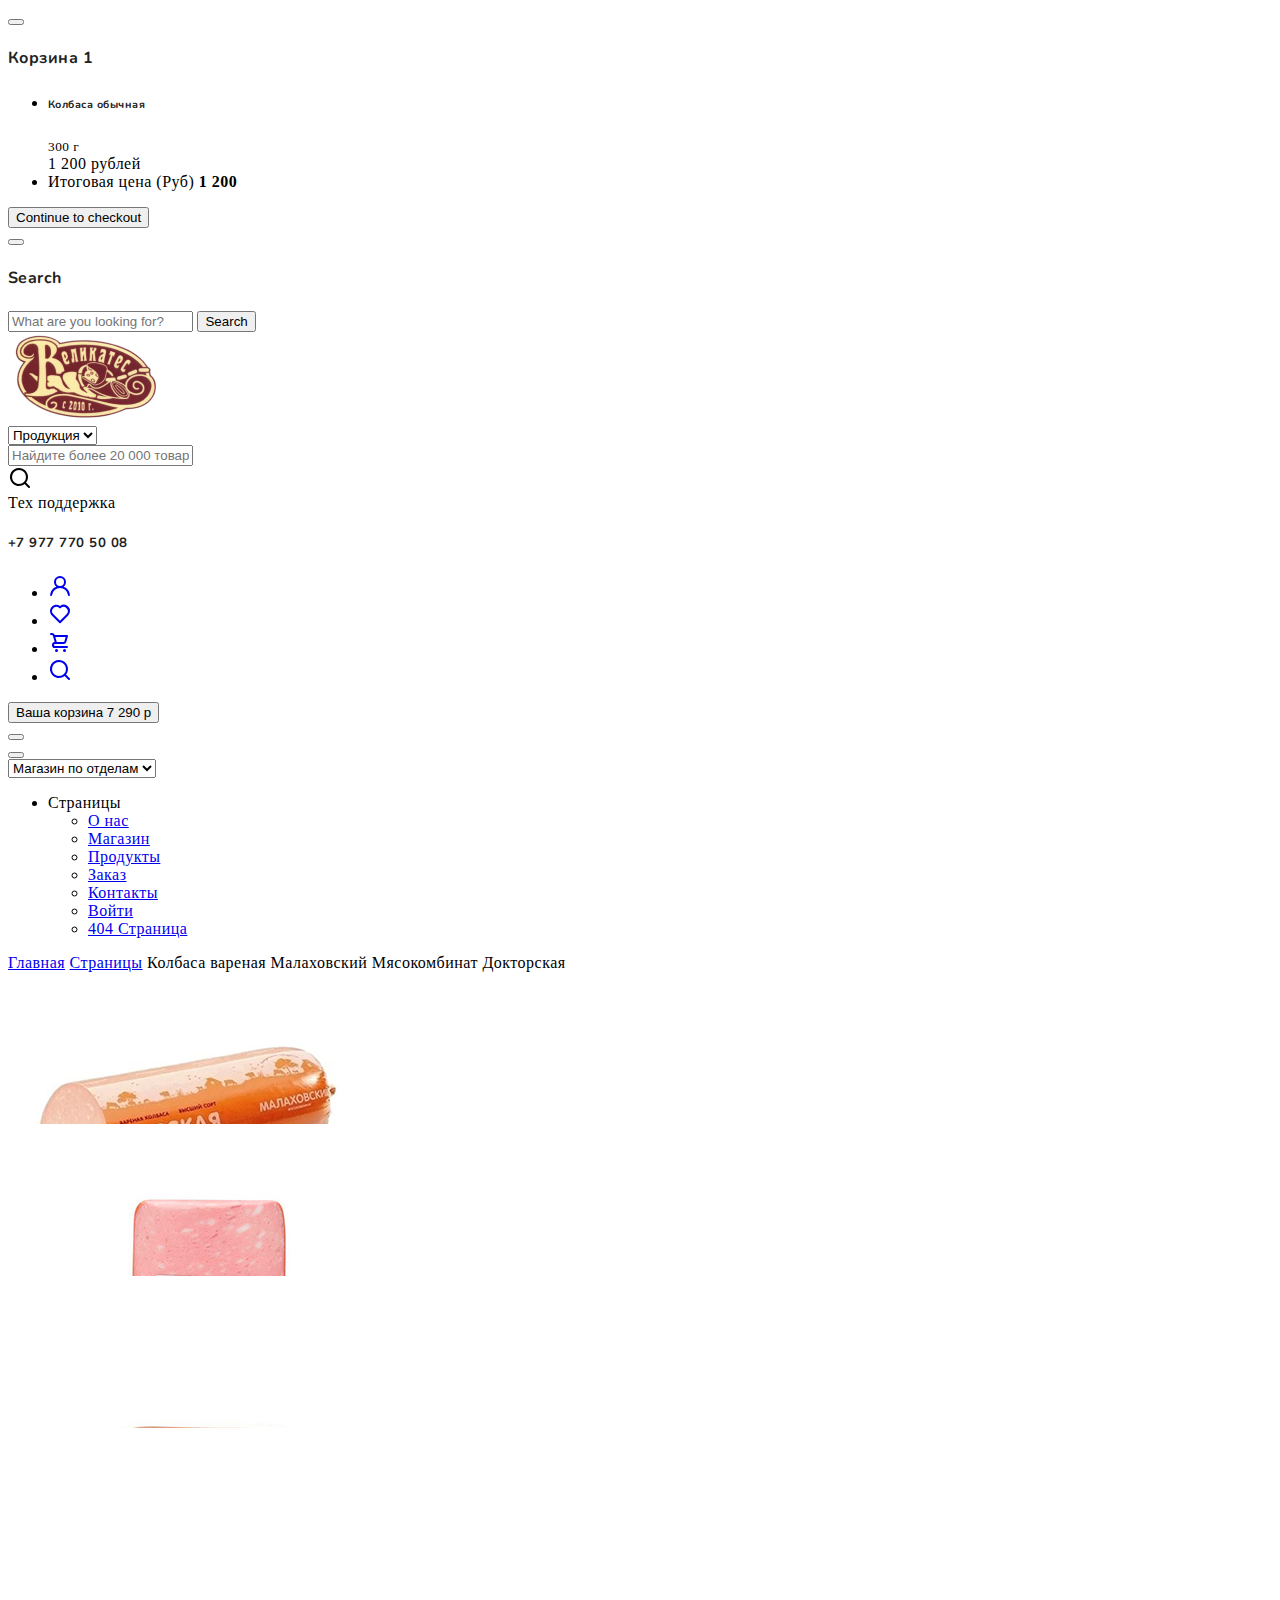
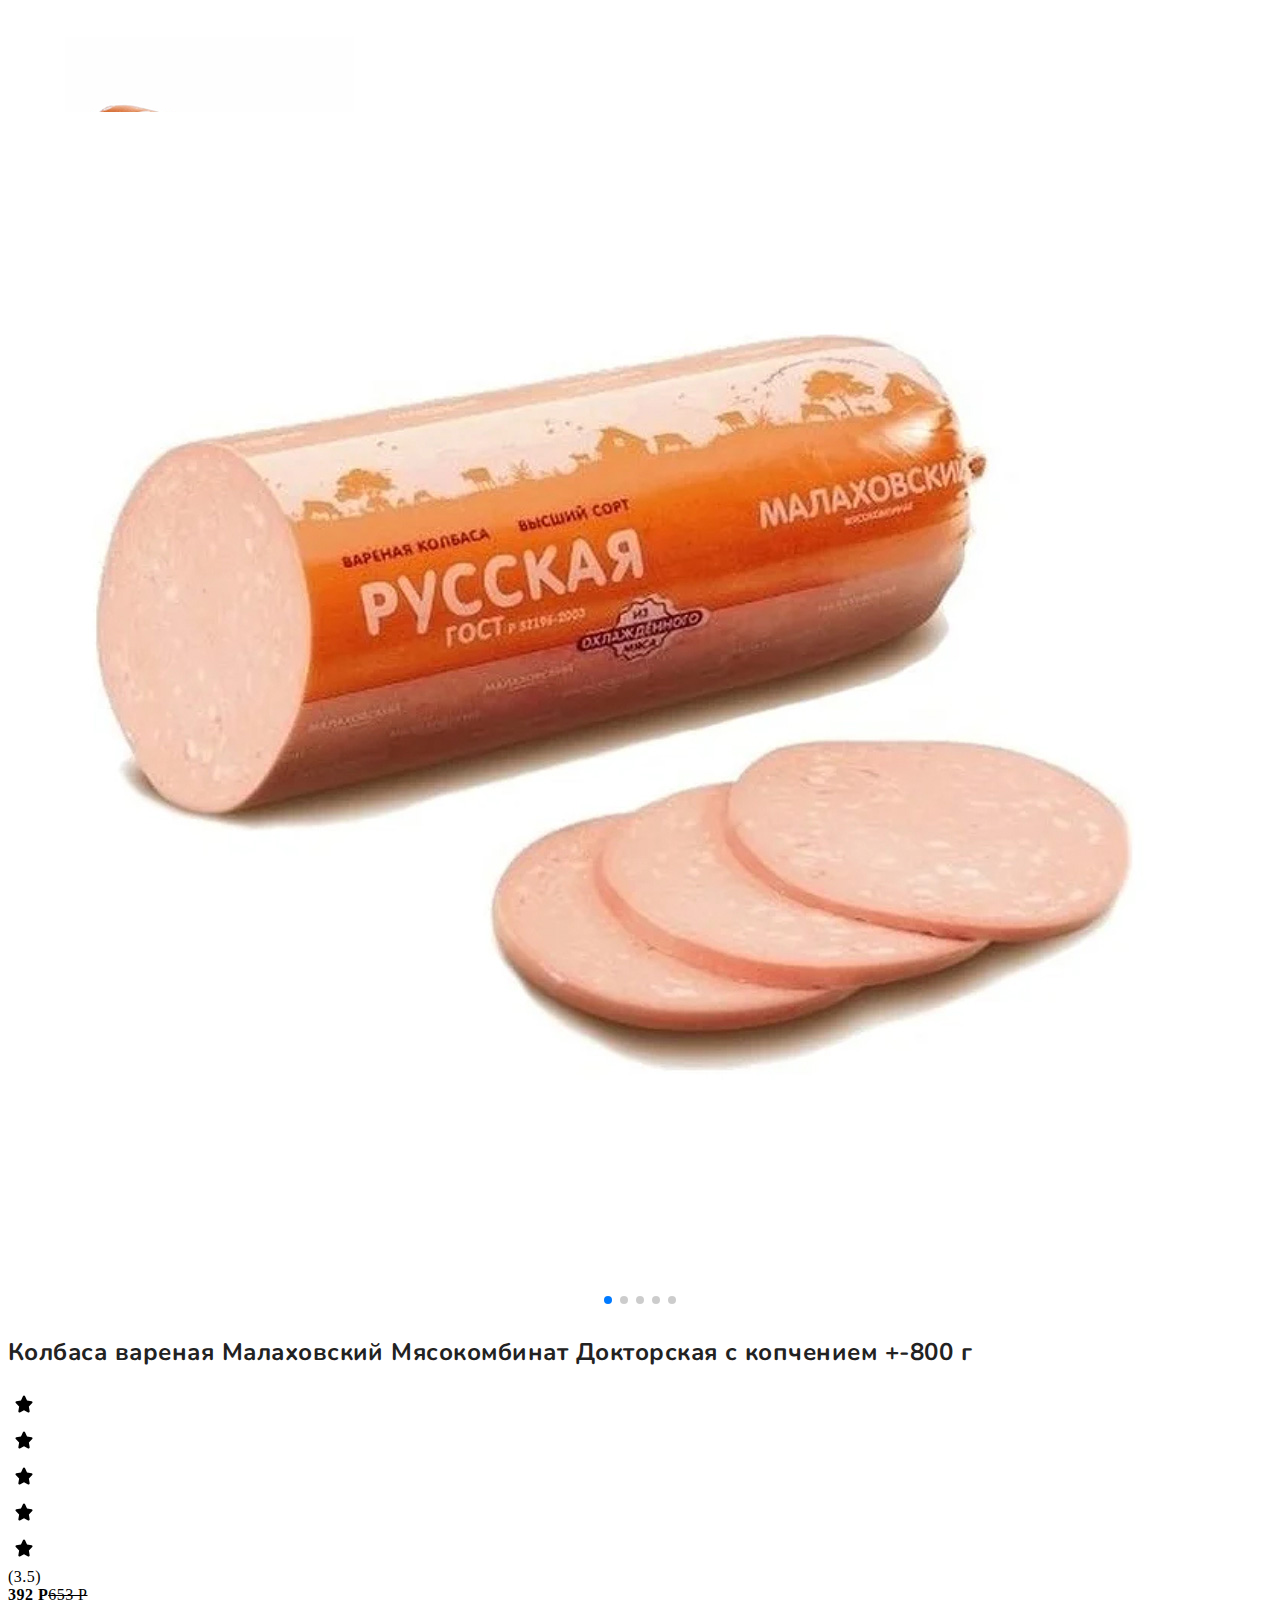
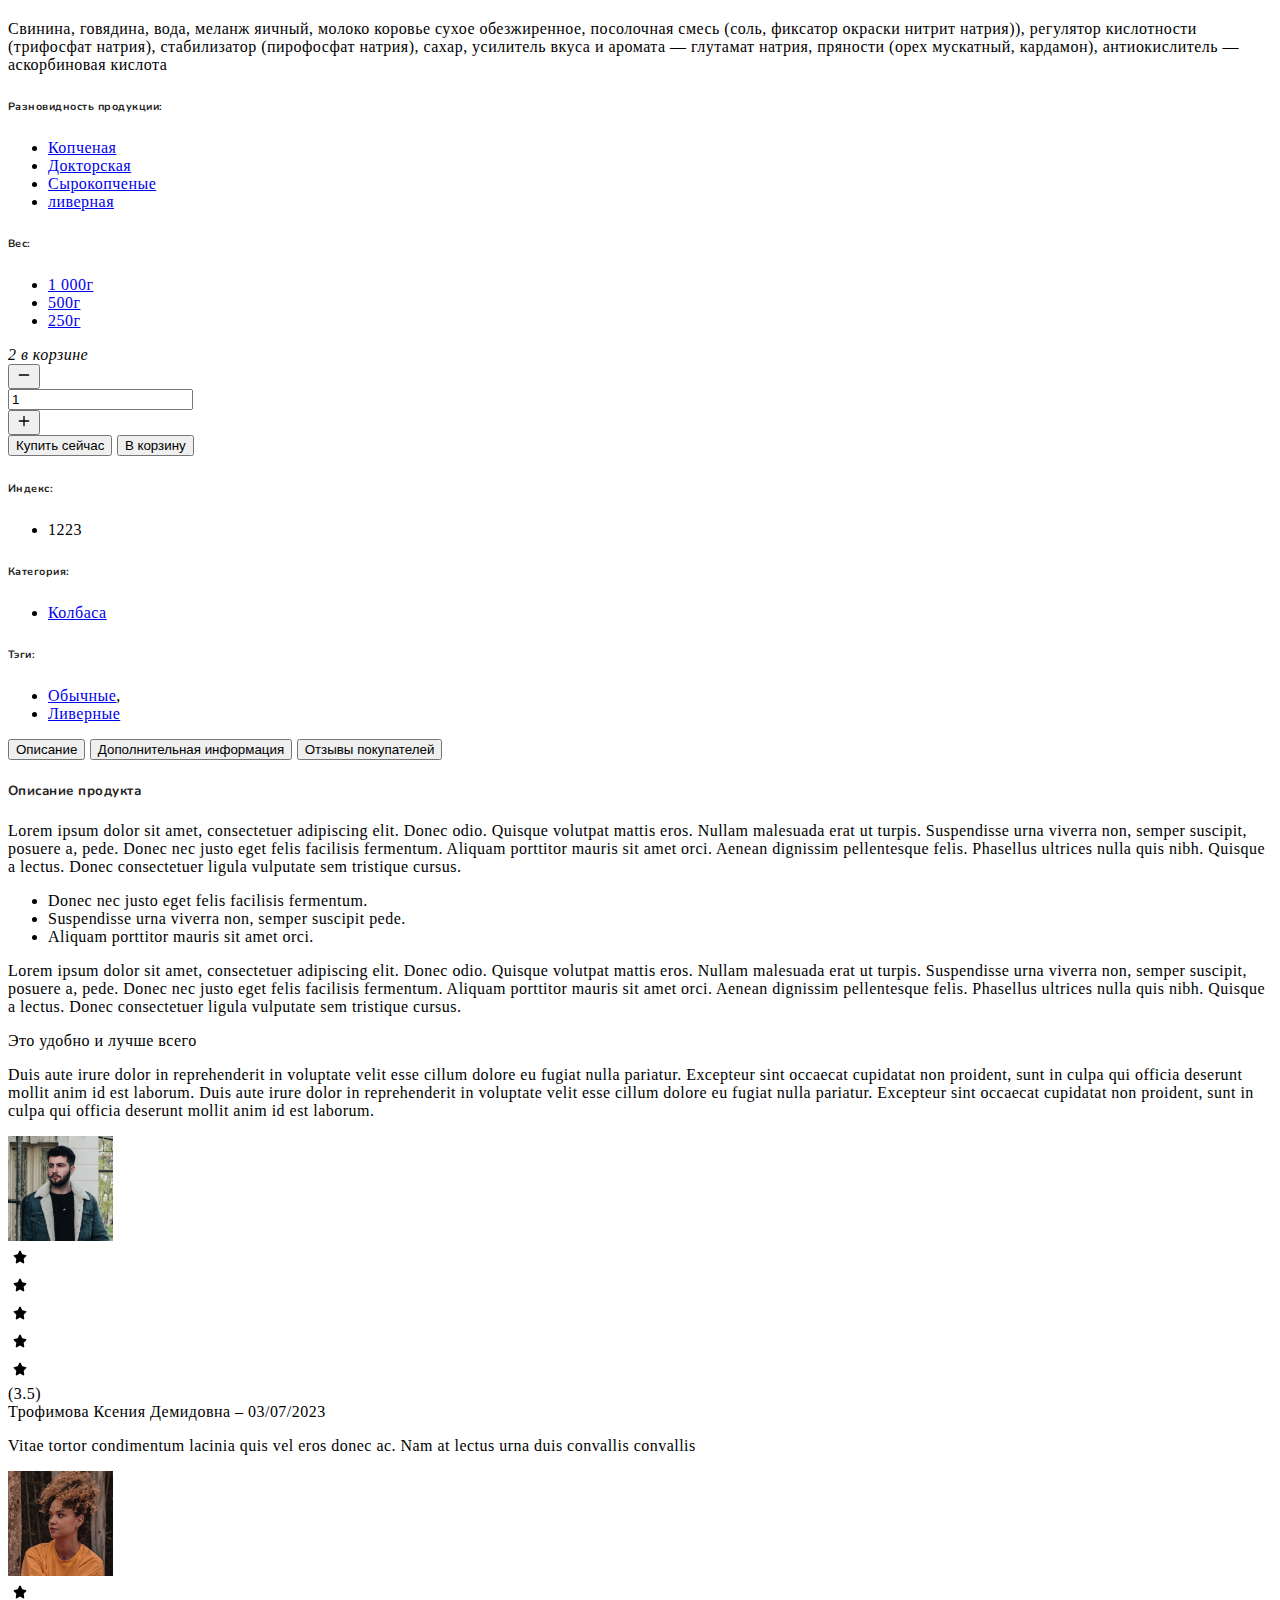
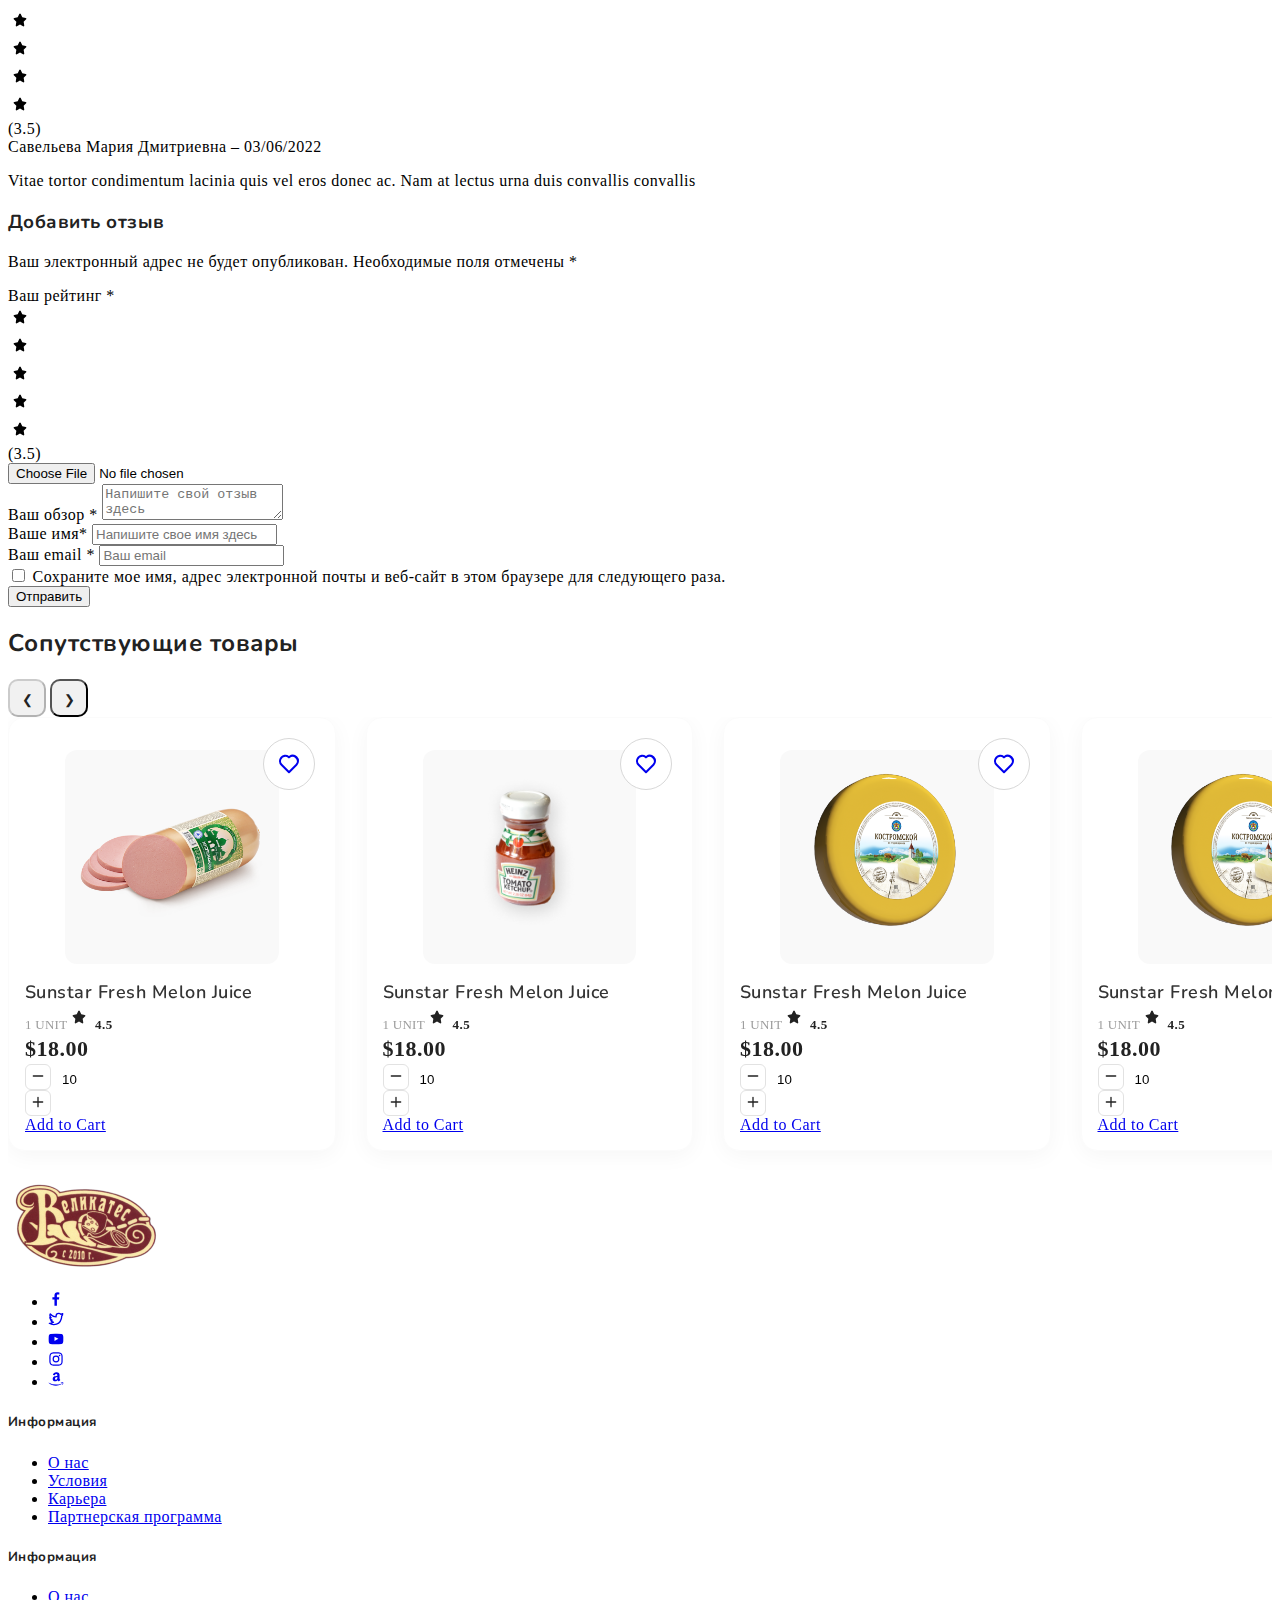
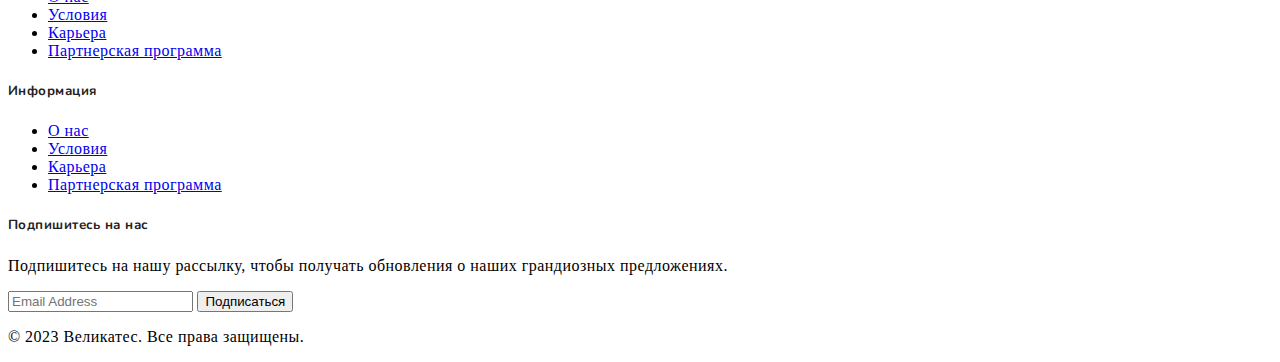
<file: Практика2.0/single-product.html>
<!DOCTYPE html>
<html lang="en">
  <head>
    <title>FoodMart - Free eCommerce Grocery Store HTML Website Template</title>
    <meta charset="utf-8">
    <meta http-equiv="X-UA-Compatible" content="IE=edge">
    <meta name="viewport" content="width=device-width, initial-scale=1.0">
    <meta name="format-detection" content="telephone=no">
    <meta name="apple-mobile-web-app-capable" content="yes">
    <meta name="author" content="">
    <meta name="keywords" content="">
    <meta name="description" content="">

    <link rel="stylesheet" href="https://cdn.jsdelivr.net/npm/swiper@9/swiper-bundle.min.css">
    <link href="https://cdn.jsdelivr.net/npm/bootstrap@5.3.0-alpha3/dist/css/bootstrap.min.css" rel="stylesheet" integrity="sha384-KK94CHFLLe+nY2dmCWGMq91rCGa5gtU4mk92HdvYe+M/SXH301p5ILy+dN9+nJOZ" crossorigin="anonymous">
    <link rel="stylesheet" type="text/css" href="css/vendor.css">
    <link rel="stylesheet" type="text/css" href="style.css">

    <link rel="preconnect" href="https://fonts.googleapis.com">
    <link rel="preconnect" href="https://fonts.gstatic.com" crossorigin>
    <link href="https://fonts.googleapis.com/css2?family=Nunito:wght@400;700&family=Open+Sans:ital,wght@0,400;0,700;1,400;1,700&display=swap" rel="stylesheet">

  </head>
  <body>

    <svg xmlns="http://www.w3.org/2000/svg" style="display: none;">
      <defs>
        <symbol xmlns="http://www.w3.org/2000/svg" id="link" viewBox="0 0 24 24">
          <path fill="currentColor" d="M12 19a1 1 0 1 0-1-1a1 1 0 0 0 1 1Zm5 0a1 1 0 1 0-1-1a1 1 0 0 0 1 1Zm0-4a1 1 0 1 0-1-1a1 1 0 0 0 1 1Zm-5 0a1 1 0 1 0-1-1a1 1 0 0 0 1 1Zm7-12h-1V2a1 1 0 0 0-2 0v1H8V2a1 1 0 0 0-2 0v1H5a3 3 0 0 0-3 3v14a3 3 0 0 0 3 3h14a3 3 0 0 0 3-3V6a3 3 0 0 0-3-3Zm1 17a1 1 0 0 1-1 1H5a1 1 0 0 1-1-1v-9h16Zm0-11H4V6a1 1 0 0 1 1-1h1v1a1 1 0 0 0 2 0V5h8v1a1 1 0 0 0 2 0V5h1a1 1 0 0 1 1 1ZM7 15a1 1 0 1 0-1-1a1 1 0 0 0 1 1Zm0 4a1 1 0 1 0-1-1a1 1 0 0 0 1 1Z"/>
        </symbol>
        <symbol xmlns="http://www.w3.org/2000/svg" id="arrow-right" viewBox="0 0 24 24">
          <path fill="currentColor" d="M17.92 11.62a1 1 0 0 0-.21-.33l-5-5a1 1 0 0 0-1.42 1.42l3.3 3.29H7a1 1 0 0 0 0 2h7.59l-3.3 3.29a1 1 0 0 0 0 1.42a1 1 0 0 0 1.42 0l5-5a1 1 0 0 0 .21-.33a1 1 0 0 0 0-.76Z"/>
        </symbol>
        <symbol xmlns="http://www.w3.org/2000/svg" id="category" viewBox="0 0 24 24">
          <path fill="currentColor" d="M19 5.5h-6.28l-.32-1a3 3 0 0 0-2.84-2H5a3 3 0 0 0-3 3v13a3 3 0 0 0 3 3h14a3 3 0 0 0 3-3v-10a3 3 0 0 0-3-3Zm1 13a1 1 0 0 1-1 1H5a1 1 0 0 1-1-1v-13a1 1 0 0 1 1-1h4.56a1 1 0 0 1 .95.68l.54 1.64a1 1 0 0 0 .95.68h7a1 1 0 0 1 1 1Z"/>
        </symbol>
        <symbol xmlns="http://www.w3.org/2000/svg" id="calendar" viewBox="0 0 24 24">
          <path fill="currentColor" d="M19 4h-2V3a1 1 0 0 0-2 0v1H9V3a1 1 0 0 0-2 0v1H5a3 3 0 0 0-3 3v12a3 3 0 0 0 3 3h14a3 3 0 0 0 3-3V7a3 3 0 0 0-3-3Zm1 15a1 1 0 0 1-1 1H5a1 1 0 0 1-1-1v-7h16Zm0-9H4V7a1 1 0 0 1 1-1h2v1a1 1 0 0 0 2 0V6h6v1a1 1 0 0 0 2 0V6h2a1 1 0 0 1 1 1Z"/>
        </symbol>
        <symbol xmlns="http://www.w3.org/2000/svg" id="heart" viewBox="0 0 24 24">
          <path fill="currentColor" d="M20.16 4.61A6.27 6.27 0 0 0 12 4a6.27 6.27 0 0 0-8.16 9.48l7.45 7.45a1 1 0 0 0 1.42 0l7.45-7.45a6.27 6.27 0 0 0 0-8.87Zm-1.41 7.46L12 18.81l-6.75-6.74a4.28 4.28 0 0 1 3-7.3a4.25 4.25 0 0 1 3 1.25a1 1 0 0 0 1.42 0a4.27 4.27 0 0 1 6 6.05Z"/>
        </symbol>
        <symbol xmlns="http://www.w3.org/2000/svg" id="plus" viewBox="0 0 24 24">
          <path fill="currentColor" d="M19 11h-6V5a1 1 0 0 0-2 0v6H5a1 1 0 0 0 0 2h6v6a1 1 0 0 0 2 0v-6h6a1 1 0 0 0 0-2Z"/>
        </symbol>
        <symbol xmlns="http://www.w3.org/2000/svg" id="minus" viewBox="0 0 24 24">
          <path fill="currentColor" d="M19 11H5a1 1 0 0 0 0 2h14a1 1 0 0 0 0-2Z"/>
        </symbol>
        <symbol xmlns="http://www.w3.org/2000/svg" id="cart" viewBox="0 0 24 24">
          <path fill="currentColor" d="M8.5 19a1.5 1.5 0 1 0 1.5 1.5A1.5 1.5 0 0 0 8.5 19ZM19 16H7a1 1 0 0 1 0-2h8.491a3.013 3.013 0 0 0 2.885-2.176l1.585-5.55A1 1 0 0 0 19 5H6.74a3.007 3.007 0 0 0-2.82-2H3a1 1 0 0 0 0 2h.921a1.005 1.005 0 0 1 .962.725l.155.545v.005l1.641 5.742A3 3 0 0 0 7 18h12a1 1 0 0 0 0-2Zm-1.326-9l-1.22 4.274a1.005 1.005 0 0 1-.963.726H8.754l-.255-.892L7.326 7ZM16.5 19a1.5 1.5 0 1 0 1.5 1.5a1.5 1.5 0 0 0-1.5-1.5Z"/>
        </symbol>
        <symbol xmlns="http://www.w3.org/2000/svg" id="check" viewBox="0 0 24 24">
          <path fill="currentColor" d="M18.71 7.21a1 1 0 0 0-1.42 0l-7.45 7.46l-3.13-3.14A1 1 0 1 0 5.29 13l3.84 3.84a1 1 0 0 0 1.42 0l8.16-8.16a1 1 0 0 0 0-1.47Z"/>
        </symbol>
        <symbol xmlns="http://www.w3.org/2000/svg" id="trash" viewBox="0 0 24 24">
          <path fill="currentColor" d="M10 18a1 1 0 0 0 1-1v-6a1 1 0 0 0-2 0v6a1 1 0 0 0 1 1ZM20 6h-4V5a3 3 0 0 0-3-3h-2a3 3 0 0 0-3 3v1H4a1 1 0 0 0 0 2h1v11a3 3 0 0 0 3 3h8a3 3 0 0 0 3-3V8h1a1 1 0 0 0 0-2ZM10 5a1 1 0 0 1 1-1h2a1 1 0 0 1 1 1v1h-4Zm7 14a1 1 0 0 1-1 1H8a1 1 0 0 1-1-1V8h10Zm-3-1a1 1 0 0 0 1-1v-6a1 1 0 0 0-2 0v6a1 1 0 0 0 1 1Z"/>
        </symbol>
        <symbol xmlns="http://www.w3.org/2000/svg" id="star-outline" viewBox="0 0 15 15">
          <path fill="none" stroke="currentColor" stroke-linecap="round" stroke-linejoin="round" d="M7.5 9.804L5.337 11l.413-2.533L4 6.674l2.418-.37L7.5 4l1.082 2.304l2.418.37l-1.75 1.793L9.663 11L7.5 9.804Z"/>
        </symbol>
        <symbol xmlns="http://www.w3.org/2000/svg" id="star-solid" viewBox="0 0 15 15">
          <path fill="currentColor" d="M7.953 3.788a.5.5 0 0 0-.906 0L6.08 5.85l-2.154.33a.5.5 0 0 0-.283.843l1.574 1.613l-.373 2.284a.5.5 0 0 0 .736.518l1.92-1.063l1.921 1.063a.5.5 0 0 0 .736-.519l-.373-2.283l1.574-1.613a.5.5 0 0 0-.283-.844L8.921 5.85l-.968-2.062Z"/>
        </symbol>
        <symbol xmlns="http://www.w3.org/2000/svg" id="search" viewBox="0 0 24 24">
          <path fill="currentColor" d="M21.71 20.29L18 16.61A9 9 0 1 0 16.61 18l3.68 3.68a1 1 0 0 0 1.42 0a1 1 0 0 0 0-1.39ZM11 18a7 7 0 1 1 7-7a7 7 0 0 1-7 7Z"/>
        </symbol>
        <symbol xmlns="http://www.w3.org/2000/svg" id="user" viewBox="0 0 24 24">
          <path fill="currentColor" d="M15.71 12.71a6 6 0 1 0-7.42 0a10 10 0 0 0-6.22 8.18a1 1 0 0 0 2 .22a8 8 0 0 1 15.9 0a1 1 0 0 0 1 .89h.11a1 1 0 0 0 .88-1.1a10 10 0 0 0-6.25-8.19ZM12 12a4 4 0 1 1 4-4a4 4 0 0 1-4 4Z"/>
        </symbol>
        <symbol xmlns="http://www.w3.org/2000/svg" id="close" viewBox="0 0 15 15">
          <path fill="currentColor" d="M7.953 3.788a.5.5 0 0 0-.906 0L6.08 5.85l-2.154.33a.5.5 0 0 0-.283.843l1.574 1.613l-.373 2.284a.5.5 0 0 0 .736.518l1.92-1.063l1.921 1.063a.5.5 0 0 0 .736-.519l-.373-2.283l1.574-1.613a.5.5 0 0 0-.283-.844L8.921 5.85l-.968-2.062Z"/>
        </symbol>
      </defs>
    </svg>

    <div class="preloader-wrapper">
      <div class="preloader">
      </div>
    </div>

    <div class="offcanvas offcanvas-end" data-bs-scroll="true" tabindex="-1" id="offcanvasCart">
      <div class="offcanvas-header justify-content-center">
        <button type="button" class="btn-close" data-bs-dismiss="offcanvas" aria-label="Close"></button>
      </div>
      <div class="offcanvas-body">
        <div class="order-md-last">
          <h4 class="d-flex justify-content-between align-items-center mb-3">
            <span class="text-primary">Корзина</span>
            <span class="badge bg-primary rounded-pill">1</span>
          </h4>
          <ul class="list-group mb-3">
            <li class="list-group-item d-flex justify-content-between lh-sm">
              <div>
                <h6 class="my-0">Колбаса обычная</h6>
                <small class="text-body-secondary">300 г</small>
              </div>
              <span class="text-body-secondary">1 200 рублей</span>
            </li>
            <li class="list-group-item d-flex justify-content-between">
              <span>Итоговая цена (Руб)</span>
              <strong>1 200</strong>
            </li>
          </ul>
  
          <button class="w-100 btn btn-primary btn-lg" type="submit">Continue to checkout</button>
        </div>
      </div>
    </div>
    
    
    <div class="offcanvas offcanvas-end" data-bs-scroll="true" tabindex="-1" id="offcanvasSearch">
      <div class="offcanvas-header justify-content-center">
        <button type="button" class="btn-close" data-bs-dismiss="offcanvas" aria-label="Close"></button>
      </div>
      <div class="offcanvas-body">
        <div class="order-md-last">
          <h4 class="d-flex justify-content-between align-items-center mb-3">
            <span class="text-primary">Search</span>
          </h4>
          <form role="search" action="index.html" method="get" class="d-flex mt-3 gap-0">
            <input class="form-control rounded-start rounded-0 bg-light" type="email" placeholder="What are you looking for?" aria-label="What are you looking for?">
            <button class="btn btn-dark rounded-end rounded-0" type="submit">Search</button>
          </form>
        </div>
      </div>
    </div>
      
    <header>
      <div class="container-fluid">
        <div class="row py-3 border-bottom">
          
          <div class="col-sm-4 col-lg-3 text-center text-sm-start">
            <div class="main-logo">
              <a href="index.html">
                <img src="images/logo.png" alt="logo" class="img-fluid">
              </a>
            </div>
          </div>
          
          <div class="col-sm-6 offset-sm-2 offset-md-0 col-lg-5 d-none d-lg-block">
            <div class="search-bar row bg-light p-2 my-2 rounded-4">
              <div class="col-md-4 d-none d-md-block">
                <select class="form-select border-0 bg-transparent">
                  <option>Продукция</option>
                  <option>Мясная</option>
                  <option>Молочная</option>
                  <option>Сыры</option>
                </select>
              </div>
              <div class="col-11 col-md-7">
                <form id="search-form" class="text-center" action="index.html" method="post">
                  <input type="text" class="form-control border-0 bg-transparent" placeholder="Найдите более 20 000 товаров">
                </form>
              </div>
              <div class="col-1">
                <svg xmlns="http://www.w3.org/2000/svg" width="24" height="24" viewBox="0 0 24 24"><path fill="currentColor" d="M21.71 20.29L18 16.61A9 9 0 1 0 16.61 18l3.68 3.68a1 1 0 0 0 1.42 0a1 1 0 0 0 0-1.39ZM11 18a7 7 0 1 1 7-7a7 7 0 0 1-7 7Z"/></svg>
              </div>
            </div>
          </div>
          
          <div class="col-sm-8 col-lg-4 d-flex justify-content-end gap-5 align-items-center mt-4 mt-sm-0 justify-content-center justify-content-sm-end">
            <div class="support-box text-end d-none d-xl-block">
              <span class="fs-6 text-muted">Тех поддержка</span>
              <h5 class="mb-0">+7 977 770 50 08</h5>
            </div>

            <ul class="d-flex justify-content-end list-unstyled m-0">
              <li>
                <a href="#" class="rounded-circle bg-light p-2 mx-1">
                  <svg width="24" height="24" viewBox="0 0 24 24"><use xlink:href="#user"></use></svg>
                </a>
              </li>
              <li>
                <a href="#" class="rounded-circle bg-light p-2 mx-1">
                  <svg width="24" height="24" viewBox="0 0 24 24"><use xlink:href="#heart"></use></svg>
                </a>
              </li>
              <li class="d-lg-none">
                <a href="#" class="rounded-circle bg-light p-2 mx-1" data-bs-toggle="offcanvas" data-bs-target="#offcanvasCart" aria-controls="offcanvasCart">
                  <svg width="24" height="24" viewBox="0 0 24 24"><use xlink:href="#cart"></use></svg>
                </a>
              </li>
              <li class="d-lg-none">
                <a href="#" class="rounded-circle bg-light p-2 mx-1" data-bs-toggle="offcanvas" data-bs-target="#offcanvasSearch" aria-controls="offcanvasSearch">
                  <svg width="24" height="24" viewBox="0 0 24 24"><use xlink:href="#search"></use></svg>
                </a>
              </li>
            </ul>

            <div class="cart text-end d-none d-lg-block dropdown">
              <button class="border-0 bg-transparent d-flex flex-column gap-2 lh-1" type="button" data-bs-toggle="offcanvas" data-bs-target="#offcanvasCart" aria-controls="offcanvasCart">
                <span class="fs-6 text-muted dropdown-toggle">Ваша корзина</span>
                <span class="cart-total fs-5 fw-bold">7 290 р</span>
              </button>
            </div>
          </div>

        </div>
      </div>
      <div class="container-fluid">
        <div class="row py-3">
          <div class="d-flex  justify-content-center justify-content-sm-between align-items-center">
            <nav class="main-menu d-flex navbar navbar-expand-lg">

              <button class="navbar-toggler" type="button" data-bs-toggle="offcanvas" data-bs-target="#offcanvasNavbar"
                aria-controls="offcanvasNavbar">
                <span class="navbar-toggler-icon"></span>
              </button>

              <div class="offcanvas offcanvas-end" tabindex="-1" id="offcanvasNavbar">

                <div class="offcanvas-header justify-content-center">
                  <button type="button" class="btn-close" data-bs-dismiss="offcanvas" aria-label="Close"></button>
                </div>

                <div class="offcanvas-body">
              
                  <select class="filter-categories border-0 mb-0 me-5">
                    <option>Магазин по отделам</option>
                    <option>Мясная</option>
                    <option>Молочная</option>
                    <option>Сыры</option>
                    <option>Десерты</option>
                  </select>
              
                  <ul class="navbar-nav justify-content-end menu-list list-unstyled d-flex gap-md-3 mb-0">
                    
                    <li class="nav-item dropdown">
                      <a class="nav-link dropdown-toggle" role="button" id="pages" data-bs-toggle="dropdown" aria-expanded="false">Страницы</a>
                      <ul class="dropdown-menu" aria-labelledby="pages">
                        <li><a href="about.html" class="dropdown-item">О нас</a></li>
                        <li><a href="shop.html" class="dropdown-item">Магазин</a></li>
                        <li><a href="single-product.html" class="dropdown-item">Продукты</a></li>
                        <li><a href="cart.html" class="dropdown-item">Заказ</a></li>
                        <li><a href="contact.html" class="dropdown-item">Контакты</a></li>
                        <li><a href="account.html" class="dropdown-item">Войти</a></li>
                        <li><a href="404.html" class="dropdown-item">404 Страница</a></li>
                      </ul>
                 
                  </ul>
                
                </div>

              </div>

            </nav>
           
          </div>
        </div>
      </div>
    </header>
    <section id="selling-product" class="single-product mt-0 mt-md-5">
      <div class="container-fluid">
        <nav class="breadcrumb">
          <a class="breadcrumb-item" href="#">Главная</a>
          <a class="breadcrumb-item" href="#">Страницы</a>
          <span class="breadcrumb-item active" aria-current="page">Колбаса вареная Малаховский Мясокомбинат Докторская</span>
        </nav>
        <div class="row g-5">
          <div class="col-lg-7">
            <div class="row flex-column-reverse flex-lg-row">
              <div class="col-md-12 col-lg-2">
                <!-- product-thumbnail-slider -->
                <div class="swiper product-thumbnail-slider">
                  <div class="swiper-wrapper">
                    <div class="swiper-slide">
                      <img src="images/product-thumbnail-1.jpg" alt="" class="thumb-image img-fluid">
                    </div>
                    <div class="swiper-slide">
                      <img src="images/product-thumbnail-2.jpg" alt="" class="thumb-image img-fluid">
                    </div>
                    <div class="swiper-slide">
                      <img src="images/product-thumbnail-3.jpg" alt="" class="thumb-image img-fluid">
                    </div>
                    <div class="swiper-slide">
                      <img src="images/product-thumbnail-4.jpg" alt="" class="thumb-image img-fluid">
                    </div>
                    <div class="swiper-slide">
                      <img src="images/product-thumbnail-5.jpg" alt="" class="thumb-image img-fluid">
                    </div>
                  </div>
                </div>
                <!-- / product-thumbnail-slider -->
              </div>
              <div class="col-md-12 col-lg-10">
                <!-- product-large-slider -->
                <div class="swiper product-large-slider">
                  <div class="swiper-wrapper">
                    <div class="swiper-slide">
                      <div class="image-zoom" data-scale="2.5" data-image="images/product-large-1.jpg"><img
                          src="images/product-large-1.jpg" alt="product-large" class="img-fluid"></div>
                    </div>
                    <div class="swiper-slide">
                      <div class="image-zoom" data-scale="2.5" data-image="images/product-large-2.jpg"><img
                          src="images/product-large-2.jpg" alt="product-large" class="img-fluid"></div>
                    </div>
                    <div class="swiper-slide">
                      <div class="image-zoom" data-scale="2.5" data-image="images/product-large-3.jpg"><img
                          src="images/product-large-3.jpg" alt="product-large" class="img-fluid"></div>
                    </div>
                    <div class="swiper-slide">
                      <div class="image-zoom" data-scale="2.5" data-image="images/product-large-4.jpg"><img
                          src="images/product-large-4.jpg" alt="product-large" class="img-fluid"></div>
                    </div>
                    <div class="swiper-slide">
                      <div class="image-zoom" data-scale="2.5" data-image="images/product-large-5.jpg"><img
                          src="images/product-large-5.jpg" alt="product-large" class="img-fluid"></div>
                    </div>
                  </div>
                  <div class="swiper-pagination"></div>
                </div>
                <!-- / product-large-slider -->
              </div>
            </div>
          </div>
          <div class="col-lg-5">
            <div class="product-info">
              <div class="element-header">
                <h2 itemprop="name" class="display-6">Колбаса вареная Малаховский Мясокомбинат Докторская с копчением +-800 г</h2>
                <div class="rating-container d-flex gap-0 align-items-center">
                  <div class="rating" data-rating="1">
                    <svg width="32" height="32" class="text-primary"><use xlink:href="#star-solid"></use></svg>
                  </div>
                  <div class="rating" data-rating="2">
                    <svg width="32" height="32" class="text-primary"><use xlink:href="#star-solid"></use></svg>
                  </div>
                  <div class="rating" data-rating="3">
                    <svg width="32" height="32" class="text-primary"><use xlink:href="#star-solid"></use></svg>
                  </div>
                  <div class="rating" data-rating="4">
                    <svg width="32" height="32" class="text-secondary"><use xlink:href="#star-solid"></use></svg>
                  </div>
                  <div class="rating" data-rating="5">
                    <svg width="32" height="32" class="text-secondary"><use xlink:href="#star-solid"></use></svg>
                  </div>
                  <span class="rating-count">(3.5)</span>
                </div>
              </div>
              <div class="product-price pt-3 pb-3">
                <strong class="text-primary display-6 fw-bold">392 Р</strong><del class="ms-2">653 Р</del>
              </div>
              <p>Свинина, говядина, вода, меланж яичный, молоко коровье сухое обезжиренное, посолочная смесь (соль, фиксатор окраски нитрит натрия)), регулятор кислотности (трифосфат натрия), стабилизатор (пирофосфат натрия), сахар, усилитель вкуса и аромата — глутамат натрия, пряности (орех мускатный, кардамон), антиокислитель — аскорбиновая кислота</p>
              <div class="cart-wrap py-5">
                <div class="color-options product-select">
                  <div class="color-toggle" data-option-index="0">
                    <h6 class="item-title text-uppercase text-dark">Разновидность продукции:</h6>
                    <ul class="select-list list-unstyled d-flex">
                      <li class="select-item pe-3" data-val="Green" title="Green">
                        <a href="#" class="btn btn-light active">Копченая</a>
                      </li>
                      <li class="select-item pe-3" data-val="Orange" title="Orange">
                        <a href="#" class="btn btn-light">Докторская</a>
                      </li>
                      <li class="select-item pe-3" data-val="Red" title="Red">
                        <a href="#" class="btn btn-light">Сырокопченые</a>
                      </li>
                      <li class="select-item" data-val="Black" title="Black">
                        <a href="#" class="btn btn-light disabled">ливерная</a>
                      </li>
                    </ul>
                  </div>
                </div>
                <div class="swatch product-select" data-option-index="1">
                  <h6 class="item-title text-uppercase text-dark">Вес:</h6>
                  <ul class="select-list list-unstyled d-flex">
                    <li data-value="S" class="select-item pe-3">
                      <a href="#" class="btn btn-light">1 000г</a>
                    </li>
                    <li data-value="M" class="select-item pe-3">
                      <a href="#" class="btn btn-light">500г</a>
                    </li>
                    <li data-value="L" class="select-item pe-3">
                      <a href="#" class="btn btn-light">250г</a>
                    </li>
                  </ul>
                </div>
                <div class="product-quantity pt-3">
                  <div class="stock-number text-dark"><em>2 в корзине</em></div>
                  <div class="stock-button-wrap">

                    <div class="input-group product-qty" style="max-width: 150px;">
                      <span class="input-group-btn">
                          <button type="button" class="quantity-left-minus btn btn-light btn-number"  data-type="minus" data-field="">
                            <svg width="16" height="16"><use xlink:href="#minus"></use></svg>
                          </button>
                      </span>
                      <input type="text" id="quantity" name="quantity" class="form-control input-number text-center" value="1" min="1" max="100">
                      <span class="input-group-btn">
                          <button type="button" class="quantity-right-plus btn btn-light btn-number" data-type="plus" data-field="">
                              <svg width="16" height="16"><use xlink:href="#plus"></use></svg>
                          </button>
                      </span>
                    </div>
                    <div class="qty-button d-flex flex-wrap pt-3">
                      <button type="submit" class="btn btn-primary py-3 px-4 text-uppercase me-3 mt-3">Купить сейчас</button>
                      <button type="submit" name="add-to-cart" value="1269" class="btn btn-dark py-3 px-4 text-uppercase mt-3">В корзину</button>                      
                    </div>
                  </div>
                </div>
              </div>
              <div class="meta-product py-2">
                <div class="meta-item d-flex align-items-baseline">
                  <h6 class="item-title no-margin pe-2">Индекс:</h6>
                  <ul class="select-list list-unstyled d-flex">
                    <li data-value="S" class="select-item">1223</li>
                  </ul>
                </div>
                <div class="meta-item d-flex align-items-baseline">
                  <h6 class="item-title no-margin pe-2">Категория:</h6>
                  <ul class="select-list list-unstyled d-flex">
                    <li data-value="S" class="select-item">
                      <a href="#">Колбаса</a>
                    </li>
                  </ul>
                </div>
                <div class="meta-item d-flex align-items-baseline">
                  <h6 class="item-title no-margin pe-2">Тэги:</h6>
                  <ul class="select-list list-unstyled d-flex">
                    <li data-value="S" class="select-item">
                      <a href="#">Обычные</a>,
                    </li>
                    <li data-value="S" class="select-item">
                      <a href="#"> Ливерные</a>
                    </li>
                  </ul>
                </div>
              </div>
            </div>
          </div>
        </div>
      </div>
    </section>

    <section class="product-info-tabs py-5">
      <div class="container-fluid">
        <div class="row">
          <div class="d-flex flex-column flex-md-row align-items-start gap-5">
            <div class="nav flex-row flex-wrap flex-md-column nav-pills me-3 col-lg-3" id="v-pills-tab" role="tablist" aria-orientation="vertical">
              <button class="nav-link text-start active" id="v-pills-description-tab" data-bs-toggle="pill" data-bs-target="#v-pills-description" type="button" role="tab" aria-controls="v-pills-description" aria-selected="true">Описание</button>
              <button class="nav-link text-start" id="v-pills-additional-tab" data-bs-toggle="pill" data-bs-target="#v-pills-additional" type="button" role="tab" aria-controls="v-pills-additional" aria-selected="false">Дополнительная информация</button>
              <button class="nav-link text-start" id="v-pills-reviews-tab" data-bs-toggle="pill" data-bs-target="#v-pills-reviews" type="button" role="tab" aria-controls="v-pills-reviews" aria-selected="false">Отзывы покупателей</button>
            </div>
            <div class="tab-content" id="v-pills-tabContent">
              <div class="tab-pane fade show active" id="v-pills-description" role="tabpanel" aria-labelledby="v-pills-description-tab" tabindex="0">
                <h5>Описание продукта</h5>
                <p>Lorem ipsum dolor sit amet, consectetuer adipiscing elit. Donec odio. Quisque volutpat mattis eros. Nullam malesuada erat ut turpis. Suspendisse urna viverra non, semper suscipit, posuere a, pede. Donec nec justo eget felis facilisis fermentum. Aliquam porttitor mauris sit amet orci. Aenean dignissim pellentesque felis. Phasellus ultrices nulla quis nibh. Quisque a lectus. Donec consectetuer ligula vulputate sem tristique cursus.</p>
                <ul style="list-style-type:disc;" class="list-unstyled ps-4">
                  <li>Donec nec justo eget felis facilisis fermentum.</li>
                  <li>Suspendisse urna viverra non, semper suscipit pede.</li>
                  <li>Aliquam porttitor mauris sit amet orci.</li>
                </ul> 
                <p>Lorem ipsum dolor sit amet, consectetuer adipiscing elit. Donec odio. Quisque volutpat mattis eros. Nullam malesuada erat ut turpis. Suspendisse urna viverra non, semper suscipit, posuere a, pede. Donec nec justo eget felis facilisis fermentum. Aliquam porttitor mauris sit amet orci. Aenean dignissim pellentesque felis. Phasellus ultrices nulla quis nibh. Quisque a lectus. Donec consectetuer ligula vulputate sem tristique cursus. </p>
              </div>
              <div class="tab-pane fade" id="v-pills-additional" role="tabpanel" aria-labelledby="v-pills-additional-tab" tabindex="0">
                <p>Это удобно и лучше всего</p>
                <p>Duis aute irure dolor in reprehenderit in voluptate velit esse cillum dolore eu fugiat nulla pariatur. Excepteur sint occaecat cupidatat non proident, sunt in culpa qui officia deserunt mollit anim id est laborum. Duis aute irure dolor in reprehenderit in voluptate velit esse cillum dolore eu fugiat nulla pariatur. Excepteur sint occaecat cupidatat non proident, sunt in culpa qui officia deserunt mollit anim id est laborum.</p>
              </div>
              <div class="tab-pane fade" id="v-pills-reviews" role="tabpanel" aria-labelledby="v-pills-reviews-tab" tabindex="0">
                <div class="review-box d-flex flex-wrap">
                  <div class="col-lg-6 d-flex flex-wrap gap-3">
                    <div class="col-md-2">
                      <div class="image-holder">
                        <img src="images/reviewer-1.jpg" alt="review" class="img-fluid rounded-circle">
                      </div>
                    </div>
                    <div class="col-md-8">
                      <div class="review-content">
                        <div class="rating-container d-flex align-items-center">
                          <div class="rating" data-rating="1">
                            <svg width="24" height="24" class="text-primary"><use xlink:href="#star-solid"></use></svg>
                          </div>
                          <div class="rating" data-rating="2">
                            <svg width="24" height="24" class="text-primary"><use xlink:href="#star-solid"></use></svg>
                          </div>
                          <div class="rating" data-rating="3">
                            <svg width="24" height="24" class="text-primary"><use xlink:href="#star-solid"></use></svg>
                          </div>
                          <div class="rating" data-rating="4">
                            <svg width="24" height="24" class="text-secondary"><use xlink:href="#star-solid"></use></svg>
                          </div>
                          <div class="rating" data-rating="5">
                            <svg width="24" height="24" class="text-secondary"><use xlink:href="#star-solid"></use></svg>
                          </div>
                          <span class="rating-count">(3.5)</span>
                        </div>
                        <div class="review-header">
                          <span class="author-name">Трофимова Ксения Демидовна</span>
                          <span class="review-date">– 03/07/2023</span>
                        </div>
                        <p>Vitae tortor condimentum lacinia quis vel eros donec ac. Nam at lectus urna duis convallis convallis</p>
                      </div>
                    </div>
                  </div>
                  <div class="col-lg-6 d-flex flex-wrap gap-3">
                    <div class="col-md-2">
                      <div class="image-holder">
                        <img src="images/reviewer-2.jpg" alt="review" class="img-fluid rounded-circle">
                      </div>
                    </div>
                    <div class="col-md-8">
                      <div class="review-content">
                        <div class="rating-container d-flex align-items-center">
                          <div class="rating" data-rating="1">
                            <svg width="24" height="24" class="text-primary"><use xlink:href="#star-solid"></use></svg>
                          </div>
                          <div class="rating" data-rating="2">
                            <svg width="24" height="24" class="text-primary"><use xlink:href="#star-solid"></use></svg>
                          </div>
                          <div class="rating" data-rating="3">
                            <svg width="24" height="24" class="text-primary"><use xlink:href="#star-solid"></use></svg>
                          </div>
                          <div class="rating" data-rating="4">
                            <svg width="24" height="24" class="text-secondary"><use xlink:href="#star-solid"></use></svg>
                          </div>
                          <div class="rating" data-rating="5">
                            <svg width="24" height="24" class="text-secondary"><use xlink:href="#star-solid"></use></svg>
                          </div>
                          <span class="rating-count">(3.5)</span>
                        </div>
                        <div class="review-header">
                          <span class="author-name">Савельева Мария Дмитриевна</span>
                          <span class="review-date">– 03/06/2022</span>
                        </div>
                        <p>Vitae tortor condimentum lacinia quis vel eros donec ac. Nam at lectus urna duis convallis convallis</p>
                      </div>
                    </div>
                  </div>
                </div>

                <div class="add-review mt-5">
                  <h3>Добавить отзыв</h3>
                  <p>Ваш электронный адрес не будет опубликован. Необходимые поля отмечены *</p>
                  <form id="form" class="form-group">

                    <div class="pb-3">
                      <div class="review-rating">
                        <span>Ваш рейтинг *</span>
                        <div class="rating-container d-flex align-items-center">
                          <div class="rating" data-rating="1">
                            <svg width="24" height="24" class="text-primary"><use xlink:href="#star-solid"></use></svg>
                          </div>
                          <div class="rating" data-rating="2">
                            <svg width="24" height="24" class="text-primary"><use xlink:href="#star-solid"></use></svg>
                          </div>
                          <div class="rating" data-rating="3">
                            <svg width="24" height="24" class="text-primary"><use xlink:href="#star-solid"></use></svg>
                          </div>
                          <div class="rating" data-rating="4">
                            <svg width="24" height="24" class="text-secondary"><use xlink:href="#star-solid"></use></svg>
                          </div>
                          <div class="rating" data-rating="5">
                            <svg width="24" height="24" class="text-secondary"><use xlink:href="#star-solid"></use></svg>
                          </div>
                          <span class="rating-count">(3.5)</span>
                        </div>
                      </div>
                    </div>
                    <div class="pb-3">
                      <input type="file" class="form-control" data-text="Choose your file">
                    </div>
                    <div class="pb-3">
                      <label>
                        Ваш обзор *</label>
                      <textarea class="form-control" placeholder="Напишите свой отзыв здесь"></textarea>
                    </div>
                    <div class="pb-3">
                      <label>Ваше имя*</label>
                      <input type="text" name="name" placeholder="Напишите свое имя здесь" class="form-control">
                    </div>
                    <div class="pb-3">
                      <label>Ваш email *</label>
                      <input type="text" name="email" placeholder="Ваш email" class="form-control">
                    </div>
                    <div class="pb-3">
                      <label>
                        <input type="checkbox" required="">
                        <span class="label-body">
                          Сохраните мое имя, адрес электронной почты и веб-сайт в этом браузере для следующего раза.</span>
                      </label>
                    </div>
                    <button type="submit" name="submit"
                      class="btn btn-dark btn-large text-uppercase w-100">Отправить</button>
                  </form>
                </div>
              </div>
            </div>
          </div>
        </div>
      </div>
    </section>

    <section id="related-products" class="product-store position-relative py-5">
      <div class="container-fluid">

        <div class="row">
          <div class="col-md-12">

            <div class="section-header d-flex justify-content-between my-5">
              
              <h2 class="section-title">Сопутствующие товары</h2>

              <div class="d-flex align-items-center">
                <div class="swiper-buttons">
                  <button class="swiper-prev products-carousel-prev btn btn-primary">❮</button>
                  <button class="swiper-next products-carousel-next btn btn-primary">❯</button>
                </div>  
              </div>
            </div>
            
          </div>
        </div>
        <div class="row">
          <div class="col-md-12">

            <div class="products-carousel swiper">
              <div class="swiper-wrapper">
                
                <div class="product-item swiper-slide">
                  <a href="#" class="btn-wishlist"><svg width="24" height="24"><use xlink:href="#heart"></use></svg></a>
                  <figure>
                    <a href="product-single.html" title="Product Title">
                      <img src="images/thumb-tomatoes.png"  class="tab-image">
                    </a>
                  </figure>
                  <h3>Sunstar Fresh Melon Juice</h3>
                  <span class="qty">1 Unit</span><span class="rating"><svg width="24" height="24" class="text-primary"><use xlink:href="#star-solid"></use></svg> 4.5</span>
                  <span class="price">$18.00</span>
                  <div class="d-flex align-items-center justify-content-between">
                    <div class="input-group product-qty">
                        <span class="input-group-btn">
                            <button type="button" class="quantity-left-minus btn btn-danger btn-number"  data-type="minus" data-field="">
                              <svg width="16" height="16"><use xlink:href="#minus"></use></svg>
                            </button>
                        </span>
                        <input type="text" id="quantity" name="quantity" class="form-control input-number" value="10" min="1" max="100">
                        <span class="input-group-btn">
                            <button type="button" class="quantity-right-plus btn btn-success btn-number" data-type="plus" data-field="">
                                <svg width="16" height="16"><use xlink:href="#plus"></use></svg>
                            </button>
                        </span>
                    </div>
                    <a href="#" class="nav-link">Add to Cart <iconify-icon icon="uil:shopping-cart"></a>
                  </div>
                </div>

                <div class="product-item swiper-slide">
                  <a href="#" class="btn-wishlist"><svg width="24" height="24"><use xlink:href="#heart"></use></svg></a>
                  <figure>
                    <a href="product-single.html" title="Product Title">
                      <img src="images/thumb-tomatoketchup.png"  class="tab-image">
                    </a>
                  </figure>
                  <h3>Sunstar Fresh Melon Juice</h3>
                  <span class="qty">1 Unit</span><span class="rating"><svg width="24" height="24" class="text-primary"><use xlink:href="#star-solid"></use></svg> 4.5</span>
                  <span class="price">$18.00</span>
                  <div class="d-flex align-items-center justify-content-between">
                    <div class="input-group product-qty">
                        <span class="input-group-btn">
                            <button type="button" class="quantity-left-minus btn btn-danger btn-number"  data-type="minus" data-field="">
                              <svg width="16" height="16"><use xlink:href="#minus"></use></svg>
                            </button>
                        </span>
                        <input type="text" id="quantity" name="quantity" class="form-control input-number" value="10" min="1" max="100">
                        <span class="input-group-btn">
                            <button type="button" class="quantity-right-plus btn btn-success btn-number" data-type="plus" data-field="">
                                <svg width="16" height="16"><use xlink:href="#plus"></use></svg>
                            </button>
                        </span>
                    </div>
                    <a href="#" class="nav-link">Add to Cart <iconify-icon icon="uil:shopping-cart"></a>
                  </div>
                </div>

                <div class="product-item swiper-slide">
                  <a href="#" class="btn-wishlist"><svg width="24" height="24"><use xlink:href="#heart"></use></svg></a>
                  <figure>
                    <a href="product-single.html" title="Product Title">
                      <img src="images/thumb-bananas.png"  class="tab-image">
                    </a>
                  </figure>
                  <h3>Sunstar Fresh Melon Juice</h3>
                  <span class="qty">1 Unit</span><span class="rating"><svg width="24" height="24" class="text-primary"><use xlink:href="#star-solid"></use></svg> 4.5</span>
                  <span class="price">$18.00</span>
                  <div class="d-flex align-items-center justify-content-between">
                    <div class="input-group product-qty">
                        <span class="input-group-btn">
                            <button type="button" class="quantity-left-minus btn btn-danger btn-number"  data-type="minus" data-field="">
                              <svg width="16" height="16"><use xlink:href="#minus"></use></svg>
                            </button>
                        </span>
                        <input type="text" id="quantity" name="quantity" class="form-control input-number" value="10" min="1" max="100">
                        <span class="input-group-btn">
                            <button type="button" class="quantity-right-plus btn btn-success btn-number" data-type="plus" data-field="">
                                <svg width="16" height="16"><use xlink:href="#plus"></use></svg>
                            </button>
                        </span>
                    </div>
                    <a href="#" class="nav-link">Add to Cart <iconify-icon icon="uil:shopping-cart"></a>
                  </div>
                </div>

                <div class="product-item swiper-slide">
                  <a href="#" class="btn-wishlist"><svg width="24" height="24"><use xlink:href="#heart"></use></svg></a>
                  <figure>
                    <a href="product-single.html" title="Product Title">
                      <img src="images/thumb-bananas.png"  class="tab-image">
                    </a>
                  </figure>
                  <h3>Sunstar Fresh Melon Juice</h3>
                  <span class="qty">1 Unit</span><span class="rating"><svg width="24" height="24" class="text-primary"><use xlink:href="#star-solid"></use></svg> 4.5</span>
                  <span class="price">$18.00</span>
                  <div class="d-flex align-items-center justify-content-between">
                    <div class="input-group product-qty">
                        <span class="input-group-btn">
                            <button type="button" class="quantity-left-minus btn btn-danger btn-number"  data-type="minus" data-field="">
                              <svg width="16" height="16"><use xlink:href="#minus"></use></svg>
                            </button>
                        </span>
                        <input type="text" id="quantity" name="quantity" class="form-control input-number" value="10" min="1" max="100">
                        <span class="input-group-btn">
                            <button type="button" class="quantity-right-plus btn btn-success btn-number" data-type="plus" data-field="">
                                <svg width="16" height="16"><use xlink:href="#plus"></use></svg>
                            </button>
                        </span>
                    </div>
                    <a href="#" class="nav-link">Add to Cart <iconify-icon icon="uil:shopping-cart"></a>
                  </div>
                </div>
                <div class="product-item swiper-slide">
                  <a href="#" class="btn-wishlist"><svg width="24" height="24"><use xlink:href="#heart"></use></svg></a>
                  <figure>
                    <a href="product-single.html" title="Product Title">
                      <img src="images/thumb-tomatoes.png"  class="tab-image">
                    </a>
                  </figure>
                  <h3>Sunstar Fresh Melon Juice</h3>
                  <span class="qty">1 Unit</span><span class="rating"><svg width="24" height="24" class="text-primary"><use xlink:href="#star-solid"></use></svg> 4.5</span>
                  <span class="price">$18.00</span>
                  <div class="d-flex align-items-center justify-content-between">
                    <div class="input-group product-qty">
                        <span class="input-group-btn">
                            <button type="button" class="quantity-left-minus btn btn-danger btn-number"  data-type="minus" data-field="">
                              <svg width="16" height="16"><use xlink:href="#minus"></use></svg>
                            </button>
                        </span>
                        <input type="text" id="quantity" name="quantity" class="form-control input-number" value="10" min="1" max="100">
                        <span class="input-group-btn">
                            <button type="button" class="quantity-right-plus btn btn-success btn-number" data-type="plus" data-field="">
                                <svg width="16" height="16"><use xlink:href="#plus"></use></svg>
                            </button>
                        </span>
                    </div>
                    <a href="#" class="nav-link">Add to Cart <iconify-icon icon="uil:shopping-cart"></a>
                  </div>
                </div>

                <div class="product-item swiper-slide">
                  <a href="#" class="btn-wishlist"><svg width="24" height="24"><use xlink:href="#heart"></use></svg></a>
                  <figure>
                    <a href="product-single.html" title="Product Title">
                      <img src="images/thumb-tomatoketchup.png"  class="tab-image">
                    </a>
                  </figure>
                  <h3>Sunstar Fresh Melon Juice</h3>
                  <span class="qty">1 Unit</span><span class="rating"><svg width="24" height="24" class="text-primary"><use xlink:href="#star-solid"></use></svg> 4.5</span>
                  <span class="price">$18.00</span>
                  <div class="d-flex align-items-center justify-content-between">
                    <div class="input-group product-qty">
                        <span class="input-group-btn">
                            <button type="button" class="quantity-left-minus btn btn-danger btn-number"  data-type="minus" data-field="">
                              <svg width="16" height="16"><use xlink:href="#minus"></use></svg>
                            </button>
                        </span>
                        <input type="text" id="quantity" name="quantity" class="form-control input-number" value="10" min="1" max="100">
                        <span class="input-group-btn">
                            <button type="button" class="quantity-right-plus btn btn-success btn-number" data-type="plus" data-field="">
                                <svg width="16" height="16"><use xlink:href="#plus"></use></svg>
                            </button>
                        </span>
                    </div>
                    <a href="#" class="nav-link">Add to Cart <iconify-icon icon="uil:shopping-cart"></a>
                  </div>
                </div>

                <div class="product-item swiper-slide">
                  <a href="#" class="btn-wishlist"><svg width="24" height="24"><use xlink:href="#heart"></use></svg></a>
                  <figure>
                    <a href="product-single.html" title="Product Title">
                      <img src="images/thumb-bananas.png"  class="tab-image">
                    </a>
                  </figure>
                  <h3>Sunstar Fresh Melon Juice</h3>
                  <span class="qty">1 Unit</span><span class="rating"><svg width="24" height="24" class="text-primary"><use xlink:href="#star-solid"></use></svg> 4.5</span>
                  <span class="price">$18.00</span>
                  <div class="d-flex align-items-center justify-content-between">
                    <div class="input-group product-qty">
                        <span class="input-group-btn">
                            <button type="button" class="quantity-left-minus btn btn-danger btn-number"  data-type="minus" data-field="">
                              <svg width="16" height="16"><use xlink:href="#minus"></use></svg>
                            </button>
                        </span>
                        <input type="text" id="quantity" name="quantity" class="form-control input-number" value="10" min="1" max="100">
                        <span class="input-group-btn">
                            <button type="button" class="quantity-right-plus btn btn-success btn-number" data-type="plus" data-field="">
                                <svg width="16" height="16"><use xlink:href="#plus"></use></svg>
                            </button>
                        </span>
                    </div>
                    <a href="#" class="nav-link">Add to Cart <iconify-icon icon="uil:shopping-cart"></a>
                  </div>
                </div>

                <div class="product-item swiper-slide">
                  <a href="#" class="btn-wishlist"><svg width="24" height="24"><use xlink:href="#heart"></use></svg></a>
                  <figure>
                    <a href="product-single.html" title="Product Title">
                      <img src="images/thumb-bananas.png"  class="tab-image">
                    </a>
                  </figure>
                  <h3>Sunstar Fresh Melon Juice</h3>
                  <span class="qty">1 Unit</span><span class="rating"><svg width="24" height="24" class="text-primary"><use xlink:href="#star-solid"></use></svg> 4.5</span>
                  <span class="price">$18.00</span>
                  <div class="d-flex align-items-center justify-content-between">
                    <div class="input-group product-qty">
                        <span class="input-group-btn">
                            <button type="button" class="quantity-left-minus btn btn-danger btn-number"  data-type="minus" data-field="">
                              <svg width="16" height="16"><use xlink:href="#minus"></use></svg>
                            </button>
                        </span>
                        <input type="text" id="quantity" name="quantity" class="form-control input-number" value="10" min="1" max="100">
                        <span class="input-group-btn">
                            <button type="button" class="quantity-right-plus btn btn-success btn-number" data-type="plus" data-field="">
                                <svg width="16" height="16"><use xlink:href="#plus"></use></svg>
                            </button>
                        </span>
                    </div>
                    <a href="#" class="nav-link">Add to Cart <iconify-icon icon="uil:shopping-cart"></a>
                  </div>
                </div>
                
              </div>
            </div>
            <!-- / products-carousel -->

          </div>
        </div>
        
      </div>
    </section>

    <footer class="py-5">
      <div class="container-fluid">
        <div class="row">

          <div class="col-lg-3 col-md-6 col-sm-6">
            <div class="footer-menu">
              <img src="images/logo.png" alt="logo">
              <div class="social-links mt-5">
                <ul class="d-flex list-unstyled gap-2">
                  <li>
                    <a href="#" class="btn btn-outline-light">
                      <svg xmlns="http://www.w3.org/2000/svg" width="16" height="16" viewBox="0 0 24 24"><path fill="currentColor" d="M15.12 5.32H17V2.14A26.11 26.11 0 0 0 14.26 2c-2.72 0-4.58 1.66-4.58 4.7v2.62H6.61v3.56h3.07V22h3.68v-9.12h3.06l.46-3.56h-3.52V7.05c0-1.05.28-1.73 1.76-1.73Z"/></svg>
                    </a>
                  </li>
                  <li>
                    <a href="#" class="btn btn-outline-light">
                      <svg xmlns="http://www.w3.org/2000/svg" width="16" height="16" viewBox="0 0 24 24"><path fill="currentColor" d="M22.991 3.95a1 1 0 0 0-1.51-.86a7.48 7.48 0 0 1-1.874.794a5.152 5.152 0 0 0-3.374-1.242a5.232 5.232 0 0 0-5.223 5.063a11.032 11.032 0 0 1-6.814-3.924a1.012 1.012 0 0 0-.857-.365a.999.999 0 0 0-.785.5a5.276 5.276 0 0 0-.242 4.769l-.002.001a1.041 1.041 0 0 0-.496.89a3.042 3.042 0 0 0 .027.439a5.185 5.185 0 0 0 1.568 3.312a.998.998 0 0 0-.066.77a5.204 5.204 0 0 0 2.362 2.922a7.465 7.465 0 0 1-3.59.448A1 1 0 0 0 1.45 19.3a12.942 12.942 0 0 0 7.01 2.061a12.788 12.788 0 0 0 12.465-9.363a12.822 12.822 0 0 0 .535-3.646l-.001-.2a5.77 5.77 0 0 0 1.532-4.202Zm-3.306 3.212a.995.995 0 0 0-.234.702c.01.165.009.331.009.488a10.824 10.824 0 0 1-.454 3.08a10.685 10.685 0 0 1-10.546 7.93a10.938 10.938 0 0 1-2.55-.301a9.48 9.48 0 0 0 2.942-1.564a1 1 0 0 0-.602-1.786a3.208 3.208 0 0 1-2.214-.935q.224-.042.445-.105a1 1 0 0 0-.08-1.943a3.198 3.198 0 0 1-2.25-1.726a5.3 5.3 0 0 0 .545.046a1.02 1.02 0 0 0 .984-.696a1 1 0 0 0-.4-1.137a3.196 3.196 0 0 1-1.425-2.673c0-.066.002-.133.006-.198a13.014 13.014 0 0 0 8.21 3.48a1.02 1.02 0 0 0 .817-.36a1 1 0 0 0 .206-.867a3.157 3.157 0 0 1-.087-.729a3.23 3.23 0 0 1 3.226-3.226a3.184 3.184 0 0 1 2.345 1.02a.993.993 0 0 0 .921.298a9.27 9.27 0 0 0 1.212-.322a6.681 6.681 0 0 1-1.026 1.524Z"/></svg>
                    </a>
                  </li>
                  <li>
                    <a href="#" class="btn btn-outline-light">
                      <svg xmlns="http://www.w3.org/2000/svg" width="16" height="16" viewBox="0 0 24 24"><path fill="currentColor" d="M23 9.71a8.5 8.5 0 0 0-.91-4.13a2.92 2.92 0 0 0-1.72-1A78.36 78.36 0 0 0 12 4.27a78.45 78.45 0 0 0-8.34.3a2.87 2.87 0 0 0-1.46.74c-.9.83-1 2.25-1.1 3.45a48.29 48.29 0 0 0 0 6.48a9.55 9.55 0 0 0 .3 2a3.14 3.14 0 0 0 .71 1.36a2.86 2.86 0 0 0 1.49.78a45.18 45.18 0 0 0 6.5.33c3.5.05 6.57 0 10.2-.28a2.88 2.88 0 0 0 1.53-.78a2.49 2.49 0 0 0 .61-1a10.58 10.58 0 0 0 .52-3.4c.04-.56.04-3.94.04-4.54ZM9.74 14.85V8.66l5.92 3.11c-1.66.92-3.85 1.96-5.92 3.08Z"/></svg>
                    </a>
                  </li>
                  <li>
                    <a href="#" class="btn btn-outline-light">
                      <svg xmlns="http://www.w3.org/2000/svg" width="16" height="16" viewBox="0 0 24 24"><path fill="currentColor" d="M17.34 5.46a1.2 1.2 0 1 0 1.2 1.2a1.2 1.2 0 0 0-1.2-1.2Zm4.6 2.42a7.59 7.59 0 0 0-.46-2.43a4.94 4.94 0 0 0-1.16-1.77a4.7 4.7 0 0 0-1.77-1.15a7.3 7.3 0 0 0-2.43-.47C15.06 2 14.72 2 12 2s-3.06 0-4.12.06a7.3 7.3 0 0 0-2.43.47a4.78 4.78 0 0 0-1.77 1.15a4.7 4.7 0 0 0-1.15 1.77a7.3 7.3 0 0 0-.47 2.43C2 8.94 2 9.28 2 12s0 3.06.06 4.12a7.3 7.3 0 0 0 .47 2.43a4.7 4.7 0 0 0 1.15 1.77a4.78 4.78 0 0 0 1.77 1.15a7.3 7.3 0 0 0 2.43.47C8.94 22 9.28 22 12 22s3.06 0 4.12-.06a7.3 7.3 0 0 0 2.43-.47a4.7 4.7 0 0 0 1.77-1.15a4.85 4.85 0 0 0 1.16-1.77a7.59 7.59 0 0 0 .46-2.43c0-1.06.06-1.4.06-4.12s0-3.06-.06-4.12ZM20.14 16a5.61 5.61 0 0 1-.34 1.86a3.06 3.06 0 0 1-.75 1.15a3.19 3.19 0 0 1-1.15.75a5.61 5.61 0 0 1-1.86.34c-1 .05-1.37.06-4 .06s-3 0-4-.06a5.73 5.73 0 0 1-1.94-.3a3.27 3.27 0 0 1-1.1-.75a3 3 0 0 1-.74-1.15a5.54 5.54 0 0 1-.4-1.9c0-1-.06-1.37-.06-4s0-3 .06-4a5.54 5.54 0 0 1 .35-1.9A3 3 0 0 1 5 5a3.14 3.14 0 0 1 1.1-.8A5.73 5.73 0 0 1 8 3.86c1 0 1.37-.06 4-.06s3 0 4 .06a5.61 5.61 0 0 1 1.86.34a3.06 3.06 0 0 1 1.19.8a3.06 3.06 0 0 1 .75 1.1a5.61 5.61 0 0 1 .34 1.9c.05 1 .06 1.37.06 4s-.01 3-.06 4ZM12 6.87A5.13 5.13 0 1 0 17.14 12A5.12 5.12 0 0 0 12 6.87Zm0 8.46A3.33 3.33 0 1 1 15.33 12A3.33 3.33 0 0 1 12 15.33Z"/></svg>
                    </a>
                  </li>
                  <li>
                    <a href="#" class="btn btn-outline-light">
                      <svg xmlns="http://www.w3.org/2000/svg" width="16" height="16" viewBox="0 0 24 24"><path fill="currentColor" d="M1.04 17.52q.1-.16.32-.02a21.308 21.308 0 0 0 10.88 2.9a21.524 21.524 0 0 0 7.74-1.46q.1-.04.29-.12t.27-.12a.356.356 0 0 1 .47.12q.17.24-.11.44q-.36.26-.92.6a14.99 14.99 0 0 1-3.84 1.58A16.175 16.175 0 0 1 12 22a16.017 16.017 0 0 1-5.9-1.09a16.246 16.246 0 0 1-4.98-3.07a.273.273 0 0 1-.12-.2a.215.215 0 0 1 .04-.12Zm6.02-5.7a4.036 4.036 0 0 1 .68-2.36A4.197 4.197 0 0 1 9.6 7.98a10.063 10.063 0 0 1 2.66-.66q.54-.06 1.76-.16v-.34a3.562 3.562 0 0 0-.28-1.72a1.5 1.5 0 0 0-1.32-.6h-.16a2.189 2.189 0 0 0-1.14.42a1.64 1.64 0 0 0-.62 1a.508.508 0 0 1-.4.46L7.8 6.1q-.34-.08-.34-.36a.587.587 0 0 1 .02-.14a3.834 3.834 0 0 1 1.67-2.64A6.268 6.268 0 0 1 12.26 2h.5a5.054 5.054 0 0 1 3.56 1.18a3.81 3.81 0 0 1 .37.43a3.875 3.875 0 0 1 .27.41a2.098 2.098 0 0 1 .18.52q.08.34.12.47a2.856 2.856 0 0 1 .06.56q.02.43.02.51v4.84a2.868 2.868 0 0 0 .15.95a2.475 2.475 0 0 0 .29.62q.14.19.46.61a.599.599 0 0 1 .12.32a.346.346 0 0 1-.16.28q-1.66 1.44-1.8 1.56a.557.557 0 0 1-.58.04q-.28-.24-.49-.46t-.3-.32a4.466 4.466 0 0 1-.29-.39q-.2-.29-.28-.39a4.91 4.91 0 0 1-2.2 1.52a6.038 6.038 0 0 1-1.68.2a3.505 3.505 0 0 1-2.53-.95a3.553 3.553 0 0 1-.99-2.69Zm3.44-.4a1.895 1.895 0 0 0 .39 1.25a1.294 1.294 0 0 0 1.05.47a1.022 1.022 0 0 0 .17-.02a1.022 1.022 0 0 1 .15-.02a2.033 2.033 0 0 0 1.3-1.08a3.13 3.13 0 0 0 .33-.83a3.8 3.8 0 0 0 .12-.73q.01-.28.01-.92v-.5a7.287 7.287 0 0 0-1.76.16a2.144 2.144 0 0 0-1.76 2.22Zm8.4 6.44a.626.626 0 0 1 .12-.16a3.14 3.14 0 0 1 .96-.46a6.52 6.52 0 0 1 1.48-.22a1.195 1.195 0 0 1 .38.02q.9.08 1.08.3a.655.655 0 0 1 .08.36v.14a4.56 4.56 0 0 1-.38 1.65a3.84 3.84 0 0 1-1.06 1.53a.302.302 0 0 1-.18.08a.177.177 0 0 1-.08-.02q-.12-.06-.06-.22a7.632 7.632 0 0 0 .74-2.42a.513.513 0 0 0-.08-.32q-.2-.24-1.12-.24q-.34 0-.8.04q-.5.06-.92.12a.232.232 0 0 1-.16-.04a.065.065 0 0 1-.02-.08a.153.153 0 0 1 .02-.06Z"/></svg>
                    </a>
                  </li>
                </ul>
              </div>
            </div>
          </div>

          <div class="col-md-2 col-sm-6">
            <div class="footer-menu">
              <h5 class="widget-title">Информация</h5>
              <ul class="menu-list list-unstyled">
                <li class="menu-item">
                  <a href="#" class="nav-link">О нас</a>
                </li>
                <li class="menu-item">
                  <a href="#" class="nav-link">Условия </a>
                </li>
                <li class="menu-item">
                  <a href="#" class="nav-link">Карьера</a>
                </li>
                <li class="menu-item">
                  <a href="#" class="nav-link">Партнерская программа</a>
                </li>
              </ul>
            </div>
          </div>
          <div class="col-md-2 col-sm-6">
            <div class="footer-menu">
              <h5 class="widget-title">Информация</h5>
              <ul class="menu-list list-unstyled">
                <li class="menu-item">
                  <a href="#" class="nav-link">О нас</a>
                </li>
                <li class="menu-item">
                  <a href="#" class="nav-link">Условия </a>
                </li>
                <li class="menu-item">
                  <a href="#" class="nav-link">Карьера</a>
                </li>
                <li class="menu-item">
                  <a href="#" class="nav-link">Партнерская программа</a>
                </li>
              </ul>
            </div>
          </div>
          <div class="col-md-2 col-sm-6">
            <div class="footer-menu">
              <h5 class="widget-title">Информация</h5>
              <ul class="menu-list list-unstyled">
                <li class="menu-item">
                  <a href="#" class="nav-link">О нас</a>
                </li>
                <li class="menu-item">
                  <a href="#" class="nav-link">Условия </a>
                </li>
                <li class="menu-item">
                  <a href="#" class="nav-link">Карьера</a>
                </li>
                <li class="menu-item">
                  <a href="#" class="nav-link">Партнерская программа</a>
                </li>
              </ul>
            </div>
          </div>
          
          <div class="col-lg-3 col-md-6 col-sm-6">
            <div class="footer-menu">
              <h5 class="widget-title">Подпишитесь на нас</h5>
              <p>Подпишитесь на нашу рассылку, чтобы получать обновления о наших грандиозных предложениях.</p>
              <form class="d-flex mt-3 gap-0" action="index.html">
                <input class="form-control rounded-start rounded-0 bg-light" type="email" placeholder="Email Address" aria-label="Email Address">
                <button class="btn btn-dark rounded-end rounded-0" type="submit">Подписаться</button>
              </form>
            </div>
          </div>
          
        </div>
      </div>
    </footer>
    <div id="footer-bottom">
      <div class="container-fluid">
        <div class="row">
          <div class="col-md-6 copyright">
            <p>© 2023 Великатес. Все права защищены.</p>
          </div>
        </div>
      </div>
    </div>
    <script src="js/jquery-1.11.0.min.js"></script>
    <script src="https://cdn.jsdelivr.net/npm/swiper@9/swiper-bundle.min.js"></script>
    <script src="https://cdn.jsdelivr.net/npm/bootstrap@5.3.0-alpha3/dist/js/bootstrap.bundle.min.js" integrity="sha384-ENjdO4Dr2bkBIFxQpeoTz1HIcje39Wm4jDKdf19U8gI4ddQ3GYNS7NTKfAdVQSZe" crossorigin="anonymous"></script>
    <script src="js/plugins.js"></script>
    <script src="js/script.js"></script>
  </body>
</html>
</file>
<file: Практика2.0/style.css>
:root {
    /* widths for rows and containers
     */
    --header-height       : 160px;
    --header-height-min   : 80px;
}
/* on mobile devices below 600px
 */
@media screen and (max-width: 600px) {
    :root {
        --header-height : 100px;
        --header-height-min   : 80px;
    }
}
/* Theme Colors */
:root {
    --accent-color       : #FFC43F;
    --dark-color         : #222222;
    --light-dark-color   : #727272;
    --light-color        : #fff;
    --grey-color         : #dbdbdb;
    --light-grey-color   : #fafafa;
    --primary-color      : #6995B1;
    --light-primary-color   : #eef1f3;
}

/* Fonts */
:root {
    --body-font           : "Open Sans", sans-serif;
    --heading-font        : "Nunito", sans-serif;
}

body {
  --bs-link-color: #333;
  --bs-link-hover-color:#333;

  --bs-link-color-rgb: 40,40,40;
  --bs-link-hover-color-rgb: 0,0,0;

  --bs-light-rgb: 248, 248, 248;

  --bs-font-sans-serif: "Open Sans", sans-serif;
  --bs-body-font-family: var(--bs-font-sans-serif);
  --bs-body-font-size: 1rem;
  --bs-body-font-weight: 400;
  --bs-body-line-height: 2;
  --bs-body-color: #747474;

  --bs-primary: #FFC43F;
  --bs-primary-rgb: 255, 196, 63;

  --bs-success: #a3be4c;
  --bs-success-rgb: 163, 190, 76;
  
  --bs-primary-bg-subtle: #FFF9EB;
  --bs-success-bg-subtle: #eef5e5;
  
  --bs-border-color: #F7F7F7;

  --bs-secondary-rgb: 230, 243, 251;
  --bs-danger-rgb: 249, 235, 231;
  --bs-warning-rgb: 255, 249, 235;
  --bs-info-rgb: 230, 243, 250;
}
.btn-primary {
  --bs-btn-color: #fff;
  --bs-btn-bg: #ffc43f;
  --bs-btn-border-color: transparent;
  --bs-btn-hover-color: #fff;
  --bs-btn-hover-bg: #f7a422;
  --bs-btn-hover-border-color: transparent;
  --bs-btn-focus-shadow-rgb: 49,132,253;
  --bs-btn-active-color: #fff;
  --bs-btn-active-bg: #ffc43f;
  --bs-btn-active-border-color: transparent;
  --bs-btn-active-shadow: inset 0 3px 5px rgba(0, 0, 0, 0.125);
  --bs-btn-disabled-color: #fff;
  --bs-btn-disabled-bg: #d3d7dd;
  --bs-btn-disabled-border-color: transparent;
}
.btn-outline-primary {
  --bs-btn-color: #ffc43f;
  --bs-btn-border-color: #ffc43f;
  --bs-btn-hover-color: #fff;
  --bs-btn-hover-bg: #ffc107;
  --bs-btn-hover-border-color: #ffc107;
  --bs-btn-focus-shadow-rgb: 13,110,253;
  --bs-btn-active-color: #fff;
  --bs-btn-active-bg: #ffc107;
  --bs-btn-active-border-color: #ffc107;
  --bs-btn-active-shadow: inset 0 3px 5px rgba(0, 0, 0, 0.125);
  --bs-btn-disabled-color: #fff3cd;
  --bs-btn-disabled-bg: transparent;
  --bs-btn-disabled-border-color: #fff3cd;
  --bs-gradient: none;
}
.btn-outline-light {
  --bs-btn-color: #747474;
  --bs-btn-border-color: #EFEFEF;
  --bs-btn-hover-color: #000;
  --bs-btn-hover-bg: #EFEFEF;
  --bs-btn-hover-border-color: #EFEFEF;
  --bs-btn-focus-shadow-rgb: 248,249,250;
  --bs-btn-active-color: #000;
  --bs-btn-active-bg: #EFEFEF;
  --bs-btn-active-border-color: #EFEFEF;
  --bs-btn-active-shadow: inset 0 3px 5px rgba(0, 0, 0, 0.125);
  --bs-btn-disabled-color: #EFEFEF;
  --bs-btn-disabled-bg: transparent;
  --bs-btn-disabled-border-color: #EFEFEF;
  --bs-gradient: none;
}
.btn-warning {
  --bs-btn-color: #747474;
  --bs-btn-bg: #FCF7EB;
  --bs-btn-border-color: #FCF7EB;
  --bs-btn-hover-color: #747474;
  --bs-btn-hover-bg: #FFECBE;
  --bs-btn-hover-border-color: #FFECBE;
  --bs-btn-focus-shadow-rgb: 217,164,6;
  --bs-btn-active-color: #000;
  --bs-btn-active-bg: #FFECBE;
  --bs-btn-active-border-color: #FFECBE;
  --bs-btn-active-shadow: inset 0 3px 5px rgba(0, 0, 0, 0.125);
  --bs-btn-disabled-color: #000;
  --bs-btn-disabled-bg: #FCF7EB;
  --bs-btn-disabled-border-color: #FCF7EB;
}
.btn-success {
  --bs-btn-color: #222;
  --bs-btn-bg: #EEF5E4;
  --bs-btn-border-color: #EEF5E4;
  --bs-btn-hover-color: #222;
  --bs-btn-hover-bg: #9de3c2;
  --bs-btn-hover-border-color: #9de3c2;
  --bs-btn-focus-shadow-rgb: 60,153,110;
  --bs-btn-active-color: #222;
  --bs-btn-active-bg: #9de3c2;
  --bs-btn-active-border-color: #9de3c2;
  --bs-btn-active-shadow: inset 0 3px 5px rgba(0, 0, 0, 0.125);
  --bs-btn-disabled-color: #222;
  --bs-btn-disabled-bg: #EEF5E4;
  --bs-btn-disabled-border-color: #EEF5E4;
}
.btn-danger {
  --bs-btn-color: #222;
  --bs-btn-bg: #FFEADA;
  --bs-btn-border-color: #FFEADA;
  --bs-btn-hover-color: #222;
  --bs-btn-hover-bg: #ecc9af;
  --bs-btn-hover-border-color: #ecc9af;
  --bs-btn-focus-shadow-rgb: 60,153,110;
  --bs-btn-active-color: #222;
  --bs-btn-active-bg: #ecc9af;
  --bs-btn-active-border-color: #ecc9af;
  --bs-btn-active-shadow: inset 0 3px 5px rgba(0, 0, 0, 0.125);
  --bs-btn-disabled-color: #222;
  --bs-btn-disabled-bg: #FFEADA;
  --bs-btn-disabled-border-color: #FFEADA;
}
body {
  letter-spacing: 0.03em;
}
h1,h2,h3,h4,h5,h6 {
  font-family: var(--heading-font);
  color: var(--dark-color);
  font-weight: 700;
}
.display-1,
.display-2,
.display-3,
.display-4,
.display-5,
.display-6 {
  font-weight: 700;
}
.breadcrumb.text-white {
  --bs-breadcrumb-divider-color: #fff;
  --bs-breadcrumb-item-active-color: var(--bs-primary);
}
.dropdown-menu {
  --bs-dropdown-link-active-bg: var(--bs-primary);
}
.nav-pills .nav-link {
  --bs-nav-pills-link-active-color: #111;
  --bs-nav-pills-link-active-bg: #f1f1f1;
}

.container, .container-fluid, .container-lg, .container-md, .container-sm, .container-xl, .container-xxl {
  --bs-gutter-x: 3rem;
}
/*----------------------------------------------*/
/* 6. SITE STRUCTURE */
/*----------------------------------------------*/
/* 6.1 Header
--------------------------------------------------------------*/
/* Preloader */
.preloader-wrapper {
  width: 100%;
  height: 100vh;
  margin: 0 auto;
  position: fixed;
  top: 0;
  left: 0;
  z-index: 111;
  background: #fff;
}

.preloader-wrapper .preloader {
  margin: 20% auto 0;
  transform: translateZ(0);
}

.preloader:before,
.preloader:after {
  content: '';
  position: absolute;
  top: 0;
}

.preloader:before,
.preloader:after,
.preloader {
  border-radius: 50%;
  width: 2em;
  height: 2em;
  animation: animation 1.2s infinite ease-in-out;
}

.preloader {
  animation-delay: -0.16s;
}

.preloader:before {
  left: -3.5em;
  animation-delay: -0.32s;
}

.preloader:after {
  left: 3.5em;
}

@keyframes animation {
  0%,
  80%,
  100% {
    box-shadow: 0 2em 0 -1em var(--accent-color);
  }
  40% {
    box-shadow: 0 2em 0 0 var(--accent-color);
  }
}

/* *** Start editing below this line *** */
.container-fluid {
  max-width: 1600px;
}
.banner-blocks {
  display: grid;
  grid-template-columns: repeat(12, 1fr);
  grid-template-rows: repeat(2, 1fr);
  grid-gap: 2rem;
}
.block-1 { grid-area: 1 / 1 / 3 / 8; }
.block-2 { grid-area: 1 / 8 / 2 / 13; }
.block-3 { grid-area: 2 / 8 / 3 / 13; }

@media screen and (max-width:1140px) {
  .banner-blocks {
    grid-template-columns: 1fr;
    grid-template-rows: repeat(4, 1fr);
  }
  .block-1 { grid-area: 1 / 1 / 3 / 2; }
  .block-2 { grid-area: 3 / 1 / 4 / 2; }
  .block-3 { grid-area: 4 / 1 / 5 / 2; }
  
}

/* banner ad */
.banner-ad {
  position: relative;
  overflow: hidden;
  border-radius: 12px;
}
.banner-ad.blue {
  background: #e6f3fb;
}
.banner-ad .swiper-pagination {
  bottom: 40px;
  left: 0;
  right: 0;
}
.banner-ad .swiper-pagination .swiper-pagination-bullet {
  width: 16px;
  height: 16px;
  margin: 4px;
  background: #FFF;
  opacity: 1;
  transition: background 0.3s ease-out;
}
.banner-ad .swiper-pagination .swiper-pagination-bullet.swiper-pagination-bullet-active{
  background: #FFC43F;
}
.banner-ad .swiper-slide {
  min-height: 630px;
  display: flex;
}
/* .banner-ad .banner-content {
  padding: 52px;
}
.banner-ad.large .banner-content {
  padding: 90px;
} */
.banner-ad .banner-content .categories {
  font-family: 'Garamond';
  font-size: 37px;
  text-transform: capitalize;
  color: var(--dark-color);
}
.banner-ad .banner-content .sale {
  position: relative;
  display: inline-block;
}
.banner-ad .banner-content .sale:before {
  content: '';
  width: 80px;
  border-bottom: 1px solid #111;
  position: absolute;
  bottom: 6px;
}
.banner-ad .banner-content .sale:after {
  content: 'SALE';
  font-family: var(--body-font);
  position: absolute;
  font-size: 11px;
  line-height: 15px;
  letter-spacing: 0.3em;
  text-transform: uppercase;
  color: #252525;
  bottom: 0;
  right: 0;
}
.banner-ad .banner-content .banner-title {
  letter-spacing: 0.02em;
  font-size: 33px;
}
.banner-ad.large .banner-content .categories {
  color: var(--accent-color);
}
.banner-ad.large .banner-content .banner-title {
  font-size: 54px;
}

/* Swiper carousel */
.swiper-prev,
.swiper-next {
  width: 38px;
  height: 38px;
  line-height: 38px;
  background: #F1F1F1;
  color: #222222;
  padding: 0;
  text-align: center;
  border-radius: 10px;
  --bs-btn-border-color: transparent;
  --bs-btn-active-bg: #ec9b22;
  --bs-btn-active-border-color: transparent;
  --bs-btn-hover-bg: #FFC43F;
  --bs-btn-hover-border-color: transparent;
  --bs-btn-disabled-color: #ccc;
  --bs-btn-disabled-bg: #eaeaea;
  --bs-btn-disabled-border-color: #eaeaea
}
.swiper-prev:hover,
.swiper-next:hover {
  background: #FFC43F;
}
.btn-link {
  margin-right: 30px;
  font-weight: 600;
  font-size: 16px;
  line-height: 22px;
  text-align: right;
  text-transform: capitalize;
  color: #787878;
}
/* category carousel */
.category-carousel .category-item {
  background: #FFFFFF;
  border: 1px solid #FBFBFB;
  box-shadow: 0px 5px 22px rgba(0, 0, 0, 0.04);
  border-radius: 16px;
  text-align: center;
  padding: 60px 20px;
  margin: 20px 0;
  transition: box-shadow 0.3s ease-out, transform 0.3s ease-out;
}
.category-carousel .category-item:hover {
  transform: translate3d(0,-10px,0);
  box-shadow: 0px 21px 44px rgba(0, 0, 0, 0.08);
}
.category-carousel .category-item .category-title {
  font-weight: 600;
  font-size: 20px;
  line-height: 27px;
  letter-spacing: 0.02em;
  text-transform: capitalize;
  color: #222222;
  margin-top: 20px;
}

/* brand carousel */
.brand-carousel .brand-item {
  background: #FFFFFF;
  border: 1px solid #FBFBFB;
  box-shadow: 0px 5px 22px rgba(0, 0, 0, 0.04);
  border-radius: 16px;
  padding: 16px;
}
.brand-carousel .brand-item img {
  width: 100%;
  border-radius: 12px;
}
.brand-carousel .brand-item .brand-details {
  margin-left: 15px;
}
.brand-carousel .brand-item .brand-title {
  margin: 0;
}

/* product tabs */
.product-tabs .nav-tabs {
  justify-content: flex-end;
  border: none;
  
  --bs-nav-link-hover-color: #111;
  --bs-nav-link-color: #555;
  --bs-nav-tabs-link-border-color: #fff;
  --bs-nav-tabs-link-hover-border-color: transparent;
  --bs-nav-tabs-link-active-border-color: #fff;
}
.product-tabs .nav-tabs .nav-link.active, 
.product-tabs .nav-tabs .nav-item.show .nav-link {
  /* border: none; */
  border-bottom: 3px solid var(--accent-color);
}

/* product-grid */
/* .product-grid {
  gap: 25px;
} */
.product-item {
  position: relative;
  padding: 16px;
  background: #FFFFFF;
  border: 1px solid #FBFBFB;
  box-shadow: 0px 5px 22px rgba(0, 0, 0, 0.04);
  border-radius: 16px;
  margin-bottom: 30px;
  transition: box-shadow 0.3s ease-out;
}
.product-item:hover {
  box-shadow: 0px 21px 44px rgba(0, 0, 0, 0.08);
}
.product-item h3 {
  display: block;
  width: 100%;
  font-weight: 600;
  font-size: 18px;
  line-height: 25px;
  text-transform: capitalize;
  color: #333333;
  margin: 0;
}
.product-item figure {
  background: #F9F9F9;
  border-radius: 12px;
  text-align: center;
}
.product-item figure img {
  max-height: 210px;
  height: auto;
}
.product-item .btn-wishlist {
  position: absolute;
  top: 20px;
  right: 20px;
  width: 50px;
  height: 50px;
  border-radius: 50px;
  display: flex;
  align-items: center;
  justify-content: center;
  background: #fff;
  border: 1px solid #d8d8d8;
  transition: all 0.3s ease-out;
}
.product-item .btn-wishlist:hover {
  background: rgb(240, 56, 56);
  color: #fff;
}
.product-item .qty {
  font-weight: 400;
  font-size: 13px;
  line-height: 18px;
  letter-spacing: 0.02em;
  text-transform: uppercase;
  color: #9D9D9D;
}
.product-item .rating {
  font-weight: 600;
  font-size: 13px;
  line-height: 18px;
  text-transform: capitalize;
  color: #222222;
}
.product-item .rating iconify-icon {
  color: #FFC43F;
}
.product-item .price {
  display: block;
  width: 100%;
  font-weight: 600;
  font-size: 22px;
  line-height: 30px;
  text-transform: capitalize;
  color: #222222;
}
.product-item .product-qty {
  width: 85px;
}
.product-item .btn-link {
  text-decoration: none;
}
.product-item #quantity {
  height: auto;
  width: 28px;
  text-align: center;
  border: none;
  margin: 0;
  padding: 0;
}
.product-item .btn-number {
  width: 26px;
  height: 26px;
  line-height: 1;
  text-align: center;
  background: #FFFFFF;
  border: 1px solid #E2E2E2;
  border-radius: 6px;
  color: #222;
  padding: 0;
}

/* cart */
.cart .product-qty {
  min-width: 130px;
}

/* floating image */
.image-float {
  margin-top: -140px;
  margin-bottom: -140px;
}
@media screen and (max-width:991px) {
  .image-float {
    margin: 0;
  }
}
 /* post item */
.post-item .post-meta {
  font-size: 0.8rem;
  line-height: 1;
}
.post-item .post-meta svg {
  margin-right: 5px;
}

@media screen and (max-width: 991px) {
  /* offcanvas menu */
  .offcanvas-body .nav-item {
    font-weight: 700;
    border-bottom: 1px solid #d1d1d1;
  }
  .offcanvas-body .filter-categories {
    width: 100%;
    margin-bottom: 20px !important;
    border: 1px solid #d1d1d1 !important;
    padding: 14px;
    border-radius: 8px;
  }
  /* dropdown-menu */
  .dropdown-menu {
    padding: 0;
    border: none;
    line-height: 1.4;
    font-size: 0.9em;
  }
  .dropdown-menu a {
    padding-left: 0;
  }
  .dropdown-toggle::after {
    position: absolute;
    right: 0;
    top: 21px;
  }
}

/* single product */
/* product-thumbnail-slider */
.product-thumbnail-slider {
  height: 740px;
}
@media screen and (max-width:992px) {
  .product-thumbnail-slider {
    margin-top: 20px;
    height: auto;
  }
}
@media screen and (min-width:992px) {
  .product-thumbnail-slider {
    height: 520px;
  }
}
@media screen and (min-width:1200px) {
  .product-thumbnail-slider {
    height: 740px;
  }
}
</file>
